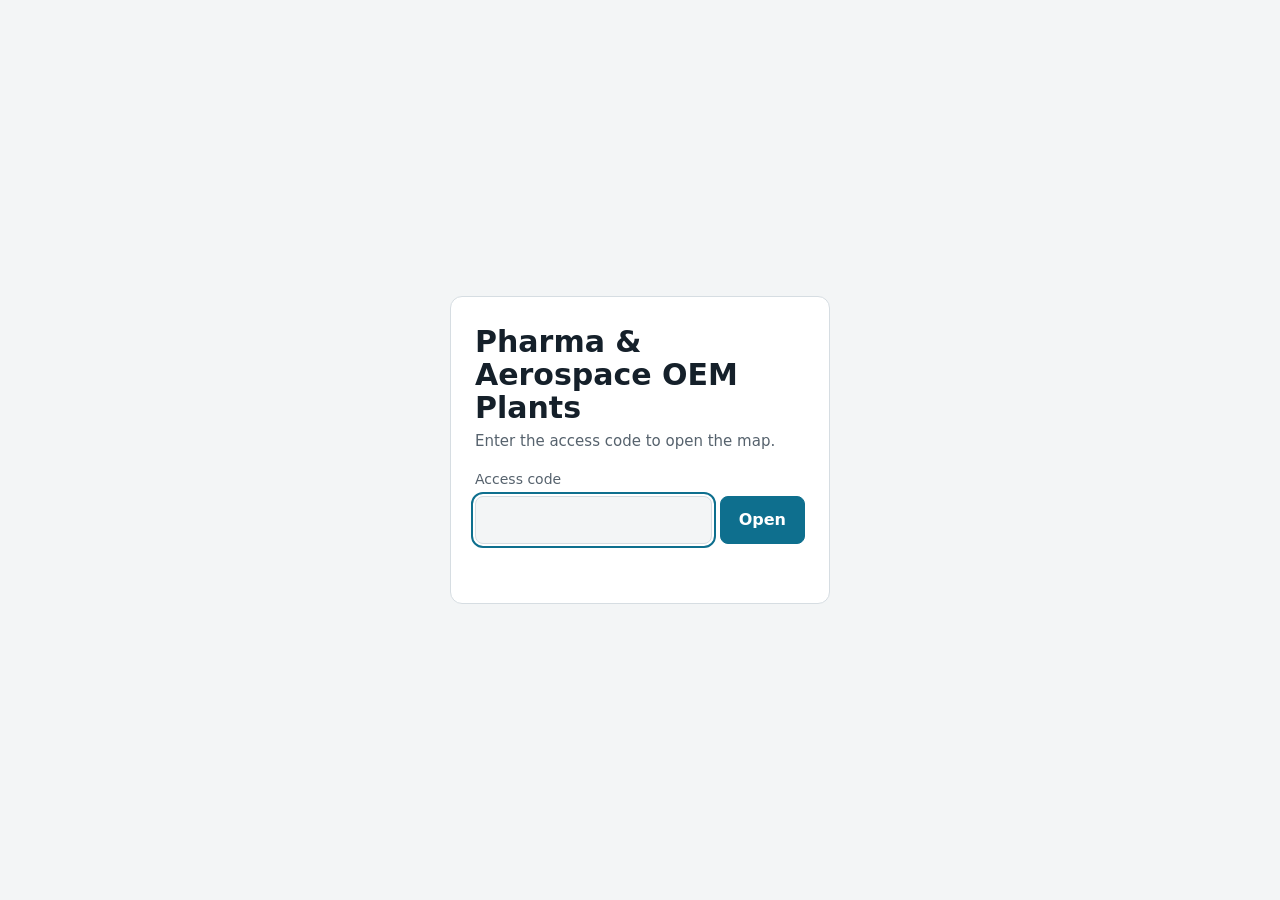
<file: index.html>
<!doctype html>
<html lang="en">
<head>
<meta charset="utf-8">
<meta http-equiv="Content-Security-Policy" content="default-src 'none'; script-src 'self' 'unsafe-inline'; style-src 'self' 'unsafe-inline'; font-src 'self'; img-src 'self' data:; connect-src 'self'; manifest-src 'self'; base-uri 'none'; form-action 'none'">
<meta name="referrer" content="no-referrer">
<meta name="viewport" content="width=device-width,initial-scale=1">
<meta name="robots" content="noindex,nofollow">
<!-- Home-screen icon and full-screen ("app") mode. Added to the code screen and to the unlocked page by tools/build_site.js. -->
<link rel="apple-touch-icon" href="icons/apple-touch-icon.png">
<link rel="icon" type="image/png" sizes="32x32" href="icons/icon-32.png">
<link rel="manifest" href="manifest.webmanifest">
<meta name="apple-mobile-web-app-capable" content="yes">
<meta name="mobile-web-app-capable" content="yes">
<meta name="apple-mobile-web-app-title" content="OEM Plants">
<meta name="apple-mobile-web-app-status-bar-style" content="default">
<meta name="theme-color" content="#F1F4F5" media="(prefers-color-scheme: light)">
<meta name="theme-color" content="#0E1318" media="(prefers-color-scheme: dark)">
<title>Pharma &amp; Aerospace OEM Plants</title>
<style>
:root{--bg:#F3F5F6;--surface:#FFFFFF;--ink:#15202A;--muted:#56626D;--line:#D6DDE2;--accent:#0E6F8E;--hot:#9A321C;color-scheme:light}
@media (prefers-color-scheme:dark){:root{--bg:#10161B;--surface:#172028;--ink:#E5EBEF;--muted:#9BA7B1;--line:#2A3540;--accent:#5DB9D7;--hot:#F3977C;color-scheme:dark}}
*{box-sizing:border-box}
body{margin:0;min-height:100vh;display:flex;align-items:center;justify-content:center;background:var(--bg);color:var(--ink);font:16px/1.5 "Source Sans 3",system-ui,-apple-system,"Segoe UI",Roboto,sans-serif;padding:16px}
.card{background:var(--surface);border:1px solid var(--line);border-radius:12px;padding:28px 24px;width:100%;max-width:380px}
h1{font:600 30px/1.1 "Barlow Semi Condensed","Arial Narrow",system-ui,sans-serif;margin:0 0 6px}
p{margin:0 0 16px;color:var(--muted);font-size:15px}
label{display:block;font-size:14px;color:var(--muted);margin-bottom:6px}
.row{display:flex;gap:8px}
input{flex:1;min-width:0;font:inherit;font-size:20px;letter-spacing:.25em;padding:8px 12px;border:1px solid var(--line);border-radius:8px;background:var(--bg);color:var(--ink)}
button{font:inherit;font-weight:600;padding:8px 18px;border-radius:8px;border:1px solid var(--accent);background:var(--accent);color:var(--surface);cursor:pointer}
button:disabled{opacity:.6;cursor:wait}
input:focus-visible,button:focus-visible{outline:2px solid var(--accent);outline-offset:2px}
.err{color:var(--hot);font-size:14px;min-height:21px;margin:10px 0 0}
.fine{font-size:12.5px;margin:16px 0 0}
</style>
</head>
<body>
<main class="card">
  <h1>Pharma &amp; Aerospace OEM Plants</h1>
  <p>Enter the access code to open the map.</p>
  <form id="f" autocomplete="off">
    <label for="code">Access code</label>
    <div class="row"><input id="code" type="password" inputmode="numeric" autocomplete="off" required autofocus><button id="go" type="submit">Open</button></div>
    <p class="err" id="err" role="alert"></p>
  </form>
</main>
<script>
/* The map and its data are stored encrypted (AES-GCM, key derived from the access code with PBKDF2-SHA-256); it is decrypted in the browser. */
const P={"v":1,"iter":1000000,"salt":"byQlSMPDP0InFQfyVUBUgQ==","iv":"hdzdUR6aOg1qZWYC","ct":"vwPwwrg18+pSeWZ7KIERtXJFJdqUzudZ/A6TVUwxmKid3WrimuvjFYPP4iRY+LBGjcT7UJxdWI0xnBfB7TizmYO8p4Gx0xNXakqR65y0QneLTz5kqfjwoyFv4TPLMK/FZP0IYg5BF6ufp9vVf3vkVwtbPxHMGjfoeRcBLYhLyuWfth0lHF232cxRjJtfS/P4zFknNCp6DpHVt9BbkaCewzl1AJyVIB1gN9R1KxnJgvUuH+2onIa/[base64]/YUW45Dyk3781Y3y7RSFvsG1A0xXU6Bufv7ZO6Occ+3NBdIMsegjTNWreQBFzI1LwjZb78mHSCApgoPNbAShW2gy8v2UMqEhF5CFT/fYrr8biqzsDy9OMeY68zxN8isRs5cJ31EafX0JJAMj3Gt5VvRwZUZZs+sSb3DttDhkH2xAh6MfHQzce18bdnXHHxD9yQEfSKA7dYe/EM6cL28VGpQ+67FV6c/G6Jd8k6F0s7TZRH3gmB7PpNBEfKt28utjp9tYvAEK9gEQKga0DufdFAvQpgCPVoPFQmp2rVKf8mHFu5/GQVcYyZXLAX/uBOOXwUjKBRwaFxu1fPSFv+bUYX7EaY/C9KEXdLMw3DUGR5IXIdtd7nZmaW9TViRkU1MsJFaFOtYCZTTuYjbLCcCqcVKq5+SdauzkgRXFy3Rmp4SEDbU70KHh1oCLpqM4pMyM0arbT8Cc8Sk6y2c2Un1YmQer4NVb2K+oUisiu1R731WNnfNASy7KkN1m0xfWtlBtfp3ATuwvp7BhOlXVvXk/IeN4aoBg7fsdFUrExsXuPAThFykaNAm/dkply0Zc7a1nJK95G18juUMe0t992F0uDAl8XCWLqL3+yF3wEzlXB99q/S4ER2gRMv9WkjybqtnH3rYF+/Qn/otiaUxo/Ihv1OSqhfTTAXbT4AUlEYHY7qKegyiU6gwwUawSBdno4nQoP5woe2iApeA6kP0RvNWoOkp2wxcl27F8Cng9say2R6ljzvDJT/egaW0BbBZpzNuehSsBNk2QwSPmpdmmVN+1x20Bj38nBmCWyn8dP6W8QrU/oytcY8DzBReGuxRV8stwuIAfFeX58iTgzDUfvMQryPe1JzpVqn6CTfZiPXZl3wO/qSD93sECGdFoOVyos+JWe6LXBtj9LLVMbqt+dSSfNyWg7DI22WGITTGwFGX7nozNV1VpyRARhj8hWb+j4ssajHM//c0ArkvL4yuXSzlpSLt1VzHNDl6s8gB6/qsEKe4PnicUKlvVnuWRMtbc2fKui/pe4AccT9BXrvYb0JGllXxO2QVoUJiloMcOFzVtF+zGmK8IQIVNkI7KbeFydOVr5xQeg9IpXa4z+CD1uKeR7pLOUZ/o2CBH93pjPFWoNwFv620jYWHwDVHMcrrcyx8XsjrLMHG8emELllGj8QlGzJTbV2F+7JAYLCjq0mZNxTohSw0DXOksHve2B988nVAYCZBUKvzAdz/nQmWGf7MgQ5x0X10qDjk+80i37WG0b/ohfRWyElRQ8SPCx7vTMsuISwjaXBa2ODRnsgwjuu90DZuIwj3oBqb7osE6Q/3tDyGIrAMTSn0RYJbe6gYDm0tcLWnHKY+iNCkLjlnP1RFRJnszW74T737jqz/8W0fQ9NtoM0oJGX+VnBvjkG02MaFMPR5nEnFm+uUZYKwHj8COokJYNIic0QsEYKhxHNmyLERkARyzUU/+JCtlOAsb4LogUzIKI8rdvGk147WVplcyHAYP/[base64]/9bW51KKr8nQJl6rfn0DWvy80tceZNo8/4GYXMccd+cDXGYboddvnLdmRvMUP1hyJFkd8V9/XYXAEBxKzZXAeMEUPLq8m7zpDKclZgb+PmeDvECOoXnitdIBTKCr/eLwi4jXJs6OP7KYu6SHyY4AOLmmVG0h/3JQfIMK4AxBaa0JiRnz1HTAvdrunI5n6/PNEhXLQfVt9Bcaauqi0tpyEAEajcMVN/nmnq3KkfOiOw9XG81JYofrGrnqQft4xIRPwBgbsuZ3aBTEREcC0xRfDR7wkTIEdbBMXHBBI5AAkYC8tMVtgEX15RM5uMIY71vtg7F7+G1Yt3Ny6LAY3wmxqxToHhtn+ka1DX9oRq9dh+8gIcjhpDyAyLBxpVWHoipTii849O9+UgD85Tk4Vm7YqF9sqER/I8KCZDia8o8anRTbMupDXWGK9q5D0POeGiyHEDQIMIPzgHO5UKD02JOhcCSH8cs8ZGaNsvDlpLX0V/HVF6ugbAA+8ZTrQK4F1PD0Avg16m/gTE6RV1wq+zFUlVG2KIaH7f2miiiYVN8u3bs3y+XNiGrf6Gpe8Op+VfgG0m47MOiRSvOOaeMIxkR5oFMz3R+SHVXPS8X/1O5ku9xSHkdP35koXe454ERFXcc6wQfYsilNhPsqtFy7ta2UdS/ZcwAD0YfujjVMi0bzVUlZ1knyy7kb1Zb1uY9N3StZUHIBR/Njggs18uEnFELPHsfd6rKMBJNHZP3hR4uHdJNR6x/7dW1D69r5PNX03pRfC4uqKzHS8mMxvWdmUF1+hOV7krU10ajXnosar/U8OmQml13szO7Jfsg7Xk2YLrxCxW+xMx3doLmyW4SSYr+fisnvx7upfY/DyKaFfEUzdRgH+WeLBo4xFrrHNJmhgEOHeluDBudpQxWtDWCgRBhoio3fA8ly/[base64]/[base64]/cDLrwXIqUmOPnXA8ZKXFD7MTppS8Q5fEcn36nThhbvpOkXflkgmqGoonuenMP7y0CwrX7PeRAl0ipGT+Kz17ei7HcqEL7EjKxmCuX7T+wNp4rsdtFhXzWm21pI+JN8eDVqSrftzkcjge+AmZSD3g+/VFZY/6lZjhT+WPkSHItAnaITjvn1u9yclO/j3755FQ+vslmGgAICLviFkyMNgr9InJz3t/it6RcFe+wFBFQr/ewh3wYrCEF2jUq26B13ReEJybdq6ezSI6q591utvj95cIWVe1XDSIRA/YwaBDoBQJ+FvYmuEtQzdE8Srxy63236AowbeXnGDpSJNUL7R2nqCMmJDQC6nsMuu+mCK9DfskN6rMjP+67vIZ0r9xvz0MQ0kOb4d4EThDzBCoMudWIIxE2O8dlEj/wAb8VDvfLnARunjOw5jSyN/BqiKxs+g1ecAPD3tTpO6A3Nl381d2ngYHUcU/VBVz2CI4jdp1Phnuw8eZ5ubHwu6Zg3HEtIobKBBt24heX/TrDQAZxcGGp0Acsg5p1RgGYe+7AtLXt20pBF+sDAMI2Nv4B7QFmiehNU6WJGMknQ2KEWQf7RQWNvoXmM5U5D0DhAzAeDPCyKRAGbrgpygGVY7nb2Yqz+t8XQJwOqrgQTRwLW6VCPOu42sg4YAY9udB7Rdc1xWgvfIwlBd645T9TWcrfvG1L74LDkq1tXrTbS8oAI/knADB+WVTiwfDvFhK7AFrHEeXkqGo/jCUqcR7jL5ygHpETJ7Z/[base64]/y+5VOsO9gExu4cKda+fxRLvtEFvD5AHm5P3N3+FdAYYd9n0xv/BnwzXrfF6VMU9pIUq7929X4JTW6uUiawr9IAixlxf1kxmL9nG+f5uSwzx0dRE/UW5sgP0KQ/9WhTyjtzZKLiKWYMpnBzvdpBWH5rCszxBGPCFk7cYnDj7YaWVO2MuEiFWyfILXGgEDJk7p9D0TlnSvZrUoRgi8O2FFHhFCCOMkpFmLnmdfH6XMPANSLiCtlnJL4sXqjUhR1U5PYEgRjCFM9IwFh+rAfc//AhWd56feB6lZP37as6j8vl57FNm9vGOQRKAAOISdZ7hnyhvY9+fPKtqqe1ysSQFgdoZv3vDoHC26zZglh53d0RcY94qN8o8d0uhttOt4rAFlzXqjvfqMWRATkzENKUrnA7TEu2nFZ5LowZ6TdHMaGGPBmR3sT1AHhCxfQYqgwEn3sDNcC/LHcn166O5iHdRZAHUZV+y8V+r3e3G3jRcWDY0lI+dvMha2qvp2UYhf484Yad1kZZae8nlTnwsXhVPmbAYcd3czf2qYK7PX7BPyLM1npdhQKLawC2n+VK4wZYoki2HWbXBJAf9Mug1R5zqsomqREjJHPfRpkZvXBpSkNTGSy0d0RYPtggdPCshQtDFklKZ3qU/Uoap+/lqhY9suoHyVqkfE6buhJSbfwwn09XVCtDbX3/Y2sboibj80hNTIysdqOaPYYGzhG8E452eteFJ5JQIOy4+EZvcxP+CltjgqZvO9mjtZgzoDikN9ucekgZEx9HXOS0jLNstTQVH1hjW4iWvYIM/fGF0efN5eeLJsfRfdXDszW1+6LojizT57nNSRGeXKlUFJf6Om1ihujivDMXtSEvYa1cBZK1mMQVC/cRHADhwyqP36E4kBzlKdjjwORTpbAOvoobq34vG+V7i+kxF/12xxjIkVRpHV7YD2WsgrtJfWaSmfBoMc74Mqi3RSPRPDYRkVBGzRqCTgjlmrJP7UIbYPEF9h0wLrbfxdc4yNFnGSAKOXiQ68BKQQIbt9HfVmSfRNcKuvDGFRtDZHTJ92QezBvbBOOAaeoNQvHAjvD4qkNTFwwT4/k1OHq4NnzdkxZjkpMWpzW2I6sOkiIbrCWy0p+sy1o9ExecCk22/[base64]//E6vxdUFBXkCIdCS4UlYPiXq4KyLTxfqJRN8mSqj2ozQeHK9zdhC6tcvQoJCeyWLl2Ri1A4dH3XXm253C9gvVJ7kKJNC/[base64]/3JnfuofTAVq+UgN3AJr4gK+SaiYg4nD5b1Js/1w1msih3z4NtyHHkMVc/gU7I1kt2R6jOG5GrNqCVQYyc3c+CRoFkj37zaVlhXxf1cNcVpJUQga6wVHq1mphBtSv6hUcs/yY0u15zgFYWeOoWZrWQmktaPXjHEDjLPpUH+x2g5wcYH0qlIli3z/tuIR19m4tYh2Ua2D5FQPjcPE7FGdJg1s1ghIBmbCNpnDiLPrxHyTuRrsYUYrHhvKKhgaSiqUfc+GbfP21q7fdLvDHV9MGWNXa+x9/915EPdtehrXKH8RehxUJsCW1aPBYvkyOxci/0a20xRpXlqK9lBetKUUtReSMmY0fBWuhNJE6fzWwYDKhqI/fqvXmCxx0aSOpTOWsw8C68ZnqYXSYNvb0Z9Xnmw0Wzq6vut5cE52/YPhQkkvMcM4n4UINAalteHxxqciybtXJKakp5qIzC0prL5Il6BDhk1q4VOHnE7PmVVd5R0aKd9d20VH8la2UCUDu3WlC+oewTllB0ZI1nLo76O6zJ4wQHz4QcYsZoSScbBUXU/oustJs3qoKMIcNwvX1WujxEyp1WwLD9l6qrspdEQItTFboce6r60gJc+7UKwFAAsnw5HXja4L0S2sYdv1/OVWzialIHO3cQ0/RXvw4F8zTheNUEA4YcKF5/Mo+K6olACE0PyMaafb5nxJKlZbQNViDfFMOQMAXB9gEz1lVBWweoJkiwiryrnD3avPwean7eVkI3wHBISvsDIC8fhPxHQ+D1s8Lowzhy1t+o1+WdBRL+7dae/9wZmCO3otzuUhh0OK+IxpR0gxAVJfhD2Z6RCFraiqH1HG/jN4OxQmcVkNNjNK1oxZSA8GxLZAHRZbekwsw7IRoe9g8E9WNBWJNALqKjkeqLZGtrX+yPmo+tNl1dctiXUz2beKK7ixtic2rX6IuoXZZGjHHjFAszZu2Bv7AL8Rko1ynFx1fWSv0Dx4xpsUllymTEZPtANB/28+QMsA2mIitD1vkxvPHZX7DiY/PaC2SH74zP/NytDHOQcrbXTKgcg6Raq7NzuSSFhrNleLg4Fu8ihrOyw2AFt/QLFPgyCMAR5/hGGB1CS39+FobBqSYt9EMEI/KSSvqHL7AIsdSe/PjBq9eQOJHOQ60zmRWAHQR/Pj9QW8niltuEBT5LoKjTXI2Am7cN3/r7xIkW/y3h/+VHYweIc+IvMZiluZtnwTk3HmLWC5svHq7jBIHKkO9rB/r0FpHesLruQKvBerZfJ8FCTsdbZdxRdoxx4FyBG7GPqxQo3J/Um5H6jQFsuwaLeP4xjBOMMkeuKyAU/3nAfippo1umwDhD9vJtvpRIeRa8SrSITVeCXdVq1RrhpnSGZB0puQs+D5KqDMttilmtAjpqBgLkY8v7Ac4zeBGI/iGsGZCqxpXUUYtY07Hrz+A7DsBGctmi9zUTy/HNMQJ8xqR3QkswiuTFk4krqtectfm3uXn3hSmktxhvO8GPbdJ8e9AbOdp0r6Gqm0O6gPA0YFxu+Eo1eKlPqu/WKI9Ims4RGBTVvfHrfDNA1rIA0/gBD789mrz8ZrvLyJOHFW1djK7sJSpp7RwalMe0Br5iAbTgZ/1ypvwjeExBod4U4Nmf8U0gbSLTjCMqeCjAH3fPSOF4D9AZur4s6lHfiqrTVmAKoKNkdE2DW2S4iWsHWzLCsgvFYQt45+GbtrJohSEWefs6wi3CM9Vm8/aZXlDujGROo1gedoTytstSTa5Jwnt3T5yDYR19bBJhC2jzgxx62hBKNEsp7AxyO9tae5OBxzgZfx0yfsjLwov1lk2Ye9EX6pJFK08meLs9dT9tQAiY1Dlx6xezz5Apc115FJm/exsVzrxvHUUrJg3sJL6t3I/gM+bFESSTkuIoN9SHpqyAF0BXX31zHlZ4npk7KYNao9PkNPAFDHl4Fujcx378xHwYD8I5cCaZK7IPtQW2uiD9l4ydfzBpuTbYhv1bE+fqpvxIWP8rMurfPnBxD4BHK+Okxt5v3Rmk3D5ce0XqUBnu+Cy5dNl4BGex7eRGJK/+o/5CBA2+SlRAWihopUrqvWFUdaNVWz41nAcpUWdabck4x/oWmxHAHKKMOHVvnNNek2HQeMXTjZlHbIKN/yhkwD0gYf+aiQoO82doaSK0GgnJMbFUkJGAizXHvWpTSZWpqRlVwLO/xlgW/dEyiOxy/UxB7lvFmz+Q3Aop7wf693AzbnGRpmBmgQ0OxSgQuRvkaxOVeKhQOEx+NMqqECMzQc39HbQSuxGV5XURRL/EXLcrTp2QgjwmVv4YCODb7CmoLQTNQnGjO2FUrXClx9ukWW4D474mFNv3J6rwTMrSASv8xkEL8bllRty2rt3hkboy1WYq6tzufqegScV61kzLsmBnnKizTOrrLarZY6rYAm+O4nz/sJfwpLbOVc/2BsOA8nvDumjOkUBYRVSefKsvAqfpoH6Co2kUK5VuD/3GpaEgB06fTCK7NCGixS11wSnl/PCEsgRomm5LhEWYRe7qeEOHrRP+ymKRrzxGsq3ct59B8JCh7RxdziX1otgQbaJUyBNZT5Jo7Xk6QyTw0GH7Ymyii2gsWFcy5WA/GhC4lawPW7IwPtBnjjY/irk92mJIP6bV/34w9BeFpr4ScX2Nt6pFA5oZeu7LU/lsU7OiyFs6LEVVr+jJWjAXIgdp3V9ralvZ+TXhekGp4AHCUzdo8NcfxHkXrMdJsevZfZKkdbzfWiCtiRkMn8q50Fi17mKWDAACmSi7atjVoqbA0WqUwbSkoxFJZJJ+/[base64]/ALmXzHSRgQToeoksPKMYdttcqjtoUS4oZD0R/Gat5TVxN8EEadQk4//C2qZRdqMGkTsCs6A0QYHil+wrHo2+V26yXocNeu1atjLt+byRAR4Jksvc9xqT09eHmUAu4b0TK5Q1V2BiLRFqdoGmD/MQ1BVCXZZhWH7kMCsCBBBCx48WE0v7ptZXudDlIu8tMpD0uj1NiIfX/k2WZYntt86xVH1z9Kb7vvjhLNDUv/e5WXz0pZx0lOgD2zi1kCvgZG7ZChKFWiWsgdNK+JkBrYfhs3PXSNz6JUlP1ZQxARNWSgOcnPPUP9mTLlcD3mKYt+mBTGc5rWkBAf5rEXtIXdP4Fp7qjNwLZ/CcNmwiBItI3nQvKqzMjm4OoTUQ2UM8kMux3u7IgML1lE5pQducWaUzXxScPb8qoJtl/yNPpvJ+COfdwUu26VbLF9CnO3bM8v2Ha7bhBzmFb/XnCsQ5TbG5N+g9bjuirSVen022/SK9Ypyd1jgGdV0A5672/yi67rfbe0N8rWuFIbfINXbX/jTNkJTa67Qs0T9uAyf1vokCJ6gdQAJZHIOc6JuCy9P/4ujiXdSyK81Z6F9szFxZ0nJyKCRiY+Z+4MJEqmntGsSWjZcbL27CrJ6VLij9qiIvd7i81KaPvQsia9YK5AFmIbsMYOdvGlC3UrGvfL3uNIvGQ7FgC7QvFXdYKRdRL4WOb645A93yCze4zrrddSEB80BJQ6Gdyg+/xzeZOrqzk/D9wbzUVjCxcZH1Hk9KZ6UZxReByBCFgS+umlWauwljADYnht1nWW2jIQIh2LIoejDuLOlk/nNL1go4mL9SeBYb+7ZFJNRe1vjTWzAhBvvTv03E6RHOnSQ0dW6KN3D3f5aOcjtoTYuLNGozsq1FkrYQ8TzYo/NUtnAlLvByohgH1KHtUoZmsQJkw1geGF7UBvyggKMz/inVBPJ54/CuKv5jbUC1hpruqLV/JDOiBPtLO1r82aDSWQFV6NC8+C9ew9oJgB1fiE7UyK9rvdJWMBpOQ/dKWnYjRPW86W7E7Nn3bm1PnN2FdKN8PtUpueRDrkOpgrd6Tcv92P5rIh2dwbvyFX9rBjwlV3qqTfyiU1mErEvBxgbzJHb9DUFxOmUceXBoviUaxrj0cUx8QOqYQKkIBPTXVco08hnWLC2ztq/P1JxUSSJb42CuTaoE5OMM1sUP8UYZhwdQ01XBBSr7o3+r/4Pw4am62wdiedSxQfURkv72JEGtfzwoYq8m/SXRLsZLFQhgIEy2S+Vu8zRkfRznQvL8ItmAMTnA8mPQYBS8DnSaYLk4Wx9HF/GNaRFI4i6UQguhJeoEVwiqZI6U5xZZd0iewqTctrfhIRf9xT7FWvXgkgv2T3Yx9x8E+Vt6/GjhUwCO8lx232M869cNGhBfB3oFt4K8XxNtwWqUunuE8SI9NxtoUv4wI8kp0nvCJ0zvQIHOLzMUV3M7rVazI6UVVqt13aYLkYhQ9lmdjzJM7tXzopSF+S/FtlfC0n/4I1DXGhuv6fjSN/[base64]/gP+9xqTOVZCPXJcs2R2HoyOKT/lLuRXrVwxXl8ojLNq13hazCbYdOqMQjvyh8B1OWsw5iWdBOrsv3s5QpoRzdyiZss8J0/QgdmFzEVorkQR24oKTQiaZ/kD06ER9mXwg00zsqNLiTfu5nfpYil5dpYmjtKUgSwfLOPhrvQdUWvnGLGMWLGcDRVZEaYLezFunmZbaJMBMu9DGOTneZvpYDHA+7wvn57gwVSlCiklf2L6AlXsNF0iYMFf5FNxry6yu4w8AAF3ump/Om0dp3B6h80vKqnMTih33EnhOCJKk8dEcSVgG7VXHlcooTh9VEZH4g1FJDopwcqWXMcUG4jo+oZVHjJIXWukSzNGXE3O8DiZhDthAsTu/4Acc1uMTeHJxCnljaidyRs5XYolPhKHJUrNV36aa6l3jSjlRyKvSk2TQqIPedjkQx//[base64]/FzhwA0xTVg6NyRRVewerjy1VwBMdcfi72QlA+ePh1/YEkXSP+FARpmWEb/25w0x1aIXOXRiW3X4unCexKHAdlKiZl3jRoFgEjBEAj3LvVPtyXp8N1h9QdDwiARVsn6l1EQ75g5AKBhiOlhAAsi/U7stFFAM18X46hNMj94HjITNtv90X/ohMCZbBIsUIyegBmxXblmaEtlhu1W/Y91d8pF22NJntmbPS344x8rL4H8pR6ZtlcD1XtDDdC0LHqZ/fSvVrpdvvhcHpce14jJq79XlrAFbFxRrquH6JKUs2Rl8gk4JDxPwSMRw75AMu7XC+vyslcZuUu7s+y/t1mVXNwv7RRBUpv/ME2IkWLqa7X+0pRwtxaNZPbdP46i76lXj/gsJcUsTO9C/1nWza7ASnV74pb2iOP7DU5zYufG3WmITqjX1Av7xX/xLD6f0wYUv/2pH1V8nv6vbbQZ2tEhA8Ts2P33cujfVSYZzBbctPWXk78mxwM2gkSJeTRtuYMFdWq26YxLkul+ySRr5YPvmzrOl36E8bIYkZmB7C48fSNijBImYO/N1PsG2rumRA2pOWixTeCrJhhtu9CpTg1yRgFfPqX0DKNMoXniu72eJyofTecx7VFAK/zEHtYoct3sg663yfI6+oirpi+oupxqs2DJJG3zZegaIJKvXTPnnR1l+2tXWJ5BU9YMUnxSW0qV/ACA2+cETANa1KE0xJ8Rsi+XNBli65WIBQEhqWYVGMGwe4xhEa1WIsMFqm2pXYFzGHSD3CCRSkkZyC0tO7aLXuWqTgxUn6K+JOFxuNlP3yKGUtMUExMxOTAEQKCA1ZsU9ECy9nwaSMVH8VrkZiswdA1azyQRUHXYNMYj5/QMaf/t4SBKFYe0AEComB36D+sfxgQ+uNnCYE3cG+rkov6oQ8qiXjzMtlytvFOf/XuKdR5NFdHAXMMQTbMkNJBH3gf/S+yabra9kF5QfP64hYQT2350E7RvCQH4/IDfaFo7QeVJUaMVB/FUahocNnVq9gb5XcfhI1XRelNsICXlqmfA9YTTkRbphuznnuVe/ywUJYRHj3Vx1e5wXarqfTjEyTOQF3qj/ai3svxVf1LaxwQrJNOhGnXS4O87BnxVjBQ5QrRBvHsAF4Gc8k6WqNKXy2YqZeL5db99DE/Hc3MzkutcZ+ykaJCJPGPg9kk9s7tA3xrIYJYPohfST8afPj1Yb+TlPf7qVcVHGJdeRIsvXdAPJYGyzddTfkPdssmU0Ubtt8odkWO9DAtAFzCXFy/JFy6KsiDQpaemP4Fk5JZjLOMpkyRxa8BIz5qgh6VwESHd8UEr0nWR3FB4UQ5JUWSPnE5PGuHLngysafJnlSG4340ymV1Lw0wsgTCj9ebFVUyBkEZDRivucxmnrnWjW8Kq19cPVAv9KsCWAYrH7/PnXHjqyfPH/wNtPVSPSsCotikowK1BPzk9EBG8xjWfF09dCNhgjLi9LhiPXv/yEWv+j6xKCFDnYmSK4dRGW2v0h44+Bx8JtUFXXM5NpT8X5sf1SnfueL7RDU5xmCSdMYlBNm6dr9Y7Mw6HmjtcHcuFHEEiN8lf6/hmSGxyg30JhI1SZq/vrlYA46CrvxobopVeDFQbjHtG9yBTlNLXgfeKmC7pFkJu7vJivAPYag/r6V6mPLMh+froOBKn7Qarr291fGH90g2HhI33khTmUgAOZwIgOxb175xHyz6kQWFg3ToV1NL+ZAourjXIJbP3c01WFDBMdkY6l0wlawKyV2BBLCGhn7Ft9ijhMFdWjFNj1zI0RUGw0aJ2uaB8ziqga6vjI74UXFOWWCMdaY5t4gxc3wxVocWvTyQKBQDS50oQYAj7th/N3QpL6/PCiT7ET3SnLt732fxJrQo+ZSOM0PGt6O3CBpzXr7ZwUdrE2p53GHqw2oBvOBljJa4Ml9fTNRFC1MUlWFbLgds4aZ3rZsoGdjO4c/TR5FT/7E+fgwST3+NMikZlj3pH9A54s2+FTEzzOD/42BsKVo0MCuAVDdnt5kIQGI8D8WPjE3zVYHJGParc7gytv+682xEXdfVuJ0bDMr5rgQyLmsT0Y5efxZEdyyWCamrU4g0hKRNhIsvWxVZDjcXqLE0c/EDJty3KA5PMvCqUEGpVZ5eQYgMs5NDteGettp/5rgLkMUg2q5fR6mi6QtSPCgFVn0ZI8DaJFB+yj+/z7+A9khO2CpQP+1wthX3VcJO7FOTQwMPQu+eWJ4dRlT68bG/dqFrBGH3UvTix/LlJ4+vieu2t+4DQxBM4eVwq6pQ1nKERh55jYkOSAEXflUlrMJynES6rgf+EbOHO7r/l1FvJOAf5QidDB8DHxFD871Ww5IhPt31UUyAKxaR7y/mD8rMIQXHTFdrrnS81r/aHwmyVHCRYfoAoK/JiPszO7ebxFgCCNAerXYdXDxNYYv5X3kpP3tSOGmSo7o7Y06KU6md6TcGRhcYPopgDXVlIn1RydtjBYQ5zRRGgZpuRp0nxURRqDOdT4BnJ7vn9qtPVIBb7EFRCXl+BCvN7QWXsYIumlQ3KcZZZ1wbEXxKSYEUs1JGX1XAwSk/Y9z/KcE8zqG09XACAr3gJr/90txP7WlBDxK+aisc7JpQoKFIYSxr5WHAEcN8PQ3wKvLbgy2GYc94Wt8ZEESAi5IV2785I7cNcdfeK0fTYlnJOtRwTV0VMKUwR4aQx/mU/4qEYCR1YZBi7tcB/x91KqH+/Wtc6IA5gh3Gb+vjtwKFm9DKj3DC4yF36pQFJrJYZaoxrExUQUeIVB94QNC7rQSloCx30wDLBc0ljd8AwqGZyAAJDspJHLosdFsE3MF4t+EKftc2y49vgwEKIXDZEh/OpY9PCRhAonRN6vSJIs3F4NurU9NT8otAHaryy5eRv3erVPkvt5hoeJgSw33OBJm4PNBABSZo903kwgCclJIxOVC8qtDgZAWN3psRP6EHGAlOPfGCu/aBqP/VIoNf9TQhCcm0DYFUHTztxNENeUhzEQVLg1Fk6Vgbix8eYHJPZy/nRb4/+4fLh7rvu9iaAC6usdCXZ0rXoRVxr5f9T8ifVu9FdGv6GBzhrVmK6RRyZDzz0Xai8H5XpC3nQ0SzYJNva/[base64]/x09HwWMlDtB/8fqvjqDJgS3i2pMLOcjtEIqZWBPX3ywmGQ2iERCDVH9euwviL1yQeZ7Luu2PICLWP2qcfegDAwqf1cQwWb5+TnvJ15LFfGhb2qfBNFdEJIovivqNbZtFDu2OGETY/WSrjSONso4VBz3g9q1bMVr1OwV2E84MnmKaGWL1JM8P2TOVQhwHhCdPKIatOO7OeD5VrYjy+c9RidwDMx0tNU3OWn4zGwpY6+MFlSqztb3GarzNhourdXmTngcyPOhNEpNmCdSkulc+w9/5IaD1eb98pLr80ToIBaSJ2N85oGID9SuDy/eISoT+0yd+orJVWmlra5DGpop+1GXRx/9epNDMbn3UA9lY4aqkAhnpySrFjo/[base64]/4k21nKZfQUGOLhIITB8iu+ATuU1ro0B4O4GNlJfoZXoMOR1SLpoh5x6Ijq8DvSUwJoIIvvOTBgs29Z0wHzWXOwV0gkqMgdxP9qPfAZVnNfAvO3xx41o8KKDMC23GOe5/15nxrIeHtJNqhghcEfrlQ3G+QHy4uxrSwHfSRsLM7TZ5trH23l35sICcqlznVOzMyVhdBDbIgPxqk9ogbi1EK45/oZGqHMtJ6zzxGZao/9ZU1M23/cXEC1fr4Rla0y+nkwgIuFpk2fFgESsZ58zwP4CGf6l7CGMR4EixtfW38H1pmDjCVQmOBANC/TOw0fRcAQIKPA4/kqPokazAzbHSkgJwy0vNZlsNHiRTLPpIXcxuBMrKMTuVhuGWlfgyIPNILaknIhpByK5j8HGl8MlQTGvh5ah221NNsZwmM+UPEzwPFpVQh92tIrCCRQF0HeJOKVXz9WQjLQtK/MrWb8ooRPF2mKy0fq+HtUSWQx4Qhfrs0R2ftMbL+2i854kfo/YOzGDV3bVQJvh7nXa3R24qt4F+7mwa0CS1SPkFdwL1L2F3Fsg80DXgK0Gk605RZLBa8SmnZ/wvq5IO08kJPAUcQ5X5MMuhJVhdQ+cDbO4knE58XV2zNo/5GwgYCHJhQpb2not0+GgYb9TV/2Rei/n9EKrtxxk0/HtSBacRk75Fdrqj5e0G+VySts/OJcL0EcckZcHItB4HnKtt6lrl7tXZuY1MuIAlCmNoYrAUMYIt6KtqH5aj0S4xqeKKFv0R/lLzXRfRo6V/98kXIeyy8G0pfsD9JSfwb8xvzEFYtWRpaRdFrnBkJsU+fvKbIEZuwOvTPMpIdCf97M0rMUr95uYDgLXGVjF7hIlMl+J7d7qS7jhWQq8pc/JOXLud8O5sPlWh6/9uJgN9cFW2E5ffeylmR/sTKTtewrxUOQV57KUrnXpmjjqQaU82FuufCwVVZhCQO3o8fPRpdkffFfBMctNyf6tXP3wANp9vWuMwvvnsaO/aQtNrgUoid1haF+jK1jCYIbNQz6CsJsp5p7lQkjs95vmwUowxSyrVWT0GoLPw+RkzpyxQGnaAQr+gK9wMPiVs8nrLMA5iB15tdKUogV03slc9k7hXOxYaiIeqXpGdbQZV69i3lAu0+A7Rw1UjD47wBfeiLyIa9mc/Vru3HdkZVD5zd+MTPCouiRzPzrIMs2+iPr/7J6ERis8hapRH8tFExePY3DlzaxnR35wTtuK+Kzu4HozJYAyLsTKcac4dMtfXcD6isQriNcytPDKfXQj88H7tisG8Og6+WbdlZr/38/1dx6P17s5nuDVGN+bxWssqQcaS1RqIPku8czNIbBn+tkklmwyl1JjZBcU4/KlIovga7OufSP+jYreBXTDpVmZ5Es9JTw/UK5xGYxQBKhP/TK2esKMOWkO/0SpzCdBHsr7td8X3KjuZm0r6Dfkg6u/qiTjXHf6m3oytgrakrnwBEnpklvnrO0/q0qigIr6BPfKV0XPxNd0DIwWp+jtX/YRRVdS7uNzS6w4LVXmSQcOji/cqsEdm/c7btJLYFKulZGsbo2uNeulJYiyadsWYvvHpjh1OMwWTejqUDBb4rUyJ3Eejlv8jIuV6bdHwjT7nfzO54cu7I8WhlbrVhl/ojTk/uhp3cZ+MzbhCVGkB4MZE8wK+isNz2XKDLyB+bSC69NDgBvqWlX9IEkTR7CTdDlLtKntUeGROkTRjynv7uCZrHRotKY2GevZgpI0VmMbHC22od39z9L7pV6NdpHhfrnVR2ilQc1IbOGBiPUJY9enCZdR4I2ORBn/k+BEeZao1e/B2N6cwPjWwKpqX5RCNFIjzVxy8wbZTIiQg8BDSr5kzt1qG2OI2N3ppnXqq797UpDeCrLVRKR679sBeyFT1+v7l3yCS/bY0ZmeInHzqT7FgN1LulL9BWGfNG6EUxO7pLPc6Qq8am6BkEC7GxREg7l7+O4/2P/WoEEGorR41gQfIcdY+oQYLT+td8nEwxSpDWv/pA9Q/o/GtQCzq1LQVUlS7oJxX5RUiY6RzTXMTzqx5lhPa8JW0gC42gr1v/GPKk6ZODA4an2J1JgZPgrTu4FmhhLrOhNhCAvTEhN2DTLDOPWMV1AH32+ZmXzJEysIEbS1r2Q5OJfmeOE2h5+8GCypKi1knKXqRNcDPr/+aQShrQd27Ou70G1I3xYeXDqvdpGPH8AEIQAJzJIkXg6cnM3UQMsOtmlf8Tq045m4jTCfKbpbm1GaOjqB7HeOjEutGOOYlOleVUda6cP/1Q9gPhAM5QTjJ6V0TDXB6AIBLsZveJplyWsDBhSyUiJdVOUVvcwOFO1sRsLWlMyQn9zpTH1FQLY4ljJUlqHwIZdOWIMygjmGMMwOpaR2h8858SwDQEsddYy2Bg4lWGShh9wHOwgxTwMWjvSPMQ0Az6FEEl05RJvtal8kUdYCEVqJ7DOu76S6Z5PBgnidPUEyNTyF/[base64]/V8RF26A84mj0VLeWM0KWtEGY/4J2z5sSXyM3SBgoHmmdiM8e38GZDa7oYhh7ASNxlAWGdm6ky/2oPX10ZrAsXyrKkmQJPZIhznnHyhTlb0pGEgybyDlemx2bqK189AAmJ+fba0kXxILTz2HQD+lBy64kpzeJ1Cb1zt0sFJP7oR24Lujy2ySuLDy5VQoccCgQuEA7D1q8amXAd8CFt30Alead6ZLANrChpAgoOGOD76qSs7JC9FH2+Hpn5ZH8xgJxHG/e1tU/xEfxDi6JJieKuPRvP4HTteABb3zKL8Q+0ykcQBmxC1XFVf5MvC/O4FWd5y10wQ/VM2Z84tGstJsA0qej7owSYQsnFNcdv/hXX53xX3c3Pqm1z5vQzuBv7FhVRiEsUtROvZ5JI5XWFFAuPHzPmZ3lGOH7WBS7WbAnvDJNGtjVt84qlIeBZ39q1QfKxn2XQJYMAsBR2Zq9PcZPrUAYn9KtP7yEkhihAFGGdPuE8pQh/bQf+2qrcT0mQdvvUUkCa/QvMiY+64QgLlWZrQxrjV9p2b1L/HEtluGmcNoEdDTQFz9lKjIXyhPSf8TjawdOHtysuw0OE6Nav8drwr/IgCe9Evc6R2UgzC7b0vQq3/WSIJxoqKAe7CxQiNy1hTDhpdTKkW3H+Y+jWjPs0LJg2C5dtuSHH/czgDTkD8fmLy1Q+0B4IJ/Qt3sURuvBgY8i2CVmjPAb6rsU8GC+3IDzhF0TKRSSORNPFYTvcuOb3DR9aVwb9WvUKW5Uv3B3yK5RcsjJNCutRB8yAEQEN2KLTBppgw9pn2bS2u8OBmQVKY+LEoBNUlfJG06iyGMp8rnEri/QikU3jbo6MQWdfNK6XdPZvT9m8djMbF/JesCCLAnv2GK0xJnkGcAHHpBJ9biwJPejh/crhLzTJz3JLpGDeayTXEgRHhTvc7CT45fuH9LMv3/mpHz+kzKWAj3GC5Wy3AX6ZbX+PWiz3vBb+o8gNw7cMbDY16yakMAdrGP2hDLmRVct6zjnRXKc0L9hI/W6y9pnotnye+4HUHvMrAlXKgmCkLsxyV0+CAFBosm1qjoVipGOSfuPZHsp2nXKnC8iwLaKJWMhIrRwE9/Ayit3FXUMm9x9T9iHSwPamtzZcjMrE/YBn7cGJODJMrvbNkYQYmtlI8uhOgWbf5fCvDWDJTHE/t0mTWdkc1GpVyxjw+GXGe0vJKbvyl/8C1i/8wPbZ5XyAjDax+i3ecvHNVAk1P6yjBtWWqmE5l62sYpyybg31azpfeTgqOELzoeeFMGhXcTOeA8gVgqV9+8WLs1LRje72zEVDalWn3w9WeNS8PSZMA8U2WEXvqgcHP3gRDdHmoJxskA0T39Hi+/akYQAZ4qSuL4gZPUxuP4dH6eSfKfQM17N5dxPz+OgUdNxhtHFSYSBXWS2NmmTaduazhrqnFBqq3Y/jbWkXE4MPPIDY/Fs71cV3+Ql0KmTyhX/NGbtJxmQifQOxIpGuXtQKGwETR2geFvcEwpjjWQoc0/pPj4TarWWWMu/7Kh2twP3TxPV/jhrcU7cppIgLmoh3xtirUzLlGH+Wdw9QULRQ2xcAXp/RI85RPuw1Ani8tKm04L8u4iMPflVmdavUAByDKMy+ZT1AZBnxhqFbn5anyUaWBd8GSbXXlycok9mEGs2agE0ipg+ZODJKuGVdfiQwliS72kp+TFudLPwE3dceB5EPQ2vf8mKAcXPoeDKCKLurK4uelGxdK4pCiptudeul8uWooxhWrJNM7JKa11d2juz+g13S/WlRyCVq+yTkgFhpyX+tidTuhvsMZQy0qYsXGpsTc7wML6Zi6CvP+lEHA8KEpZluNBE8vKW5CCwpOOiDFNJ+DJqHcwf3CFjsvefNumAevHePa50GtHoY+lLTUmkWYRhfNzMhvl+WJScZQG7SmCRgw0JB157xKczhxB8YDdWFykqrMOIrI8I3a83w8gYOWHXL9oUmr2D/PyLUfsNOyAmqz5NiCbcTYxkjzM7cDidaTqxwTxmajVVppWHoySPQryspyZNdvLV4EeNDoldtxqnC37gXjodKVQmksHMu478nxVafosaUI6BiWnH4svpS6G1UNxlSvIATVnaIkaJA6NXVafJIjJwIYJK9zIh5rabiOcU9ORiC8O6q+FzsMs1BAF/VIlQ6cZ7sMfoFAvQPnyHcbJej9bbhUFzDOnfW27G1ug6pFKq6cerWn5LodYfDXEW9ZqwaHUArQngnRqGWPczA1BAyomXy+qsQ8SIwk96O/9v9YpkQk2PgwoKbsh80h4lwrrotATjT0Ib1jO6mFLQC8RkV44LoQbOY4z3cyFBLzgcJIUA/E0a1Z85UtEC/Ed7pu0DtWYo0jBo3DOJ1SRIXnTfP7m00Utfk1vVFMKuv41FHNo1Eo/q4GgDUElpjLulJJB70W9H5Tym5CqSjhRjMPDI0hES4MGuERSF5x1h/pZayn84DmZGpgmtfxPzE4mQy67Mw3/ZdTw63RITEjIXSdBnGcK4NwjCYiXf7+OlluyPDRbPy6yWkY8rg8iyGkCpDlm1HkV9LF29g0w7xFjr9JZIfRCRnwv+GUwhpryP7+K3yWE1qMDXdbRbopghJb0E6/T3RONWr4l2suqHRu/F5CYhn7dfDpviQQ72bP5PQDPkkmNQsH+yOtSqQOpCIJHupxSIlRb+IRgB3FJ810FY1wok+ysjgnemv19GFxCXE7q+/RZwGFLmHyjNfnTA2Nt3pQ66rH+Mn23/o2yiSA1EY9q0YDjPYk1D960lGZIj3u0s0vtNja+a9B2UQ+d/50o50LCSjFoWNAc78WSOpnXhrK0zt5+9Tcj8f+YSLY7azz3Ban1f+JUmhJcZeuq3TUUrDqKjmiCt6n+exyR2nog0nvoVah9vpFutZf+FmXcWMZp0xARvJjCIgUQapXkWjSB1khUABi6r2yZ2YnX9bqmUg5BvxpXfNquVJ9ip1oiIN3B9bY4ddVRdp5K+2E6XzfV/[base64]/jJUqf258cznUvVbMJtoubxMSZ3eWJLmG75I/jbbHC5DKRPJDWu61OtU+OeVn06NFSoJTD6SpToib8kje1UK9YTSuLS1EEmM476yATjQ4PC1bKYBXsD6gDb5BCHz+qpXwwFMUsC4HeUXm5iLM2MUbfDiVn7j1bsE5cdi9lNoHHrIRwgsnR2x1bKf7TB/Q6HtMejl1Osqr6WfNOk8iz1FFWPrgMwE6T66ozm0lX4gX1+Y03Vm5Ngg9eLSIRUr087z5OD/312YtCae/PHKIQaza76jJla2zsFyMV4Cj80upNxthZkrCgfvLJKOun+eaIIbgiCSpvYv+jmrT9DM6KgsdN468CrEID+Tyi9kQOv88eOCKaEWz0N2hoWKKek+A75Kv3fTmG8wWgyE+HLhyCl4/pqqAPRas2DrOb/TyiIIvP9/U96kjiBhqTm+KrUbt/750WubycqmjQhmCv5v/6QlEzvhXqpBTFzZs49rbYZlWwKfhmUl0cyi3oofgOh2WJW6EANi//yy63n3uq+1STUzZpJI0N/n1Rd9seVZZjoZ5scXjScmznZH0TfEIeTaqhzGn/J00+pjdMPd6rgBmEiDIdWEI9JlXTMm9nROgTaFmiy1XjqcrvOc+K/[base64]/fX8vl2w33Mx04ZVOzO7EReB8jkyVBD3am+jXA3YFc+k788u/dYQqGiMeohyy+sj7gxByGz+HY0KVm9yqe2rXDyTReJF7yRs4pnHRXEGextPsSQglq/7qJn7/5DQhX5VQjZjeAKhNX0GFRTA1Wky+dL2PndSXanfMzS+z/C7QkGhF9/qsr717QTTaHtRM4XI0jT4soUDdwFuuul/TsuXk7fLe7/iWoL2Eil86qWIXq4isLQH5SAWJvljQ7v08bxj+pmtfi7OwJR11s6EkFtww0pVrV3QbBty5elnGMThK/S9blKp5u8h35I105AcydCvyD3fflki7CvfAP53er20B/dKHLeDTx7E1BcZmZfCchn5cyLVmk4hc4qHsxWu1lofXpvaT4cwHJzsj6jAFLAhzGSP6xBYQD1j1Ib+9f0CIIVAYmTDIgZrRTXgQ486yP/CQ6cS1nmSPdaLOROUsMtC54V/CtoQUuP6W+X4/GdgxHz62fumQh8auBdmyyOzMtEFOQuCUHqXMwFKePx3yuJPQ4I3cjsI9GBLmYHHhPsBHBKh0Mi9yFfqMan/CS0dVc4H04d9bbQ0HSJcP2xGJHIw0clW4QLatexFhcULd/axm8IYzalEUHUaHu+rJ7ukEmtwAAqYa3k1+WNgC3IIVxonXqu1UuXAVBVQVuWD/2D4IfTTPUvd1fjUzgAP2uiMFLqQHg/CdYUCi/mAceEzL7K4YgtlPllVaYON7AdlDA5460IssCSsNZXGq7VtGxHZ+7tKOex/t83K4MZyShhnv/r2/GzMHybx1qtB6OW4uYQeo93qDh8mRHcjNU14kxZN3odJDpuWzxaYFnhZh5NSF/8ymfEYMC5M1a3TBr24airssPNf897i6rpcS97JSI7vF1/s+5r/edBdQq0Z6HbSkAnFCu0exeQqrUwhQTTkhcM9hZZ9KsHPflbKBYv9R1uzPrdOAvPSOoP8qJwpRM/S1hbFvRaAhb7HeEKH6wIkecf2Kc5NtadoxJQGque4EhstcaPRmu0rT8wFxdjRGBOfPc4r1XC0B3fruXCde3UTDO8r7xwM2AaHpz0NQTfDAw9K9XQ4YxuxAg/81oXrvDnu5pegEALX5Jx2Esg/NXkgnqBeJMeOQnhqLsCV3jygiI5Jyl3IqUhsn/D1STGDFdZHJp9xES/tfeR3Bylk7l5qj0t6FhxGzK/4DVa1ptoDm/C2qWq078x34G1tEfokKCFx9rN+oB3PnS2QlyMqW/vbwb84++wVsNEElHxRUf9I8J8zny8P6ZjdiOkMSAwzc33tzcoVAC2OwIanVMMl6Dzi+DwMydbrEIqhoHLQfFNvILolcPeAcB3io0AAYZFzw1LGFXzzvcz+R9Na9hPS9wfLYArAOPqoLnC/smQlqX/S9xZLUd+RU7WG0eZoHQg6TAf2ncWJwdeUTJ80ytIGzBDfh1TMoFdA8fZiYj4YZzzJUpwbSnwAMJx8Zmb/[base64]/2QTax7zycpryuIxG9iB18rLoOMd6gPQsOwlSK3xlGuLMTmH6U6Gdei/wHsJbbhzBpVkevKu2zwFMeoj7MhttSgyh7nCPXU3/QeW8xysiOmXrZvMLaYJk4S2szoTF5/iaEOOEZtTDRdOy/v2d4KGJj+4TlTnKwX825/e7r98TzYfRfNUCysaaIu6KsfHDzWR/UW+KVpCJTn8JGgesUhJ1wp+1tRI0JyrVoWobCsx1XtUUfDNif55X2f+GZWMJzly4tiIW2oivuafgCiOXDfgCqxYRNHtx99ugOyB+6STNJRF17vzFa0FLjYuH24D1LTVWdVGeKBZdeU/iLK5SN7sFZcGpnZR1IrwdtkXUaXTA7PhLfzXMjtaDR1AVpeBAI7vYBpnuSo96DJr1bdupqI9FzXO3QedOmaiPtfwpVPTTgpmbu8UKQdiN++lbnOieSH5M4yNP8Fz/SX5eifImdvTGqjBzs33LOK5mioCrP9KRlDr8xw18ZIYw+9skdq+qXkJHeuPY1P2+MMu7bKb0U1XQZGFv1gSDZYseNndkBy51Wv1JPq4Z5EbJZAxWsy0aVYWN+ytxg6EOOLepFO9fzbNICavWYuYeLFA4vlcPfZQjFC/afBZ+L8qMH5sMweS2zaIVsGHviYJTObVX5g3hesoufJTI/f5mVBcRRXW425RVBQAaZqmctzBFloFHpo0JW/yPdtSM0ga3uBbJGN1P9BflVr476JM6V5ja2XYFhuXBBjty3R06Gds2CFdr2ktd3vJ7UgmR0vsaPaavk/2EKKtPBxFqddB11kuHVQ+VJnS8+BNFF5DOphqodMKptPmpWV3sCa1cE9XQ4u15YU04hduuGlT4pPaEARR4YMTTjSXDb0WH/AsxYWcW3Pvpu+SUD/UY3QE+cvjn8ZrguOl3PPcbg/KLvUsdLEQ1CY14GWwBA8IB6SZhXL3rThkswH5F5umzlcegu5c1ZchXu1nS0lzt+zNthSu+LzEz7dblIIoOuw6l1IWDxVGAZDNNSBNniIx2ZMzjVGR8mZAL5MVmybPePPlWZRHS51FHq//zPA4mcjAjNOWVagxW5sOa/WOLCjFy6zQOb5SF7W+IBxTrp/ajehRuMlErTwgYux32mbQZq2JYApit7/NG21UdFhx+Czm9AXPk2gNeXm3nq5lYOe/GZHQeTTi4iavKcXANVBg5prBSG4UpaNWEHAcbQ+evkwGr1RqgZE7EjU6eydMZYklgu2XRfPiR7i/8iTIuLrXrxgKfAIYaEGimniA96oNRJL4eMInR/UX3pOEzM/1OZQHGJ8emiM/yKdXK4wYAFapFH/aJ0KvQXc1hg3ff3X9bkt2rtP3xfcrVzgf4cTpIfFS+za7JOnuDc4F1D+f+7HMi/7ud8I6Z1DsZU0L88vgkSz4ChyW5CGaEylgfrS5vjKe+xPcsyzrUbo28Gd9IWEDeGaxDwE4+QjtDEoNYTdJWMMRhAv3H4bVOm6t53GLw87riATq+GA/Ks38mgCJa8P5KTKEXmNox2eewTFa4HrRAjC2R4uf2UygCXStu3s/pjxBZ+cQB9qnaYbQBgIn98ZXTO29Ivq/71ceo5lPwOLkP2qw5qbxd8IG0qKcZqQYMP7I7j7cjQSDlHYj+NDce/ArzepxoVE2XX3K3dyNQgXZ1x1ZR8dpSUyQnHvrTWhAiKzif/wK3aKt3iUG4Ourx4mPsvgWSOHv6b7QJN4O0LQQBxNjlOaiNMuSJm1GveYIhWgcUqu35FccvfDgXeht01cSAqA/4e2s4Yk8+4ZdqFW0AlERtYvbXbbh/M9jbiNeJEozd2nRmI9tYAsKoclPUD9YiZFF8wxmkM2VfAeOb7B++gPkQR4IRxY6+6Lg7GFWZM7miqydMuw2KUs+48VODGJXIUhrNEwF3BlydvTvbLBjWztHW5r/i/oyxeBMWvRZn7mtNibF1AjuQ+wr2BGfsR3iUErDeKzBIU4F5X5xwFC0/RdCZY8ddm2QoYBBWz+OCEkRxhwjy8sDjtTYeFOxnoivQ8hmS2MwFJeGAyciK5Nt8likKhlEgyWnGDPN8kvF1bmhLR6o61S1OC4a/r9zJimxl7e0nuNyivni8JFM6BvRaVGTME/hP0qX0drE+F/h5gGqHQ9HutqETyZZkg5tzB0QMDCDfWNBJ+lIo8iuDR/TxwYBeJdf+t7xB0cwQAQuOLKhKa60GhrMHsvNQ8sdjxKI6ze3PpcSRCyc6U9Q95CTI36QPbfTkJIqwMAcpv+MAx2ZsTTNxiZvBEEruu+mkkBXOrwhmGVXlCAWe+TQXmRdeuJIOrZo1ZaJda/PjFCO2X1cyMsyF7AJg6hypH/Yt0U4xn66sYH3V59RAthBSRiTkk06kA+aPpnbOIJ8KhNThdhyRCURG1KEI2JpNq4PGgNFPP1QO8Fb64tWWFIFCan/cpis/[base64]/wpMi5rWJ2KTr0shFbLp6sNJhpmCE2EIXGkiA6BrFfL5EMN8IcW0SZRcqm9hPpVWUOMymdPl7cjcjxNEYii0nWMmZ1u+K5HUCvni43+ZAwEeNkc/QOt33CxBSCD1/RZzUNeQI0SUjBfjGD9yzlZTgWU/f54Z7opuIKNdBvGEMzuh58F5okduCCKCAgs8FzbJfxEGMs4l//Ger+yblWEOUDPxJFCiMNO6eumIKNPa8lGb6HnWLmdNnn5zVJOx5rDlzTdxk51aO2O3BrrvydWD/Nu1d/[base64]/wMkU/tT1wPs57PkDlXHras7rchI39HsJStBIpW9mDxcEttBnIbUqXyhBC8/y3p0EBABTsXj7gW1nUru601dkplBTq0ZyO6Q4/igW9CXGDpFB+DNaqNl/1Vid+rwYgPpyo/2SecbrnNJzdJfjS/8WGwHXgx6MY8qSRTaFRxKOJJG3SOfRT64QctT9L1kSUG7M1qj9Zg0TQ0WxQ16rG2a3Rh6DxLtQU81LLgN2BWaIF42m6/+uAlq6Ku1J/COF3UTyL7fzFN4IiHliSGMIhH+QJ+Yj2txoPtsNK05WOk7aNcgwFe75RS8BLkqxx4e7dr+nWsAoEnnfMCr2p64BvGdSyH0xnzJKuJoF1Cmfa4W/tUbH55C4g9JA/MhlBd2eEak+DM/bgfDEdholbHOKBWvfEQ8ufCJN2j9ka6AyA+cIxRw5wQzCt72O5/iWg1QwnW3LvY9loWVj/gzMOd+A58XCJ0I58Vtyy+7ve+7dFoLhishjRv+azkHujsn5sokW6sNdyicMo8yQt3bdGOs4NQJFf7R1JsnmpPs6IBlKmS5tLd3fSd22HpUYvQUC+0I2ZAfO0qdu39r1GFyL7inbttvnl4DtKNVL4KKlwsya3/4JiQU3k0nTVCJlUph4SLuVpCfFWpBiJIcUMq8ZkOyLBFwwMi4ziKKYi+oTqp3Bbqbb50d8xqknx6YVlvE6RCRF9/LV2jOSQtrUWcLMoySx2mhCO2kdnSPKdMaTRSCCxYwTgRcmDYHtkUDDrv0S1wOmzdNu4laiV8tLmi+LS0oOWNkLyDm7jnKAuMVrp2d3Kdomjx1rRgUf4UbZ4GdbSO7TlVbSmrhNVcR/V2oSig34NGrEWl81teAlVs/qqlj+LE+ypkwP+KhPgVkseH/ZnumSnul5Fv2sLrPmQ3wOgtgu6ZjqIJi1mTkrXVGnZ2mnnQ7DhOwOdkE/gYChz0LLVj66v3lfeYQWWu9uitFYGOsYnbYiY4DXU2lUQrJ5+VAnYuZRIke2+/qq/0SQ4TUiS3ioB2d/6wRLQkKkILAlWr3FsbVb3bfaePmwBzfgOCNyY/aBY/UAVeC8oUY4Y/tgBeTcXgGVlKoXAumudeWF80JgCJMFy5sxdEMMLGiUfMoLlUMFBj0Ep6WEuTSYO9ZZ7tKoUww9dxo/YnHeTfBFItbOWzz6XIMuD94jbxH4st7AMTgaE/JJQcgzwRpjguHIK7Twqnmz4smdLTx8xsJp/vbxLVlRjY+BSftAH6yocux1q0MF6eTHO2XHslPfO5NM2j7fJ9yOuihjoT9GUToV0FVIFFtc2YCWtgXmMffiN4pZD4i5SLd8X3V14v04hd/9JC/WKFW0EdsZvDSrrgf8X1CaPned2p4C8p7yb9lvuDsD+Q1C2/wUkKPVaEHPNJr5mI1oXfqdSFbH08NIbbam9DBBjpnpdQJ2Z25XPd44pRXDG8PEDj9pNFlQgsieNj+nBpwylXnUfIO8tvVReLVaVjxiU2l/Ow5xsFAC9i9eKubhqZx7tSlxh88goCI387MNBqBrhsL0pbpTeskvcZnBnzQWWtvzdzIBSxgBNOrpJAN7S/42+AyN1sJjR3H6bAi4jS4Kgw6wwgHhhRYNfUDvmhCPyU+uKfxXyDkwvmeyP/kXO6MI5GEB5BJ7H7CW9JMPjeAjSqrtfc2BTh3lt/CvzAF77jnJjOJOFanJNc4Mua04keKy/55yK5+eKZKS8eLzpA78gtq3QE18MflGhZ3k9MGljyv0BPXMqg3LTfcOWN04aX/itC113opxghfPbg54WD7OwTYyvy9f1+x1E8pKfOUxHFcF2eG5tpwbQH05njhYTrfJHp/i24sahn+2cHos0IjL4me0E6d0/0FI6rF1nP2s+irOhMIrH/mgGCCWhimEjC85iEyq+1x7+QUJPrFAjoSOm5IlpEB2OmC4oNBAiJIn1FekhiQKAM6SPEd1GNLAsHoHnwhpxYnEcWDPPDyCCVISvVxJFIzKuVD9Nt5h6w8GC2/M+EBEtZJyBIkJj19Dy/EEPEWW6X9ZPK4rR0aYCCC93w48AxohSITxpIv1QT8wIoPUtZ0PTrGZt1Y3N4MjQFaWUcr6EYMFNPdos6BJqeWpRATId8LmqFsbN3PQH6aCnw8GirGrM6JEaRGGYOzVw8sDqdBMGOguBlbZzF0fIvHUyWy/5gKDKmOxCUEAm5fSN+HBVUXE9zYIouQ03zaTh9dJw1M1CK6PW1ou+pDmK2YkAw5DoX2L8/AaaFBPsqbKDD7zWkdZK/A5hfddAs2yTU1M1eUu1bCzcFQejVf7d16xSNae3EN9Vc2SYU2/gIacu80cNSoAeD0+fU0kn73u3f4MlqBz+MEBcruhfOt9Lzrn8hj3gCgZmLqk/ORO+sBWc2s8bL3xulzKvQzZQfPEjVkVSbmAsuIFWkoQUlEaZ8nHCrwoAsx4JsEztf6BdQNmENnvF8SvxkPLz+BNe6IqK5YaGI0LI7URVP+TbTKc9HHJC+66e/[base64]/h5rMDToM9JzTf831bshNo/czF5l3XoY8HatqvJ66HJAHwCjSsQO72Qmj+YctLoB9Xib3XkcNYlBm7VL4rlA8NLSVvbw2h8/Us31hvHQ7+2h7CM3XVMFIgah7Rbh3Ix4ZMP51P7rUnaPgYAEXLvah0WzgwWFxcisXARBgAQ7TEgwsYcoz3VipxJP7Z9sNiySfKnulneWZz2uI+ktHga2ZL0Y5sWfZbShvZ/t2B77kz81ykj8bkaFjmjDClPI5u+xg+be+3ycii0bw9fz+02IegHQQT67SxR7b/h8edfpMZQEbxZAHqt/Kz8ns1CXOooCP/k6IEr74vm0gZJinFccyln6JqbV/G51KE0Ujy5n93Qsq2iRpAH1JLYOcN92v4+C+JUGad5nAtR7tPGd47OP7PuiSRZjnLihUAez5CBqIQ+vYl5Ye7qiMii+JLjrLEgJ7fSv08CZ2775zKiMcEippbpIby9LbhMhMZKI4ssc/2bU9m6KIceVK9QUUDloCdrDLBRs8HEnZSRbN66Jc/+rK6Gf2SMUNXmgW/tRj3FJAbQ1cDanXVy0XCTDGawwBrccodbYbP1aW0ADR8B/ZDkxtxwl7k/jOgxXdDGwGe22Q/q+Q0IR0tKzjKlVLSYxuxqL7iWB7s4NbHiC0YIjaLCuSU5v2fdEgCaYrr1CEpuFmj3WMEdM9DElLcAzk97wKoFLSFRQueTpcK4FmXjfkHZgkQXADZKwrvaPu6bzM3N+oq11CXNUjtD5CFi2JHgnKctnnIdB8SCR73R6oAOw0ec3Jqqrb+X5jXKx928swM/d+lUPlM1o0HqwjFH0ChKUC20z+u/ywibNFUf9mx4SN0GOc6/M//Uam+7EVp4rWa9GarmaQtPrbxgxJlvSQUSnGahiney/iMjnIcDc+Q2twnXrxDT68iJJv76ZLQsOOdLRp4XZ6FIR1I3Yfpv4mAPAjvPNt1XVQPhLaPQvJdY70Ij9vBxc4IUA0a+MCSNcRJu8aX4exs8m6I1DfJZu+hXXJZ9dFTqdTrg3m1BIxGg0GSYhjdfbi3KzjUuo/FZT9+8zSZAgNTMomo5H7gc0cKFWlvQivirJd16EZpVrvQG375q9/KmRLpPf1VAAkcH4v0406UIId7kYdJwNFluvWhiz5IAkF7eiL0I6Rm+6cenzv/YJvpvVSrKI/pPnSGFxSqJVd3eq6PZjTrNnAdmSwvWh30/U4E2yrNKbjXbJz7IE3UZb8/0aStshF+/jJangebMA6gSebBZpASBHhZ6ej97o/JgbFcPVjE0WpigL+hUtPrHdF2qMvo6mT4Og+QExaTisFHASFy+5lk/PVHi7wfkAlvACQanPCHOB7TsrHMOXGatRUFh4vE+UCH59P+UMnu3VblEQ9Rsy88JYgA1gE9Adf9fY8XQc4lkBP679VAcYSUQXYSOI0Ns2W0BCQgjlye55qDOQe2HE5AtT+yWp2W9tqUw0VMIj/p2aW32zdhzibufuc/S1k2ym50wnox41Ji9U1SVff3UGMHJjREkjxF1JD4arlb4CJ6a2wDsJRM9UKza02hVtukCh4oynve++p+v0ADa/9YThWdsHhdKyUxQ6mK6nWdQIwP1ZqfRoyyrYnLl4FyAnXy9hxLt6/QfsuLx6j0oiz5I0mv2ITAkuA6yRLm2Jp7QDAhXUf4O6rWUz50MuCqaZAoH3DBM1htCQZrmJr0pevuFAghvsn5G4/UmbBmPcU7daRhC4RwABYMMJepauRp9ane35/wZchq5s6aTksZqrg7o5UCGg4zpDJlizIF9YKD31mpDNygDVOnA9hxcy12Lf4asfsgCdn7hp+zN77iPlXpizlRzBwUD6wDxF+Ed00w0ZqtzD8cxlIndWY0s4tLXj/6CBYT+q25QKXwfg7vIuaB/JJ6v3jWHzP8JGevdHPWXJ344XDosmjdshpV7/xPdBHbxMQIoM9x8eW9iYdaTmT3FqBHrbPtoGh+Pjayy0zNj+Ja8hqgx6QD1DW3NTyiMJE6uUsXlw4KW4wf9u2Kc6ilKOZxwmfDcNKk/vwK9d3ExsRYJ7d9iL8+yLCOwycCU/Uof+eFv44oHyd1/0FYMj2+eBgLuEQ+WJh+K8Gq5so49839aB1XOYdalKDY522m2N04E0DIUjZU0CJt/X6BKU4Y8nX3m7qOx4mganMnMocLEwXctRBEKXokNlOspv4YsAyjWw95yJ2/RtZYv5InIezdfDWFyl8LG54U7q2WpgO6FC+EFAD7Q9hNQCAldIgKfRG6SHpgPmxn6Qbk3/KSLgasfUsYPYFhqKQ73fC8w5e7+tSo8Zl6dwFcQd3DW+SrnfeeGrkVRBFp6aJEqJ5r0yT2s1Lk1LjSeCdrAYKa3ZHiGd6cZ6bVkwZdeFkVZTH3PjOBTiVPTW83ecEiGkm/uIHzLqQClG0aaM7Jc/vyagPSXeXBMSMe6XCDrS0mHtETcXz9qO5AfYEu6hO15oFEUvoUeRCUPyH8unfp4wettdq8J33M0xNBHKCpyEw285Cr2GV4J+d8na48RkRpl3zQKDtKtIBSGEUkpXZXjmSdgMibep+QOhMDAA4SR7rkv/vj0LA+lD7OUQ1vo5FHe8UtdQxjo3EunbpCRVAvPS7I+AhO9Wwiygju2mQlbhsKWDRuOAW9LOzXy85qQEqFXaFRc5PpXHpDpfhRX9fM4KEX4uEO8+81EaXop1koTkkqjnOX5kljYPefozCXhFBuoluRdWL6isFCe2A/roryFfcnaqwzqw3BweagIFmzMrscBvgr/RZ3xlat6EkpfsitZoXbQPMZ6SezENImniFVAvVmlmo6A+rdixK3XHritEa1HXP1YdzodtYoTZFnPXfwa2OKNGSnYwEfzw2kjZLevWbLI+pjmdU+1i5h+VOp84ZMVyc1cMIimMMtuRfbb7VyL4YFthkKL19YkyarJZB1231oZFn5eioiZHSQYQ3e8JqZVQwxQVXWfbL/qn213mTM3D4CAm7v56TULcYUkAmJQ7KQhbxWPq9r77cJq+gotIb1UEzHzqyRe59VR5JsjZRHPRmRJJvTloUJWVn8J/YAl/KTZ7ao71iKyHBbdy29k0LphlZKSu3r+gOo7s2m+AcZN4UQ0b3iKglK35tYpr86RgBIVi/oHi9O7/SOwByUuGixWXbFSwLReGAy0K13WQm/6f7xRA+166dEEnAw8u+4z1Qt+Td129QLKFoOMZV5urd/ztFXcqrOP2LGmpZa3KrwN0MXw4vVj4+17N83xXDyDbztk4Ek/pUVwKy25gFxxd9CdNTHSASopG181ZGdQVfC+FMtXKc0ha3JMJG6CZCplS4JuqeMyWgjGrXVXSwUlhJFemSiggv45NdhSPhokL0bXxpoWzNukwDrbe/RNx6FYrVraFcAsRpE2dgPP6QRU/1ZQC4OXEPR+NWifbXv6IwasA0kY4l7fPMZrJI8Qk/iaccNiqy3eGtpZO/v9NhtGIlvihFeGZtNSscHtAYw2VxcuuVqI/QCbByz/iA0B/FIDlvcLDWXdkXIc+dgQeMoX7a9UO7N/y+ZT9MXjpR+vM5iMgOtGKwz5yXNGg+qAZw1HI3JMBAKI6xbb25FML1Hit33C1lT2B1m04MwqTnEy97MpDtY3BAv6JxAAbtuvWCrqpH9jF4/Fywe0R3cqCgEPGxQM2+RfFXNYev0ulJc/AxiR8D6r8IgACgrJQ78R3tx+wliTa8LdCR++00xKi7WstEglC7ZLmQEQqOW1iNlMsMvLjCZAFnqMYwWNmW7wN7lEwHQa7KWI9B8tlhyg68dOHiEB2Z1dHT0AdUM2XPUz6S/qOi3oA3IJu3cukeOB1nmEW/mc5o5CXRvikxV9DMKMti7el6eCK+1N/LKFu2ObFixtvIrB6vqoY65/rA58XkxZQF8oiYuQMey3xdJkWyq1JFjFFjDgAj3BW3EG8+dHsIt/zBJZ7emUa+oYmoV91SDHsV3IXbnzFCL2A6xZi+i5WVSybnblnnaAzlUwbVhWh4NNmlt3E9O8tgV1ofOVD6PNwjDQtjzfe/6YiSNOdTqzHNOCQy69H9jtJp1WRLvAuTdaoRbzQX3zXQ+JqQBnaiuHN22ZlrcwRIe8MUrzw3ic/XN20NDz/7bZXmai3dr71kFg5kQNx+meg/v9brHpuR0J0DDse1q/mSBXn/9SamfV0VD4BGPJf1JuMXVAz1caWiLIUu2hOayfCKUi64EJRESkumbP7bhCGTJ0dbUqMdnzRbUNLvYzvAjSza0bGHL0PQr6Ce1mDWKDw5w9gDJzl5becwcLFCU+tp4hEhunU6DEFmjRcw/bWHMNbCQJ2YEq6wO643TDP8f5aB2igIIpcMlRrEjmFqf2w4rsziGF/xB99XoU6wgsYkxkoLGsxZd/oOHOMqzaa6g2jJdmUTG+NrWaQVldyQ7Pcn3h42xhOvlCS4wL/hwlSPdeYLHgFrnNpBFnNvNcmmORIs6iIuhMhjKMS3J+t9zdkmPKRU0/I7Qr/L2MYuYTPLWchbTLl3bdExUU+u3diwabLwd33W/FIHow/6nyQ5MKeuRs5vyeUtxQ+s3+fHhwZ6EigLDA3L+wAiEaZExIpZQvgf/pi91nR6kWbyd5dUhXUne1QIFtu3JOFhX5yPCuFGshysktXhRH0SAGQllvMZM1nwv/oMT2T0xxroCnbAY9WiIF8C2gpmRGjOcNaw4HRkHusomSew3/TmjuK20EspPlK/[base64]/ShyJvFNFv/PyQ3a9u25tbkTgq3bV9HbQ/XW8tvGzKVsL8onG4ppz5EPPeVdFdkj/FCPum5EKjvBEawNeUSLdwG2i9Gp+tYVdgYia3O4ADWNZ+pBIFLcXbj5iU4cPfLg0tFK7UE8KoSqpJmw/Y03UB24gkOdXJCEDdh2ehXNWWJdO15CqoZfqL3IZIjwy4LsyMiU1j4VEGnRObHoie1Z+2qsDhCzW8Ab+b1dnVcmKD+Yi1emKjFVmSHFVTrsys9rIqb44Kxl4evPRCAQ8/vriOtVLsLB5++3PkBDu0Es6+U3XW/WBn8dIQCYzBELytTDT/s7RAevu8OgPT3SrY8qhDcwofDLw0mOPU4mGZfGRWb4QrthBrWT9g3U64BxGOzvSaAefyupU+H2ukwgimnUfTP2mV8KVzWKYik9a0xec3a1xD3HWlvAJt03YHEWzFFvB86qLkXLOEq9wwq85AgbEYPituzZUmsuzYszuxpwqMf4MSKxRXLOUh0Y/N4RvkqSo5HCFhH1rR9FMcX5qDPh0LWPCxy8tzBbEMbdJ+tWHyrCuKeb5klgvZX2XcQPM9ItsnAatRzseGcgZmibT/p3OPtJQ6H7UciWE+vcmjx5AO1IFl/UxJtweUpE+6b9STCXiqp4vAEH4QwhH5FdiybckrhVctu4tsdnLTz4zzf+oUGWozHcoCMrCs6oDqD1mSYID0LzwOjhfkmlHraabbrpuu0Pmv3gDapQdSqERAxYOgX9eT1foraOKVTtUXel/315jZ92SjfU30HoQn9MJdDcvX8XZbUOxI7cYm4zFG6Or+RHB+vCWRH56QMUYEClXDFikUG736HgWXPsPfcvMoZWonPQ1gpXrQ1j0CTGbL1/jtY210Ppm7QDD4ZdK2sRt+AzN94pSahYEnJ9GXT5/rApFASysb8U0zHgeFxlbM196GrAjvwBgBmCGMjXVAkDp5u2wtIn+Gnt7TtHUtDtdyyFirxFHcyWqQ1dIemqdr3b8+CNKoM9OmNk3+L1f+PuKjBGj8glksr7NY/I46mF53YOisseU8JVJQDrD5EaBOB+z18NDmKg/kcvYJJLZ8ei5vqeEpCG/v2OyhyZ9TBxd2QWLF/BzcY9OpFVKoBdrrzFjp/eyBcy/b2FgDlX7TfjQzdQZ2XbLmhQw421qDbMEBb+rLbklqv4TDc/H02dOwI4865Gd8XgTHpKYTWVOO/Yz6sg817vpjPoUX/VWTsnFwL6R0teFUSj8HKHOS2ko4TFimJe+hCeQGlaltBVA6MzL08bthaiqOYDlaylHYDYwkCuf4Vunj6/BjVXeqALlHZaRFtoMiQ3wnUDgG7SCd36u0cKtuE1dWo5w9aHKwtoTvIyJngDFuEciyPBUZ5J0et2uHu2r/rNS7QSYy4RkNd5rHe2M1SYzgw5w6d0rca32NmacFyth4ekWrKL1V2fLnAcCxHPhMs/YqcFjetPfWtSOLj+9yCPSp2JM9ckNAzDoMGflpUH5o+QQsDBRS2iGtfcz9EPzXzqKRzeJbJ5wUprX+YGUvqnK/Pk/jStKgtByrDsrb5bWSRA8zskYatnYslBZ6kADy3t1AsaE32VbL/yVKj85XWeaKcvMUzZDrihmFonARdfq0n5rXPZ+Je5algtJWXHkNoJqGA8wK6u49MZ5S3W2Agnjg5/rETucCxfIVBRkI2ToC+otD/6G2r53rVtIROXRKVCo6gHLLafZQrK5HlAI74NFlMsfk68QZDkSmpA1qKTFvs8XWF/UNfC9OZyzWwi8B3TEuL4vNfUyR1RsiiyjcKzlXde0H9djrp7BXL5SZSLOdCyKMHeHq6zp5z29K1lTpGxZWttp9P//X4Dim5OPR5+WqZoNRl1gehT36RsS6YtLeRj6mxEkTId33k25JMozhN/1wlNW1wWOY3URCPjDB4BDt5KTQgDU2O8yFEjYBVATqjy/f1ej/2nfehlXCh5FWNh9YmeMckaBbxCbMpdBGe6C+qI+8IXO0GMlqy/tHSFufZ+xrqDDHPlRKiwQxXl2e5hKLPjavNwxoz+uH7FSNm6p2aeJ1vnXLaZurVw4NCf09DAW8pn9kj1j75ZcrK/PxaMWMVd82BaH4F+2CHDCv7u75zNyp1BTMSKvKWv82W1urgc3FYOkdOF3/eprfJS+syvnCyIdJIZm1zry5zCCG+7hWTbn4GjugInzkhYpyvNHRO1sBYak5boJOcee2l2oVbDaIT3a4i2/Zl6/idtMiOxk2SRARVkKxSJZkLjIZ/fy10vdBVXahbXjm4eG/ToRR8zdP2nLbC/a/9e83LEdZ6ssx6OMiT8IzyQsFgS/HYnNWhQzYwuiE766aC1yY7PPLyGCF+x0/cX/zOfA4xr9jREqhCJS9TwZkSxivHmeUXlWG59UW0fBPRjWHDtMDDFuSlr11dfE1Jo5ooi5DLnp6b2EjGE3YH6l3Q0Buwf1s0OT/XC/7gw5kvVb8DqkBK2admx45BmVP+BqHqjEv9AhYG57P9FkU+BkabKPewMpUAeMAPGLlvfkEvATA/[base64]/wZj6fKcO4ru7vNLCesVQWvmEng58HJLW7y4LgvRrd6KUEW7IQkMm/xungzJ1LyBbxvotZuztx/RyFitk8EKB2dSAUplFRQHb65T5ANwRVORYt2t4GaFbDxkSmWYIwwEvFG6EUx7QaYzwBmvHguLMCgSc+tlJIlesRbuDOfo5tv+kURTffQ4toMGTlgHHOG/vTBg9O/cJc85JSeH3W4GNzXBkB3c5ahA+DTOOiFE86o3KATo6o41Re5OQo2VahAbuW+lhavPD0pHUkj3LzcwmzFiYp25HnY2bUxBDRZEV0DGCYnPi3l/HMWXa2cIjnsNk8YXGjotR7ShlGyaE/rhQzysgFlSpOUUizvv+6LM9kF7sO3VDTEzla8lzgfdRAQYJCAiaERoedJ+aDNDFDgDH8WxBfkpCxTzvm7/n2uUhEaGNlihboITZslI4zC5MF/SX6VYC/8dZDMeQph1yjrKo2XGob3XNQrOmaeuR+AYAEDQ1ARuOJmiXeM4ql7N1hnbyEzMdOkiLXbD7xtZCO/SEdsUqi0072xRteTxw/YZrUjJiXak8HccatTzUHzLIPjAfOrLBj63E1B4r/ps+/leXKCcWsPFuU2m4KcNF7iVS1sEfAl3KvcE4Q53Rsgo9ryureVOKtBDOZ/dB+h0dTgV1MXwYqGqXA8vljCoXQ+cj8WaqEeiq+31n6Qng0PJgJ7icYBS1kInXGWeiukPXTg9bMrWwrRZOhTXbPPZ84sqhfBX/9VzQ8CMOjhPpUibTxzRwPKtafKTBNM/I+Ud3sKW3FaMYXG9BKXVFDqpxtLhp3uJfvpN9umi+99EVaZvmtnyWHqEc/IIeFicdZ5gcEZq21xXXHL/Hhat09EyfFDmZ6fTXc+r8pVxSh80KwkOWXAOQggzATj599RBb/zAxvMXu6qbCpDZni3vBqDIzWTNIVpH0U98T5BU4iKOyqUEANwik3zXlNXj0MinVD+TJTJsx+6/uAzCs51Oyy8UObFZL7UXpIWXVyoZREUBcE/pFCu5wBnsIf6RY8kCXnQBp5g5XtYabp3gjnX7grZ9lcwi72l4RD3r4pK3h9MBfSiFf4ve3KPJqP5BeQRCUEfd3x/cCQQxrplHs4ypt+P44GLR8AVxI1D/Ol0xt7h9BhI8J3G98E0hKh8uwqM9j6G+kfaH+U1yZlQnf60x+XWcRxNM7hqae3fP+6PJYbxlxSHrqL8MAyMX/CxVeoKbdMrhusqXXMyBAsmKvhPeWIDZt8g7SF/+U0/UjrBzNntNqmhdcmqPFB8Z61U4vlCnyir7pVWmqfqYq1GoxsV8JyApvyCbn7A9eDK1z586E06CdtegwVJuSYXMXYYWybZTOVbu/BUJ+GUWScxLLQEfGz1ySdoHWFsbXBZcuK+/9uAFIAIXF59AaNLUKqo0dW4hDLV4rMkGLlx0ge+8jVoX3c/DP9XJGAjjk69J0fC98aYgq6Ufn6FA2kTRQs710bnFu/Fk4xKggggKVs15jziY7fvCpHX6PoWgqWei9P+X09lvnYwLh2qhydwKvWoOREB/zSDartgEughWzy2a0VI11Vcu/WL4wDKdL20Ut7GIfv2Vd53R8R4jOlG5wmRvY4Ghaj6+Wlt9swFAniWWeuEgGCpJIvX+t2zekiNE85crEtjEy3ptlJGS3BzLNg/GFraYAl/9lNW+u2evcFH3QNz7gUZ2VkP3oxlgA2rhfPpP41vzbcCLKarBv8p0Q3/zge41/3wZKTWJghzs228+yYkwU2/m7Um6d3u2KxmoqhJzUYS84GSJsgumgHJCTkdR8QgufihJwmaGXrrbx8RE833u+Yh/m6AXduR8e6tE8u6kFTfwj8ADOr+lVzOVyHUAcKG00/30vnjLSzZ6RkL+JtekoDppM32gjVnxCKn4yI6aFCiMznSZuJd1/b/Cmj1EEpCxRzwtuIMNTYkM56C/ZJNqK1dXXeS6OnZjK71Oh8R3nwfUu5d8DptT5BxhQG0N/5sRpYTWYFFh4FOPZVoV30rAdlYKfJzDfoHYFz5DRMeeflbg7ZW89x/Y7OoAU9BxxNgCWftwdCPEHfE9do7AuInmwozXOjT+Ps9T9ePDjs+XNvfXUK/kg20TK/j11HzL/ww0qJG26648SuDfwglgenEyXxFQEtJqXGR5GxGy9gqXicw181Uu59u5rz/UssfE9gscsdDQmGN0B9CuYKsbPJQPhxXAqIKVr8UtxPiLpY/Rf938R1fR7kggLd52WTfbMVoqUk/O6WBh9HkB8GtfPQ3+Dxq5MouBQLio5D9/XDVpnuskQN6HiW6Ro+h3Qs+DpoKpXrkthVbUsmSZi4b9+1M4fF1otrWZLRGJ3+eH5Zkyp0nnNjf2QxVyrYmJGmnvwu3ozMIUNk1CsPi+7YOka2W5d51vpViz5puAZtXuAvlxRjo2ToU4lqc5JJE+jRM3P2HIpi2+VfS0s70HmTFKFdfvD40/RaswfwhQJJ1jTQ4bUyDSgR3Y8eX/VSd2YUL9dhDfM/Lhgoao+0qqeuc3zFTG2hNVlgrmTnhyzLYSC6d+oDNPaecAWJpZYrQ4TxBxYyD/Bp/DqjBeN0ykYrmqMioJgUDywRcOwyGWR74n+nloCHld9JktoB/MkH/Ac0AZoPouhWLrT8QZIiRBJydN+q50YJwqXkIFZo2seQIiR3a7dxzV0w+Nym9o9YSXFvHpzme3Ta5LfkIIld/m/fVhxCitKeJWAU0P44NVq+TTO56wpcfu2OmKli5jfaIW/ZV30KWVGPQxgRBxgAFvw3Ury/[base64]/a19b4Y9TXcNANn/qNoUzjeGIZFyMiDRdxD+EaZRq5yn+Vv8uckWanjkG28hieUold2rX62TM7XMul/ihHqP6iNi/XkJ2Yeydx+s87Id2lJgsvkEnm4vcvgR/BgnQmMFjrKHB+jQ+RycjPs+GPA1qNhr0BECYjEf4cHAYL2R0LmDq8Kgal0XGyPAEUJuyCdqOf9+vVCXMiMy6DU8sZdcmydDp6stsj9klbD7DCPfaX6B9etlWxlNVqPY+pbhZKtg4/F8vCSkgaspLZNpNDfuOL4v224vNpbzxrd9HIi0i8PJOBcB5U7DfcCHAEJw/udjkJMH00EXyOZ7ivlKi8ZaYq5PI4pKNhIFVSUphsWUe31j+np9oZ7c/OQAxhTQnOfhP1n5Mbz0FXKYd0MOKUmQDyaJEePvXYWYyuUi2QnNdL6EMPa7TvDQ9Gv3+tpdMojn54s9ndaTenx0Y/PxZI3riJOQThMDdmQldWBHYCP7JvtaOlrVQhORnCNy1+7Uq1GenKBBalTYrjKBYezOgfQzkqmgCW8hurE5wo5YKxy2HYDG1Pcr8d4/IZBdE73X17aOAJ59GOmJGyD91FELakzLnHrL8ub/rWlpcQkF7HX/L9NGO/ipxjhGe+n/nI+GyrTaRdYBrs6NKORqv000nJJeqM2qU80vcBQzHm2pcxc8htuLsc0EJR5FeTL07rHIP5HKYNvW3KHoBVufpzAINCwnCwgr/9O+c5QEacNwgHh4nUeWTmpU4LnkgWM7n4BrT9SzaMGsgkriiwVQb0MQosC89vOxQ9o+nUAmooPs3zjtov7lqzHKwt+3rA/CdjId8DKsBKNgvvt/fW/Bzrh5NKCRrZfk1IiN2ug9ETNnPGKHrMTtRI+x/[base64]/sB+6gGfrIU7kzUc4dDhR8IRqrGJLtsOgafQADIEG+ME0TzuBOgGtUICIvdY7epVMklJxVY9tozuMPYevHCcmLd7HHLvo2VLY/GrxQnrEvJkGw0vkN/LR14tlkB3SnJM40I5xFcSmJX8K2a7F5tIis/JW9kHL6eNnDfufxb525nQxVP9xrEPRqXsa+JaBl3fs1NayL8NIiYFSUmiIl6/9FvBbD1cx8M7zUBQgB4l36ffRqCeZpgu7m8hU8MK30J5DUacZIuLA+L1fXozC8pqMyxSxWhD1lMfub1Xqn3gHibTapDpSPj9Ciw4JDjHRCYWd0qkCMF3lUAYFyo07CzTnWwCzTt0nK3st88Wll3n7CQMZJ2ahhAMlSrd84DD+IkSsp+e/gcPXC0krXlhbAZx63yHRksqQhRiYmjLGUYGHKbXcU0dlCvEifVMKPf/rR38tCQYSdW5B8uL2i3XF0Vm0pzpAUfGEgGxOR4wtwk8+AZm0T2l6LNz6Hk5EJohgeoewAtFqFBOdXDtW58qMZieAkmnxtm/L96JjMH7rY1XdYsMd7/0xfPMQ1ZA/Dl92Q4yrLzJCZ65qs3ewBR1OsDkpHc1L7cLc5WW23jgZQXUHUJR8IyvP0dSMorqzX4zb1E0yPbu5uJsHdzmhw7qpNUiKFE0p0oFdvqHTEPG1xlg5En7iFDHTUrvk//YJc4dpQ2UWso9KI79ZONNL2R4Bjjv40rEa0TZ4imqcn3NrjbhciMIQK3i63Timshu0L2+E+wibl4smOVr2/ySnl/dwS0bTdOUYCCm2T5Dev1kt0oacRaXoAXwy64P/Bsl9iSj/6gT9gqhLzysmonjKtialeE5v+dWvH51QTaiafK0WeT/Twz8wQV60gDdxw8cYueR85jq3T9mPSdf1VmM/EhbjYb7Y04hXABMmuCxkSxcUgqCY+LLE5C51+/DW9SJ7CfZr2fgNT6AvaR1EfdrLNxdG6ZVlOY+ssyLLJ1pb+861GPfwSxD5p5zm/6hs4vCyVO2nMIbm9KJrbpXvNiUFPYyMD8SgbfcabR6nQjIqsrXRwa0vvYp4lQp2W01TnprgIfwaoZVGOT77Du59R6bhtwGD7uSWR2J+JUvTEDhFIRjjfwmKkT/gtlbM5vF/FkwT1cLAQIuGFOuudEm3OPOxAmJLIcOq4ixK26s6UV0vLIUXFrYnbskNpXT9/7nHRa5lnhjfVV5D2MuuUJDgKxDrpppYMD/1S1PPkDH3fcxIYuehfhIPTYcTCLngWISwpn2u+X7+SOTDP8npKAbyPxC3+uI/teQ2UhcKUCwGk+9hsGN910E3f2tL260+QrJaa+Qoe/G+6KdmaQ9+wUD164VPwj/hQDk+W3VkrCDiigqx5RmtuJ6zcX+/aDKn2LevTkcBlZVxvy8iUQjQHR9RhVFfDcCGAIKWodCzdBvf+S9uaHTl8iXqqzYA1wcsGl/Qt7kx5NPP08AfdlVCnb/XgouxEyysJEHn3e6w91gY6htxWHNApzkB2yrHmiL96SUfcf2DRaGM3CpWBHEZDrhvcDSPN4wt/6OYMIrf6mFlO0ZWaLsJwUGNYurm8sP3dVHQ+M54LmvfOCYK1GyFWBerAREUucB6SUN4/CXra3gT+aXtHE+mlfucpblEjjQL9LTRqMxIy8kApJ2VPvIUiWTQchFhrVZtbV9pRoWusifvB5JKrz94ySGxSCN/QFxp1JL9wcSxjBIuIqDe3G1mKQRlhs2x0UylRKORI2jKDCCVu+InyzDQUDDAYastEE6B/[base64]/5lbNlaR7cpWvmjcX6GRtajhPnXM6p1gGRDr/MkELxyBJIebHKxiBe2pHvh9oKUij71RMoxDNll9uD/+9sZBRZSt/ZpNlg4rH8TaPDiLqHHQ3WQBKE5kJWdfAlB72/lIP3/on61C5ebBrR2mK87IwFr6J7qnextC+z3UTZvQFoGGvNUvBHDGouKVlXuWOQibrogHgS76zeZ81RNMBMTHbuJrSPrXsvy0C7CUQz8wxnavfIh2K4FLxb3i4btXJ7fY0XFmY+DDmiygX/CR2LyMTfaphT1kY9JwEtbKMfm+IzF1511fNcrivwWyKrwpiewWhj6JGDlYt0h+i7s5MZoLGQN8ALkjBJyMMgLaahWc0LnZWZfoMN9HEaKd9ExnaivOUsS8GLM2ykq1ljYsAYg8q0BSi6MEGQjW5z8jizAI1SmtCPsWAX51yx5Bvzq/prqxOsvEXxt6N2FEpHw7AaImFrtkR/40RyhIh6nSmGYVQWpQBXLUCz3B/1spOJuyKLhyRaKuWfTOht8IbFvHOmyEREToeh2lyhupM2ymA+U3uSzbGjmLevYwCGxFffnyg1bwomLpsLL7ka1CPh35BblCkmOgWXWaQ/DjOYv5PbYrLHJkAr+4fXTEerQXBFvASlUnGL3oA/A5reTP+ELb7xMk1UED23Co1/s8w0NHKeAICrtEhADmI76VR2GE0akjydy4q5ek9v+tfpS0ZSOhuhpv3fjxYllzEA2rfxIf6pQnAfDdpvfGX+o9P3SkzDsIhv/Jbq/Ok+XlMeMRY103W1AFoKjbnaNm9bmc2iXikiXz+cY879i/NI7VytOntxNrlQEQRNfB23v4njLtHLU0/RmwxpT7n5XIAJvI/Xp2DgkR9tUvtDWbsX/jlDaqPlKzd9ctorU1CC2S8SPHYVcj7A4i6zx5QTwGoReho0NQ4sv35As5KquPMviEbS5OT5iNFxbpsERzN2yZ18caOoBxDT1UD6KRAFmEohp+R1gsZBHctvkJrebjQvZv2XnmDFWBs8iDnW9cQGgcIkXJAHI3/nRg9U4/[base64]/MIII5tRWSKRrzOT4MfouhAg6lAzU6Ka7HOqkv4FbyZEWJkKujdHBgRtNmIi7mlmx4MB3dCaHcV9Y7aER6tdBrqG5jEUm07qv/CSmEsYTG1Ey1uR1Uc/kP7VzQ9A08MdXe2Fh2IBN1VeepT6wvseviI++K+nweCDtrQ4TnVnAvGsOvGvHc6SY/HlimsqcqmAl/XdqZDIq/7/FbkTXiMg7yBMP6UqJaLs0Nv9oAD5new6Bo1+jHvYwj0JC718SnhpKBv237sZKp9gClXjOtDKcXWKMAa0Gp4q9D1svIO7Pm+oH4tmcnslMc+lcAzkzHOLkyUgQixQurH0e/kgbEEfuHPk6VdtOTHdamgkILub61K3HZifEGCLXgcDv+5qSiEkLeZG2o1M9r9qDLeNIwH8I8OGzNPVEpyMN7yMM1/F3HFcF79cbcDxq3jrXdep6ElvAYCA8V0yPU194SZVyMG5xwnDVBp1a+wjKFOLGiisqEKIxqxbOgzwTR+OVr63ci2vN4fvMyDZb4zpEJKTX+8zQk2rfPHtuVoo8+HZhQq/0Hcm4c9FIaL3A5Ki2mtEMnRbcELuyK+wRjym0W6/uuQN5kT8WJXUvg6k5TNLZragjsKTaOmeDm2weY+e++CLVJZ61AKHf8b1+B5IRxfIXi6f/IMnt+wHj/MDyKwZL0tQlGtoqXK/Do6AnwAFE2dBD+hdHZFlEr4rC6GQucYGhSin3/Hs1PX3axlH7gVqJ/ZmaSjvpnWmQeZ6xCwJSgFUUo1zDdJ6XQEhTDwE6n3u6mN/[base64]/iMFHIrmZKtlCUQ7zZMbzfSJPFKORFMWQuhgbnvWw31bme5RQhrp7GuVMnwSCyiSzSwF72u3AVUUpXO/7h/ciZKM3U5Fjcf4ysgJYQlN2P0eyZMtbjU6Pq9o0pBTlf+v3kpWSxrKIHp5zOSPqJGw/CwkDO18kUHjYv1ebfY0Xg7qtX//[base64]/FLQkDx+hmTcRXclhTSMOWsUTMDNIwA7zgJgkbse3vuEqignE+J5gyda+qcOZ6diJJaUWHjDybimgDlfaTCgbSXdPZZYXSApBWudgXvKozEWDSDw6JixyxKKMRJhmRQfgVMNtNXTtG17+3IJtqcqgo5Yt0ly/Vf62lCYS4ObpFUsGKL0zK2BKE7MWoBTaGUnri3WBWZAMJxrvUxMXxPLF88swjb3P5P6F4OM8dxA5cApgzE0ATem6G/2Zs+fPCjf0WEVCJ4RdC+N0y17lrTql0safirbDLuO0zu0oe8j75jSuK2bHgbaIDtzWZc/1KNnf5EdhwYOitGTlNimlIwj9BadhFFCHQtP4MI81mp/CTS0bOLhgb2fg6n6TV3kV2XxCm6FeQ3KMVmkGZ5SnvgUG79PSrEiwdejn+ZzWIeUzNU9TQJSWnu29ULe9euOLp+vuItSk34H4nZStmrxW8EspSzNLg92fd9YEJO8lEbF/kHbHwSUEHUwWVd1V4c74zPDzjs3SCxS4uzW7q0e3EO8N+cO71RiyIIEHpQIXuhC2C2vvgzkqWZA15nrAz3yseuIAYLDonaJCDiXbAJuouEexfWZTscT6dJMnLz4QeDpwOK90dE91lRrmsnXy22AXTZRvDqYHfv6/ltspwvbFDMNZ7nLC6u49bSmSaDcZRH1le0bwL/r1LeMDvkxM4MR+qYQ+AzZAf8zhV6cgzsOPQTRnvpN+R3N2/[base64]/6c3a0MLdL6ZAwHE4KE6U7C4458TTU7jE61MY6cmKuAtSh+qN+uL99jfrFUReaGZhBmXQIY4jVCGD5TkkbYzSeH6JOs4CBb6smhioM0JQ0gVTQ7OqR2NRZDPX8QHDpBY3t/FOyOnjm9ar3MYPYyJ1uVB1zJxM2y3q4pTMTCToCh3ZFrk8AOyw6tnIevf1zUTi3k8dJNCavaUZPsnoSG3xkHHLeY5TzgvhQJHN5lM/5ajL/e1SALa4+/EqqPV8kWmlAZZWb4Bd7VgXKwzGacdlcrXaMN834eqrENa0DIvak/jSOwU/4c+UNWzHBjJn6j854lcP35v/XvDaOi91UZVqa88ENibMQJkeoPpXukg9L26tiQnz8NTzY9nGlL9XhD+JelOUnaHL5TrYs0ChNZLyYt3RfMtb7F/eWNnmBUGnyBmK0gOB7BLPA6UNnwHwmC3NGVY5jzXkMEOw+fEH/piFPmslOBKBqxVXh9mKZC1WoQIhzD+hwXqury4CCjsPIRwmH2QIKH/KrYIRu9OArR1SFKyIdKe7N9uwhXj3mbd7hpxgpz+I9NtIRfH4FdvLC6KFOusKjqmYlR8Hufdr4oehDLSr8vdSUPgkBpFECyiYMahh2rQykiDIaSqKqagmC545T/6/Yhmz8C+n4VFRpno+enrkpZrLU42EsWi9htCK89kEh4HM/Cto4d3mc5zLhB6rEUsxAoiCztussRIE9lTeYiZ9lt8+FDV1Etq3kPvPjH2tVjDolV0peEXvursS3FqeDzIOtIoi0L3VRHeB+OKcy53X1oFkARZ2rrJGlZrNqdZ0dwJ1B/2biPaDqYUmAfGRdhbGmTXeoek+N3oIGuTj2Ulrf9qeTYtwSpq//Bb0Z8hcwrGzo+HkAI6hf3umvJMkkIEvm3eVKu0gdx36f0j6WfwAqOl4mP933ebkf5FPY0AnxL6JWW1ASXYTJBY8DPlVCyLoOh+c+hR/B48zEhmxexTYW9WI62Db7/HCyWNxdzs+q9A2tSNrczPQXpDbSnUiBixZQga+VL0sakeW8SUq6YHIctL25aiGlUfVkrsd0a++cJn2fOUfSw34FnQOW/iRzJL5AlaEM+PepKXFFeAysWWdCHKEGmEBpNa9RpVQLKDgXuIEHOi/aUPXTWVpeaVO2EdYgctYul67QOb4+PY0OU02izuLEpT64MhGD5ibihjXQScd2mhJgqdEVGM83uEUDlCYspGWjsdNbcDd8SMDpj9sFdUE3zfczFjYB3mNclrYyDi1X1em2THM1BZj7vFo2usQupyMTUlTK57FhRhgeCaGNJKq7GNZmxD1F1nAWmfjUbImeYHn/Y236HghEAQWGfIvz8+nn9hQlcfAWs2BJRHwcHIrTf9XhE2/o/5v2u81UHtTI++uhsTesQtI/EQaT1Gc4bIAW15gxWhOgQ8RflipMuPBVGNTVMiffdYX1lATabwTIeUGzAIHR5HiE/PzMFcKVIbxWKXrRLaK/0nbkkcNXT4iK23cISa9gv+0Hp4gEmSCpG9PC4bOOaNB0KlWqPusXF/FIFvjZKIk8OaF5jbf31ApXaW6ZEfBtwJyF12NegQ+z6GVEPV0XRbkaykvYCsThXQCuqGsQFIHOtS7NVTTTh2b9+yx1k/zPryddIMfv/AvjSPY7G+1yw41IQaHrL4vV8/XfRZS73kYHjalHrMG3D/0Q2SsVh8JpZL/[base64]/Bt6QDts25Rl5Hwt5poRLto9RwwXwGEEckIQPmvYETO9TdnSLF0vK8XxwjEMpsnIQYbSIy6ZLedAb0TxJ3KDYRdaliv/[base64]/1tHZnW16YD2lfssBtonDh7qlgHrG5dd0bBe1VGQuKRXC0zrwwr4Q1ET0mra3z9+5wJDsTRj5LR9jSPQjmFebJdxBUx3iaeB/wrKGOXUJdKSRshsYvgx00uOupSwbKgUxcnzjeScmRVnKCllXtMTXE0OMvAM0W0QQ/Rq0vwbJC3bxzqiJyUrcL5lgy+aOxdT7Ss3Hb09tlJjdBqq40Q7xqEaB7+XISAnYAz5JNgvKDXi3vAHVTKBTVDYF6m3DvDqJziHjNCMJ+dGPO6yTV1Tf5re8yZq171oy5/ADYSbInWxviPUGhqnR7CSxNWGWX68GkusHMCODzHg3IumsPleRUDC6MYOiTQ8ns7yeQL1gjd1U6kdnhbte8BrB4prSZewbDegfxnBcboWtb4C40k4u/9l25zpdPV/vaeJE5vvrg6jbN/m7FKi+l0H15J+wa/WoBhoHaoejWMgSBjEpt5Z3/TF4zBUqWqXomfvLv0SVGDtnjcwOEieft+ORpcAdH4bAaKKVcUqG5xUGqqB5mJW0EdwgizgvraoQTObj/8s1guo3pn6mqKxNtaxviIUJE2Q7mFnPbQfAIbCa2yOtZny1/VUbOUSUkx1APzWOAeuTXq1dwycwBLWOJ8d96nDdBroYF+W/363f9nau1b7H7Llkn/LZ8V0ZHFQ3hjE+OufxTIxDF4WPAqBum2v6/9ItE6Cw0Nxulcc5aTH53Suoma9rBR4iYTYo7nOWbfTMBeRH0BM7DGZvKtNg/yzU6gk80jATG4s7bowVGx5aVActouiK0bRyL1FmC8YS6LlptGqx3uj+yQKe/TI+1dvy+dCKyIOfYfpoQTXFeK4m47PLQrX5ayLtLM7ftGg5lgwYflLrxv1Ar8fHgfDahoCgq3E2l+FWqb/SRFssLXyzP2bgMPZ2Sh/qfIw+gvhAM20IbPQ6PaMw9HVrdVRmvVbWCOEgb6KBL/+Xl4TbS9X5VM6d4YO5d1tnCsQvA0BjeeO3klzcOfGgHq0HZxTs+q09rnCx3ZyCRN9XNq4/7OEEYX2yAzEAuC3+8yC8HhHdYoHOzG3kn884H8P/[base64]/sjntXrhwcTPtp5oA95SOAnbaFYMyaYHdhsZFJ+zO+7+gl3Wpkevu+SbBHVIoOEqcX0Rfm8cpscIhGIM8MYCF29E4vkvPQr8mLqORN2hMMNrtr5aTfRbkXeZvwJ9XIy+1eKBm9gCER9osnp/pOVwfdDNUBN3PRh/tbrrVY/w1esScDCs/JlB9moR+P1vXsu2IPy6+hjpmyJadJMvsir0FxWbJMX9O5z3KKZ5Bw0ubR7yj55c1CBAx4VDfLP789z7yt+fs3vxc4aQgwDNoLH+2nGVIlGMGeutwV7N7M6iSlXBJfyQbiWvFuYgVeP/TB3DK0CG60pdBTvJtkUy1QaIv9ZiOeQ5WUMvhj51lEyByOjQjicxTUI5oiHo7Z7ggY6EVtVjN+KggXw6SlQLXwBzCvJQBlL4vyFgNLq8g7ZEcxtwXc397knUuEJSOtmO2F6PSoi5kJ7m+hpGFI2kgg7TrHlkz5J7gmftqLQ2iMHSk0oUumlI/NK9Ss0Ekbbq/G16NTJKXCnDxZZRpP6WxUCNqqQbPdQcBdsBlkhnXMXjDifiVjNk7mN9u19RCY016CIRk+r9BBB6/DlT1ZAanocAsQwjYUduK2LAqgeHzq/reaVAVPsZ6FMu/G4YZdCA9zwFTdeiH49NTt7KZL6pQ0ctP+oYQcQNUcAZ6LhYgdL4lR602glS2OwcNNB2jfNfAYKfErN+uioVxqLQoOfzQCtRQt4zXrTw7pAq5Ztw3OUUhJBk2zApI05X3gyxtr2CshsLxAyqoaZ5jVOMUf0wg4qysy+PQ9+Huk57dH/9Mpme5iaasZEXYn0SKDT6HfSoLaHOvJ4sYvIUEn+WFlfbgNp5yU1wQIkZE7qJWdxfPfNupvUDDl9flxaISTniQpXfEuCFeWUald/vjn/5QzzRfqc8oyM57xOSzvCb2mEhLik/g5ow13xsunSaGvajDaLXWVjoJiUBCTPUI+ZZqOVSzoF1mi+Te52QMMmhf/kePvyhFbBGq1ixZeMv6lNhXDreZvqC7zHWOqhTG52QCVFT54Az8FvPglEeIKWc4PMOYQnxzKT1lbIlAGNcj+Y+8IwiKG/P1qJqJTkzwcOZDo639w/ZDsiT5K81uMSGdlGqrEb4HOgU9GorXUvj85Kx4EnG7FSE7eKSMh5A9X6NSSj0OmdS2ygEMowCumpnAF6VtXX3b49g3a1WCzgTOgX/SvGOVuc/[base64]/wPsd35xzUfYe4jcc7q3fh06Qkekhl0KZNCLP35P56Z73q3jy5fAKTrwsUOHPSKaFgy7Pe8M6ma9QpiIEmNzpCoYeSACdxejoknvmNIzmTbjENF5VKmL9iznx0XMkixqVNA7rOCMiDbhgTqVWjbb4XwziszmdMMmDs1n8aZNwvbN3JZbi/8vQTxV8wM746XUPC9j9YhxORcIrV3Mhgt9H70qCJbYNVPJcWnRi5m2VTKGPgbL3R2bkIl0TTYrGps6GSp6AoKs/qLxEuKCmdzoGbC0vCvTwy/1Ob/ERD5fRTGQpztLjjpaepZCRFDeMmQJLn0QIe+GRbj3XZB9kfW26j//lCbwj7C/3SKD3zW+ZNDjVQkdV1CWeHYffU+7bBNa479nIbCa0upp5Er3BQAlg1Fb2uNDA2+nbFx+daayEekMgzLhFki/[base64]/9zw9RbOpdJHGITp+N5S77C9mUfcONWW5Lc3XdeBspiKWJ6dnhNST5+cI9qHdl9jkiVg1rjbswrQUgtc0ns2IF1gOpvpweDmgFZxauTLQeZbvravGJJZi/FH240U9br3OJEJU7cPgh1Tq7PODz1TokmO3eL1t4R9HQ+AfuMGK3aeZ08dEeia3QiQB8dupT27RKZQoVK+ZNrQIDt4hXzpPV6JhFoofw/[base64]/HE+wqd+nHEneKhXSDDV2m7UGcKK1rmrD0JZcd3N0i3nGoxEO8f5hh2QUubgqEl/gMicz7GYMbET6fkJht73aECY9BiV5w40LhGenqrrXkjzxhgtRoZHzgkwdhywVXrwosY5MCwmmgblbPRvKn9RyAgr+nFnJ4vJhc2Sx7ituCOE88fOyiw1AUhVhmt/QLZn7WVCxW1Q1Nd3Hh1S/knNL+yziB14dG8RYHY7hlonAtpwYrXxwl5cOGhqN1SxB/DRPQdX5IK3JynxjeDT5ng+BF/8SWQUenYDalP83UgRYTXJeT7d5vc55kEnT24QHH2gM8gyELxtgCQRALVD5wFxuULXsGuV5wTunDpvdzjOUNnt5Nu1FA0gikCNbcmKjgD/cHiyQmIXNRAczFRc1MyteVuX19Sl67nhb3r6xZleR84LMP6IkSW6b5rFP6pUDnaiO8lHO9XtCHOSY7AcpTPGC0/zEppLahyCOV5RR+lk5TFCGfJtcGNvV0CkWWucKYmXug1LziaOXHQosTbC8BXGZE7e2C9up+Gos3MjzccbsKJkUKKC1ET11+c6yjmSEMKmLku2F2y8oDS+cg0DaQCLUEpVdG6+2y5I6y1dNyPrdw/gPSyCJTilYhkokazHOb7tnlil6Hpauw1+58egP8RW++VY+CL4NZEw/e4BrNPCsUl+EX6kmhvpw4MYWDLFwrf82rtnl6uHVsIGhZlbMb6AcHiCMJzYtbe/Sr0mckvw+/Qzi0cpTKxqlotFMIw0BzPc/figUSkgf/oFnGAJ70Ii0WBebPrNn4KcJlB7zj5RSYAgkNIMXZtMFMetWlLbZ7ah4IESWOcNpr0Q94xUJtWNjYxxUrK7bp7+B76st5kKzjiawfgmZtgOQfEizWUQa4JCtimrH0V0B2uB75K3027E/ujFwiKv0vtgTyjxTypF224JU3mF0antz1Jli8URfwjmbP8MlwDjRKlIKPigDDaQTNlpzUuKw/2SE5kFRzvxQ92ririQGCxrw3Af3vgRt8txtgpQgvOo+8BweikSmVknlk684YFnkTQp+RKfg0SHo8x7pNc1GhXXCEK9NRqKIW41D1fiXJ0ux+c7W0KrbsdEcgJ8bFi8zj4PnWPqp0r8vKGsMfk0PytSd0kkgcLEn+NXm/LWx8Eyc1Lw0ojXew+V3CCBtt2khS6CiIwDYCQ87/jcBIfthY80D4jjeUOsvIhzklfWB7/JYoVKkt6vS69f5V7BImC/mH5PJhLP9HeHcuo7C990h0+HsfmhOwwVR0pcdkVX0g0pdK26OwBd+y7dNzkw7+YRRbupF45aZvlOCpaVI5v9r8W3a6k+BbXHTCfH1ITF+oxUS1bm1nZJBxxg9Mj/+KB3bssSCeirdlWuM/sNYXsj+v/oX5kFJDqcQMe9xCvAh3FpCvjeYc1/CX8m0NJY8/AY6ProXVP5QTzQo2+ucBxgkmvA/[base64]/lQUC6KKTOXMPot0B7V8NNzGHf/[base64]/EjSdTFzmZ4UUK8CpC/iL7oxzkC7D6swpqYX7sCf6vj66xn6SKmgd1vSuFPuYcW2XLqSSycmvUSJLQJWHI0b2CW4d4TxK6yUvyKYOCQR08Xq3JSJmY7uuU+DAWbxXZgZPH7pY9U8T/dK3bppAn4Sit0tyxmeC2/FySw3pkColvE89BpRvUmkx7USGPEcNnPra1TvHjY31bBRsM8zUmU84ybuBr+7Wb/t3Y2bOrpNV+vsVD853roVoD8HgG+O3ckrvLvq+mmZKVnzwCgBLepmEBTmDAdTRH4nsonw569YrGDbo8PRulbQRSCGdRYfeT2Odd5LxWD+e/+GGWjCYrYA/ebWMAFTE18iEoLS3H53tRbOQb+Hs4AB66dWUmJXqvkWi8IxiJ9J/PGy2TlAcFvNglr79UfgMj+7YHRViYmI21TSaVaNFwSMBf+YWTtqKYXYWq1SAIn/f/IhpgZdVUDdvbLmz12EOtivaAlibXr+QFG7ZNJVUqB19YKH5kC2j8d5OwPedZjUsbCERqCZW6cAAng/MUBSrOvZ0M91nVkHY0eyLP0lcrg5WPllCafXzFSkPnZLs/sgc00dvYcQGpB2gBfMhHKdTu/y3Yva1wzd7HPQeavJllkfWzXn3ohKxpaDowD4XHX+92N0zmJZHiAqY2oPJtKjZzctvQk0i0ppu/3mU2Jmr3dy9i2TfovQk/Bki/pgDCB7en6bj7U5EsMJwu8RZ2zcZNbju1acvYwBjvMDCxYP2A/Rho7l5/PYUDDD9gplL60m5GHeNTvAaI6rDp6FRRKxJysgUIbtOdpuEryxKY0ePspEN+Q5Wr8WrznM2wPa2ruQOf0qJhb6w74dah/CLQL1qlDGvQ4AnacxASDU8eYmTko1Ln1fdDOJhnXK4Q+2Adgdgnc2fW+7wTCmRB0IRhRJwVUaJHGgfkAmaku1LOdjzG/HIAvf55NnLdnbLeB4RcZuaq8uNmk955KCFV1NThKFr7v2E1S1IXvi/t3SDGexaOue3iV1178pLnM2DX5ZuxnzvIn0ZzY1jGiXF44d42SayFWr8Qv8nPIcNAeGDoqYQWI3kdSdwH/nU+C2yVTHLF+ZBRL1RSwjnYeyRXl5rRrK+EKf3LAypM2F1epjeyY3tJ3uh+sva8xfEBXs9nvpamejTPE0Dr8KEU2gVb3uOK3U/cMvYFQHXYwQGRz6/7yV43qEnoL5nfPfSpWFOr0RKp+g25pc873IR0aSE8ueo5aw/pkLRW0F0PxT+fKTTT/Vt8fl6KwlQ9kzv0RX98xqqBmR4s7CxFGYU8Uo2EKJNiS4aP/tDbjh2sbt+aVI8O9NqCHn/ax4DtLdgc5+UM2hAaZR6p0jmDcEMSlNzu6pJT8tLwQwFun/PR1JVX3dq3SEdU3P1Ryao9TEvcE5XkmUgI11+PX82/pa14qu6YicZoQR+6AC5miNG3RorRJALE5ETR0ZpBmnktxBqdBxQo6FwF/XWpZHzq+QgEtFwUxJcCCBaaDHk8trjfzXZNppDnrQ2Ci9yK84EXiCz4ne6fRseA2x/D2iQRSM/NYJiZ/kTxaH/e95uqdKYERicFiFtShUC37/ly2yJaMcDQYsduHdBG2QcISgMYIqd5JWxXEuOQvoPIhWgDUJc7uMsiqrw8ctsZRtb1sNjBwe5alGENkACjOp4poD9R49hjLbYfC0GnBT92K7W8Uz3cW8rqb/LnYeN9ihfsgVLHYhFQf8GyZUA/x/Tb77Ecu5r+g8b8OCrYsV99O8eOC4debQMjzMQQHZ6T8G2Kp616aiWf+7dEZzZeUDpjLkBHI9ciYh52jSg+1Vby3CeIJbjbHfbOTDENjUhz1f2UNdNmzAxWOc3OpS4/ZL8KBHrDWp5C+EVHQbuR7vG1h6uOV5b82nOdw5eDIVsXbSKYFwYrXqpMME6zGbD30N2CMIKer/X1RWzIRspQcS+gAlewnpJXy7EFbLRvKlQnBg4hOIlGyXQCB6tONPjvaXsQ4bqpcIAaDS/E5TgnyZPoFrnz14Lx34PSBd/wc+nbtNqnzZ6Pir28Z7hk5copgYbTbWtoo8JQ7RsYhrL7Xp5CutrGeWtdsnMtjPy79kkwy1Xkrfp1L6h1vvtxPP5s4kxJqJ63RHqzN+2ztmiwkic8C7o51BjX5d71VZ54LB/Ak5BFDAvkZGTCOG5FUqy51E4fDI5cyzXuUdYYMykkYEy2POC4pTjRqqRfzHFV74IowKT5Cw+o9HQKCRyemZ5pIc3Y608/bNpP91QfUiEb+SKxgBciNLdTCdFMsO054xjwsFL8LOPzzCOTpet5yzRP0lk8S8iCCWPT4/s8HqdpejS77UD5acCmozMRI/WWV5nWuSWQW8OhGkvecyGmX7fDKTvAJW+txWXkERjBDjFsWuCwXX4AAlvkcnWDcFLN+e6PZ72fYH7Xs5h8JdtSn4vktUaMVKKykoNp/x4FW6jISZhAPz07Ib/IcdoJe/zqXcgDAh/wIrXgutxMzC53hFUW7bLzidia5YxAeSzQTPQcpMP1OEncPRo8weGcXcnwE1AMA0yPvTflVS6mjglIBjtiPHNjcWDngSZs2GKIv7LeELTTykATZBvSwUzx1fUftli9WFGs1Iltwl+RpN+aAz2tshKVnPRU1GeGx+/rReM0RnxMcQL32fXAPTc/F6j1Vb+EQeEt3BrWGYpLk/yhLR33y8UMILpBlZQoIKnyJvzS+sf2/1tr/2QjcD+9XUk9XmBBy2epsxPNt1+ofQ42YOrh5BMAoStg4Znj7HzvzAijqfVvjXovOzCR4cSG0xHDvIgMtD+jwDRhtF0//SBiYMdOR+gB/w/LxeTEgFP293sFWRY12ql+/vGEPWml+sHNQaHl7wXJqLdhjzgFtCcJl94kbCp9KnnWvmuwbYRsxW/yJJH3pNN+FXE229rbH2d7A9CplGK6ibfAHbiS/SQ9B4CI3Y7eAnD4b+Q7fQoc9IAL4frOQJwJrblfjICV6Xledowanqf6cBRGJrJJ4kirEdjJ/R1PbQKWYpMS0Sc4X+/mOHLe2bdlEttTM3hqeHzLLO9JZYGF2d6YIXo6phKR5tr/7vtQrGQ5Dps5XHKTw9oIrCYRReQ5lSj5L1uxYzkwKbQ7YC/TAeJTynv076ea6zEgsraU1yKRffbqoNAzjYg2KLcm5FG3IJdtRgYXDBb+NderQwuZSU8jQLxXMRD/s7RM49LvdGJqgiNXRo2B9mdnxfCTx63SUZPcXM7r5LpnYFxWZMUfsRNqaovBAr+NUqBHuCd1xdZ0QU4QvVb70Mc9MvX9C72Qw3R5RQjaWyTSmq0kjojSHFlAakQdb5DffwH+MStXTXKLo3wN3jHOC5wdrZfZSmxqnubjJlfOTMwjqb3G3/GVtCFWQEPmeIzVbtzR0N4OtlfYRDhgjlFcBeocmfMaY3/IcmcRF6dI4o/Bq74G543t+zTeoBCj8eJMBNz4jase6dMoTwCz1qUb2F/Dtp+Yzi6WjuJvn//t0A4EJlwG3r3Roopup639pR8rSlKF+XlR48iwLcs9jE27fTXJ4KQdHhtdStAgMpHozRxBaRU+qow1yDZX1VVEhJgoyiYKsNypmAsvlpJIxFsmgHv4UQt2sps7zUtyFgg6Pg2Kvg9EDIfeIoa0MQUwdXVXoVg8zIfTUYY9G5sjhwhstl/W29vjT1miiil1jPEdE1fXI5ZNwEtglk589SxpZkbnXiCs1ZxyVk27JzyHmti8uJGiJWfExo1mHD70H039Rk0YcyWxI8vr8u4gc5qRK5raE5XJML89Y0XXIDx8TTmk93fmgC2QX0YBfO1YK6U1oexCA5/5MnCsCufoDWa6T2wy3VE3zu7CH1atk/2yvxnd5RAJp3V8Q5r2uF9KrGbUv+U3oX8PYNarm92nQL+/OZ0iZoWs2d4PzI98zuNveLUEUIAwj+1/QkZubaoPvk0rw95N9xmtuDLftNFZJNx+vVLCRedRIo1VF+73ubzkN7ZXKJDX+yzlTVzVX4i/KFYyaW8ENvlJO7poswgUEH0hAQ553oa11BW2mwIjgmGgbQN3OudVlg98PUoqxNiwcdiA1xLRszw90fGsLUgMufkbjEQTGuTZVY/bFPu3nvVds5mnhJNX+NmC2SkihDJthenkRZryH/3ZKWjOfxzpgZto1YrvhmEAWeeVaauPlkWRoqLt/4tkPF9MBzvsvVA/8nPXJ9VCCcqNY2tNPMf7a7dH93xnC2H63tinPmFpOKYlVmgM9L9eHcZ5IrloYXfmuMRbbA9LDA2PjY3f3zGN6qL23NmK9R02OQeDepCtS4NUDJEKkN+yJzS3hSI+XPSKLptHrdhJuMedieZEb+MYnI6NlkbpF0bV5V/kd6CPTeMaIlQdghjyya9WxoIIWFQYg23ICoak9pST85wxWcVCwAi+DXdiOTAX3L5OdF9OGaZdnLpMfc5KefgbfI0wk39zQNi8Pl6FskpwMCzHReDoNPhOKCWzWp//fhmGJJb7MKlLK6BGprtB1tVR9o9Fgq4VkNL24OlCiTfDAQpaUJnX6vTsrn8PpahnUhTZj5+ZFCFcuXQox0mAmjS3VeKzBEF7HwRfvz9rr73S/iIeLU7MYE2ZGn3wz9DIbjBetw1O5d0QntZ8imvisyo118kkV3GJxVatiNFzh0jZlTOUBXS1IARMHlQ/xn87t7n9D4xf4m0fnbmWdlDiucmliSDTn/PkcpHhVTUyzRxM6qDO42tDDGLjMOtE5xGPxljxeUI6K522L/qUEyGi8ThyAWFdX0Y1mGiJBglQ56lU/ywaPE1l6U+qEUgkkka0S6qE5KCB/hCOAQM6V7hG6H7qcOR0GXtRoLKhU6NZM2OcJqlsa8Zwo+qewt6Q/91hBFPonBsFiWjJrFrF5SSQRgvpPn7SNplz7w8kQ6rlrdplm0Do3wZTkPprO6KbNKsz9bsIdLCcEE9ywaRvbdb3Lll7wk07cpziooVg5c9wvVDbhkGsxeHRfba2Mwt7q9rV4iYlQ3hWQLf81RCxCa04p272+qFZbIrpCDqmlnndEr6C7EnN/Hzk8E9pu/AYh3ANPDGoTee2XluUdd29hU6/eujNVkK03pFBFzc8xbucnAMHCjixFdFYnSn/M37eDtHbjorPQtcv0kfp2//isnqaYQQdBmd+sL8b3VRgkvSQh5arN+i8c9ONpgt09r5VYpI9yE8rirX3nwoBRXJk0jgl7e/kJSbmxB8wXdPFXnnwjQe9D4pLosTCYXErw/d1O1LRsQcDQyjRzrNKeWEf4CBu53AF++ZgMQoZJ9OTfKE1Uvx3jLtKY5KBuZ56j7/eF4qlk85peQ59GzX0OAmXlYr6JeGmKLxxq5iRcnulhzGIg+xGl7mGIxCojewLA/OxPI6uw0k9PELQ8YBeqoFOGwAOFgaZSbabR4zHQNhnMHj80JJ3tzapgi5Yv8F3jfjNjm+7LYVzwjFZDvcKkzLO4qJmx/W3u5tTliY1BnZpn8kAYsr7NHppMP4LYieoIA9efewq2FS9Pe3qDTFHsATa2PwcCHFt5vaVL5prL/WSlUPQ4gwMG8TZpgbjuELj7yy/IpEbu2ZXBKulc5ck54mUox1riiARVuaAY2CG8uiuRiLrBG663yUdNBPYG1BRMmFxl8lHggWqrcy00S6SWIeSpcWhMJtvurQrLJXtSBFaT1oBwX/g4jS81mSLqa7pfdUyp/iizdYGt9fyVkXs+TG7YAiKmTSJ2t4i39TeJ/+gCe5QPbxgNM2xh+QmI/rTeIkN77nEMvPp1ya39rIsNNt1UsiugDdVvpwJ1W9dQpvpnyP9e+WHSsJK3t2e8ngU0Rquy2f5dxmaCBA09t+vSw/XiT811nDBgeyvz55yWb+epmYI77CKLAtQ+bWwmD/DuRH2lBNE0vU1lxfQH7qmX8RvFUV11IBcGLHgzswjJ5STJWj1+4R7g+EtetMagt/6YCmwEPXuwU3JLGyZ6mTIqGuvWOo9+p8ud6V79xm0uAYjLUutTFeictj58qBbcN9Eex+bhTlVZfCAlYVEURy3p6ZiXpXC5mfyXM3QM6ywdX+n5FS3u2a6TBWkPLUahke3ar+b5cdmr3sEO0/ePCMUSneqLYAEW6i/imw0/gN1YRMhgc8hvJJF2hE5G0kktpRMgGEJV5Ky8ZeM7kV4BRURXSGuxR9zNfx7+iyU628aSkftoZQhc3pSd9qb5gJsjFLCmRJ6hjJ/[base64]/vLDNxUTY0QJ5J/Emmz1raxUQG3eeDMUTEYq7MD3zmjv0qYvcjsllxk5Cf4pqj4Sq/MwtGatTGaSCFEZJaIZtyJMe1jjMY8L/JOg2WOLGOn5U/vQCh87tvvqZdiaNvzN3vUveqEzWOi5GzTmywvuvqewPw0CUtD9PQdLNm3F6QpTf8rtbdM596p4SsrZW5jJM3YZeMimz6xSvWjuwIQdapTp4H5lW85wPGpafaIcOSb5dQDx2TTzIX+Uicm32cqkhXHr4otPAMwOGZH3S7iS/wTuOgolc3jLiSNZqP5GFdDo2ypzl2jxuCg+9uiVXPC+FwWTgHjKlvA2gjVBoFwWtNvjgUSyQQfLBh8WhMiLnRrtNvqBWGmXgZDxJ0W24eZHVUGucBkS3NFlpqpRMOx0r77WGN4Zqx/LG5iM2X7IU7YdsDBx1zfzrHERIzmKhxIMzRwauuT+QzWJEELBAegPI6iDFdaA6JR/DL50w/NZIF5R9pc8hemBoggMyY6wDovG89J6w1bmSgwB9+hcRgA/crDeyxQ7Or6Y4NTQZoRe9/PswI4zpUg+loy3+W2xsEnbE5T9eQvfJCnLzBmuW4MMmnoLVnWOWJyXS6rUBinK9TV+Dl6fY7WPvl4TYvAI68mkg86GPfaI8KDce35UKWCW9Tr/w6uSCREywZkcWL+hJR++qlFIqtsJjgbF+aMrR4xzYmjEM/iz/fENWxNlHugKs7D1LA7sFz1CUBSFCYWa6+014D3Js/WymWQo69gqM1qaLFuSMfi3UQfV/KVdgUGft3vosZS+sxpkAIkMC15NAiyURBp/cVjE/qLFrF+1qAIs4K4j7YdyRGiXk7vGYcK3QxncMAjIQcwXGQcWe5bhqDNmJlfP/KPFPpDPsIHACaCNnZRiIKXRbwU/[base64]/98NdLCODjzo780pYd0D2fgwo7E8a5581WgHSlYMXp01vYXNlsvntsuKZ9tnlduNCwkGr+tTF+PFAWFmH0dWZSQkCXuRsvCCTOkMj0LJKfoqBZZLw89gkctt55NtrL85ocALAU3YlnGkuOMOyakDlqU2miXvbqM9ZMcnTK8G+EgpEYQsnMMH1oPU1jc/ifYpNe45Avj2i83DB/WRrwQF4j9oxhwTQVH7jdCXaqqpaShRv3ibmKAMYoIjsQCWqnfSRzJhWWA9rovfye3BEVE46bAB4w9d9P4q+n+ahrCNVYPo9QVMZ8llCYDsmSdeLaj5PpOIPMouF/eP0M9cSp9fpfADQQ4EDbbf5bT2KRuLgI9ZekStmoDTD2P8oJK1V1X00Njz6rehOSOjdsTRrr/YINET95REYrNDvQvJy7JRtXJ8RlDRysztn2cOLdhx2sqq8Am2ZerVPm3cq5NDYmzpN4RsLMq1lZXPdK4DoL6liU/NvC36Ks3eswqFjUKS1lTUQ+g5br1Pk+rT339c2qv0l/W5KkWeeaJKZqJgf7nXUN6ixtmx1sEj/HGueA8STazZldRn3Ks6BJIZ2jpeHUvSqui/LJD90OuXB9Hu0BzeCwOM/PP2xyaLmoNalELUnwohb7guxoMXumtT8c6NtsGPgNyA4pv3ib5mT/SB/[base64]/j+D7oN/cMbb7E6TNbMB37g8trEFIQFI9BAD1AmCXh3ypRwwhnLiwKCBQQU4HCkJMsMtS/wC0EsOwlRVY1BXURc8zOsZ/WM3I/[base64]/C2nHjKxOZuDdGNzuHkAlUXKQ3zrSrUibjhQmzgCzNZYz65wiI8F0F3BauEK4smCeSCUxE2zfbjep2ki28W+fYxs/3/[base64]/f5ch0sOZdQxVBhBypaSY8qDKIbuDp1Xhgi4VcNB/k3w0gtRxFov0TLyr0YFL6JlVyNJj9xowvPbC9AjLJWfTcLozZUFzVV1Pn1ITRzkpHCdJqvgNmlvLyJLLzFVeeKVZ5T0608mMRsSSuY90S8THDBw+mKFmtpO22408YxTlz+0BQsSSpseJc6ZDCzGxBPEoB5XTejIAi+Jzj7heV7aQBas3S/s1YNyqslWySl3rVdyXifGMS51fDlgNmsx9/U4HGPDGDGQ5bRaz+XLhrnzYRgVM1zkeEAb02Lie8ltJd1iLMWiMdaDQNkbHYOezxu5T9KkPJyESeCRKNC5QwGKKOIiO66GfCuRG/Me6k215q1pUZ2Gro1BUp8dvrLsvD0n/IZn8eKfCczSj2L9MWwG03HLhk7NnI6v/N1vPpOWdBlZS/CO0ZMDm5U9P5X23ZuHFVc2AFNI94/lZ3nHG7+NJgBoFo/fFfOlFhp3CC6Ln89jrVRMd6+PqqSPHvO+THUwksvvSHvi/ywDyD8xyN1ru8ZKx6GoxHjP57Hp3cWRp10sbKY6oHsRW2nYvD/VHv8eXkSB/NyJLgZSrNZz9vwJcDaF0467SWnUhDjjHArd1lSsu8M6rM/3sxxhrvMmGjs6hDwRLfPspc4aaMJ+Pd0pX7kizMMUD/[base64]/p9xKyIahtOheWPme8EEWKLqyOV+TJtL/QQep4decqcsv0gGCW+1GoPf/7mAG/PbMt4jpCjECPk81EbPMguGuXrO23SjFofCeUZ0qCSjYObeiKsVClwtNziXrKzQN3vgCenUt/etIYdcGZbdyeee0x4dKmJjmTij8yWEQzdeOeXukJlw39KELLeBiFnZHScAUUASz+BsiN4AIRPjKO/[base64]/0moxilbd/Jwb8r+OcZ5LeVkSpWkra4dX5KA5z5PQjh8SzaZ5fKyh+jOETPRc/Vjk6OE5RbmSXy0A5lJraG7ifzdBp8o923JVqPGPEMbBg8tsmHUKqXD0k85JhjTK3v1Fv6oMArTY9iVWUa3dhCfdfzAYJkwoHspsb2A5lgmDwvoTNfukaAa8bi2hOrcPr2UFMXI2c3+l17BVhrY4Lz7E/hMfWTdIPn8/pCpY/[base64]/1X8lj9avsiuR5XM96U2rwRuvPYQZzYzTnMOjrpE3z8b1CTHpzPT8miHJEkyePWV+T68MUiM9f3w+k2pvxPmaJ3L+Z9VCZK8h0s1qVmIxq1+ibnzOVihA1HV1j9PGxDZILr4/DHrKbPqc53qZKOzVf79E0ayr5qesS+jnzpLpEjtttVO+4aRWVkrZJm44oaB24UoIJBJTm3Zdm9jWQUOtOl7XQBJq56x8utyML87tNavKMr79seWHEe8xCI88mcD+wbMUUhfelrZJWHCB+t4HBRB3AkKE9S9J7rJw/Jsv/hpzkQDR/aRV2qYoC7vaNHCwLmMNKKWXA4jVnJhIW+THty3rZ/dUTo8g8jl9ti+0OHEHypiHjdBMszgSaCVqKqPtT51i7L5lzOqnj3rhJCyFC4ta3IODvSO87rboMpXyQ6jG0O/tfYeMfITlF5kgT0Y+PQav1pTP71Tw1AKzgeSr/[base64]/[base64]/J8as0pGbHr/Fue05uYtqEGvIkin9pzIJMiE4xa4iVlUp53AWn68Cg3lxEZonGIw0TzTuSK+nIoaeMd/8ns/RYpyaj1a8PDvhe8pmBYwTA4Nzlq602D13Qv436U6//6Ptivm6q0Va5z++g62LHjeTAORNVdZy9UqYLUd7ZlLQU3KYOr5g2MeAOf10SuHOeu+t3BVFI9yqO6eJ05x/QJlnoFK3HShmnwaPWTZUQStXl9VE/TebcBo2gC720T57ib6zzFfcjVT9ySe1I8fIfWnsYTdX2brcKTIJw/ZTC/[base64]/VEftCUvQEOkdIps++uYAoDH3luVQZzCNhw5a/wFfeEFy5qFIf1jOaMpme9JdGvFtsYugM3ucUR1D4Loorc68LK0lMkkbfkVaX3LNAMK+ItgVMmrNI0AGX8OBOQnz5rSCjJ/a3mMu4CjxrKe42/7SF+cQG+m7tXrKiICJXL+JP+ZomzUwpVuInvP3sZEELKiw0NX9Vh1xDVw0/2xv9FhCc+h0q7HzonZqFx26ej+YrOXbO4rmI9NqSZk0KoBkWxYv2JpGPCLratg0U5i7vXVrkV+3qg57x0kfZY9O6u/0dTPE8kEmAaWHK21N1Z7frCU79RqgA5Mq5bKdx+Scn9TKn3naM3mgoEpKb+V+z2p+l1lU9huUSuvSstBe5CdISnQwD7IALhggS+BKkqMfV78G6T6AEVf0nMUnplX8b+Qqv1s8vfhi4rvST5R0UmZ+56bKqK0YjtlAETJH2W1oNmPK/24TRZDK5j+nOfG33R1OGmZQ3eh03GbwYY8/Y1tyaG4CY1ZbiHqpjzu4qEfzG2H3uwIZpar/GaC2QwInmJg1F4z5722EmTkFLWaD9sCxzHVCkAlQiJANXuT8tJz0EOBBjYYB3qL+W9d/XEN3ScmrbP7G0dxyFNaDipcniA210T+7RL961bbP6AZj5UoQ3i74aPy5QdikgSnFwlKYPOO19RtMiztinviF6OrH6mb0vgBx7vzcNES9+9pVUh3BqU4v1Z28G+DlhyY2nbSBaqTvFzhE9lmzJAmZisx/2Ikir75q+mRJxKeih4tj7pzD68pCt/k6+cHgskaUwZ25ijLcK++nzkDgUJhBm4jnidSQqe3gjGOfhc7nEhFmMiBlgNtVRA3xcA3EV1zJpyevTFsg07cyR3wWErbwmTofi1POX2OqvHcOD4SqH/AsU/[base64]/iJbM44Fd+wvgCBO8Yyrkvx5VkwGiXV/VEIGTMdbIsllfclLdIaM4dg3mxY2DmRBnFCN64qBCNU+R3APeVLI81vLR9SvOFR7Hmi1o/pk0ugSSdxQVNCVicTCxz0vsZiLmEtkW4LTnkGWOitjTxZ8cgjLc8ZK4l7TqU4gkYx+s2M7oh+7ICuE3txhJ587arTDuncqGv8yTdDFLE5tqI2VZxYztWVxSWlUmQ7pyKp420idsul8q1uzZOjx26gI0LRCdkdGHOJnhvUZNQSZWJWiHXmC0AXrZlJaY+99o/6yvXYG+OW5SG3XMwGXo/omSoql6ElR7ATtDZz/A9J2ZWAOG0NuBw702BAD5EJXuflVDEPqBKivPYiEl5Xc+OU8YVCSpkFNlMHTtSZWQD3ueL416Ff9Lc3CCYTIi4QgqXdmqpZXfOVGud1M+COhPN/0x6XB8iPJCpyS4JRdKHpBJAYOkoA6Nc5na550QMPpKBt3SPnYzKGnxG7IIH7bvn16O+wnuEFCtkW0QzZQAF7NJENzP+/C0cYXvLiksu63S2VdVwvx4ef8JzhIW9s9Q9z3z3XVbISfydRjJzL79ld1OvyjqObDfch5S2n/J1OQkdJwIJpoGhSHzer3dabIYS7HSqST/zrmB0rQg87Bjv7SBubGqatNpBBgAWabK0+SAxCH139DxHCDAkcmjwWwix7YN9bV0ayR1bqO2F8lY00+U+kGgwGSRM512qAlMiw8Wrjz0X5yeRJhVl1amMksBZWIQLzOuc9Rhv/T4EI0waoRb2sIwp3+iKOuQUu8SbJp2en93zgSM+SZNmdih/i8XuMzlzbSs7ukG38jOAngbdAQMvPgLl7VAiOpSlgPectlAHNRtowrcpQqC7sQH051IpeWSBpizPkmcl6KkBWzOnUomwLIIpr4YjLMFZ/ybJziWccwhYWhd1pEoYTvBhtmhbs/n3VScJcnDrKyJDB/nKHN8XtoZlFRoYaEeVoUpNzee/NMXs8htdvi4NlixYkxiact/NGk9WP2BDNP/GvD1s73wf2u3jLyzOWKx/A/YjhAMW6Qw/vFYT4cUXdMvtTolUhNDPzLXApITYA4VEezUgYWAUAfkM+WuUh3fgxdllPEF3KgJc0fCJP9P8KKh9W8HepYQQXh9+ZYTx+AWNHSQF5ofXxWH8Qpm/2oDcj4wqsO9B1/0OPwiZ+F2oj5gQQTuq310uUXZg8DSpVqllNn49sS6mbq4H6/2ll/Ahu9vVkKKaQOamfejW2gr6pp3OqYzIXQ7eRYKN3FWXC5XMjW55tiRubPNTsP2III12uyhYff3UxvlJuCfkNZD96rFm2hXFhsjPn64w61plD3w+2jxoKSjG52l2nNzw+KdnsjydUqGau79SmRwfS8I1ApqIVgEs/Otn4uJMEkF0DyOg5vyjY8qbmJCJ3WKSnX1EpEH1CdA9zo4L8ptNLjF9s/oIZ2FqHnVrRmvDO25oWCZfm3vbyxgRUcb5HyYxHL+aub+igVHjmSvMvTY9tjFuFqnyDcX2fxmzYsADCYwA7HMuJuqhpKJsM6BPuy1GTqD9KsG8LVIzfx5rZog5NJLR7XEK8v3r74ploAiyT+14bKFAztpCIGfPCrqnC2gKSfk6wGBj81MB9adyj1tepniTrh/yuIy3uv6QAcNcMabYqAnIAOROlVJeVRDqatU7i9cpDx6YJWN7rNa3tPTdb1e5LLFYcNLwOmK0tawew7mb0aVYiwGlbIjDvC0w4A3fjmKfTX/w9wMlVP+/ZG1vJryeOCmkeCdUiZg4GkdNFVjwBY7bg1pKKnMQSXOao1/wcs9sdzl0NNN3MShTrFj4uH0xtssgeD/cYUrRLsjJn9tF3IVPQNfQGtFZt1cXpmgMcYGMXsjlQU3wI3k0FdjImSo8OMXBATPfrBDJDh5R6WBrLivscXjd/hTopXOzVsaLFGNpdb+OhhwYtBfjiH4bR60W9kY9/Ay6zDMNMQxo1H4MSWm1M6034eGlqkjvvzXkCAEkJg6VMFOjvLOhhmRpe1xayg+2mSPcHq1akwXM2hGJoM9e0QRlBcXFF98XetZxq7h4tCVLAnwwfjHbB9B+xeruf1/YT+hwTCMVU7jWj1UfBG1+P4lI/[base64]/hLuVH9uUJepzZhr5NKSCFrWpydWCRtfpKP+MB6o+RfDVSscVVNKuy0NeuVmCuWhndlHRWFal+JT90jSqYqZl1qBqsj2nTPtQUrLjp7OjcPS8850lhNS68r/qGLIF0/sIli57rtIIo+rjz/ze9UIZxiYzuokMChLAFyTw7zjG1QhCT8JoKVmJByzIsiU9dyqc3R/h1syCYdcU+FoLRtWi5EcbuKa16idBJz1zjG4OKOrmR+OGhPyQQjGsG+bSCRI4kCFn437pfC1GBq23Xg/ABRbkS2Wd4S5iy0aSDVGlFL+XuyQCnYtQJFbcXlii2DTv3tjfQ2iW4tcjpzQDtMyYqIFhK7zI7biPndf9e/MH7gwfC/oHcNmsbHoUEnUoONgYCAoYq9v44wqq5ZS0iGqlZm/WETR5r4bFm5LnRFuVx80TbI/PftTnfwugARLwLJdbNWnu9k411wtLCD5X3byy8Nrv/aPIGNAK2ft1bnFyNoEOLSDrEazRtNmFHcB1hwmX8sMcl0iiGS7NBwS/caeZ1sVDZDrC8Y+PheU4CPZGgHoijHC3JKZX8momJ1bJh5KjzYdjU8k2RmX8t7Ub7yyfRcekbbEH4Gt9TnPq36BSG3AbcHx6BY/CXssc0JCYeP/FjqdNwWEgRB/k2JMEeJIVBTYJyllBzYJi3DWeU70JcTxeRdq7pC/zY/mBA34UcOl7x4yxQqU4+T4pWr9uNdWyPLUek4P7JuGv/ojXkemznwufq7qLup4uzsGx8G6fyuqQ4ViGS+HwC2Kr6exaSbP94rFCTLB1jeWuR3HOsCG8/UTBDpVIf3TZx3lv+4NR1w7XdMiSxplm9Be/CDeOtXlObJZPENsO+aJEN+c0ZYolOSpBxJol84T3B82CO+f5wNx9DqegsOqLgJ5qJmADfMifdQon1nJQ/[base64]/5hsBeLdSpApiTLF7uRcQUEqdLaCpLwynqO0LNoLtefalLC8GBahT00kksXigGY7Ds8VbfAUzM8XW+bXe7FWMMg6GB56jLfBJbkzYYVcR9P/cZg8wDh7vf5/oBfiJXlrMlsXZnuTBK9yd/AdecWHaDYQGKzHD8kx6P5hjXz6m/3DczDHmlAEbsZx/R4MbHQFZ9UI99UTqADJ0aO6lnq26teDocZLMfWEftA77rZa45tCIpCrG92IimR1R8bqwsZgOQ+2kxTbcGrcyIfXFEB6GAbGbSeVLTqnDscgw51av/AkusBLwRq9w8idCMK9tE1ebrKvYyAdHo2L7rl+O34jbrFsHgdhkz+qGXLhXBHInQltvv4Cf8Un0my4Cs6xYZ3Glta01tSxqmIDAnDKj05MZjcybSS1UeGkvpcL0OWZDRyEGi5z0DEan3AL3/jEsYg3J0lOkCFiZPkYidvbXgKyb8ttWAW7SM5hyBNRtk4DG9x6zrmm6pMfgkc1+Cfkd1kpCF093/gIRBhroUbqQkkqC77HpDyLYuyoh9SEgZaEjV0kwLV+gzaL4tKpXe1uojf7tHkhdU0gA1EZ1+G1ah/Vc726qBOOv5VsOBZzE8q544SACsFibp1siqVT2G42UCbT9iF/J7vlMLRKLt64JgbjSoggcuyfHhtj/VKu6BjbqXU/ZZ5fTmYR6oxL45/[base64]/WyijYXgoE5ZmIhYosGzQEtYkqvsX7UOLgrCR8rVGIXbk9PyHS2VtZQEPCOzy5aTc3QjErr6OAYP6YD0VFZQ6GBXSVU1ty7fr4jrfyNj4eqTdxdgo9POsHuJov4vvnHaFdUf1vsmctWi7hRrgK+QUkEMl09ZPSb/iSSUpFMOY8iI8uwNtS045bU9yz/wmdov7SNQaM8+HKa8U6StZ8rttUCAqR1Kv+NN/EOLkIr4iRQzjouoo6fBd5UZ+dlK556Hzb/T131wahMQ6VN8sV1bG6qO+SVg+cgjAI3x7Jo35cJeupASFev7RXNVdKcCgdp0Loh5zp3FzFLfxctCkNKIzpZykaTqqccxpF9SYZUHAi1/ib2Hzz/jtvQFSvHI9yIcDAQx7t6KmQ6Bh/D9HYno4Za+9DdNw/rr8qSm8quLl7Hqh6MWT28gyCa8QY/+ue41MsRAhi2tk10Giwb/XQS+qZiVp+OvdQMSzs1mYPGdRV60Xk/hz3FAG33VvVldO4sE3nMl3VpSgVZF9gF+nsidEoqVTm/WVaag1qDgiLU/fyUdME7oM4MF0yGI+4IbQIyuT2lSbHY6zSPg2pSfx4tezlvVHHdSVb4r+2gbKx0AP7OI/U2ncVrEOGrukw+2SakdzMaauedb+9HTids2aCYkEh+80ByJXVjLu50PaMQo5dd1H50XE22SWfd2959TdfsgyX9dctvOyG7tNcXweevQJgKPqnfA+DqYjQKqWgbQ5ARjEySpzdDvR95J1EQhF/kUm0Z92vOsATLJEqERIP7azcfcZ8d0Sa8o6WuY1S87NuASKDE0hzaZjieV4W5B1JXC+zONvpdKkOyWfxhvv4FRePr5GBppn1s+vstHjs9SwjOOxR070cMA1ScejDfqMtHpEB3wd5Fn1dXI+06BC/Qb6mBT/hUelx9yCRLaIMJVj7GmARB8wKiqw05EELMd9t2rD9D6+qhWYR1e3Z9OOMH1mo2p2HE0TxEE3rDqSqTF9trGf/k4XqfoFk3gYPw3we4Ge/2ZrFFfpnkuVtO7uZ2q4QinfVo0d8oG1c8yfc6mt2z1p+xZT3WmLoydMfRrZmFs5opQfYAXEfGRCyicCk8N9G2X6o9JaOIVAMMTZCeygfukDzV1Bpng8v29v4/pBP9IkHk/cupeOgBNW9bPiMH/5Wpw/cCnbP6II7TxbcKZQd4fOkfGU4pLtFVe++7JV9hAQ5RTk3HlgpED7OghFhGA42hF5+U1vGfKNyMmXd4Uu3fuyRxGMEpavTXUlc1uM5AGWFX3UjIIPiNSqiGJCp1M9Ya5H6Ug/elfyu38I4f1MasWHFTb3TcNAtNV1DTt31w3matXJL1pTyHcrBJRSU+o3YpURaYlBuzVC+fhsi60t+20JPrLDLZ84Eo0o6EgjsYWgiWaKK3us1AG+IV7trxarGbd+TOs6vhzIJHtqzulnMnREJKazhCPXUcoAzg1ogVgcQtsxWlOSyQzSH3q4ezCVy/aKPQfo92v++hUPe5ThPaVndCoXtQ5QBWWxCKTeDHzZl3M0KQwKqZXymv/Wa0NwH3PzCioQ8FNuRsAA7SBZL4fYlD8P0kfmLkJFzAqOAAQYZ3tAm0F5marSIirAn2801s+BrDDJeUuEk2dif6MAlQJp5bnoIRL3K4tgevHIJk6489NlTZfEvUyuQdXVQsA9JY3e+zfpN2pVoh6j20SYDGvJLq17VDQ9nNdQ881lStfJjX9g20Ca/hPeSYzovDmk7SmUv+MuSSvFZM8xOrD6Jd2O+XqcmmvKIiQpzkn3a6a3o4Yeq35qxTuJ4qrCGH/nEya6auzVw5eZEHG2J/hwcbJ2TZmE6W2Fl3+bQBncTNEPPEOkcxzod55ES/CRY5y/g/D3ADbg+DzI3tHw6Gx6HW9wCqDqUwlz5oVnx68m07iIrm0gD35sCnd4WpUvirM1CWqo0uxQKeVAUmK1p3Hc21JRjngn9ypzJGRNVIUs+aHeRSMUdudHPnY17kAhm0itYEHjYCJMp89Tf03bTHu2JOyeJ1Yxit/b4HMHzIna/GWxHYKZL6usoIZrluvUn3Hw7hMZsqUNF6YyelJ+/oBagpTlMqs0z8j2ZUzGinlwf70pKtf9jZYmZpK8C1tP8FcyZlPk4gZSF1NRgL0z+N94oWIhLAIkLtWdXupKzvbhkhtU4xjxUqKpvJLMR1y2Fdjnxzrp0uCnpPcHKPOPGcBT8ew5f7/U0RnlnkUvZybJ1c+ZW5BBPIWtpDBfqaoxJ05j1sJyF8r3plWQCu/IjRjfXup3SUgu5T4T7K4TvDeaZyLk2pwEUufnhRBKvQZADaSxorNvfNmdOe8PqUaLx4i9eED5/1qTrYBZFIeH5umdLuN53j5zTtgwrzEFOGTEzhM68dNGrqdEzFkvwBlOxZzXgQIMOwfUjaF3ySYEOjV7KgvI+nl2otFW5jChWaeO3q7LMcDPjYGhuMDREacemXFa+BdqD8v0D4wnVHX9fM+C5RaEC5b8vU57OBb/jarlO0gwyucfOS7Qdro5wqSTOR+WBcEfBllOB4mRQk1UxXmEK8L7b6cw7i6OyIFtVDm66rjDgslDD3g1okgZFyRTJV4icD4IRkw3BI8LCn+be6rd8/[base64]/[base64]/yPvoWffRPX4vhRX/FdcZdv0LbGIKoYQBkhuqeiap6ULcQIHZnfo6mB1IM1b5WJIkPE8oMWynI/ihJM28/ly6r6aMSZVqlnNXihxl9DJ+W1VZ8OK3vzcTOo4DOYQAy5TVKrFl+dRsKtb37YbWiXz0f3UIjhsDThSDoC9lGsd/ZCy5acqVGAk7UpLswvXnPomezOwvtCqVp46xXaX4TxN4taO9Tat+gjWxL999FNoK892iWX9aAutNdYehIHSKTbnZ9hQZ1RFM8cmgYuQRD4AZ5wPmPVj8uSVTOTbvB59QDqIDDw2YqpqtV6BoE03yX8wu4J0fZ/5WFPn0Nlaui3TVWSwTtRvQgRSZo9WUIoHGFsQcNSDL2Eh8d+SN+diO0pLabcLWCZOLy/9CsLwGpb9s+U8JzlIFRTT8Z+FKTHFfuRl1Z5ZXPoe6FXa8W5ZkazLoqQcOiRPNm5OUyr2FNJyCggBVjWXzwB4hpIYNLCUfCLQjRiGJrAxot25669kW2mmJTvh+6P4eriEjayzpElaV+WoLK5MVoDZlCCKzSSfQYIC/0HbuoMCre876fyHK3Zi5vXd6EU2/XmKcFvXvBL75hzB7lPBabZFl0uy/Wepe4pchUn7pz560QMYFDN5U4d8WASFYE8ZHm6a4J7/vFU4/sd9KOKdVV6YrTg6L7pU3Z7C0spArGwZld6WJwMUFd/sdgEr0cDHgugoKptsSHVAvo+lRXulf4BVHCwcpvIdtU8lmhl0bqM70X/2nBRSchOw7Y+Yk8fPVq2IBCaQ/FplOAvQDsLlhsrN4hkvT1QMU1YvDl7OZcOkBTTiotzy2JjcV/kOSe3HNwGjzkEVDyDStex43JNcaPBdZYEpNDmSQHqgPztx2B/xiZUUIkEfXeIsRJGMFSxAmGvOFsWqCYWEyAt/URRyIPXH0TgmL/KEb/k7YCRLRZmM7z3xQ2BDApj/pR/YCpAklee75IuaHkEGi5CZVNrtumHTjb5SUFzN0tWdE93bk37s8NorIe/d/6tG/Ca1XiSiiOINWPBFxBigioD/OZS78FHHELoRbxvEQs02KdkBkYLhm3IElaHhOC31Kdm+bYF4wCmzp5z/b/g1kzcHLpRkhoDWWyvJ/iiBXfBjOL24fXYuQRM5yzEmF9fuZmF0o4jDAQr3hEohUCOV30zDNIe6aGy7SWnBrUVuEpLq+wH1DK7P8PZMVmHFJKwkA/L8XA2Iq/vR7NdRU8xcPaK2+f1/GMN35SWmfwHukIQy9AXiLekcSLmSsd+jyvu73Lr7N9z3t4N03qtcinA079EYdgAgRwoY499+tY1AISfypZh1y5UQtL7jkSKwTREy5D89eFeB+1nTtmQmDcgk/m2/ey/zwAIXilAkmEAx/cmqg9529ssA7XF4P9keQnlKBsIAhdiTcl6Ey4FEgRYbUQm33eCiDenqjWgQzadg60LTjy/mE3HxOTq601PWpCWDUQYfhP4qOLJxu+41kLEuVD+berxsLVdFhR5CPNvC4Y/EalZnwixzWMiGkRDIzVh6iGtdkhNWJpwoHZ37PY6uC1WltBBfRg5wSKAmQyVHgrAx8EaQJYjdPIDnsiLy440AUO7eGaMwbMh7jvykm9KJStibBxTcpEp8tO5Fe40T/lMZB9xygFyh5Ktkg8HCNKtdyBA0FAGK9Us02AYVXJXq2EDZarHexL9r7Xw0DACWdTx+ar8sRhMUmEeZyquNASRMfW46P12e2wJybDDDv8HhWBevOUgACbexqliMANHxzGxSFly+g5BTE+ZFpvw6oGW0PnOkNHFYEMUl7VxGvawGVJ38vIj7gKOpiKrh/3fDTO45JLk6XRh0ti7KWp/D9DIcy4WE/pnlt9d9BfMmm/V7Z5EUTta/fjQz1V+y+MiSZierKgpT5yz1QWOee3CP8CsmS8X80k0NwxO/qHwRob7efIpS7UDR/maoTOR4o/GTElx828ZMVGUs9yGKFgd9XcGAg6iOaFin3aPKk6VNuHNqSxt5nMTECg8EeYZ4QjVbV/9Iex5Tau5HQdOFzoHNXpTfKI8NdFN/ENaKmWDM3/XttZd+EHy++TOlmdC6yP/CqRE7BIdol8oxccnxWp7K3MnKczebYAdU6PZXSbZI9Y7UzkRQwpC2wjJ0+1L8CfraKc93M5KwGaIoqH+6NNjmKb/Mn8RqV+mN2p1i7KmR1v+Tl5Qhw2/[base64]/zcRZb9jfAtqpQCwj/RCjvanqaVk3RpZfWAeD79+Iolrj9v+jSHW0MamTtscIAvPTOPqh9x5GViaeuoHF+nL485swPQr3hNu3mbtN7RMN8xAzp/nX/[base64]/8zz81g0+VnlqysgjCnP96OT2A7L8OM6/pCKfTOS8t/7FD7Dr43AFRIuoMSNuGEjI1AuRwXWqc4p6JbyRKuPbnPE4O9taJgKREQY/M7wvSVsZiFuHdOY0S3//PE6+QbY6ZDgn+3jlOW1+8WGZCQ2Cj1lJuprZGcpotGCHIGOMbOiO20enupsv90Do3o/RvHPCDIy8AAZljiughmELC0v7yJCwJ6rD00hmJSfEWcBHrm7fnkUYpA3nj7j7f8hXuZ+usFaCdel68yJS/itpqUhP/lJkezmo/x/B7mHyMi+Vc95LmoiinEs5BruOIVmHCcBRBskdk7jBnJ8OhBVn6SQlO7oWNpSN5GNsSl3nGDde3eauYVsCsbgofdzNCUXQ8irjybnjSiv8bMw9eoQ2/sH83atckEzC/MrU9EXRhy9rGy6bAEdMErg2wVVZlklpoHOGQ/OSlJfG+rRZdB/1UQzDw2eDb5Irfv1wy6iC6IxCtpVhGha9v2rmdi+lXvzSsn+qYJH9Tt9HShk9AMEcJTz7VGwzHNR0vywxIyUzQMgzPgeitJrd89/[base64]/WCU+5ppW971Ru11Lqam1S0WCyjsMvGeqfeQJGIZzVzgfOrwuEZWIyUejxthhsWAd/S5YH5NjmGcV7+ENynEnkPkRPpGExszXLdwXWaBn4t7QT/a6aT0hVjivPGJvlm4b916aGY5u6i5TArxiTDfIlomejWI8giZNoR6XcZIBmrrEeVV1KUqxIAEYk3iPamJ689c3GM0nfZQzSxMEu9NZonvsYMG4L5jZ2anv4vzymOq05KIVWvnKUndT5kV6xS6Np0Wt2I4gjSKsNBRYWxbjaVN/PkhHkLo/wK+EU0WqHt4Rv7Vg6LNh17HNkrc1h1R87vZrotiflY0bPppqVvnlBQ2MxpaMqP3WnLcSgxmCmjPlRauhO1/7x4AGTjBeivb2+oQ3Bw7D3J4z/Akgtn8OLuSc9uZLEp0RAAieXb2w+Ml38t3altFLU3E53ESta8Q+cLiM+em8fJcYAeBMwXjWGcVuSvygLWmpXiCp8m9JGANluCJFC53ERFKp4rcZVgP2lM2Sjo3A0pCmamm4/vPkxPYMIJpAO03IvsI0G95Cc2JXIEtkQizv506sAsbX3C/AiLN/4qgdz6u2FyVHUAbxD9b/CLt2HRtluM8ABkeG4COTbmvRI5lgr9U0Y8iiXwBtIDMJAmUvaD0ryDSScVRyUP31MUqxblPIdKlS4wi0abybtH+uvgr6ClHnkJIPORIw+8r8/zpZOQnIT+ICQDlYo2b0s663iLbgSvv5TyK/CVx3GqgnCZuPF0TcUk2N1fQ/wSWK0u0URY68jxq6jUJdd9speQxbmn2w42dnsJnmLgT2znQRwPE6N7p+pZyxW8dho6T8iTB9EzK1MWLzlyLAIvRfm03SSs3RYt/6ywG/5Ko16IoztKH6NlBNEpQ6PCU3Ogj4gjC8b24wMCeRjErVJQbgZL3JM/kp1GD3OqFQEhBVkwDFj+E8t2keopYhUjcWtnS5DX7H3VuPwWqPlbr2ImnM7/RnGLCU7G0fEUb6E7FtfOHA6OsMy/RgFHnNgsxrg9YLAgNKXeczWxeiSpjO9yGuYYmOK2gmZoAH3pItt7Juyxv15dpmD2KZbWhJoeqFSOF7XR//6oUJ98cJj4NbQpuJC592eQ47EQ9ZTuKxkZooH+aagV4gBHVhWCYYc2iao4qSfzjyrEgg0fsI5/E1u6d+My9MBdi6vudJ0BNNYlB6ocW50N38A5iZaUs9iB84N4yUSE71a8jkiXbINc3mMVn0t7vyFom3InDvAsC13k2xy7yjzWTp5fQ/vAIayf4xXP97rkK4NGEPNNq7xpjYPkc38yuSIjKM0w1ikBRGFpwWPjJ/AMNnxtDzLbnv7ey0q6wCdErI4OVAftQcC+O7aWyRWjOFqJzTHt1p9/nJHd2v6h0E92guzISEcFaqn4F4IA0oJmvUOYoj+Z5/[base64]/G8Wv2tiqnTDaCsWpjgqUlk7bMlOP7EXoGEj8TtTTt3W7kBlzaqkbpKpVsk/nIlZNxL7oVdg9VAKcwFgBgBOlprSMKxtjDUxyEtUUlliYozQkaNyEpF8hdUvOxVjntgaDO9xOpUqOdqBYzsqlUl6JaOg4mkjKBUikFLmIVBTVU1BJ19SwOIRa21lCpM/26FPDhZMPyyWHaEQpFqgIBLrDcYckcaDLIjFSUD7sj7L66mS6udf2uZ6uanQQgeOn0eHGM6UgK44FuvYFKVd4s17GO4IOqSFc6/zsBsf5TakePUgr7beMlk/lpJY3wyc/+iii6S1LXUPwPOEo8Gzsmi6qdNhjyK0jqbFwJr2oaG77pQriVZSgp9o+rMUZnfeZ50PzEYTA6fKb3ozvguLNG6DQK6WEbdUvlEjqDoJNK2xJbh1SK2sNCZm+Lmy6EA/quT5PUD6+B+nzqOElbxZVVtUzg6bg8NQrbJcEOtcLx96I+ckn50UGzOLb9KGgxelEX84wMtPkewp5BFruOF5wZEU2xp4YRB7RlxBTLrFZtqOXiLfsDa5slDXV63lEruU1fn/qXfEma4BD5DuQJMTINxYELoNr6Snw3Aig/QiQ/afk+LLajueSr2qxujR6e0qH59ApInHnRhUPi2blz+kZ7fVk7xbKfse4W3IXpWI4VxaKT6Y1gqUqC2+pC7nG5Z33Vf20h4D18dr8UuG8s6N/FbE6VQUdkEnMby1l2lxju8MV/ELItNWzFqkQE+fp15PIpfcDokmLIK1+AsapQ49awpO8tc++TUKG+wTcg/A+7OFhsoNUxnAaTBdh9ZjdiWMTLYkESkxBZAwAGy7G5Xf21zz8TMoct9IwDi6nKUszPPV951mnJVrpGq+WypzE0NMXnzdgs4/[base64]/[base64]/x/[base64]/ZNuuAevb4cN+LB8xBo7LPGhzAWmnScEfPdbrQudJcGMqeqxWPph8LT5bmUAMJQ/nyGGrn8liuM5WZ6gSzXs9lUVubF8CgFAvAF6Ptk/[base64]/JgAVrUCJw5DTecYiZ386VHeW+zfoPP+XeuMM8B9U3wsy1jH8hVhsKRjxuFOcOUxQl+yrnXlbuRZfyEc/k/X1Lvse5y5ccz5nvZHNkBGWqHsa6bwI0Gun/PuqLGNAaf1Jr2sxOA2k+hGJ357nZYQpUPMvaqoWEEMJTiJx04nmgTt/DJwj7+DynEKyDTp1Zda/mk37GTYYOomVKKBX7419iZpk0fppkyyiU92rejMAomX8wPHSXPTH+XxzEnRfhbJ73JaZcM84Hr8/bEtvifmcnnpL7CdB2K47nsUe51LWPWorg6gBg/tpIsz7B+9RpDpZN0VqqdJzwVubb9B23K1hUoYPDXyeXemD1/PCCoY+B3sqR6PoEX2GYmkBKadkub2CwuutX8YJnsn5IZeG5plJ3yaUAQT1wBtfRTVQqBpF0OtAiBPB1xATQzxwiKesAnbjVIuNC6hDKlLTxwTpcayulvSoQvYkM8sPDasDtVi/bgxlvxgDdiMMihE09n9AWk2ExPnIA4eQbwdRL19t88oun0jOftyZ2PtgRI/QaY1Em16t3HoI27trHPJCm4soOBk7IUWnczqMDrBL0t/DG85/HIqohSt5Xt7XaG2VJocIoRjYH0BZKKZQ9aVY6wNWvR4MZQni/cRN8fc3Dstna1eL3tmzSaG/FhrMoyeGwmDTBR+QNhgL/cO7IHoRDGbydVjXRt/tZhY4svvji781muiAnQGUEgG52agipw54wlVQSrWm7DOoR5OmlGEIrgjdLKXxYozfDG631eO6YtcjR1U9LpsuH9lZWz7E2qfK9bFFG6LpMsdFpApcfDnNaP+KP1/6+4kfOzlhUp10+r37tfSvG1iq4w+Wt++Jw6zTSZQoQdt1VqkjK7/sYAM5CiNSDhqcTV3TSStvwOHsud137c4tOVkGKxO63lIxBSszjdwr1V0BgWWTmjndN2xyLWcnC7z5UOrqsboCTBQJdNl1Zc8hcZxAYfoH+lMaDBpZJ2fZRuze1b3lYwU/DQVcS+yU9RI4xQVLPBDBR8uPASUXHS9yVzMrcbkrWBKvh4aRAHT5pMewyj2b+5yCV2OQEGJPQ3keY/AOqzwxdKdroa/qKlt4XLrnaJBx8Mz0I6ExrQH+4qEVqUhazo+xSFwGOTdM0WxMi8PD4mk4AxUoc2yZuDHJ1hqofBaEvfJOS8rNRkMj1ArL1ZcyBLzHE3e3CURfKOThfAr2ohT3wy9plOGZr99SljNr+xKIyqhwNK0sWuA0ZN9Vw6mxKhxwA+lWZWGkBk2p0PE/1L/+En04gMyzak722xyWaCi0Q1YyvO5dappZh2PL+WfIqkoElPd5ix5q8WAJy38y8mqML43KXBA5fjIrdL/NStAqwwL4XZWEKUpW9bMmIyMNFRf3Q4E6hQaZusNsI/7CO1WqW5kNKhA0inT0rWFNLW6OPYZprXiHwTeQbVK1pK9ypjac18BaFpgLFM8/RbAj9R82iWflYXi6B8qXhAjh3z0ir7H21FXLObAQihIE1knyf4xfwShv7yA5bKSEqIQut/OOSjESKAMBZLuh+M8yzVK46h9ur6RWDTzUuzChcCx5nfk1/nhg0IqK9zg+/6CFvpbBCB7CUmtK56J/tiIxznCiL5/YFwR2FtCQ1J4EG2H6Zjk+jnbfEXA2MHDpehglw9KJaUH911AWh8sraOrChzoFwAiPyRkvAchyDDXl/SCpmu/ak+NVGfo/Mug7GpQiVNurfBe+OWHLfg/041RP4uJuvX5UXq6/04YHR9i8ZQiipEzbGps1gjKGlRc74f8+AueK0g1KKeXJAkCheA5zmvK/9cMwXNL1hSwfc0PnkBwH1G0e8nHqRdtdQcCm2JLdbZNgO8XKKNJikVmYGaZ3aS86Ajw+So7ZavDLF2cr40gVA5GzcW8TrDnhb6h2z4SeYbKENoH8ZGWjr1spOMmPvZ2/iticY8AgLOzdiFx3Wxkv7juiSOHJlBfRCAcyz/cuWR8KBZtDaRlEFUhH87EcuPKAeYXYMnWRWhMyOYP+9xrXxaDwoZvQTSTk7FYoIVfnefwgOM+0gdtMcfA2ry4/QZCggwK8uc1jfMfWShaPR8JznXM6wNQkzm2JLNgC53XsGWwf9dzchwKHmwaiQ7cyNbPL7xiDvUoYhHgy00iTgFx6Ity0HHvAIISF/H8Q4iMDP8deHaTO8BIq2TsvrQLUm5Q2tGBelfp2PCg/5o3wgA383zTGrFWl56Yi40A4uL6Kb12+J4eIfYMxbUB69lXMiTRRwatNP6WXHSZyYJmdDEQx9DJrRp4GO3leGu7P6SPfvTX3TzjnolT3nYWQ9FsJboevizFbvlMHPWTwbIzs/V46dlYBI1i4fEBZWVVdpLjVl5NgVq7FAa4Or8iG1/coO8NjGDRd+5zBR2kMtIZ8jWnls0R0/p5S7xWsVQnwkuWUlQs/bul7IN7LWzW36Ulg7nWjQNmnqxL5hsKpsuDu/OlrsK+M17TgSOMP021JBjVU8eWOJxjkSoakAZLPkfcvuMvIIuaVRDSGrKkqtzUP4KhKFd+mdHg54Myx0E396rL57PBg/KoKerjCyM6qXRvVvpivP/1N/DarD2LhtezO5I6Liv5UfpaZ/yyEoGD3D7usYJOiMFv3yjcbzXqiXn823jnrBaNNO8NFbVc/asA4Fb7yu6e69oEHLW5bsg/[base64]//VFxXb52z+EhzednOyp+wQsBbjzJ4qrwUAiY/7GxwHOfwPWrHC3wuH8PxZIUG0K1zXpXw3ObvK7LFbvwGLuYPVdVPovRRHPEijDf/a/xGRnWH8wX5dgAOuA+FYIghaIbfds6hiMRPf9b+t/8tFtNEdNSRqudXQ5h960cfL8+Ql3gGodCuhL3/oLSSk04R64tPMIWQtWhJ0pkqjqNNv2Afv8a8cyjlHa/BpJ2crkG96jE9rXctOtM1n25qk2LhykkPCJavwX1iSg0VVUlaLvI0YvyTEN+rtM82nbJluVBmQHKhXngiz+85EB1/5uoyd3IuAC8FX1ymkj7e4aRFvXmsIc2AJMc8ExBUpjhs1cBmiVpq2zq8g3oOzvVMyhk17WWb+g16stncOnn9X05bjQG8xTvMpGAsr7yQSdlUgOzCyYrD2l+35oP5uIMUHtqCAMQBmmhBedgnZziPKvEyzb2yZ7O1k2I1bwO1wzXNTy9BEiYCvdPQ03SC/1JeBL3yei24uu9v+5WrTWsLvqWXNvHbIAnJE5aHPZA/WO6idrXc1uDDxTPDr+1KKRtwZkuAagbt6nUolYYVU2CsdXfTdS/p7OX+gKIXGmUkNha3J3FcE5yCqLegdN/3uDI/[base64]/q4XeSnjjQHnGlb/zzUaJg18Ivp99UA1m3KH/sAoEw4nY2MKIu9ZU/jebRVHx9j02hm9vV8FCGcMYk8m0GUWJPEC6S/RHZKg4XAMSi3qYVw9CYsXkgw9dzYNXchuFxndpkrQDmaKoj1AMT3n0ahV2WRooV0XECfTvIuZK00WZL7XJntRiK5A1mDkmmMnhM6CinaMbkipriQzfXk0h5a4uIuZV7/p4hvhysQ2MF1yikK0606Ea5t5f2siz928er7okQ9Li5lEl5CZ6mZEJSIBRA7qDEXfN9fABbVswq2E6dbL4YsD1L/qnfoCKY0ATtOZsSUuJ6GMYZwqTzFGUsxjHoRW4SUnZjJuf1hiTAznyzLIiExG//9Jesm2V71TNY1PhwnL3+pA/05t6Rq1to0l4Siap3Hgli3bDYKSr2NynXHcKLxJ6Brup179kl2Ooy27E2Q3PY2+4KYEWXUrek4ZAh6hTiOTSPm82Wucd6C98wymi/VRHTBU6KikLiivlrGdC62b/b/XI8ZKgeW6rph6myTgHiUxH5JGMMN19NnQjyNzr04KPWKdD8pqV9CGGw86EAN/[base64]/+Wyqjeg1D7WJ+0PAPuUJmTOrAUU32DJP+5YMVm/SjZ0VmI84DgEGP+krC7O6/4UNApCtx7ihpOoz93LVR13Za1wXyV+S86U8/JRNlAq8fUFRJ8KHV3lPM7TRa1P0SoKFgRJxTccxnTOcnmbmwMxH18s9kJahp4/2rXSt0mhTjxCyIUG4xBorAATF1b0v1WAx0jgC/5LUw/Ckf8G/ukSx+JQ9//xviUQNzpNe9yCog1nyWzf61ywZkbQEzm8kTDlfkTpns/RaMCojPdY8phwL7WtKwvJkj9dNt5rPD5KkKXZlrJngue34aG1RkJzVrwM28WGBdSFXLltuUhy69beo8LKNAY4zirDafukuaZwV7iJPvKkkFcHvMWSi065ErP7PErMdkSYZruY/UGwlrhs93aA3GbUSSiYIUJ88wSv7E1b9fVPl8vGNqIMzT81zHQJ1nSJOYySadLN5lTdYfwymBoh9xBzv5heNgeQPGZgqREjXNl5KgoRSbtftdrwmel9NVR/w/6YU9ZlLHegH9z/2i4deXPHwUndnwDDMQn+ozo3h/sItkrQ2Nr/n5bq0CQ6LkQYXsE4qimC1FOzFbV6hfRAhftfHx2zYegCohdJBiQ5IosARaOIV3512f1EXnrFbgbxoykWvQJrQWaAPc3FeGRCCvpYUJcAcSR6M27Inj+Gqo3xx5B1ErHzmYK9ukTIB/gMNQ3L4jI3XN2uW250Xt2ODtUPxGH4XyhdyMxRaMCTDQ04CmaQnydMnQbhlyMcKy6DPJnn8LOFTKnCT6ROHJZO+r/C5GjdIDo32EnnhPa9RTBH+1NYRvtIC38lbGIquTl4y2jg7VBR1D4CoLm4QxCJTHZrU26rWmI+auBGi3A2PhQihMwrH5hoiNzxwtcSGwYkgVHYdRY+IGF7f6vXbhXok/20dcM0wh3g1/fKWmWop8LHzkzpNHt2WRhMY+iDmzlWZVCOOnklPqTn7O6+Qk90VIz8/P5Y8Me6YuiKjSm/2PEGxjsuioiqqr63aJspWeFKPrBim0wyNWdubOue5pOU1BKJpjca2FanLRrOiyaFYPBrlQ58EJExMKjsWwpLKDB9WeGtrjdf4IFxgAgmIifzXseuDW8F2hYXXDy5UMr/iybifUkrSya3S1tBRjiiKlj+r66WrigSMGWYS2DpLWeGATVtbZhEeAokkHXPI68JoaYMMnK7YoqIYGQ193mYOYy1WlKGo2H49kla6/nbWvNz8RkoUTmZunEFhrDKfknWCT5mxQr/KIiEgCRmXGc7YlQCTs5G747kAK8nXvu688MtblsxOPT+JIdJ/Oz1JTGUt2/V5FGGP1o1zE17G4rMp1GV5Gok5XgVtGkgMXb/KgXmlKSF67/p9ECLGRHRULYsPMKvry/LrasMnbdAffsIiv1q67og4ax1YU9gCOBwWTIu9ITsXGvjoPwo2Eb7qVT5+d3iHjmx1w4mFnCtMyv1KZiGZrGiFHxI+BoRczDNFP7hg3HwQoD21fkCEO3JfnJPB0v0dF6uZwYi5L9/JFgvcGn+rI/BCPsWDhGBPFznqrgVS+aWhHe0/FsvWTya6b1Vj5rb6WP64vyY5dFZnbvQOutgamB64mmIKni08S9qHBP9czHFZeSjlMPOE1hOBMRg3wO4ozINMPTzUMUnfFZLuZ64Yj28KWK8MGpVRktzmMx/fm5FgqnszNsTzgJa1bFXAnHXOeh5xhVempVOlFnUoXYdjMhly4JDJlPNzxCS5J/XCDL/M/LMO0z+eJif7+I4CkiPWG6FmsZZegnvFJTQHc4iYYpJJHqktuwT2e50YTrO2kkhjRyES7c/vDUuG2xDL39kos31bl9WJQ4ECzRTpEJ75SqyBTlug2DWpQINNsrG2MMakhKC5dKLZZZUKIGLiChsWrU9U6WX77mtXaMjC1PukzviqjuHPgzfMhnBsMynoiTQZfGu83XdHP5/v+3X9gJJpzoMJCu35CGbPzJBbC1jlWORpTlanMwbxE3AmTQEC9z+cnJOvDfhbmccBi1wbzdKj8Sh0o+ePa9HAztdLvXJfwgBSsCMtqJ8S9buZXC3TqOnjt4gqrtRym8xJmcJNgo1EW6XPLz+MIxWf5JSH9mge9aAUacj+DUWy8XNVwLfMM2ChQ/mgwU94qFDXFgra8xPmlBY+m+VNu6S+0+nLkyRmbNLKIRdAtV711+civXLypCetn8IzlnshBVLwc1yNeCRrZK4w9jt/26ReDEyvfgmWqmRrA+euE6S+cgJ8vQmuvelNOhdYMa7TX3YoUHt3vddvsXpy2m+WEqZflC6fYxk8C6O+sj7sh3+WUnUTB+KPHDoCEwoN82H5INoUTeTtplQ5tSLCU7iR42Jy9k2tjeBtujZxJLwh/[base64]/pGcW9gQy+EMQYhVat15Oh6Z2WmkY2jCLsaCHznETdtqKx6bYjTPRLYi7+O9er0KyJWuzNfWP8T6iU/Ni4+6RKkCW8X/jLjUU+AH6V9oLQhiLCSWkc7F1qAkTxDSHOJgSEEk08TD4INMVmrRh6AssgI8Rly+genqh1awXEqa+Os7raCrBTg5Ok+SJiCdHaVbu5qMXiYqwRGx8AaXn3LyDlIdVZsQa8EurFq3BN7iFHRyr6/nocLMC8TozbLa7aeB7saHpxliYi4yesUF18FWAU3xPhAH8VRiZG6o2IcMbj0N0trGrwTklGLlE2bMLZ0jrc3mhSl/pitlqYkd1C68x6EQIQtfwJBzT23SKflyXMfMLpSbHQH4cfDy/yWhVgzEfZ9e3F1VFbisbMES9W4VnDsGKV1KhOxtt0aEQnoY8gIiYgm8bbDOcXk7FQYhBla/ZRRir3rHSjK5AWvzJCd6F3d+y9AN1h4LGLYlKCuba236fo+ydx6MtqMww/oX+DRPLdaCa146qR3GpXYETKxrFyy4LTjeXTQZ0ufI5+gV/6AxW1L7Izl9Ln7ZO5LbyTBWdqqtOsjeHwue826u/VY/5wXXvDbUie/yxvX+Wf5a7nxUy3yBL1Fj993GVZK3PoDYalqgTwf80KBWqkQLpukmjKwjzi/o+tTdz2TKqUXo73ACf9MwkghMJOuKLMaiMZVVota2yyGrFe+mGUgaZUArDd/1UE7UGkDx1MOqyyXCWxtPH3Zlim4vRuvfFQ48MsOQIWBnwLaNzTvTmUy24alfyFJ0qNb5vU8Cl+GHBEzrMaO3sWKloL8ejf0cAm5IQ9Vtza4ksw22IIaX5myOnxkjFlkMS/6HeVsGy6tFoDDvolPAXBtKKS4E5Jnjdb3z5yK3aDCtvJ/gKbM22z4qXdtGlSfs/vEsURoin16O2kb8d4fvA1VOW7EKkz0DGmDUJBweIVQ4v3TWM3gieBjKqDVnyznZDz/NNTZ1vW/21wk18NN9j0Brxaxkv3YfDFaCiXorg1LXmuPV8ihjX93LKuSCML5bphZG1hMOepp49dbyjMpZi0NK7FEW0fRlX66TI26AnI2f/u9YekWWmGrqKv8TgzAvxh6mChQr03Nl1hrYeUIOx2tXQAxbiNo8kxXWFY97ibLmkkACMUeEDAjN0psvwE2Rt77IO4YLSW9XK6pJuLxbhyEa8iccyQsgHcYx3bu1WR+QvmYqOTqfRMPqTuBosk1kb+W1osN9GThH4VlVFfv3VSU8AP/O36HIkpM4TME7/dLmop6WXKPeg/J/NAfIiMUqmjAz4PjpGT55ztRFp1VS/9wiy5AsR87Z8sw1f6WNf9Etv+PpXJL8nJ2NPaKpIPstQmPsAtXAY9R13OSo/N1jfgtHgmzsamBcypVkbIgcl2azufMJAWCVUEZRGv7BVX0q9zaJjFG35CNfsZuMvtDThsssLa1jbtiKy3mo0UAQkXfVf20zq3Q7377GwItvp5XpQak2ofvzwXokv6eHqWaE9hiLS5UJOfpGifBXeDiG+o7tt1ibvmO680z6U0TkN7bhm/+wzlMG6wVloHpjTw0VBnBDw2IPJ4vRymxVIkatjPDOs4U15Mz6A5dFdRmEn/rnP25BQO8YCn72yKczHKozCkJMENQ83qSdFXNNs2OYQGIAz3OEjmoGufTfZUKVCcSMPmECXDdh6QSnazqdsvT5RdO2nEMkhMVP/CwzYM3Xa1LK26Nsm04t4OP6UAsGncDgAQBZMjTAQHvKGlzibwMQBIH2llr1B2jxijSWCUWs0Kc/xuSbZFSUDiivuyq8YR1gK9thAGbfyH2lsbLh4T7GivIa1aYeKqk2ZatEm+xCFM/ng3wOEaV0N8+fUA8LZ32l6pUAF6ZM236aQE8FJiHzG7s6+V7hURIgyZsAzJMIBMJPXEXVwV/ilgxiCqvOxLJ6GQrijKiWdSAM2p54yoIfBLUEC+twrlmoHI1OYnoo12g2BC5FZlJfeoBYaAy1H9ZyyUelV/hU+o3uXv4vLKtWOvA1N2K0y2VDTqZcY7iDCP216XctUll5S2y7Nj6PU/2nYOkS9VokTxkl8LiQjqrYykMtiseaQ8aYzD+Hh485dhqgb7P1xWDwm3UJDalQvjQnjxgMOStzJaf7VRYfShgTLl/gdq8xptVCtQdrM3GA2m2qDtUVN+TmQ54u8tbK/oA/E+HFz44EGauJ0cqewDCnaPWvMqDlCLVW6w8GDr7+YlL9UMW3qykBwuFRa17ZMuylrYAEtIoEvTgTuBNmV1nKLsG4YKbSsp/Yo7SmCFccdVtmh6BFUgqJOL0N+vaVJEd6al1fJweQy4Wl5/IsWk2betk9+HU0LKyd4J2C/TZw6uUqJAm0cTwHt5zhiJhka6nZ0sI01K294Ymplov0uqdYb6FUegnL1tS2Fu5pP+CM4DnnTUSb5U/mcSr02u10w/4Uy1RgiFdDuSOqwLYCJUeerpoYrKMP7jGoj+GUo3b5AoHm68ug/XvMFJXu4QkBs4Qfe8e3VudTrHZyxNopEp0fSaggskLA4O5+wFdXkNBF0jYeoqDDKQyVkERB6Y22epW8OfSd4nUXCp4KF8uoREIaqmxVCO3noY25PbXEbP3N2gsdAdhBOm7ve04wnq9Q6EEfhonivYJxq9VU5XBXHqiqbOdUORyN4xo8gt0/ltjO2Ut4j98J+wSj5qZHT36Cn4TuP13lZLG1Pbu9VVZ22DBfIks3TiH027GPxXpeXySAYHmQq6CMVuHPl6qMFh9/tpi6wJ7ojmd5Ag87N56+TwaeKwJd60FSVx5ONInc4aULZUA4hnn7uL1GIWDKVPrSRFpTzyRI6qxpgATfHFl0OfgMHpysnIF0pNJ/3pzAln4XmT46VeNHD2wfPDJFvtl+SexPnYq4vH95hpiQQCug64I/+k9HRjMYXfy4DdUOqox5O0FrpYEWEFqfv0cTS9GZW6tBfTt2VLPSrlWuFrPOMsNIzpsBDkx4B7axIr3qip0+iY9PSDiW91MR8cm5b4FYW8Ramc/wW1G37+uDIWqKBy/8KkTa15P/j4JZS+ahtd8aPiwLaNd5aj0K67CaeVj1w7YykVLETqfOgxXlD6Ik5DhsNSTvhAFpI50G45N77ckyWN/I3qhN6L8Nk5mjC97pPmxgTKwDI2ELdQBCw7D4FAaIlh4gHZu9nc4EL6zXbhaJICLcrmDjcjW+uYHk+h9YjHJCQwxgiIXDh+Sr0cNaPJ/lFRNep9q5sxqY/5n+sYPKyMV3LydBe6bUt5iVYKH9lAd8ABLdPnrks/hPeQxhKLyZRCIR4G5QpufdAZnW4EBJoHIiihatYsJ64Asfi+mDAJ9NhXRRiNsRQpDRfTvGoNY4bd/mD/3Zlee8hPBg+mBAZ0yuh6Q7NrgKc5IUwiBTGbzhIN/[base64]/jae0i7ihqzEbCvN4bTzk0rhtVAfDCB26vC+IvePJRi0RHwYDqpaxaDihR53rR0TLkYgCVGkBAg3iCrFKNOGWSJkqlqvcn3hnZkPpiNeJEtm/pRQYmxegd3D3SpLGI3zgALHlyvs0DLMWx4x+AJ0kT8jgcBb+d60d+7fzoszqh1/2jOLixlsUFlosx4H1afR5pzwI6lt7whZUqp0FlZaDpZrbPvVTQhqqQeC9WLuAog99K7PO9IM/kerkkwvg0SDzaZx/EyhjlCZGbDEMBrJFYco8LGIVCMlxDPWGyRQh9ziB8cimaf02x9DbtnEaoFbTUGiyEiDQO4+5CiYFHYzvUR8yJkjx+EBaJKPt9sxwf1FEWxAN2z6tvFrKRJJPWcCuJ+uVhgrb3UZ9BB2vDC+I5pkqWCNRpSBbMli+9xwRWAJs6RNsHeUwnW/21SJra/WwBOJYM42tA2zUs2F5PfkI9sXAzQjaqdvYTLFTHaQfmh3gj57oy/ou1hzl4Q5zfrt7HLIiZvq6HnumwJ471ROPuuP2kavC2y3D0ihmhY71EcDP5Grw0dW3/SsutGFhNsM16mdk8Jx3B1lm/Gk4r76dK/3L6jvc8ZQKsOmQeBeLiz6jHqz/4dvAcIuVTFhPnvvSbLaJJUxhX7B9GntwoHeF5Mi9trrU9Lai0AM2JOMq/OY+htw696eU8UKowm9Y4V5biGMtoQS1vV0cE32vDI/jJeWtcXCmU+d4vVDB4dzPk8hryMmyLzgZii/[base64]/[base64]/oDnBQFXewr7mGBuI07XbtM71zBiZ6FYjxuWj2peeY7YXqJxlAQ8qnVIq+HmDJGzd5Zls0MA3qGpTB42o0bfMVSUsEeaM1dJe8/prSEX4hT6jGS7Y9vZAF2acDQx+9GRlG69Mo1OIx0T/2arVf1SixPxBvYKh33FCct5lpgI/aPiQrudyua4kSNj3rxjf/QF2jjE3NV0Ogy3S20Q3ibsSPB7nA3IV5zMy3Ebp0owYF6ApiEJPFfVtPoIdCcdkKXsCvUgOT0BmSceWTgwckj/OCg1pWY7Bo08zpivLsN2BBAbBSU+Kfp5xbGU6mf9N+spkycxzG2D03jMG2z0uCzTndB+08lmveSgP65yO/aHD0zBZqH9TdWLX+u5qih63sqVwNQJboavZATIkbIsfUiWDhuyno8YJ3FQkXWbmbt2FxuUQLPnHVfIHHpp16n7OAhk/31/ZnXZlB74v+cWcY7nnF9M4nScAfn/NH7EKRd7lqzF5tE8BPUBDGiRZtRXMTMnFNsxwPqoHZYZ85hpe+Eu5LrmAec5ghqKTW7mTjGfV6h7xYwtshHgz+x6nxJlOlbFsPUhVaSEd8o6Iom+j8/3I2dO2nlIP64lDKC+BhJ8Qk8DUU6h+E86l0v6ZgiE8UzK0ot4vPAMHFS4f5+DQU5cp4cGCm2eb4V65ioi8aOp/z0melakBY+1qIGK2ZUSyZcd/XmGk5XWLL1EBrg/aa6ShFkoCtixEKFJGOILLCU8N1f2yAxTX2VSnaIq9/dH1t3Dl/2Ahu3CIwktBq+PM28l3b/BYY9M/k3sf7MkvmBDn/[base64]/cD8zdYMCOvVElfMG15ZkmbIt+G1JbbS5gxlDwXrwmN7eVPWbsXuf+P6MmPfZufsbQet4R8kllCNaeQEg3kq4MgC07QJISdJiBL6Qq9zAU/QKltYw0VvOQq2RUvFe7KAJ6E90DWFqCWIYuoaPQWvDDHFUbfY56KEpPm3XLrSB2VKlffwI8PqXVve/4wqaf/U21OjXdk8tIo6VS6gh6oy2S/gNSdY+u4jMzdMIc6pe5KITw7JboQj2JqBgTt+NfqxVrIdI5Q33ab6EnVi1dhBbwkn39p6Mq0zhnxCygWtLaK+sk/Nd83cqxvVE62OMUc7DfWliySPoWyXP7e7dpmJI8nohR65/uDUJ31J/KtkfQSmF57uDup/Wgc2RWNEWTsUt/yp2kb7wUbFvSXWGajxIii7iM08oHBtnOG1yZxkW/n2wRUByXicGELaA4qV06x5DQ1lZb0q7wGpFDG+GYi/WqHX+4qcqVoYJfTYphq3zl/MTWtHmRjW0eND2362lcI6P2JkT77TXxq/gh1cFoVJpGmqm3fAGTtTC89v0wQ8sIW+D+IDYbhbrpWqY0jvFJ+/fIbWNxTMvLtBfIOedlgulrkAndJcY6X1GO+DhAnLIezCz/z6aol5mUL7edeq4qWrI0Le6M7L3nasR56DazHJWOdVhy+UKUPy3L3/t0hZNghaAsPwV3ZWaz71ahefqFU4pCWENccLliOvoUm4E3PliakVECHg5CQEmGf4EOk/kI/XDcDaHzTCaYUA7oeKe2aCCqbbd4BynvYhCX8m73m2C7fkLCBdy7eKC4Wu2l77QKkZ17AziLe6NeMpJy5rbsUZylY2E4cIM0LJfVvlCEPNN/pGLJrlSfHi2PTkpLXVLQOikB5SIHVm084Vccar2y939of1FWvHEXiIdUFymYtQ+7VgGjbsMV961bsUzHkmyami7yKT0AFv3K5rUgQOL8vl0IZDJhoMVoA0XuSZZ9CXtEJO5Sh3IJXs86ItDaxaeovJNq/QwGXr1quUXuO21YQCDTXDN0PtiUJi2nFZNIO53yFesX5V6btTP45ThHyE/471RGjg/WxPZmJybSeaoRDU6A7rpW6PVWHP4oEe2odSI8M0UgUk/ItzoqpjxQgchpcPOaufadTJ2AE37NYS1iSWIuFb8SztIJR6KMDbZjKkYDb4dYuvbCaUV1asTNcpoWLymWm6D6xK/+TBByAOaoE9P7rTDUyzGEtJk/Ln7qcDnzO6tAPMJKJBrhC5neTvI0SuWw/E4HlqySdcwPSnZrVmaO65qBlJi13pmW+1UvaVWv4zDYmV3JQafMcH6ZvWFQlPxbxsv2YuTYPvtT9lgDICxKDc3rySS3adyfSGkHz3GqvJZUq9grFjRUjsBYwAF4nxndq1noaBCxXSDjVkj/RPNLHs8GNI9aQLypqveX2DawP5mAysMCvvZLJCnVLnV9pqFAok/YX5dYWkh2GJRfTx/[base64]/EkRXhA4D6R4mWqjZGyNQOEkenqOLmTc/ooOJzPVesU6CeWn/tKAuKDT0S6ZlPDcqedif76C0tkL7/[base64]/jXNrYnl0hGPtejOeRIJ02WYB+cdjxDxASjbeQrXqUQ4kTcQL8qO6mb8h8+3jxoaGNZ/r8AWjpongoRGGGMKKKu7yoS7AD31f4Pp/+DUH89It3iwWueBb7V7L3XrVvu7+16BW9bfSkqgAXnsp0dUJ7zucPuIZNcw8wpIENIPOKi4g86oUlblEFFa0ycYWFk+gVs+BlN9tt35t5VrOSsfare2S5Zen7ljcsf1enoH5JMkzUU7/3B4SGi3VI2WPHaxVs5gNbTg8/[base64]/e6Boka3HL1ZPsPRICZ85+PMuhG4Nmo83VBJrhNPSwJjeGZWU9zenFvnnCg8+PbT0l4nye2fCSsZ8vfGoACXB3M3rSfH+ac5d98xkqHOzKyO2Q/[base64]/q8I5n7eh8QYFVbUmQQtm+gARlJZWtiKvnBmRPxGQBgecSMnezB6y7DuqAO1//1m2hNQVa5eIUhfi+ePikqDgh8yeFClr8I/9D2V8ERgQ6whylD0gIrqHHxe6DMeKQLFWF0VsUz0pMVg35cJvHn2XXHk5grni5VLv/5TzXV0RAEWwWOAXTbbAUWfw0Bw1EBhUdqjsXf6UWVCl2XYVcMTWs/jMjm3MHb2SPb4t3eAcyPisAaI9Fs3JKx9IjHGtt/BP/o9wYef1rScXNleU3DaLuRWzDm8gLupMG37ZdhdFz6FWvm6GGBDON8skQp5Y0hjHYno6eMTbDqRedmSTxW+wI2zEzy4ZS16dQMd5c45kxS0irZn//LbRVlS3a4CnEmddqpPoOzi++KjK6gL/TxTLHmBNEQLebiSUqjLVtee+lyW45IIqDmxlEuEW20hiUxp8xjG30nNKHaHn5FGyuit5C1z8Zf/tyTtMDzpZ7kX1YUIU4cCMuJ488Fb0jNkPzIvxbRS4remVbA99G7O6aZqNHJso1StwHp47Q0Jb6CKoi3iEvfussHzkHAXbYmljrrA9rDoy0V74Fo0pNCxi2wodhigFDycujqKr8hSPQ9kIxPjNAj2ssaERL/5Dbt9X6BRpkSPFOV8QRlJ3dLouIpAqwsAB5jPJdszLe01YounDnrnYL11UE8Xeq1YEt3VVFdARXUI+Bed/WWa9mwRXPp7ukgPGDtitHkx05R20xXd3TVXO1JQFQh7jKLQAfvuMQ8+CqSeuJwaN/[base64]/TA/E3EqO8pg+fWEUpOS4xD0OGAZD9Xon0JKbDaNZGAh9RWvp+mhczUfz4IAP0BZAmEk4xZsRpZ4l7k6bV40M5zchYTwVYFI+VeEIFhy7coy5Jq66jhHhMhZ6XDrZLJ3wZijzVvnu3k7+16i/Ic9vk9eUwqfY1intB2OJn0iEkFgEc8akXvr/hWigp/dLb0jCS+6BKATbWGLqZ/1K4WadsyMJJhE+DDKgdqfhqYj3+YahD9jhnA2pc3I5p9/I9z22fHNJRe676jwnAOFMRDU2kQwHEuUhIuhc7uGvYka1jPVfWHXHBmOVhn7jPrHhDAbzzr5mVI7O/1VLD8iAC/daZm/e4WOhCpTZYbD97RUYzV+1vRUeXquLoEaWWNi542Ev328NUHmJeT2B92w9tGLkwIQotprWn7VK7hXcMvT25gW5e52ntjFvSKFjC5TKVZVCJWv8dfNlL8blXfpYmsj0C/RTmrJo2bsOtZU4K1/3PeOMAc06vOU+8mJTEJZNfnvACljze7i5eb8cXOMRT080vK6QN7A2Bj2wN0I65yYA/IHQfe1XX4dsketqXUxWzjJa8g02QbZhGfKOeZO8cNeDSAjg5zL+KOlONujhgWcdQhta6N6tBN269lv1BvDOqgQM/sw1v2JOcuFlr9olPm5x+FwMgYiRFxY/VNtunRkWUGkHnyOL+rTdRwVM7PJw+aVfWSy8GCyoGlhDsi+1Ozzik92YrOVcZTuHjV9AzzxRGmxIMQx1A9bOA7lUIEXs7Mu4y3K/3FeISZ4/kn16/INCo60WExM4m4RCWpdIGdyYOWI78Dexswi3wdU6scZ98D4DEt5ChrUNWdZ28eGd2ezQkaP7vPxY4jtCK41jh3+6WOnhDRB9mpdMH/TWwrOk3V3DeLCiMSgTHOnrr/DtfzOTeIfcANEUJmnnKWN07bjF5NFlZvtQjfOQ90g+37DWCXXs6ljafeIk2QDLLrWoTmbJvi21w+m98vo2gEQu/orEcXOIZXztN4daoCLqNZDAWBEB+AwRDGjAZcGzDtdLjvhWbsSpyTk9Ne2V8VUNyVWjfK8EFh58ndIMt3kOw4heGt1HC7CdxlsWpzdV/OyTvb506FQLoBX+Gal98L/eKh06T/Z376ovT8OfmIzwefsX8br2malsxg7lEWrcHXU6K5PisU8iIWij3TQn/3vaNjQfgpioLR14uAt6QoFIXJ+K/Wi09TeB/gFWO9ZtpCoYQLhGrGrjgtMAg5M7yeb531gHIOyOhdSq5mDDJys/XR5uP9lb4Ft/d16oSP8OfekFf0eooVDevMdsnEAKCOoBsTjKTc87EaFT4bIHJlVycLcAzW2CKAki5cSlWtUBEUjozPUiuyKLe6R4aTRwBgmpf4AqanvzxZRjETqfd2Opkw7gubATSYplnQW6SBQys1F0Bf03iWCI7/2vWVcnXowac7de3Lc0hD/ao21+pAUmOGadewJioj736+9mPUYQrC7b8h9kjVnQJYqxkkjLy54/oF7yxR/WtXRcA36GYNlWXgE+5fYE51o+rNCzJrXLxbTJlDt/DuubNfnSRe7bOV2Z3tE/SLMWNBHY1UJ2LigvwwDOvWT2apoxJBUjTYiGKnECJyDH0m7+/XOp40L6LUIn9cYSsJktWsEngIy862Y0trf6VSWEaz/Z5STcy7bwMjbIMMDnIgQzfjsEU33jIk/A60xjErPZX+CFp8AJUu1N1JdHlpElSDG4OrCl+P29MI1hbhDEaKeTjaXQWXXYQJum/Ll8pNMUAHlTp6XGeqPDoBk+9lu7+4CG2h6+ajn1DHw7Xf+z0qwD9ucUz6K8sr9UhpvJWaOcSEESBPqSYBDgP2qz8YhvTS1Fao9n/XFDhcA/AzzXCVYjGNENZktJJPZDog5x1dtuOd4qztpgX3xGSu1Ql4hPl08XOsj4A9dlQla+5+91cEZPHT7cUjiLi+qgx2KEoC7sjJxdzbxnD3Bb8gOqe0f6sIbnAyad7mHAjCytwHR3j0aQW494VAqtKkQhGcKx7V5J8tQYJ3ibHwGcFS/L3I7yv/MQWC6Hauv5Gv3ddckAmiD5ohEfK2nuPbZvMWmMYXCjrG9IqKyiGYheTZQsLLx4rqqD2Bix6SEUylaIbr5OxybKIlIYPVEjGbqJD6spDbZ7DB3GNKJ5hXu69/Pdx4Ff6UW44E0S5stI2Keaw5w6iTp0cfcIm4UfH5TY1aC6HysaCP9M8Yx+cQFTj7ZQlHwLrAiQF4b011/05JALCyG/XPbh/UMqF3Ta5qKVHNS51KFefPGKqsKtmrMiQ1RvSyPtOFEeSc04WKrgiemDnqlF/C/JLh84Ksmv1Cs88zgvwEBUefuNEkDd1BxkA16E1wFLu16OrJfKf0wqAQAtywxUIuUwHETFnx5xqQn4xDzQ8GFoc471Bij5/lDn8WVMv54VnVLibudq7Maje60XnjRlyatU/glTuidFA518ESUQutta+x2xHvj1A99mN854q5LbPIlYCadtCGZxS2zd1R4RUYF/33hLmr2FcBtPP2TpqHC4yi/M0FPR7ySX65ikob0QV7sCk+2IlRAYkxyvBKI5GgE/jhAUnnmNpNfB9shnVBZ8fBjVv/H3Dpjs2Lm9ENPX4+M1UMPOwVjmZvN/AHmvkj1mHmJl0uMbtr27sU/Q3LzdFbl5szgim2kPqx1CQvyG6lztQlXTcAwkDu2f9LbkGJgRUK0h9V8cmwFxcE+UYxsZbOj1h5EBx0Vk76yS4TEO9WdDN2+9OjtOo7jtXcstmB/2tSZxTdSYorE44qA4DtbALHCxM5DYEtUTfxfaUe8j0+RJdDVugceI+bi40F8+NaBjtRkSdY5whHAo4OWNkj/dpkyndsc5QLAEbgi41Q+8PqgcNNjR97GoDJmbRw9U+EaqsZBZu+kTqf++OURr5hq1C5ogAnjt091QMCcRCQnm1oJpc+S1ols+ozWwTnqv2TjoHkBRW3/cSuxmZAR0qYb2c3rc8/OgqPAPT66OCtzGs1DCmQWCsNLiW2/O7OCRGZDSDlp1NODP9S+MW4awk2QbJXryV+xg1ab8SkHjuKWow7/G//Emnl5fK+IqygTnHZMytj8VIGexpoyt17Letn18AVLWWJgL5pehk7H3wBs0k8B5bPOYluE81qrQtP021vyuGMVydtvZxm1N9HL/pQa9oy6yK8RPcMSFpJtB8WAw2DUjdxo8w5xULqmBQIpOirMwcPKXdpTKok1IPB/kJ9ACUPvPpWDGruLLvKOr632dke5Q32dke4gK0qZ+cNH03HaHBXm88ib/C3eaYM79l62RNG3VWQJG596jRKWn//sTffosjHpZnYpaMtdRVdXeKCCMSSNj5k2TNcjkKU9gaxVkOEuCQn6kRe58i8ISd9pT2GJDbUw/qqNxsQ/dEAk2juo7be/DZ4IcMRWzca4ZkU+E42whJD6BOsIFsXnQcAYGoFOJqo2EoG9nGQxJPKTWRtzcij0E6zfD/4sJGnz+htNPA9zbXy3WuroLIZoG3eYUGQ5mxJ35nTrHcW1nF++rgwxHUldAr9sAHaz1am15gzKZYhzABE7o17YQw4r0QcVO4KK4rvLVOzJ9Ktv5qAQLOr/AFf11/os9MH+m+2/Ohb6/ogru9Qt3+spYyfT9gvSnoia+xhzdq1T1ndknHOBxF2H1BqPkYi8qQaZ2SU9oYYE4CyaxMG42m7LwwKj0xh+xZNeas01TKKPmsPMw2aFQ0vGASAU4K2TDtv6IMLxNeRrAzBfTcGpvMhTt58zULMv4YnymfNgyOF0L7ki2FPTdyorUKNj6/2IZIu1DQ1oxEQIRd+Up/mIW1RJJqOf9mpKCY/hIvdFCMkEXFP/dvJoEd+e22fkWZcNh/iRPLRZpBOTudiPaBz6SW379/Mu6vYhqVMXv+ev1Uzj0BLpZeaMpmRxPYcRSR/eLlIqnDzOi2R0PUCG8Y1HWQRMg/NWmSVLxzf/o79eIAA3XIuAKdTaM4plzlbobCIhZH9psXXQoccRffGdmLO1te8Kn3pDiiqchzXdTlJBy5qxCYuSCyCPn98MZSS/V6/HnLyabWvEeYnKZuAr2xxasMsLbo2zjMhCKShzmogbCHcgLFsVER7E7jKOQF2H9pSNWL8vLbdEvLO45YtsRebmb706zTcUChiTo5N4NEln3AEjqTrHFm4PdejgnJQSCwpzocjtJ8wZuBRcJ/omJiOtQdD2hooyC4q2h3G50VYr86yIYdsBE9YfSizpY0N0yj7NyRABVvFhCtlddtOC/Pz6FWMUqy/cu3IVJSl15p8prV96oNaAGAhCM9aV5StIvUXarMZC6jSHU8pf/pbnw9SUEDUWAxWISOgGdQ986IwrbnsR2hwBNULJ4epLBoMySs/qMjBrsbYowqfn3Uxu0suBU3CMxvC1Tj3/+snpsUCk6vNDXhEKuJbKqGhnOZTUzLSleTjGnLAI+82p82hvMDKT95J7pu697WQaUC0fAyJdYWsKEfPJ9/dAO38Qb8IFxlaWcItc4hcWNJ1tqzLOIxHEP/GLPbG/EbBKnsMtqAiMS3MVgez+ZI5H4/mrxkPZ2oaqBmutilLG7ZBbGrpkpKgB0OcIvGgPeF5FqAXFjCjuUoGk7915L/v0E8e9Y5DMnLpdC5W27DG0UYNYcJSQpjzjKKQDkVbUlByLlx4W3slZSoTbh55gBi0QiX59+1SDo7a2hW9CjG8MemSRF131VszWIBnEk1qixK1DjdRQNwTbL7vPiJ0eX8VqqNSoDW1XKc8SHtGOmDVRBBXacHowi7gnuhPGgS/ktroOOZnBsj3erFqlu3eqaSYQwm5kDMShxlQT/7nJaZBXMPyBnC7gEqvSNVdASSW/sP8FiJvL69tHidj3loBb0Y6qRt8t8urK8/uoUD5/mRQW0l60NmQI+TZpugVDdn6PiVQQaOT03cLzByo3DDkH8neicKj+dPHk7dtJqeLcYNaWemAkE49oAgNJW82v1kVHTgwBihffxtoArG0SIeNTCv6wt8goBFUr4tiuwZ7wUsq8SJXucAy9AkAmn7B0Dg5KyX/173KXXOLTQn8zIy3MfqLkhqJGaQNifE88PSMfMS8upA6MFgSV4QL5MmWP6GcJk3GtRTZFNlWPA3hhOE+WQ8g9HW83QY+Iw1EzYP/luzP9wCYPDDhqkS0PvJllknGl8ao23WOYzPgwCt1ZqbyfmzHmXJ+SUIqviq1WcrsxIn4QditEiEgEqxHl50yveL+X0Iw7kA+0Spto2fEH2V1IW626a476QV8c1hOlyfgY+a02Q073Pels63bKeCOu5w060EAFCj3jXrT9qN2dBjSOMPQ5N1XGXGZrkg/1r3SH722TnWQBpvVt7HU6u9yV1Rmtra508Fd5WieHIaohZK9LI9c4Z5RQIEExesFqkf1xW9b8d4ndQk2qPy5ne/rUSimI5bNqPIvQbwVbx1bp9JfaFwlMIt7Tl9a6ENwQxdUVg3zMoNwWAqwfeWGfOiDFfFk8rqsNiYRrH/7GN5vvcG88/ibisCT09iRFIGh7bkUFPvhxK4derNfp7DlDxjmX2rmJps1Yqcjr1vbazb1sl2voIkR9OGbY7aVNQN9SEW/sxC/WrnRSA+PhgzAesBYWoitvk8qI/xa/+H/cEbrbsdfU8iDuMGYijBIk20GQU4aIm8hPQTi3CClMCCrTvPOvx35DT4XtdO+ga1jfTFjULiJpDQ8F3Sy6xUGhOsR5mBn/+bq8T+zYBxh4mxuSKRElEASQWZpGNNtsASWabbZPlBpegGD9Vkl8EZe2w6e9GnKnXc4CV4AA2+xj8hvD5iw61+k6dec953lHrEOMCBJsD/epSY8+8zedlPHvwBE0ebqb6JSXGCVv0gFPSWwhDHWWsP5TvQbx+PrMkAqXUN1i6vLRHl2NYUETrFsAF45kWplGa6z/SWt7VX7yksPc0qgg/TiyCAj6o9shk7F5+8uB2/BQ6BqK9yVoUpEbY4x3DRn9HQpMdrv1GNEqctZ5ehEH5i1qF4KMJO2qMYSgkWKxUX5Hrq2m04GI1L4M9tDaeaUn/l3zIWbnOZDnj95EGGIzGHn9jRXN6iDbPz5PD7hnoM+xMGPlUR/d1LUszAH2ASqxy8dOruFRiqkDt/OXf8SB54JIQTqzVKEDlbmN1Jvx4IqmnrdMDos+vKXwpNQ6hVwOc40EBEr1ZYXKr+IcRdSbYxh/c69/KpT894sY8zdvqriiz0GWbVuwr9oeUMjtkyZxEtH0+OYOvKd9sOD3Imr3oeS8VU4bodNJXazafmjOpu0MNalckeI5Ea5Qj35xenZ3g58itnnRRhpwLZ0017TOx8rUBCS+Xuxg2QQ+ZpCLc1jGoVPPtgpUWFgr7WWVRRtVWRHjp/1HY5DXy6jstVBCklCBaCBCBwBKvYTyGB/tvNw/IVQw29yXUccAWGRUAoQET6qGSaKjVFd8QlBPGwZSPxVcNxqLj4jS1TPI3hk8jiFV23fmG5/lRmi5WTA6R9JH+fnTtbJRmVsuTpI/ADGmZ2tktgdXgWYZkhD9eMBzQfda2VweJJoHKxKvRkgCQ4q5HlTWXnlaS1tQP4H9OxqpzT3MGv4zzQLLythr9k/kHEjhPtSnI8G0oLg0VhsJAj2Qi3ZDU489sJ1b21dx3AcxBj4kTEtSi/IKd535d6ZWWBD5h2RxZIcSOR2+vYkXJVzNeqXS3dwUDgFT265NVYKC8ScSFyeaiOxjU46syCkAnRzL/sVNm5vmuWO/lM8daArbJRqXzaUA/6GvrV2D+nL7RnHb3xYosZyAhxElJF7gByMZ7bqwpUxM1PI6H4rpRtj19TO3qNgKB3AW/8Jws2ECA35MQx9cqSPBMXMvuY6VLETRRle2GMy9fAV2Go76kFiztLzti5L0+n+/UVqYxhhgGTaGvStgrrb/oaVtx/S8UD51W4GJBH8csJ8/mM4jgz5i/vigk+li4RP4LMtayJTCon6050STJmhRGGO6nNZ7uY9X/zGzSu5r26Ph2LLoNqQaBnilpVzxxPIpHYR6kVrIJ2HvWI4G4thDL82RFllx7kbvjMbUOsNVGfHxea1VpgRSEPTk0g99xUn/5G6d4t/K1mKTlwnlxjX1C9hIIJ6+6S1C6vksUkkE5zrLW0YuYBqjy0MDuhDade6to3d3bnnrNLnBv0Kh0OtoEJTrcSCLGBDHz+0+0CdOa1Tko0N/0j04LT3ki49QexmHncj/20sNL3eB060y5DOJQcNKnO8aOImS3Pvy/FISOOliRrUFAwUec9BeUWoIpmi2DNGs1a4n+7C1qchQoQcYJtnnPt7T+JM2rS2H1KIdKuqB9Nvx527DIYvjD65K2yswE8+tzEqLwNrroPR0KIQjPMoL3Mm4PQJRhPFhSWI4/rXRC8DEDB3+tZq90pjf7MUzYJlecRuNJLfztcXLnqzM+XzQ3WOLuq6eo2tVsiK/g946bRGSqi7fltkwQt7c6zb1uG4htDJBCEmuaB8atmu+0godYu79eZH+1c/kZpzeEFCUyspm3gj4sZuSpH+XYk9cb1xEaU3xaVh2fMMhkCjaeJyKBi7pLJFPcC7RGAxAN6wRGXslbzmwnKGpwuhxkt2WeKv4sqb61mSBd91WD7RBhh1JSEcWvYhapZvjES8JmYP/3k78dXhdRtKuYjYQoXb/1V8XiAzpYejXNDHR/BW7t3sl8NI4WCaaQeLTvLt7cAEZrrEbtNaFeRS8NgCH5yHIbWVhRMMlYCVGhQld5DUpiUOld6PPgBunq9G9VAfz7CNosQZ1Rv/lk8OVj+kxhyohHws/IHInzXKZpNyUTamUcGUgggzopWiFY4fU0rUcHQxetiUX9kdCi29j7Wu5PJV/DwSfhdTerVOdGNds1WghYsRia9jYC1G6KR2PuWBSwAOHA32V0qr43TdjEH35E4kymEs7pHvjIwsV4aCfDKDmjwxX1mWUpAVo5qo2wl19z8Uts6ViespX3fxuP7HBsMGlWWF49VzPaXONCt/inbDTJCpqay5bLoTFl2sN9lh0Ct63lI32HRS9G72y5q6qU+AsdbgWOAIl/BaqW9s1RWDCA4SFgacDjFetcpNvd1VizxiYUUHrdu1Yj7KWabD0v2o/O537BybudwoFDrld1bafg1ERPyD/NH+gg8bVAGgEWJ4WWOG+tbGzIIlKVlpPhP/10gwji1CpNs4Av/RtMbqO/MB1gmWnlG4Rb423+VTrOZ+jBDe39J5q87FhoqI+Ci/zxCfZKe3A15WfiNPDkLSa9ytqOsNdZ3kx2YiR6llazKvsiirt30dTaCmyw3VnbqXXnYODBxJ9Ll4jmiKNbPMIR0xo5tWywnpxOktPyYWaiRgspJp0j7xhoM/EQlXtwNHEOQ94Z1zX10vFtS+Y0f9Fhd75CIgeQarB9pJnXGo6O5+q4dZxiw8zK4cuj9yzB6dMzJtTD6eYttn/iuvWuerpmD8XVgXMkLcsLMfmd56u9uU0PINdwuSEF18cRIDfxm1nSCOFj4OR8V2ASJ+yWSXi+KVfNd+bX6dNPVrhLOFz5C+aGf9EwaiVm8kGcqVVK0DA1nyRoEL4MfXOPWuD2T47eDUEw/DX+bgaryV6sT6SkywZskRMQirRQ1O9yKt4nL1i83PPFqKfoaFEvhPq2bCEOd4Ewjn4sMzgdBFpkmzjcpjQh5i/vU++tbtAdGkXfbiEJ1VC4THTSkdxibpPv0iUEh8c5NVsuY4wEeBA6qq7QWH1XooKiSwi/5Fn1oQVkFHeA2NqtqDtmgamOTYwZOnmhPculGHsYsNC/P3lrAydQ7q7LXTw5RadUZofKJSmlWViMU4Ex+iaxDuAKRxMmozBd7lCdw6s06mZ2dE5WJaVPsghfJwbs4ChOvHzVKdEDDiOLG4bGfC1ZdLVpX6I9xZRINCUGsOekc9aWILMWZFEDKFcENHl9upSk54W876VDjoKvvWsME9nON1dR/9ANPIYO2+QUe/i1wkDqDEkEL1r7//rr+/mKLMGjSZtovCc2/BDzKb2UpakXBETdrJdfqwg+3vPWTOCl6lbYRPitwKcRilFoEsU7qQYvPVkR/SGZ2Yo8zZYESijFlZ339WXHUvhQXJr++twzsjyYCEsG+aKG6qDxZj5EyuFJNOXp6y6e1mfQYPFays25QMms67d3V8HE2iHCO9A8FIalTfICtPyKeMFi7zjeHCuoXRU8ORQBkRoxS1MFHb8IYcehHi8UTb1T8pZ1T+thzr3EHhpqDnGaPEiz2/yMwwhwOouei541QYEK65BNiXiFRntjboW+z1+Y5zYiqhjJB3JD2P7q1rirz8+bOwBde92BIcCQ/D0JSSqUrYOVBKkIjYAT0V6ijlKHTf9+r5cwB8fMzQEmVArwbxRkB07LTwCR33+MGAxWQs6WPgobyE5fYwprvLRkOEb/WHqitRbQJHWYtKQnUvHBPstesYV6OnxuEdbjtvH80cFp17eA/nkZcjj5/59bVjyGPWDpd+ny7m5PJ88YKqNdXFayJCCo9XNoCUzNO0NWLrJ3G7S0syJ6vk3QR7y/OMVQtpxxPQ8zLb+sngpZyFtW3tonXvC+/C8skR3XkxQXEE5ucdcQPKYJYWX4xq8g1kA8zxXWiesvTiQIthQtmsNaVfwribzz/z2QnyWIPiYQ+GgrKjuLZHKUk0F5wpUoWumaKAaBf8vUcliJJeS+T+9DWme47JotFx4gXR8xvYXaOE0FK/PNrIWht01B+3ZjusLODkeHOFKmCkP6Njq0xyrOoDGdPazVuXY/RsHlmUqfsxW77vv97o01XujV40jnEiRzC1NWvpZtVnTqD28j1km7oaW/6lIrRBSumQBzX4tjNE3Z1hY01t6yymPw99/LWWEXSqFuchKnWqPYk2H5w+4nnWkMKFbnqCb3PLmjZ7QW33pSE5DoUSzI9HhAvxXXvhypy0r8LvmckL1iXCYqwmeMIx7GO66eRWszZGntoNnbKbxRAz3SLuhlB3wkdKeQQZFvuF7I8nND7zQZmHepu1bv2rNgoQcW8andVUdIQy7q/OSsQks79v5XbPFERCsRHXqPRKVNG7UR3gqmDGgtOj2agIh+GBOFuDNWcd+l9isHeUkIXL3kkolecZeb7RMUpSyv3LtfteeST97K192ru3NPD6iTYkA3BlzzpSiAMEGubkY3mwYXSuRjdDQmAoY79APr11T1/BEzTt3JbJW/[base64]/Di6Oa8Ph2FHwmLrWT0RpnKIx5uNN/S+qE9lUYwQxTi9xISnrQIiKqLk+sDv77+hHuuo/szeqTK6EUZ5KIDoDCS+0EYgr3CPfJZ4f+tfO+JSuIl62BDaKpv0mflSdPeC5OATjEjXxW1KYRbzHQfSCqBfwWJOhwfM1H9SMH79m3G6TfyIEXAWYfibaKLsoN7YTgKCgd8vr0KetAvuITDe5Nyp4hG7IV+vuwZnYRjtokK11XnLAdYL6Ul/[base64]/f1Lssg2h+wuSULGd7/x5C21KFY3og0Ug3/vFRL+YrrLiW18RdlJEHAgPxwtJ/bEndwd9gQo4uHdlCq03oIg7CPyCwPhbywC4S2feQuzw9S7WLoRoTNwBEBf+5gnSNFuWN25mENLRdM0mVoRnK1MGCXf0+7vgvf0kxWfJN4BBt1ywyFK5MTshdXvS9vJT5t9YeASU8uuawoXGPjhGIk0MLGgR2bYCGONfi2mnAe1FIDx6DYA/bVxvk6FafJCLsJcQVtSuPhoxrJEnLHxqmTMSIkvkaKE81w8BKRyCqBhkbSSQINg53806hUPk8QkjkhQkXdnwYnZnrtDC8KsCH9fMe5xTGWZ1ZpEodElugZ5DhLQRTkm6gs/V/d04s752CZatOkP2PHRVmN+c9nnpi846Fa22SKZeh/Id/V1fqEAWTqlQ4+ZUCk8BKdWMv67+QUso/POjAQ6SmnGWLPr/9mFdRPlAd0juXAUQurNo/uwlI37JcRVJP34HZKFEjs69cgg+lnrZpbqGi/gb7o4rJNdOJWL/CKJSYyPgX2OjJvXN6Rbxcc0Fx4KVeHJIZPc6B74j4Wuf1vtckCCWYlHvTP2lwDcvIFAEf54x7RmTjA1tnF3hBdqQVl8elbW/Cm6DS5YYU39e4Z4Uf8KXyMs/ZGlMo2BOkqPh28Rwlm8DZCTfR0EOSCqpcxl/mL2hWka/OHcYcmgQt6J4PNyuPaiwv7xzxkeMG0/0NxkWBOgpcpb01VBI3rMA42Jn+qwiws0+A8PLMfkTP/ZOjdjuf0OlNRqS1HB56FLA3WNcKQMSP7jKa7PPLs9SuazZs2U42ktmtTWNVBxBMTjaHs/yM2ocizQntSnx7a9xSL00jY5MSedKbxL/MJfLX8rDxdRQVgfG7m6CrOtEULw/E2jm3+YRtvoipyWcV9b4qZguLbDL1ObgRJAOCCzhHhiLTdIe70tyrOgVGpJu+wIxvIGMRRVDyEREzdbg9ziGZ5+6XB2KkWl/zCNzBVPPY9HMfAtMfKdLcIYkScwz/[base64]/tgjA8DgFpKSH0dNn6pFuyE82bNPvCA1pU2hOHXp4ycJlCU8DLDtbYsJbtu3+xIObjtWCuw2KeqsTwjN0m5QalVm9s9ETBnvkSV23lPPJV0WjefLLFNFCJmpEk10lDe12sIL2F+ym/H/6MK9IduZ94PLZdnAlBcX/6ReToAA3B8EEKKkW0W2NBOr8AiUqpG2gK7CRgSF3y6tQo6NSp63Muzo5taEdQ6o5Rj2f2BVFGwA1l0uSCnY0T9KfWqUkQliV9G9gccORFr/r9pAVp/8dJFiJ7BjNSN1u7RtSz/K3Iv20pBAkbuHnHgRAfVZfg9TsDNbMoHoG/D+8wi5QVP6WHlfOqR34MWpn+Agn4ljWUP7qNQ9hNuCemYL49b/cdLKmD7leSDTbwF4EpTHb5ro4cIA+LEmd5Db2HG69WNrFuxw8xIKRZzh92IPa+VfpbLzsOibq3ZtAaWEqslVwxSqh5n7Y4k/BD8uvCZjoivEcor6JOqHRRrpk1+RmxsbOeAX8a71ZE6e7ADn0se/q8E/bieAggMJkezgeXPJ+RBNh3RbC0Sj439jseODWD4n4OJ1wuwbGLWgEa98fDNOQY2QGa8jCQitrc6AyOypUrCpj05zLhPHMFupwfQZQgiUWa1oRzv5ZMRe8CTYc5KAZvaQO+k7fT3LCA2nNGDZn2ECGfH/OPIZ3fNUrrnKWc6EBrfqTP6rceO+kYJF2FKnycVSVcMS37LzLbeDyQoSOsRBi3g0f442M1BhXIEc6mQyTFIyFGTJEuB09wz6BGnr307eGeWY/hdXdtNAO8hY3rvy4Wk9QDFx5rCL8e+/YVKbriPocLQrR0w7a/uieUDjb3su7NSFyLdFd4BduJ0MHQ5naUGgRjLphBNs4hs6aa07C3cxYflCYPypvzvYaWMXXkEqyKcJCJsgr7mHorX0oae8eidoQnkrDC/05SX3dfEw4JkQACWshEkMiAzxXjiccu6mtL7LcyQmP0sy3T+ss30xmTUhqPGRn1bo5KI4KvXkqEFH32K9XogEABvlpl8Yfhr/F54TvTetRLPnrwa0dWuBLqz68IWOHf5ByTqEB6VF9koeaaWChvvnDB/WfRxoHicWArHxiAk7njmXuuR++SUG7vau+V8cHuGTkd9hIRqq0fWPSeR9+s5ly82bNjfJ6JlcMIy3AaTqdt8LRGcLJBCbuEtVKk58GAdRvLlNwmWsrdTaHfq64UiBeqoKgKkEJ7c3YoyT5f89retf1FUSVGmiEZegEYMz8VFA7Q6N080HkJEHlGSojP68LvN/Pvmda9/+XWUaRI+57zHaEtqZjsbbfL3DUm6FrMMl/vGFgpmIKr2gtk0wEkyvIsjL5FN3h08UxFYrxgG293G7cr0r7r5yuCMH7Ggy3taYxf/JDiiadYf+Rm4gHKbCvT0xtnyMXtiiLx43LqBkkMuSNwsNT/6A3FUOdKM4pOR3Oc504zpE3ogautVaNNVh+r26einTrphdV2v1mbVrJqoa/XMdjxoE1RaLNGxNgeNVrrUYtK6Ziu68RaUJiLrHEe3rWDoLznXP8wPxfNVJo09ooEU/dcrgTVZpIEFtG0dH6CCnH9wg4fVDu6yuN76IQ3x+o9GqhmunC6/J3J1k/4WnutxIOR52ls8L//jOk49ykpHfhWP9mJ1cFafM5PGa9C22ZCFZVij/eZZ6Mx+/PnTcC01cRFmywu9HDt6flFaWppzw1DNeTCM8v2FRJqjqc6nETclbbfvqCkDQWyoEIeffci41VPVgrxMIhjxNxjPcQTNbUxWA2/8IEoDYNbkMTMm5ZRCEg1PvRJ+rhaZ5aWNr/Kkw/g7y5EF6T/dKGn+tYxEOVNeR6fVO+tugiXXuavm4B4mScL//PWb6KY1vznE4kZOlpecVVNWTkPsdpAySVBv8iGbDmXSoKxCW6rQ67rC6MBgNzvlJ20pOC7Rb/j8Zek8wj+nE0MMItdzxbm6WZoh4Td+T98VsI3X23zHMyvPrPUI7HJNT9/lBpL7ph7+/a0GK7oRRh7eqx7ZwgMTkrltEk3QIUgcfRURRa5W17mQr4julDYxczWbWLU9FrGU5mhhO8/1ErFlo7ryyBTaRRpGP9zGC72NTHA7+DflJVicjoziQa+674yGJ5lw6OOxZZI/XmsxBlfaJHeTaFvnXcc24fKfvFe6+QJAY9r7QFaSJarq+4KHEAsTvKSd6H4xkhbtNZmdV8nx8pUwI6FmHmvawhL6nZTeTpqdhEmzi+Z+h2Rjkqm65Eo9zRWPqouuH24IkQiZ6qJgE4xNX9k7kIpKAnQXpmMPU/jyOfnWWwB/DDDrW75h20Kmq1jd0V1nPA3ciSNzwOMDy3qR5F8dbbCEeprLrGh9zXPfrk08XENEqUe3tzYxLuFHNsPfMVvCS8OGzhcBK36o6dHQklJYCPH6qPV/Iem5/5rXJmLQGIYGiZi6ZprVYgYx37mPb+kDDwMQlNNwy5ldj92uma/0UkZ/TS9dHvhd1oFYW4bIQ0WbyE/dqXXht/[base64]/xdgc7YlcnfjyvZxTJudshtTON8+cNhSBp0h4/+I4+0LhmwootY0fS67Nw/6IKnPHaUR4jIVUOzZT6guxH2ooIDWWZdbo8lf0vsV0dbK9k8clhClkQ/qtuoAGIS9wJZjQAozLC3ySurq7eBYqRKzz5rsko32NsrvdGYu6nrqklGbzeaQoLUps/WFMBj438HsRZFy9Bo7ZKwH+m0lGm2Bm+pQ9meMgIQUj9XxTtQomjv9vNHVIKmeRgsM+s5w+MZ1oguoxxgRahoppwNWviZ1RO5RnvHYqqyDiit5WxCIVUbceNc8PaUi696Rzqf5WyZKyhpUPbWexOAkihOrSfXf/ju13FYVtZ3gcywwyD/l6qOVbmaAYeQuKr2+U2pWahHWyr4lJxGq7vIE5m9R/XHpJnp9zRy799xpXJnxPmQWRUvd2yikYVoK4/hMBhcW5QPz40KwkAXqYsn55pTzNheRBQCOkaxxFNWP7C8Zyu5w1hrUaEFWiFgJthhetpkw2zctbmArlmvgFMNMOEZg5Adfr/43lvfLHn5Akm8VsA+vr2aR0dL/BFb7/DQSnGNIE5r5DtnskA/[base64]/EL//grre0bdlsHFRRW/dhyIwkyQbIt0nzhHctSijKOYO2DBZHjbn2aVfbEN2T9Bk3yBzdVSWmvhul0Je4yiepngpSsr7VhXVOSFa+NZC6/EAzJh0U5L4XRP+WchscFTTk0DbZZ4YDn5Fvc4L3/My+6bTtubjoRe+JUhD2IIDEgPlbA1t/9wQtuygXcmHSir8vEffN4BlWsR7P++mpMS7UmWeOdDYc1ZnTLWrZUor9t0jqnAxQIMTxSlKq1vZV78dkPBsWiAnR3+rIdjGcoE9a5W7t0TQsXHwt0A47rt57bn3vSucxboJZFchM6qwpIGIJmXFWshKmnUmYkg34tf9PGyc65edD3ogGv9/VhOnYhBUwqlCZ4XkPpkikLZ+eVU7/fhXQ3/V+Lo/oooNgSUJgWmr6GdgjGiZsdElo9U2VcY3+GLj8nXao/0bQdsHVXGFe21AKYJ+f65EuKBE/jjw6a3wsiYBX0JyMq1ADWy+Y2qtOUHDgbTD/yGwADogLX1VJj/SRPvKxu0fokk5/Ur4oz5LbOGcGBpwG/+AO+EqwXGvl+CUYIGOodFe1X4gomp3Dts7q55XBvomIIyj40JNjt83UZ9f835/UWwtBg/CrBVywRp+omBsMExrIRXahUI0QTAzz6Co8MkC6BqxT7INDLhuH813H8BGBiAMKWZ/a0AjURhDxTkow8VL0ZzX/28GmrqW7D+/Ejo/RZpHVZiEgLjhiDJ7h1kWZbirbkMszVYO1jO/0/brfd+ce09bvxozlEvSSZ3IEtc4OojfRuzSTaX4GQGvtiUmush3cj7QgOl3TcJnt7Ltwf9lilodfQN2bs4hdoZsKgq77gKptLo2ZInf4+NwqdeoxdZwPqHO38hAQlPxql7uGwFjekWZIV1typHfDxV2ESxL9fblSB1ibak/YR96QUJJsbaoDsT9VVoigtuZxoNRloaAaJMmx9wYJ70tuMfRtUpNnyDr4rjqOR6NVnfrhriROvgGN5G/rCAGfzg6q9GxwipLemCizG4r2yrto6CBC8GYRYq/a5yjbpV4mABvvYjAgO+zLT7nB00E6rd12gmstQP9knUOHAppfKvi4s4IOcOulKi4kV1/uug93cOO/3+wstKKH5c0pQ34Yx7/60CRBFKSHZJTF9QyUqe4kI0vbBQez1HEHR/xRBuA5fj4hn63GYCGobw0mBJqVZ0yfVfoLTrhs7Trbky4EU+0UVJkN8lCcWQNdcjUDitO9ctvFcA/c+NIAzRWnQVWch29oF6XVPNbYxZSUGc++JumDBITYAlPzysnHLj+7Pgix67HaTG2XWtNlxB+MCFcuRZqa5YeWD5ZrbQQkLaRj4S1hQrfZN9QEjocodNz0mJurbdiChtDbC0hFi4SIpq4EGGU2Qns/rl5LPpZt0qXBou2Sq9NB6xQKht6jWOHkEcQaic1Zb7EluLNYjpuXiCBBIFll0uI1Kk1iofjWUZni0k6JLUv8XpGRjdLBY0M9T2xC+q6MP7YPHi5HvzwCSOH6/Ig7Dl0duROIFfXZm1KeBvH17CGcXfXHLi27i0tlt6jA/vJ0upa+XJCdWfCFBUK1oXVQoC7sHF66yNVlIe0aRzZJlLemPBeDDn2O/Hjmy0V/PkpZcGxzGZljF4paXGwgvtPA+Gdrp0d5U7awdu5SSFdv/y+fb64fM5Mc4THuZWcyrpdq/rvmI92ILJiEAz3I0s7gtMeBOvDrMTBLzIRUph0rI+QDgZNCQMJ2tzU5Qt/wyR7sxHQlk6hyVOJCyOKkBnysP4+Yn8UHqAuk/vyt9pVWh1R9M9HoS7KPxrcnaIeDwLC9r1gtE98FYkajWKp9j8r632NGhBRex0htK1pqZ2A/p4oPNKoARsxLXw2gxbSoG60PwFGsTmu8fXkZ9I2lPFQ4ruwp2TV7lTzNt6WmlOpCIewg4OlDz1bqDcov2BMJvhDtg88IpgnzDOJv3q1O8v7O3oxP4JW3GoBm/BEIxCFX9+M+ulqnjZMY0T9f7lO0Ute2qVRLRAIM5tF5nsWtZXtaVtWc/SILddoRlpbSWr/K5FUR+oG3dKvQvSAEsLHWg35PD0PKM2/auaioMEjQ4rFKc9SBMc0R1SfCr/SoDut4RYdlRezHa38gVZVPJvA2w42xA/Slb9pjSgDghylRBw0SDGHM6DHIlTZAXdvR6KNwt4o0Zut9tuyDcldvj7VG8CrWoTT7CS0YGuIE7iXG4PWVaK57pY8df7DYmv6bUwv6XfTrozPUZzlx1KeUkUF6tcbUGLpVJKYW+MOKNFVPws+h4/alo8t6wvXOi0weqvRfW6GoeFdgxGDe62U3yObRgaROx0QuWppYKhUIpC5zLvtozIBefv5websGHNoYm+kygNN8jjAAkcbQP0/cW4uvr3MD3b9sXMxLEJe8b/zjrZ/zrP8RbJzNhFy/04PgdKErHobbJh2S2wzxxwGqOeKVnzKrfyRlKwn5xePL5p6qZi9J+S3ptQQtZZl9YFBCTNptPju+2dAm71Qk0ex+Q16uViZbhuwhYldwNE6xq+NxKJ/FWiZSbMgjxQryMClpLI6GbvHXiQ5RdqGl5YEYXL7qq9cRbBA4s+aSYHHfHBQ1HNXl/k2OmetG8vGskwRXYQAGWc1rTX+FM3fXoWVStRgd7EJ/JcdwbtLKtrAv5nBmr20zShmvgn9fQXwpyN88nhpvFLl4A+9i+WRVtsourOj7N9GmzBn89sxHWOcDLWvKJuucSgS5Lbd3qiWT6fQlIZr4ul8dMN/6pVI4/Oqr0HhD/awjc+X08xeLvm4FbQ/[base64]/zBcFfs0OwfHgJTr6uu36YflBuNZYG3rBunG4mF6ltLTGWTk2GknKsKYX8wqYmo63dPFM8ap2I0pyfdZJaUJhcM92cSLr+j/oTvgygAs4r+1tPHtR06kRRlH7LAvEmdKzW9Righc9v81YMonI+iZ555lGkNTVidJAUh88bFhs2LhgkTmwKgqtDkEAeGQk6KLTluI9VS3ty3mG1PWvuqGgdu/IFdYgBy123q+UA5OcbtIiOkOXHpf6UcBD7s5FMsSm+9xM7BoO34ZDzXKCFYXhxN9dznii63GZGU/LWffZEVpbQ4Z1kaX2hNLgIZYTR4/ssvZxcY/17zBZ31EcXk1GiqcwHfhFSjpC8MJcKFRyk/d0xzClGoflLJqFZcOJxocM/ShtNM0eYVQxkQQRxO5mQDtFkbY9u50t7rBHOh9oiXJ7hBlM6Xx+yOBOySIESLJJe5CUahAzS8yDE8FpV8rPLUtG+4z9aqo8EkZVRNROMbs/HnGmYYDkoh3iDl6CHnMNHKBtNH21yeR7c/xQqAuYpjAifgEaHsdeVLyHGK3aP234hSLzCR5DfODf9Oy+rQM6EmddfoHkGlgnwahETy2zyiuJGtSIAIGhT67ld15NCeq/VjLsEx2mdMJBUZTnexLDLxOkhGj2UhSCsYbHzZDeL5TijWdbiwDaH2oyDEsvYjxDMfcP+ZWsh8fqbmVaLK/9DytZkuFLhZZEpQBAPD7jlbqFfNJDVa+Rkb7TPGx8rdw96oUTMySnXPuMu37weLg2MOrWl6s1Yfpb9D5mS4/xpqXwLx9fpn07th4TQlan/CSOOWBvDHQ1+f4vLpkooukPimQDuYzXA4gdjWUne3EFbmdUAEAxJ8Oz5CB9kUgU+37zo0zsMNIiJOFiI9WyQph9oCM5l2mjzSyLZiuERI12cZnLVi4uGjqov8tMIXaAPwa7CXFkwadNP0pRpYbemwhbAtDm6gYOs9w1y8ePIva9kZGiMXq179S9vGX/8R4zfZHJdvcseZJ2ZVB8PcewtTeqcsT7zNVtLUxktRKludZUEoVSwQ37/xMitOa6qhCdedecAu6VIwmDKxJZZLhLomSrQVhHRSwnTwc66c2YaGo/IGggxkun+WGw1uthDPxybi93QQxA05PqVCAgd1MsGJM2UJFhKwSrIMuz5Q5YBnhyI2uPg15WIxuEqVpCdgTHJSrYsKdqL2x2WO/7uFATUos1fN2W0blWFEhBda3Mz9PxMe6h773LdjJQNb2B9/M9i6elI+xPz2Mg3m2t+Kdnv3qGSIdXoyeRRxe4PkZNo83SbdW6x5gRJJVX3PqKMUdZF2w/B85zgE6No/zx7670XQrnRWCiutYqeF0N2GWF3FncJHMOcicLVgVRQ5qCX/dDNaJ2WQiH8Xr/iqBAciU3iZeDcRenETXNjEyikpRHXHCP626VR5tORoYPllm/[base64]/lfNnC4aU1gxH0G3CHeEEMe3MpnjQn/pX/UxGUVvhACsLuTySnZkB7emiuYZnStdYszjhqigpln8yrdT3hOZvlJLIfduHqisrdoOkx04O4uSypdkkbBkV9q29tkIr9/JNI/PVY59Th4NjF52V8AKARU73rYcO1qimgX3kO4Wt9DALSt8qzjwlHbgCMxOr7oz+FoksFYDFyi63UhXTkTpC9CRIig/zpyFOcOk3STbx6SBha+Yt6bRfx7uvfq9ETY1ZahM6ZCLK1QvU0Mb8jciCJMQDm4EqY7asPVtAjPMiNFHw8IWSo/u+rJYhsd8ZKEy7sBL9ICg5Z7FV91thw7tzB+YyMO8zI7XOJhoHFy7znlkXZ/t4cJOPfqrr2kZy669e8ud4FNdg0OgFnSX/s+AA3mFLULhCCO3Ajao0ayTe+5hV9v8F9feWhW0c9MIcok4gvVnGMbKtd8dGunZVWy58UmHgonin9/7eF4m4znyFMsPT69Euf/1ALva+IS0FolHaIcZxfhErW1Y+2qMpT1KJg3GMwk9nz5bkgpkkbb6OIq2bi9XsIKY2gUjr7oBzsOWGsiByJmhlc2EQKFRIQfu8c3XjgGChDhxawBRvnyiO4cEqy2awOA8TR3Ze+EMDrYjmVRXbvOKuvsMcqg0/g4hAqUCqdTh+PyZyF4OH7t/Eqyet7FQj7G8Jm4h6/LBn20tjIj4NyS5cP5g/oRHyGiL2yRzC0xGaswpLspdFVsWQ8KqVCgi8LRCj23O2fMX1Q/ygJo37Cv8tuLk0Zd0f7mMN9lIZxuqKjGfynDaGbjSLulDdH1QWhjHc/ITGcKGPFdFqlFp1rRTbNMTgHrRV7S7DqVDReCRWqTO7lWvus1WDQYBjDgPyf/RsbkZBf00bSi4k5zb5qJPb/njzJdYvt7zcOW/G82FFrQdHo9cmL2uXkkPsLwcqMkqoy/hIJoQWEOutdW9wiqddlxYYm2ZbdN//MDaZ1MPxjamk3n282vLRT51qaZzAcIxO+JnlQUfoGF5JVXafTAkMdUWI5gu9cINvzUeLu5fsJvyDLmLmpuCI4ALCI1nqLPMSYdCkeTs5Mfg5ataOoMFwuKStqIAsLKuI4yL/F3F6tE0yXOXviGk82GxKZcXYpFB5eS4kth0w9WGf4SWvQZz9IMJ7mDissfo7zzxeV/T8/tKiV3ebReTE48SxFGfv2udMaMKsMgHQf888Y/aWEmcgV1E5XqHUlV/HG9lz0VJ0RCk5PT6TDIaly0OXt0CwrNmvSHJRbz3zY1kJc8+M2I5td4zRyBfB09rFgnNRbMBLe+HYoDTVQD6hKZ6LeSZxyCDYz4Ns+Ai7I5Al9bhaag/[base64]/w18vQba5wfTCYpaIjMYUVZ/3Vs+z9d1i9hVAa13g9oM3ofy0495ycjPD//fop7qO5Oa74wNsaEkzi+/cZR5vA5GJ6ro6GIv92JDMmoZNi6Z3oNpwS8a1t4nrF5F6pkpnAakqqqUK/TuEIKH7Hi2XDpftX3hNkE/4LctdXBHjQvbDYiVc4mOZcdCrYyojbrHVdt4hEy1ADQLOTAaD31Wbrk15X5DW9s7qowZJg4fy8CNUxARUPiRd5UfOtD/ehZII40YxZ/Rmi6R9UkU7Zu7bD7vrVoP4Xz2Dn9V/ebKw5p0T84u+hP5rSr/OQGzsBUsBAg2OR0KSF9yj8Ks5pNQ9E7KIcbplMzK4+x6xz7wj0yeWBhO/Jbs7l6WSosTzmVXibhbQvj91+SDnDrOsygLYj4XnKmQ7CyidbRKfjyzRqdKlJBkdQGYbGJlcBPlTQLhjLzNkRV+L2xqT+4I2Jgb3H1xv0L+AU0LQ6u8TsgbPAJQYBuhe2fCLK1rxJZYCfQcsK4oWoRaKZwWy/vQIs6q7vJX8a+uQQT6MHqnkSCgJUGpkZW5KMmdp4gs/HIKC5ApMrTjpnZtR+prf9ub+O1Kh9Z/UuvlwabIepurrZ6tAju5i1Ny+2M8y3tj5xxPG0yTYoZkvkmv7TwCBalqC29WdiyeV1RSnerRge6qifwglXPm7OHbnTWmX190xqAveB5gXtIEpiY3joJLSZJRZ7D2LrlCnZ/[base64]/kyem33Myqu3k2tHn9PdLO6xJsuRoUB3cZvIv6DHoSWWLpQR3GAZloCZfciTV5G66vj2lMCzrM0ztlyCr5YQA5M05O7wWLi+PGKMWOPA4D3lRYKfT49TzytFNQp7pCnVHkvSaSYLR6EtIZ+ZnFo0io0X/5KOPlCVh4ufixBYJaL2ozT6KYf0iXzU5t59IN88U6r7vzmnnU3w0f1hcBoDO/QWAjg+q/FrOzHwudMF17FaP2Nz84pUZCKvwTXEHmGQeLP04XH3Yoid+diJGW+gFrSZ5fxNXkU9rBvegpXWAIMrxR0sygUgQljU/dtQ89zBbNpFERtloZYz/p9bfAuMNmrKvXfNro+uQzMSDBi0XmrhLffYfC9bnbgrt47hSH60Uykvx/HK0s2ymYUP2DS9sTGQLKtT4iAjs0CF8l2JOtLnIadXghgOR1XU7R1+ITWSTpXtLzMTD+21bCF3Cq+P/o9+RBvvX4EOSaDFoIlYqhr8diCFn+6O4LOY2CyAZddHtOA2mqLr+KPZTo0MPhZJ3oQZPUO1o2kl/8F0jU1W1eXsJsfx/loqG5q/UeucUtc1Byz5sHe/jp8OOesKQHJBZJAudt7Gsyxtj9pPOSDk8IOk0JE4UlNTrLSnhZZ4OpNPE4ey3tCSpygIeWuMuGNZyx+3qqCbyemRR9wE++LE9AbfOTYHAczawNblcLeCzyIXXIcErvSWtgW6SdKHnrrTklxzURyqvA+u5xFIyR6PVPZk3NLNPuGijjjOLjY2zTc/J9D0C0FDFq1paRQ/FDqr7ESzlLZcSu1GdvPuX7ZmR02k9+ZMDGEX2+hPVYP1diWhpFoxZOBtcC1kqE1lTQKyl0lNEeGYRGD6AMjMzpQrI+ojrwEdEojuHnNWf0wT1UbwIDlKy/NjkKdiNDNw7WSwQ+a1Q5oo3pst2YdBpWR544UuyQKhcVRL8onT1CEvne8B/kyPiu5O4/t2MnstGJi1AQHyeK41H4D7nRf5ew4+3eSHEPoaJfUVhUAUqpPRwMJyYWsQ+6OtBlN3j9pFpgAnkYM/KzZjvH6SCrApaY+jiLrvwbpcEjpJ7NC4/093xg8Yn9vT276wq/[base64]/BEujNy8PhiiGikmFb0rADICgWKdy+CfJ75sAyu7ZF7IJ4XiccKBjxzZAsFCgQJwAygXEkSm8d49xIJ6kJTp0KWSgNkExuI010k4vcZw0P0stexKQPd/Up5nrXyFHgtO2pI4nSgMdYL4pCS4lZsi9dITh9Yd+XyWeZysjLwfTwALYaXvzgHzaucHBzJXyAjoO+rm/X/o8V939GIsjlDPSg+rTjxIOShQz5wmJ4apOSQV1nYZIMKIXXAXTsvdgkNJAub35zGhvkZfjWbbXYrM6/w/q4UVGgOQYOqiUxFKCQTbeBankR3uCMsiXn4otcD2Bmfb8rTfozEbNYd6WZpwzk/f1876pzAmbGrWQHGSHTj/[base64]/I5VyAiSptmCxlb9+6cTuNxWYfeH6Zt1bLv82njELkK9V+Un3RGdafXt+iaOZxyvw0flJnXT60nam4RgpHstJqq79fsI98A9X/sLKSXMzpwuMj9Txxc6JSYyYm0pyHT0TkSSd9MVJA95ZqVOLOOU8Y0Eu/KGR7MQRs34s8dfrpEFHjfu8bbe5uZ6CkfHTzUAH0CroV3lb5Wddp4bQbxvrquwObZq0RitW/xVM13W74WL6eeoXovQkvwRAWWJBYA/u0LGXv1mznoUrNjqEeRPHK6nIhVWGHEcI9xYm/ktLOskTgtO01dvX7MzdBbHn+VpLwaVkJHzRLq7wCMCEhcs9DWHa3w8QOTBkfuvrvhxTAzwY6L2v8yXj0cJIEwoW6s07UuUZ+Dh1vg4FIWQ858rZwjlLcs5uLKWmx19MfBWjkLiWySeyPR1/JGoERIVL5o15yX2IqWHJIYyfIEzqgPI9T2zACntDUmhvJfrHf4PaV67IB2DhVIew0xoQQ/Fmt0x6LkMxJGhbbRXTbPf9iyxt8XxDoeEuPVWXhMHlqgUiKsSuYmiRJBf/[base64]/KWaoOtm/V+t0Qjd4rZ4i25BHN98O8F7DBgBTDw9GdIu/S6lylxTHnpIrLHbKwIIybAZsHEw5FonA5YvROSMa0n3vTWL+NxJjERMZiNZHz7WbhF0BKzy0lSzpy+5ym/yudx/oE4vk56YMRQseryTMBM6NJTXLC157ZL0ibqSYfETO0S7CF+AR/bysSdtXrkTzHAZDWD+TC2Akq18aW+Ui/[base64]/ggA/INuKIgIoExZypUI0iTknCjHlDlvjTP9B6S+0XR2m9/CirKBGdwlWiTgzHIXbJahCzCdlFQZIX0GmWvATDwewRds23rMg80WZwimQZaRsrT58eYaeZxgMHdFOF30rkyYmsX3V2AOX873w/4WxpkscbtGYvr2EdCCuFQYOz9aIQq8WeT+hB9lCWZG4PtitvgH9KBAF/LxApTEbfES+A16m7eS6jTZGCnj/MiweBZgzX4IGbQdcXbs6OOmJ8+VRMgHXxjd1GxyStabEs7al8hubtRlMF5kl6Q9aRj81yPUCAN9sTQbEvqRrwp5AGafMtpPp9R6e6YmcLtKblVxAiWxpl1uxfMT349NV6/wVE8Ek2oNBF2VASgkec7rAVKrsGjaYm6OSi1uSDLfmNlSnsDSHir3tWDkEPWrLyqlXAYgjkDlSLklsrv9rpEXPkyKYDXMkcjT9f5KauEFeroueHd+jxuE/mUWkjyppq3RrJ+qY4yg2+DByL9tn79SCrm+KKnXVJKFeAn/c5EMsXKlTlMamp+uTR69drgm/[base64]/vyczBkum2eHBIuTHX2A8XAxwzJT1NL1sCVFlv6R6PV+NWsYDkV/CHbI1pVJBx8Z713w/iwtFTKwYMkX8xgbfQAkphk9nqAkhyrDQmQ3pkJApLbqqNjPJhf8AaKsql2IkAEXiKUO8u1AfL6X88lqi24VxHmOLDQGpgOrPHRLUkGpqhWYfr/daFREILlyqGk9uFbyck8AiW7ShvOnIaTwp6FPUZ4DD1LDpAAAo5R2F4XcYcqtqsTCRH9RC/qoe4KUYPXuMyNuqoOf+yEikOCesyHdeufvcsSjruX9Pzrpvte1ZD8KgvJYqKN2wK8gXSW8379TCXet6EkdDHze8ax1rDSpQ23kJ++mQQ/04H8MbnY/y+ipU+UJW8H6SUZT7ocbfnOP3hXgIBSXayr/IRFl58WvveehxOezO5C7vTZ/unJlk/weF4q6Wx2wqP0gx5XKeWPFF2sXOwKf+9gC/uvDj8TKYx5zb6rf0CUwbUToYboN3HywAQeYFOOaHxRmhvjNbzaupelt95fg2w7Ec0qBG2137FQgjthxhP7BRxdd3shOVT6pM+9ekWneXWm+toGolHlw87PwPp0Rnqe9pLNiZYRVudlAVcF5QzJ4A5tyrQIX7fC8hqf4MhZZoYXKA6wm+X/9fca0Uj6wKAGWxkzrYhyINmPatNQYEa93rTi9m9DXP3rvJMiT26ZTI/nk8/J27H/0CBtAirLtHHmqXJDXQmQM+9D92QvgX5O8nqQ6gYB7BakMCHLWcO8vJDmjSXl6IoGZav2P5o0S2fC0/tFikXenoRaE3HUnyVpX1jwh96XKLMzQotNwdk5rBBE4BNo4jOAHpxFljkVnmJWqIFWQYq8b19plMs8mlfiOiHrjulffDjbSsvwE2p+o01puzn78hso8Xb4sXR+ZnftzIHUVKRWgSiVLz7cK8F01/7ks4a84/TFPbWt67gRwoSlyoUnwTX3lNFgHnfuyrj56JPBcMpv9alFqFl6NB7mtetDqvrysToNP0oaFePMPO22QlkhSVZ4ZYksQZ/wGvihohnY/GClOc5cD6sbLw6JATTaLRw2HjxtzWaLXdmN+j0BW0EpXWQH7zJyNnMWJDDy14zL1sMLihyHGoZiTsU9eE+hBEsmo/7MQApZlKHVl2yZ8M5YHnywet5wijO+xPceoAmz4qoD4dJ5xZfROwvG6Q6nsEfOcmpXAga3TnVbCAl2jmCtDVlDEhhEeVoBC0i25Afo4QSEMY/YhD7+o9W012976BsGpv1dR+Q25uGt19TnF21J41GGSxZx4kO2ZE7OzrmmCdT1eT0Ss4gRN+BNMlqUEcSt2LiNYxjvo4afQnxyJsfeuBc9M0CsbcImqvWt16mqLLEFxm/mwMUVDKgjUxOEEqxoqP8yz/28Kwt/0V51lcf1voVb6samRFqpVsDM6zJgIatXMxYp7R2AgW42bCs0KlFx05S5Ho2ACSM9BNKkIwNP7tMTGAMdUDrpHCquKwhgv76t4PY7RBTDBg+x2a6R53DqiYBw2l/rYZjTaUuM+mbpJvLVR3JXxJeJ2jFdQbOHRX0Mj5y6ZOfw+rq932EXUgSB6OrGqAfrKl0uey+YEMAtTuuSL6zNwqL3haNVgdYdkj4yLhvQvAYkiOhJ3XuDOEvWR608ElkUCyuuNp6Caiqi6elTJua7EoRQo1w1btEcUPHVhaSd/UypKeOVEvYRCygLgXiCCzTWSSSPBW47boVjovO57lesWCDpFgBFv16fEiwzxz9KIwaNExSQl+3pEEvwhx9YbATVTdEkXKGj3lmpUJ92VkKBgSe4Cam/cco5rcMWR+ap+7ez6JnfD566BqftRC5CtaHgu4tQnaGeH/DtOhE6PFTH02fHRztTHeq6Djejkqy7eordKb+2FIDIwg+RKyO0mnm6Fqb/ZtVu/fYk2PxU1T79LcXFYBCoXvxSPKQV7vU1mjtS3J6DRoFCpRkk80rsKOQmfWdFQCgQBrtFqdEmP7wtB52lnNQOWvY5cnpSA8FYyRtSJFM1uDc2d9CcoIkl1+Vu3AsEzmvi+UGho+I9BOPFAqdneTvNBJe/kufHnE0MO+94lLwg93c39y7btiCDz0YhrE4YNgGREopEIRTqa5Jv/sj7tuoh/6s/TuFmPxfuGiTA/7S4wxpc1E+U9sGscwPKQh0vmanJ1YSVDGZp3FeWVszSu+u4ZXizdiAhLrwTBBO/QhVW2k5SY8WhnOAX85IauPXf42n44kRV3xjBztYBM/QvKIcVfFDQ9X48jDiAwaRdmPn4LEAOX6M+OkjkysJzfUJQiftruMrgtNrc+QZ9iD+d/G33yvJjpaWnCKS8ea4kKFxOrK8tRDX9EP9O1oSAHUp5vjfzsJxhFK/QeZ0NYrr6YxTsXnZHmexFeXcI7i4eZTHs47SCGcyri+v6m+9HqN19/xc/[base64]/kQXRKEIEH8EbIzD4OjM0HQQHO49nr5tGi32XSa4jg49RWTwNkPc06WjtN6fLWJaph/Ff+dbUAhb/qx8ukID5BdrsC2A5e/P99wDsRfSIh90iXC32G/6SXCqxSDSB43WlTkFIo2e54cwrAnbG1fg1k7ng2zBKHj/sEVZCwQNJEATeVaVppEaeBYEdn/fjYYYfM44YviWjjA4WQoXav2C3IIj7nnX1z6e4Hk4wG5XBO7Kh6r9awxpNsZFqgPUP9vbiKYhMhkAQ8TPs/1X/YsHfse7Czcl+ulXQR3/OA/vDggTqJ9QfYT7JQiVxRN734leImWtjnVzY8gpYmjVKe1YIDMxcfWv5rJ1uoJCurMQl1/xf2lT2+6Mpu5qYOb9kX43Tw2qh6KbENqPn4y93herDUWyDVvCSM6QYgHH1PtuoCQhelUf2PGdwlhvY03mmkVmrePaNLtyoipCw1EG69LRaE/LzWTZC+GIAueD+wA/qNTeEi1l1811bgWM2Cgn40ed2vkoB0V+ld2KH6lbjEpppLwYWvGVVM1+8bBEF9tXtLZDl14s4Ke0j/ZwwOfY842UcvigA+57NQpKL4iEcSKt4iljzfAAARxKeFOrFzMzNy3D2YiOPE8y8t6i5Tl/NwClu6vgHhMQcUGIniK+QOC/fiOek2Sf8X+VNPuDsYDjipr++RyJ0i7m9zbeaH3gYFt/5yP/FnCJGN1NIQduVrNbU0Vl9euCs+nJYwr39iyDOHd9QDWs/SmJjhTfifLzN72SYXK3nKjVz3uSxXq5ZeDQ8xP8xSj0dPl3Ws49C97FTZpHnek24fXzcka5Emx2KaRINgAXJQiMFbvt1wM6t4r1C7kcO8FY/UYS1w8aOJ6/x2imSHTaikErIDyBvbt5ECo+d04TEmTGPfw2d62YOdj0YVDhz97lYbHfpzGo4MNOQbp8NXkHVTCSwxYQDuN1JWl9t6+hfmsIFGIpPrUqp0PnNyWZg0wGXSA+7KE3vU705Ynb9owLjseVv0/X6c+bgMCFYWrQ/[base64]/l1yGJIHMlZK3c1rLuEgGEkFCc6cNpTp1g4PBA7M6LcfR9FIpsqL2YE5oaUXzYyx0IXdXGZ4DBMkRFBgFcahrFB1sqVC9gjrLDknDFZkm6BHbwygQs5lVYjh38IhnD9bdiexOi+c88iK9sdpQgIP5eYYJfJUsOLvu7jgMjw+wQSB0vcxq4ViFNjGX09ChH9r/sh5JoEXiU/JucjU1lcBhq1HPzJbSPhEO1kjxO73p0yrlXbEMxIX61THRZ/Lhbdh3U+7qLMZSlufCYN4OxOzneIaxfwHHbFPOFCj7d1EN3BcHHWgipCVBNw90A+iHG5GOiAay3CxtPqkOHgl5qo8vS1UYu82cOONbU8r9Vuz+s4zOxmkew4T8+bR/bVhiT3Fpvw1nOLaAtKfWULFX+Y7S7h1phR7GZLQCf/SqMIfcnDDKKqwMRckQ/cD42zuaZuS/t5SK1BFhUhmRIePezTINPB38mXbUdDLk5rxiFK7U/b1dJ8TrK3XfgpcEaBwnE7ExTum5fzodqmGyayzH8TrEF1WHU+AkGAjKgrTYAceeBjcgXQLxdb/bN+pakCLN3FoD6MiBh/oLS/fGNIBO6+tLPaVITJcLliMZ7qVN0qjbARTFG5FP5JboTd2/5xEFpOwox3PpUXiq6UIhRzsINAIdvNHvsu475a85nfpm9tIqf5kYkkpJI2cAjqZrh9aH5DInKRiA5T8k2u1qgvqGsOpLm0lnFmJ5ps21YeZZXqOwtL8eE+y7SAl0VGjLm4/R5Gnh335STuLVWpK9t4UTYhyxhy7RfCuomsUuLcjpJ2j4pww3F47DgyY/uuXsXAZLMO2paNuD4wxPm4uaU8GgNDQgarV2C26YbAT2oPpmCu1Nn2unzQ2bONS64qZKQQx9vDLiRqA24uMD+qwXILL9FMNoN/Vk2ehyCL/MrJs3JvSXjCDKNXUEf1afmBJ8LTFs2XOkQE36MvDqGqI+CGVwkRT6a6bxHKuRTQr//+3VJHUBZVin7iYjlwFIA7TgQxWVo03C2Zh+VzKYN2t1MsdByegNAIlHVpvRDbgXb6OdLSgFYelGWhWJhmsDgjrtaAwcV2s0EwJEfyXI9EOaweJyfiatMvv3CrMfG1bV89JbC5CcoVKj5MGslDqB5ZR9p7LsJgFgilIrfZ3zb0wmQhR97R/dGwY29q+ZldKzGumq5gpAE4BF+ozGPoicT8xPgQ/9EBglURSQNkexCJd6z/VLBJICMiXjVpWiMxQv1c+WuQTiT1XCcwC8HCJcJHaqiEsuHnkwTzWzvgAUKl9V0QmgOBZx/tpMVsnyKc/+dntdQU/VIiYLhR8pZr5tgCD8zdIJs4hpnRu0S+ZgqY4ZFGwZJaByjg15cWfpMl36PwHk8GXCRvBKSLpFLhvAwr8nTFSsV/KGZUYA8smDisujwa5/GDmVa2kYxYFlowqVfGf0gd0quOhQA30CFWhZZSL61desSvEWm52IeapFPF1arwP2h/oo7vdV8a6YvRyUMEcHzdAR69xdoMlSbrsOt8PxqM6+2hJa0Ys8Ymx5hsF6FxXTrw+nZvlLVwjFGmEU2M8tEEHBAzUzTlZxcjbIwjnbXyokD2taPr2wswvU8IgVkSyi1W7+GwHX0t6cpqJqMYHHcWr5uV95OCYFN3ESuINo8Ug+G/RPaLFtZSlZCh99obKDkCCJwcptX3cSqJLu5B2iphNU2+W2nt5ArdBYnOWUeJp/MDbRIxucZOKaqsqL2bOB7blCAyO/[base64]/S8KYAK0E6UIFYy7s8LDwHaXH9Jf7LLIk9qXB6WNB8IXmzyxRaDzg6W6suK5zRuFWZQyv/AwWsgX/fyZrEpR316IWUP8RdGHmfixgvnjdQKeFOyo/pF6wG0SGq100GDHmd+pP8vpYrd5gAMzOWGKcpcA4a2RBCxec/Rjl2PL3eYTS3X55HzYON/eFpS4uFGeCQ7cuhSce0zsMhDUPOwusL1DcHtk95D+ctx+uJdBQatBDhMsb6Fjvlnu07DjwED0AB3I9mYB2GZdBLMyvfwoh1ywVa2NOWsrTdBoIxZIMAKAtaM/XUGcbii/8N4bY9HFIwJQlF7QttuMDrHdjsSb2lIoNFeTXFKP5kqI4YaA1kUQbFRTRNMPY3mc0uazN3gxtiEsHZDW4P+T60YWW0yld1Uvqegq8NFQU0lUOYb6FoptHaSvhNQ6vFywm5PImt24G4d63oQIpx6gZ2moh+WXiOEkFo84MycC3rY9zMuZq7MR46XEuk6q+6Y/y+Xvg1+9VORqU6r4ZyuEIEOs7S7JAqPc5Znz3bPIYkHO+u9Vb+MCJBdJscxtn1uT1o4FGf8uKLfLHpsQ9knvzaqvDUEi8BM6Eg4spJj3PmRJXq804xGw5CqtIq9F1DORImTh5jTjMCODudiDCUXCnDC8XAg+x/rMGCZipoKGTGGt0m/9SPVdsvB8TxzV33u0GabllGom1qV/XogX/lBMcp9e8SBvjMVGNKUD/8viwNBUntPYsJh6a0Dq29UBuJ5UxNbLeTsLCnYZ0hixlN2/IlOI+K5nioUCF2TjMNx/Kg6+pxS7Mc7tFtnQ79f4nfZtnbbUrZd49qUwAwvMS/SkmO3zqyUA/gks67vnIWxrxWpyzACsYVOJnuzMoHslYuDP/bpaszKcW30PQPKgkOSdswAV6oDvZ86cWaJ3g53ywND0YSQeusScc6RtzeODr7vnqe8ZvWeoDy/zK+FQySYtY5hUM+/KUODOx1aoEvdYDtyC47jAbaN55WlA5hmxhgno9QwUQeJqbAyQLpv32bemU3VL/2UdRoNMYwVC7m3ehVZHUjz9PkkafEr+KOhY9TWbdJ9+OrAASeOKeuEf85Ko7FKyAS7QvCZnkQ26DfKwzf+9NE3oTR1larOskRDi4T4imd3jnIqWt+HIeg62np8aaJK6/OcKIFp7RaK0VqVJknkK/XBNI0p/QDo/qq0OUNtSlQlv8sU8eSKhd05YgKKpa+kDFeUlc0pPLdT91pXX77gc4Y1RX8yoY9B2mrG99wemZj1TzbmQcZ8bF+8C796dlxMib/qoEY1ouwxZEoKCOil+hZN3+4ZabrE1GurIa0ik1dWYJxsjc08L0ExswLGGW7Q3ah3/OvKgNotEix/6mCv1BZevPC8EcNv+5SKy6n2k8jXYACm5CJ5CREBweXHYqPSbrBrKUYOIxqes4NqXKb6n7A7NRvn5EQ8EKa6ZEeflYitI2dZPIxQBewkEcgFdgsnkUJ58BQ65uVdVJdLtrL18OrUWK0ZWqtrXaHvGLCojyRt5o7/Uz0O+Q+6meKnnV0iDhrpBvdZlorHkD/Kc9+gcuhI2cJphgGRgQFYBJUIOu4FWk/tPjVQ2zDUyVFkvQL4f1XStgsqzWlcqMWF/llYCdto4fUO7luiraSJ8WEUA4ust+ZStvLP2dMWYBB2e/GYK7ABa7vdAq49+YpoyuvovnLl9s6ZUKqAU/XnjoD0sfnfj9P6WqlqEt77caenjYodGEH14YuAg2ontIRcu9BQzmLfyvuMk9K2N+UsS+wvrJoj02p7SigI7phX864tZUNNMp56hlS7a307a+ZSYa6gVBvgYPoUUfVCzKgT/kHOcjXN0A2o/q/QhauSW4ZlR+0UFPPdgO7/NXfjKhn1eIkvTKQHGm0JfhK0FYydWYfaAyQwuFdjQ7H2vYGqKUE4K6r4ESVImTg3lWEsza3IRmVGbvCCszm6knTlRleiXDJQEGx1z3IpO9qHY3/ZruYBDiyeqdTiE8qhBudUCilI+JVqg1gJ8GPY6Cq3IJNV8Erj8NdKXUhXTFoNkHH9kQzdPOxsQEQgoAVusj+VGyZ/iR9F8XZlZ5sP4IpgkNRNhSelTsttwg05k+ZRkgTMGarHWJ7isfdiG88p+UxJmwEd+d1wmIARdt1zU9RaIis0Z95alUk6ZQ5YA0yNEHTG0kBSdAwxfNn8mVKCNg5f1ooOCuZMcCEqbdrFVTyUK22Q51SySEkwlWep9PoIanWYIzx04qeY1/8Ww5qSKKH7cK0Yz+UcoR3NCPdFdOdTd1W/lglRr5knRZzJ7yEj+Ib2/LukvxW0yDLMfgEWMc134vCoE9n7QG/[base64]/RzefNIv3b7dXS0+qt5BgLkrh7kBUbydTGB1Ql4He/WnCE/zJItUFKQ/q04SI/c48iOgq2vZfp2SYEHO3OJk7Slb0DEQ9uXHLj2ZuMdQ1Wq7sK0XMlIFdwqkOTLSfo8zJ5MMaCLWFlK+Nq5LzEAxehhzFHa3Mg4ylVk0xUY/[base64]/jGOoK/JDjJ3drVSlXcfawglOYVsPZMCIdVnnUwgWtMQQLFuSvqxNbszteHVDdwoBszxy2pCOxJ+bq8dd7Dc7ke8hspilY2zleWdGydU01WL2VJnE5BSLD1nP7KzxgwkaOkxw4ge1IIsizScpbQ//lG+AWX3zIz6/p5uaTFdt6U4M1p4GmeSjCiEgIjtg7iUmJQDzn+nzmrJ82g9haI8b57csrjXUoghQI6PcB7oHn6QML9EcWKs/Rgl4/Ka05Zjqi/kNQPKhiGUFUzjOKud9NUDV9lqNPogM+CkbLb5DHhf3DknbkZxQzmq0kz4ocvc+6Bkar6TUVyfRMo/7YZZ6iJj6UBJVHu3iB6ADqWn2abual7i4Ne0Af087yPwHkvDngC3aGsFTbLeJSind9dBn01t3mQTtjgqQQ4I7r7pL+GoulXjXbzaUxDZO2zns72lBMBrHarLIg1Ua5LFSG8WIEWHpkh4urYXajg+pOaxwyJPIKcrIfhCawmPBjv8Is/ngl8zWnM5DeL/qjkCQTyeKziKYeCeUwuoIMIh4iaQz0sCRG457dViguYn6WQ7KFt76ToT6fIEYhB/s3cOMnnb5jkfMT1MCKgnkUNrV09euv1NqaN5jOSb4qAQj+UrzCDpb02efyzxXlMmuZQtfXPUDVRWhILK2jbJrelvuOMUV64c89GgbeJLtGtnYnsdbFcTcTD3KS2AFKUdWMjS7+SE6G+oE/zSKFhcuREGlQBt2OV/H/[base64]/TYAt8lt5OpcT+aYbcXxrA8MKL675s8XTdck2RMdpBe1wsoMAPli1cWAbroXOshk1hem6KZACJtbkD4REJfgF0qssmT0ZaBnnjHWhyGbU6d96cf6rX3R9IfLY9wYMrTmA2MxgAh7iA2NPu6o271YONMu95/4rKKTDQXIkbpZiplUuIyLrYMI+7mjENRhnfCakbapicX7+0AxKNv3LSK8NWbtbJAE71P5rPo6TgNlWbCnrH6sPb4ymlfJ2aDN5zWuC5+KTqJbx3lMW/3Nltr8/rQdA+6dhHK4+08hEr3sGsHeBFmh0BQLXqZ9DCAXnEHtH2yAMWdS+5nYiyN1hkHgZfgxtNNXKNp5x9dHwJPOAvGqyiWl4ySqvf+wBk2t9lPe9DtpOnobIRZjKX+nV/[base64]/itDrTRXSJh6JdIkO73JaLLAhQqum+IVZlBbaainxl2+nCDukN0lYKzS73l4gJoQxCP2neCakpx/xHyXx0sCKvY37lLrlqI6X90t0FyHyzCxqST5E22vwRVKD3S0jz8WzXr5EOephfSDA4l/Ho5/bfMKgnzoC3WrOfbk5eMEOCpGM3v/heV0GMWwBTuHe9Oblwj5Sq82FPlY3KDx7+PfdCwEK/PscmQgmyJ5/88RE5nN0f+1l6zeEa7hQl4H8KwmsBrBU3GSkGQ6cwnZFmlMabhuEqmMHoLLuyLnu3Wxx1jcF6r+46zwNprugTYGiGtMgFDfk0DD7/YQAUNhKs7sX4zvExCf1qxjP1veZ9MQdjgU9wZJkZ54QkckbgcL8j/Cn2RaHxOTNoXGCkB00nnYGT+H1SMFfYAXWRoooJQb/8khSuaWrwfl5g0byt1hklIdubXUIa9KWdMNoaqI4C9OvKqAZfrLwoQEeBTHRcI/9wuVFf1GmRWgOEQAc6GzktcVpjRRY9zkii8/4p1L/EU3WAEFHR+TqBVzPpRMu8BUwTKUyVGYA+8CptqUx/uc3mIBLbMWfLBjAsXY1IWUCuWDb8M5cUXa5WiYrI5K3yRGWwh7a+UBKAHlOGUXVGXi00FXXjLWbi9khWhPzob5rhYHreLgB+fIv5EZHruXO+D0WxshJCLfL8G6MlZYwmzmU6vcjLeZ1FW2eBOyS3AzfzN+uZjL8IN/QzfkJ1i0eHEBwVPicn8/d5ycIF3n4ybDqTRvnCPVjZLO+z4fg7NSP9JlMW37EZrEAK7jF7ci8IXXFNYVpx4Dkmqi5jvWN31HreEEbPgxd+zShqpUFNxt7Z39oEdZzv67LPEAbRJ0pYWzi/Y+Kne9HTLLiaZ0nX0Y15JNb7gYAnJHvTC8kveI+Wf9CMPD0JCXoXV2ZT9CItYZCGkw/rMx8s74B5My2jVm8ZPRYkh81MCrp2zTKsAH2YoeJ3sbhwT/OrT2RYNW1Ps9+Xw0cJ4ICOe1ZceWEkeTdwQmFE27USomE2fkyaNW0GLg1nzDKmgiLCBWaoUle0hW3V9GdbQs1+QCui0BCj8MgwDBqawVBaD1mHB9xkbUyOKWknjHtCMdcLeNA07AU6aVI85bt7fTVJOX7oj04y8deGr6T/HTRFyLMp0ijwKR6uEH81RofdQwKh2HL1cguYNHAm8qDXIyD5tKhzZHhOn4K4rNsUcPzIZ0Vr6rMyTU2oKEtj3e5m38n65tb9wt28wOFPqNeZ2hbOm0sYmrI4SpgVUpVvoFwJ8BOAlkZOduv05ws65e/7oZS6g7jhxf02cssfmos/FF8RqprHTwdfqHQQQbfKwOpCeSB/msRaad3OKQBaiNZIYF/pC/XD6W2j6FtxFHiqkIdKLXG2cJGa3yOl6mkzCuiJlk+5Vd29P4wGQEKH4SLImLGq0tuhFQl6KyxBx+sFzohnc1c51YMI2iq3fVWQmQuCAeiO/SnvN/KnrvuDa1ZtSlULOLNw4HdSQZfYrSEKS5cuC8pNMZ4WVp22+IkZdKOBy3R5Z1AVnFIua7Xi6/34sK2SkvCBgr/U/FvVJZGIXAw5dpnd/zizexvjuIqpKw4qJ/jzO2K7YMuJGxVqy9nWwtJVz7G7YcO8Mo3AjJv2SSDkNt3IodLbSL3XJMgiK4Sh6YIcKeeBVNmnd+AmoYRLG3nsTnVF89LZamJZ/Rg5lK985reZg7v+BA7qSyjnnQFcL0gj9rHGnw9JxbXXCdE/faQw9vx8I89Yph3m8St1QBKtQYaMqPfk42zfj8TIem6rKAjDJgLmvCdZMux7R5cy8uqwX/V5S8/QIXC+V5I7MyhMgmhUTVirNMEjWdp0kfW1eytgYKaFO98Xjz3mCVW16lO+81PjC2VB+Qulao/vqwmRWrVWKRGSxjw+kMAwZd4LYD+MTAYAvwsMQLCR8C+Lz4EXw1hr0fwWT6eqKjJvA74QCWz9TNc0X6irZtZxd5MSN9AZ2b7nn6tXZLh8zY2MTP/YQrXJUIdqcqhrorIpdTt7aijBKzvRayFNuAdZui56koImAV5IwSsiUYC7aSln0mviV2W0+Mn4jMw2qvdQy6AqQaV9PcKS+X0SLUQezLV4Jldnz5hPB6EE1ipC0/8JYJjtrbrBCIHAHKrr0nAtGrhIi7a9SbD6V7BbLftJTeBY8qh4YsKreOEv3PDDTOsziLDPYS4sZvqGIRyAHGL7vhSsDwyqu8iTsjP0Qly+R3YUjcwcOhDAvQBnxUy/VLLiDUtckSG4ykhucI8H/06PMEVPOfXdoz92oGmTBdwhKYE69RbshoG2XfaSCM+MDKxdBn8XXZOn4HShQwAt/D8Ez3u3zRr5UzlRWoKc5EK6QzVnctEjnm6xE0AI1rPdD1BVWzIPHqIRh8WHAlpOnhLqZ+ri6TUrDVP+JOv/rG2OuUgx92sUo+XUCZnzHkh3V43Zx7L8oMVAgpuZ9+AvNbweYXV8/eMFZAchCeSi9ZA9pZnK+4rCe/ujkovZ0lfT11VoVFd2OUDhA8rPMpI4nXz+sX7I6oD/aOwlzdBFsaOmdGtnBbzzaczHAyj7c/rV0DFK03Y+GpyDLG8BuJ7djIRqyLosm5044pTTUKVZcguiwMtFBK/7Us/DJ9ONv/[base64]/IpL9Z6G07hjp/ruPyHE6fRq7pH2ZP+05MVrUx+tvMqVcfV71dB3/TuOltON93VvX/bM0FhjNJhULdyAfweqUQDOeFIrEo2IbQOu9CtPJxHvKsKbsxRrBkHBpLHtLNcXUslpxnHT9oBFch+kKbuEww4Sikuq1bDdNjU14mcG8GbwlVjiiPHhusxYU58UOZPgtztZ08wQPx/8u152ZFA3M5QWSluLtbVNK6mSRNvHCQo5dVSyDm6glqU6PvKzGpwYV9I+/TkQkdcfjFsEMjGPKjx3RkMzmBIT/AOIARB33mAk9QjgYBpU1mJbizKA4dcjK7kiyLDMjPi1NAYMI2g2pC/XhVS2ZGo2pHsez+JK5xqY4fzIWHRs6GUqZ7WR/mpY65PL3g6SSLD/l6ZdbBsBnHP7SVeHx0tEIWUR4vSL6ZgmjE8c8ap0exL1uMNZJra7TyKiQ9XbVSfGHob/AryNrruMUXrdsBRQIk/EjO59EdvydrbQLC8xZ4pouFwW0s9uxSEzl19nUWJbvY85ajT+c+unbLgdvgkThPCv6jW3hADLnioQHAqO0UaIpRMiUVhRdiiYYQaNikDvw4IGYFQKPYHqLZGecZnOU7aX1IlWbwVQ+dT8D2+VLwA/E/HXy6C8e+jtWPHjdq5XMbC+jwlk8TjgzJ+bLQhB5CkEU01RppMAZOjQMtdbS0sfaVSm2Q3Rvr0q3aQBgLr/FNZMSwa4FwUedpXkyrZSjROklkg56L6mqpAKnDyaAv4A1sB6yhUATk9PlWzUtvb9o16M1yKQJS7tUSIqzUX9aTscUZPOJ9QeAJEu++SNWI6fll3Uk8Q6YVyYRbI4GxlgJodP2M/gDrMC4UxiyUDYRP8NjkLL/cwKQhkR8vz06nj1JyWpp5O+xyQQafJwIgFTJWWeK2kmPXNzOItlG9b0Ph6pjdUp4iOi3KnZKC/e54aVw39w+wu0G7oqhGnCtAyL/oudDf3HaK/tSpAahkPHJV4eEx1Qv41yw4AmV8i7CplD4HDPkLACkv/gMPt9XXVHZQwPide3WXSM0NO0n+Z0ImF9SfWVbs1gNhTdPEJxEzKNXwRRvVxHI059H4ZTvl5JpZmwg1i+O5q91RS5nzNyBr66lZ7GAbl7z7d18PGtJcn/T8OGhhzNbxFCGEwr17iM8wOyD8QHF4HfAc1JTjM3m1F7blO6VnLoECd0R1otIUm0emQYiKjYctNXRfJdzc36Usa+2BJHd5qHkYCm2tWtY2bayUG60P3m2rUPz/qll59prJSvonxy4Re86DOagl2PtbYULYni0fKXJpyRzK6LawLjAq1s8gkcewoHEZk9uA3hJTW+cm4QX8iTW6XF5uh6q7Tpg1ErRpbiLlpRQZVWXf7v5+J8KHzOH7QS++aCS3njpI3vugxVHNraXCDzCYDkstNlj9ugL6A/ByimMXTo36SoTaCn4/U9t9cELTvMvM2298+RYtrUoToeT4P46m9q0HLiiUftfbfhC02FXII9cL+GJFirdLus6W6xynvANAlg50k3UlPmjMwf0VheQql+k3J/HN7h1xRM5eNWdXldnO9IQvnJWLhiKluuIBU9uuUe93OzFac3K2h6ttZNROuooX84o9vE5t7tOEVf+plmc3FQjk2daA8T3G6+cr7g+CGe+s+4hhA8P6fBrFesOw4kmc7oofR3NNXfG36q9raz3fKjtRhTbQDpvn6Xp1zEip/81Dg3LOz9kIlqIap4/tcL9fEktcOoLzda2wfkP2EJwtSiI5I5uAmKDE3zWZZk4lOFVqwvIFLTzRqtHi1J+jsPmIdcCEPZkXn0zEw990qPvffoakFxRk2r85vgj91iNL2qSkM9gf1Xkrg0pjF0/YD9nbeKcJykngU/xW0QZuJDJueZivmMv2ujzTivbVOVEhn+7gblpkmASKjHykbs+RGCbOh/QGBTtV5ZDZY2fm86UmejZ1R/8g6Zwf3wPbzaCPO9UYsqnJxJiWOEE7YvnaI1QQ9wAL//UKZBTRKaL0FJpAIScWPNTAN1BFV8/[base64]/iyd0MdjmrJhXtE2eJG4la/gdQx43Hv39vacGealxU5/2bhf1N2B1heZU4/[base64]/OHYSG8E9yD346zsw9okuYOp7tFvwb3oK6d31t7mzDTiHWNg2bdH6GdxLuZlZfJ/1EIMi7Y5/640b3i0bucFdudz1WiO3YSljkKQP5QYlF0WK9si2ELb2QaEMwEe3KDSH5kr7ogY3N+q+qmJekxVFdYTiJtFp4VLdKTVPiQlfJmCeSc5GPS/M1D4/XhppHyFR0UKPE2e6yyvylXCId1f4qCf5pxJW2bkjO2XWyJfvqW2tuz12XXMkasvitod/PYKGxqdhX1tfPS99KeJu9KfEuUK8Gv7z4Lt33Jr4ZDkWhsWx6ZafGQVJL3BveFrRxTTI8o/cyJcIAPSSR0wz5w3RahuW2nw9S7EIQ8BSiirZxiBOTPb2VsbkiRAlYkrzG2mA9cVLnfRWY6DTKuaxm/Ag8yqHzE+wMFX+eUW+xNVAUUBta7x3KbIa8LbHXPTAU8B8Z3kdzDL0CBC/ZYK9EhB1BkgRslh6Tv/C0uFWW/n4eW4/5pkE0zF2iZOSgYA7YO7R9a9WHF60vvXBpQ4PdMMtuMIZIgJ6u6VgSa17ZUnw0pSkUqbBHqN35Amka+4A0s1p+q+x5mBsfZcv56zrJ6Cd/aI0DWX3p5EkqdevFk4gPetNtR48Wp78yfxROum6QdJ3xfbp/PUl5Rh6myyu7Scrk8WkdbIAh3KJeI2mTyRdNQ3BuWJXbJHDScAIvwU/PCq8bvvE/8VHV6lnio1IbuqX7nxdj+J0068rr5IuEfaX+Wn3fECGLx7S5bOEIbY4T3gO+7UAXGptMDTV0rCpvlAW4VYqZR4V4/AcXIIGyBj5pzSrv9XWBc1lOUjLWL6KPzwtFekAzu7039rDqu897oWVsrS+AXrfZK2+NHUGlPzg6Kci7G3q9wdL8l7qYq2sLqkYyUYPFSXsyptQVzW/9O6EQyy4n3e4XOAvym3WL0nD84sIJwJk7aRB6NjzqKOvt0ZNgD0AscybyTufkP70Yy20p0+YxOjl+vclqozexWqAC8u6OXiNxl7q9naH4RSRIvPmlD9bxLXslZW0FWRA2YTy/U1yf9YGtZ9HGhpuL76EROLEmi/svcbzIE/9vDUMhYL5u642Kqrk8ntQ+a5pdGRsgXeLv/[base64]/BDdTqeWZms+iXLaKNA/2JrsZWuJ3Qs2aWqQfo+RzhtLkzbnGlhTq97Y9wajQv8oas7WFwsZ+nPKNbN5OpMud97uO14BHknxWSqbqH1Vw9pI5LzsAw1uoMnzznrNuDbIenNIdRBrz/2dk1TEzRN5tuTEPayXjc3w15Fo+9W8t3gRFL+P4OYf0LWA6+XNlUSHl32OLmo32oxJJbmaLLq48QMYCO8ILtEfuDT2qn+m4S4As13D1X6Goeacuhjv0r17uVhJDYrfAQfaO5uFs9Jhc9ngOTu0FjZCU/ANK1I0s3AuOL3EVeINRxQ2+uY+WICuvpt+PiJWKomEdzaEaUKQOERFKKV6h8h9LV63cBtUpcjTUkpS9EoXLZtarQFhe3LdgPl0XD4Yhmlmb4L+E/c0DJz0IA8QXaKyQm6wCpK8+6VcAiGYNKXyXFQVG13bBM8Uwp8UeNy9/Zv3+cpNhF6rV4t+j6yi4TRnW8A9MGqh4tI6JHWF12vfks3mGoePdHiZBpxbULa/fdHc3f2ZET+aRjdZ2zIzHi1gPliFHMknscZ04DjoP79XbrK2PWUrQ9axwHXu5SPou+Wd0NcdwmqDSKtJclfdxrTo8HwQC1Lr/mzMsH5CLoIAihdsPYcPUx6KEhoIUnABMfdSW09DkOzqPC8doudIQLSpyBno1L866AJCHVlNQr5DZ9DFpikusM8ZFpvFgdfiuLpYC37zCdLR0DYS5sSnMkCCZZLiamH00zVaOtCS3e2RoEuMzcLXJbDe82uT/QUvWnSaymXpzHpuMT8wvSD9vla0MbOfKczRyt4A+inp07BsiUoVphNWxS6GnmCG+OfkBOIKJ8toKW2fSTFAj8D8PTlc65AeOx7YSufppGzzTBhC8tHaOoakL8P7Z2KEZemLbZvt4XraNGAJuRSuGnXVX/0elqfphi0q6OsEg0Jwhgs6J7jVm7F6S8J/bKqjFFd/WruLe2HzKOH/Bj1uIdn+IVIbOq/YTdqiDd4zb1s4dQF5y2uklTrleTuODChWk3OO2JX19juaQyRKCR9QjVhwSFlBuihrf2Jhp/0ro+GrN3/GpSQJg3KrCkh1oEriRNEZGyqrSgYvF7wRxWzWBGJyqzK49aZYenJHDkHZwkUyVzkldIpIlHh6kkayNzBCsRebge/yHbVUCfOWars41XZvMeuXi5B/WmGMdD/PPgcsumKY3hJjBL7bEbQvIe+ILPKvaRvN0ius+bCauH8Zgt6IeaCm2fbPCbzzwZF3pv45s4XkmO9MVpkzNImOt5JKByTpwKbrPOam69e2GJvq3gMqwE42BC+WO+nJsvRM7EtkIHcmzODfjwRLFcPYEej04MxMYTkpiL6sjI/A19aogDxzIkrGLSeykErPd6BE3e4R9MHDcxUWTXPzxNqDSTrLCNgM74aJk7CnUwXiU7jcDR2bqTveCR9Jh3PFwXaL/[base64]/Z+qLHeR/jg73S/Msytedh44WrL6NhyA123/kqbZyoApmFrJVeId6QMxhBX1nNX22cMo1o0pY8zLVzadUfNi9yqigIG+J7BhUPpfMY749HSBqZNrh0xpSaYgQ9gCf/ZswoBO8PmPyLtD2rDYvzeKwK130Gnj9QabSCo1EkVStKz3pz/ICgnKeeq3p+iJCjuolNHEvbFfVwudWN8L5It6v62amfVvGzytPUGckCkYtFdow/wRm3d9wqwe8dk8hq2Gkt5m1Krq3k9PhxMQFqnM1vT5Z+nZVmWbtP+CxfbgUJCaknbcCUpvj03aQMXNuVUM7cfVFQzQf1n/fPavRykr7l8RLdUTSv2n/vjFQUK2GCaEATR7aPt4Kj5pDkbpDMD8tYqu9oeSsWn0k9izZkzeGhZ4VNGKzeoQLtH4orhxhBp279VZ9lAFXH7e2NRDsnOKUf2oaPRxpuvu9LsXylUYvUaJXKsw/IS34iN1TS3kaI/1es8v+HpLs4z5Desd/cJIPUdecKWHseQxfLJdaWtJGPn/JmBR2zAu+KAaRBI/BMU6FvIfUwpjLp+B6bBRXHHYygy+pvgiC1ksNxBX4PL7BEMNtQ+KMHKpVUZX15R+O3AL2BQTWMJ4KUKBzwUAuc7lZT0j+KqxHXNxt3E8vj1ABW43op/kL2joof9lv+aaiLCkzjSNpk9vELlRxrAU/zrJZ2OUEtYwXW+bscV0Ec5xWMtfaPXVCQo1H8efVFkLB2vK1LMw5hpCwSoKgxWB4qQnEtLaDZuUvjTAMEZQjio2fDrXClOcjho2WqdHIGBG9pM14WTyspAP5e6/42Bnk25AyvgY92+oWmoFwkCKVlDufMeXTF1bRgiiU2PI9FFUXLLs9HEDMlsVBuBqxJ5oit48lvjMwtt6G7OUDfJsZVnKXjZVbNlQeup7PhnLLMQDo/WFn5/5FGSkia6z2EDibABF0syjAWmls88XqR9R79LvsJYDuoUxHBE5uE0UV+2QrKVkmHTv3aOMQyL3OqcabqTKcTggid++nulKh7DlXnEWrlKqdgWyzOq6cm1Gr24AUCK0guxdYQ+c3CoybG1fe3spCFO6liE9XhDwM7mor9eHsqR2n/cYt15Glk0xeVamtyG/jJ0tas4FbqAc3Kmy+zA/FTSGtBOIxGivnPb0jh0Fr0gjQlQDg8mUM4v+IlINXrc8wp5tBLU50azhKwzzzg+ENc8l5RFtG3foBp1kKOBPs7qhmepeMCUEjFxbLXUx5TLCuic0WL+lJFJ4KilzxlKpV5xzpGUq8fO0ZHTThTQ/1u+JRxSXgXwJP0KlXbJJJaEvElnx+T2JRC433KgeLI8R5jVzBep0Ce1PF9RZytAAzhI9GGs7+EHjmwV6N6LD45fpjDa119wYFKTP4fUzLGfx8xvpWWaljwhIcHN4ZgK7jaklWRzP6+5NnVv5WKkVS3PeUw7aBLqkSoTs3RWihYzJIQoz/lxnvwnVnHFry0mg3vX1y4jiqjJK9FJkLSBejhcgD3dnarqhRbuHNwV6HqEgt30Qj0RGOe/XJfGHfeUsB6qmPveIVfFDTTPnX1M8Obb+zESdnaBnyM6/F3SQtPMI5kGtkU/IdVTZgchbunH+6a83ffxTNhxJckPBax82sagcUhLNKiQX3Hec+wfAHOsx++0dsJvrJNTVZUHfoYpUavZstBV5ExMXrfOVN4NW4OjOBPmtslbyZ0rx63iSEnPTfyTpLw/[base64]/NwXgp7RzN4lOW/tNZLDyqk2yMIPpftJ5F01dU1a8wZY9ksrAzhpnHixd8jcEordIEheBCVjPpOqmDjnGr68XTe5tM0IF1aUoq+Fbh4jYUb6zEiJN/ZGwKvSIsZ2rZfPQ/TbrcvcppNzJ2j3xJmV8RmXlvMb1FEjOR+3l3s4TeS9c7cAvoH08cTAhYGV/25fz10sCp4XxMv334xRuDrQgTBiY1zV7bMc6Emp2iALn3VC9cXOZUQBwMi5jziEL+2udtjRxo859qsT/0ToX/c+YNxh9sdGMTrKOZWKwakMcIV3P3zyRD7g2MnSui0p0g05sprGarQcBXYzO0H5747xOLjC5VLimworq+i+V+/EXWPEvkwcVCJ/ddLYYzqQfPivhgBADhv+b3+OSSSAZKtNrxRbVBIlosbrKtMaKTtdf+4/l9K4Uh3HVUImyYzhqERDZa6/d+Gyt9ffC8lfMIwAcbpAppt/pCqAS1uGYpap4RbMMy8qz/ZXKDdxo184GnDhCFbHapxOru2yq6e4ULp/Mp1NRxhRRWA+TbNoXMaXIbBwH7aUtH8dOIYgP9ypzHZhMUDBD+0iYChadxjN9CEAYrij8++25UtqSA3yd5IsnkudxODYGtfiPzPmLpxr9mu+klke7vTJAfDyyH7wYeTlGhHpFCX/8leZKoQQZDTWso6/v76M2tvH/WzCDG83fWAwhmAy4KjNkZiQ0lkyXMRiKQLz781pdrRlLf2CBNGyoLgD+OO527X4Zh0IhQnQ3MSVvllgBjPWAMh7ohRMKM2ZhzhNl+qJjNJ4v1ZbghKxXXjOPyzdTXm+0GRsWRDf2baq4zFqfU3g6/TUKrVcwXF27TZKgCiUl5bVNcAK4sfmMEXLfUn/3+/6Vq2NDTgpNj2I58t0zCN3hotpZ8vs1j64bASbWP3JHpef/rorc6IEEIxwq3wSDiLWPMXgYgYb5gr/kZwjt553lnwKuz9TR74wiRgQr0FzK4purUGMBAeJMfYOOUkgHsIwi5xZY5e5IGLcF5PakSsKy+4nFGPq7Ru5MQWM5fBtRWLVvvTcodwVqXB/2dTcwtfG+FKXxLu3mHXDkA1QAdiF2Izw2N9rxVvILx3Wo+yi26UCYxmcr6ZNWAaIXKUCWUhH7GkZwWQli8QuAVesQYsbw+MQKZ4bPZbvIl4qTCwHLQQsyzurEm4DHTAcPcf3+X7aAonYQMY2oMwb5eZR6Qo5JNI1DTkWEtz/[base64]/z2GGSqss8YMEAVDRaZoAJw0nCosVBKPzVQaO9aF/z9/rz1qkIYlVuTsy4vU/GwBJ004+lzUzCLUc2PpChOLNygQi3qhddO1V3iOumKW4ZOAtFj+QtXE/fTkvFK/KFifiXC7mD3IyylLBmRSJsQOKm5Hz0b6JLK0TwyIueesR73FwY7AmHvUEP7Xzv6YwmJZZseJlXp3m/5gONU4DKDYodF1Abv2rcNTIlheLzIelrYjsGH/mG0yAlckc751/Q5mkYxtq3WuoFvkU/wKtKr0iVreEWnoqKvkD9yCJShRz9y/L1Rgvx05AXzMIK5HTItnBXmE0eKEetKZY76MinQgP4sPIK5+A4hCEUgKbXH1jlT1r4i/l7OXx2/9OmfZ9/dpmpaKlevoOC9/tZ1pU/Y75sg//9/Pg0SNr5wPRro2Q2U9BoKS9LZKoT+mvidFqiV4srCxKyCcfbs3c0LVWeRUXyfgLeojIV5uSy5sXTYv1YGeoymo4uTYdbwvFinxTW/1QCUbn8s+6dfZbwJkd/qlsg4lM2Oj6lP9SkVo1MVO1nH2bqlljzSWnUcZbRgEcNGDNaIwtiCkiqrJWtEpyVX57lJeGn+UzEJHc6RKEOJppm5c2kqpolslMI+UT6kMKZbHya3a/yyfraT2ekdRYz03PvsuT074T/ph4oRMZEREqTuJrnj92VwZR6MZGviU4yCjwjclLRG7YEKHYQCCg04/[base64]/8tcaa+fBx4gohfFJayTU7PzrqkQEE+1MllJDBO7v9eygt1u5CE1VWlIHWNS1eQxaSid805oifeRhY+/[base64]/xKRNGa52Bri0rAN4CA8xRvmpGLszh0VTZgW4EiE7zC3eG80vbChcmZ8BReReDbpePOrtpzF2rHs3SkTpN2Qv3Bxf0ziSRF5UOX73pINRUZulwWRda5vRBgRY155xpTZpL4TNWLVnNzOAV60HPczniUI/mFZ2SZrQixTzV+KDcOVOdCJfZDpmBteFIf63EQGPwDfJYRY4XTzEmNWiupkKTP0CNtNmc1yOcS1dizWvTZ7KaZ9ioSYuOQ7wz+GlqK+W6bOwJ/uLXJGQLj4qndhkS3VAaxWhfgK1zHfAqMsEDGVz0k/Prtq3tnIh6IwVCp5+K/WTkcMUSXNUqqq8hGbvw5b7hqGcrj62AAIzIkPgc4lk22KLqEKuBCmAqaPkYWLMAgux93Wffp+hMZ/CfzyDDnC2du4PfnJVSkW6jNhn6/NVPlTUii/syqWVDmf+qQXgu7M44ym/0D9CV0qT+ggqs2OUxy1Zcqx4DZuLoWeWEVs/4EHREvPDA2T5qlJDbKdMuQU1NcMNeDs3CdgCBcFU8NvT+GVNSjFsRwfWUo7q+usvfW6Xu/NXh0uzij8uxzDD62/rojLTw1oj26/4oAJxrv1YSlp19hOnPcnX6HZp2Yoxzdscjb+yBYqhybymmvaSk7RcFGzPUdm3Ki9ptdjLOP1gF7kiKnT9MffCicOvwNG+qzmLLL6yRf29qoD0byHgpuAPTJ8cApys/mfMF+xMeSaubKiQxOwBscSxm1ADgdkHR+Asqbx78GZ7jIQKxPJpVT1nkdtegabHJtV1uFKKsSzukfTVCbHh8Okt+Q3G1p7mdnlXd7dnjbPU3dkor/occzWSGaZy/koTmcGFuKdj78F4ekiyum7oUuEhV/ZJeCfAHd9SgGOXL8SHb8DInMNOFh8d66lMeU/BPrio2cBPc/egPC0nsDZ0ivZyGGDBbZRKJMzeuXe+PrVqRgm6T2NejG9JjpJZFuyZqfWxu4jjIrxUJemCvsLj6Rqpl6YOTie16vr7QfA2HBr3gs0TFxnlZyCYLWwB8TOj8yUp0CXO7ijd0z0gpvqWzqawLL+8pQzniR7wNGpHYE1Wu+nBr09BI4H14/Ci2f+bJvMNZ6SJ9nTK0GierqQKyrpv7RcDcd2zqHU0eLwu816K2M20f0gPOB1j/deCllDtpadYoGczqdC90abO9dmCt5VuD7oYJkb+7zE9lcH2XueRo0ozkhHqPK6+hgFsgaMHjHCyBbPnoDftXHQRf9smWOLGzdy3Yn7eqaBV7DzmETifqkTSGWlFUwe5Ia+HcVKfqm/B53VauxfMSZA85q6691tY4NduGUb01BOMkOVATyQEomf87h9WCpgfsDdGZj9a35b/nQ1Pk8bpJaNTFDc1rot8B3uGoTj2fyzzdVcejw26BrVdtjQ70Trhfd7TXl4prxbTR1DhDTKy5iQj1YtctttR+seOmFri/HV4jV28MytOyyegZwyzzO93XofBR9BFnxdQWoNd32zeE0W93xGZYgTpXqziNSzE4gWTTO3/cPm1aA3RkyZcV2YToWRW58yR2FVSXLjkEIRfFTCnVUKp+NnPOYqIi/yuI8m8DwJzVuCSJ27UHH/38bJgc43cXM+Yu7CEKF8bwf29X4vw40/uubCi5sagiqgaN4cpsc2fN/oqSLvsy9N9wXob+THqYJptmUeYKNMtkaq/FuENyRl87ht9HgGWPEcOR1yhbL32l8BzhOT8R+kSFudIvuS81PwleDwgj5m2dU1EoRxSC4Z9MuX6T5+O4ut57h8/[base64]/4DWzg8MJ7NeRWCvJA74NNxbXqrVtqJeI3+o2g2Bjk3w5HmWM0EacSbLlr313mvsWZ9rfZL8KXia1N8D+VGbKGf6KkPLmpaE9n8rYzq6XtOkbriSrETocOvr5bfPNHeGZ3yoj/FpVF9ikUShgOcXSvG+ToRVFvG0kX8UXag/FFDnvonnY7i973/[base64]/A1g/AJi+N5q7K7WWWqjW3HFhhG3iIGsOPk6qy/I5Gxj/u7I+KC3JZkcSULCWvC4XYVvXW6/+89WReXvZcN2jcHhGlYYd4ZS1rDdMrctJWVT3fsO08k5tCMN7PjIRzMd2lEzY91YEDnruGHhbR2FABPXUz00J9hpMoLUCl+b0c0J1BO0acEOYxfKdS47LTiWH0Y2vkT017XgQjmatFUa1H8kAy5LbcpRQJrIlxN4gdkU81DL6cmYy/C6TktUovVv7uY+wtpFzFOqNUnmb54/TanCTJyfpmPptrhdEdVJqvinGcDKriE2gT4hyGqsxFsC/5dOW+v5XYhm0S2UjxHbSMXO+8s1ZGbKzoIUhgxhcaBt8X0FwZLvcBQmDXAxRcGZXSurM385hSeDhrSdrLJKRzqe2n0yuoKUCl/Bf2dvvv46iqayfq+IGN4+5f440wkUBDAaw/pMrvR4VSSugCfAzhLPZY2GhWSWYI1szNFvsXY97kIip2vJznkmyqrQspwunchky2uGhRKaNIrePxrz/hyODi4Jg/rPwI2i4IvyDCEULVFB8sjtnakd2Xxs+EKmhdhTabFudeshLdIclduZtAp7i0UmtLGqYTi9GGWnhUJZO+9q8wLmnJl6WJz+ah9vA3Jt6v11mFilZhDm7ogVtBnuS34/KCgErU/1wsLNOZnkP4F2nqOn2jeynwHS35DBjsGKBWQ0W5EJ2ENKwiQ/MUumIcja/4leI/es1frj8C+UfGXNWLiqCI3jEZhaJETzGGHQj3HAZh2SLUMds5Du/S7zszJffan+SPppMTzgkqxgOWdDjM5aCQOTUT0Wdw8+//gfqxCR3Xq3iSiOKJa2Vcr5UBGQOPDsm1Amr1kL9IsIj4cV/cL3xIkvzOhZ5G3KfHaUaJDliGuFTYQhtulYEqn+g+NzwTPbkkBOXhvBXV41Bl4AgkCbyczveLcIWvV1OxavX39C0t4dUQjNUMD0evczVLNbPA1vKODlawIw0WMb2wFtxOKzIzzK55Uh+e0Zj2acP0NDI99s7jPBwzr9hWxXo/Xp2dP3fRIt4I2p1+KKb9N5MP3cXpOecC+MdvU+CDkrLdg0kiRf7jQ/9Qtuwl9pf0LKAQ6mRgSuMh/NOuf89pvg4dOTTKs0oDCwkZ32pZSiwiX9RQTeZYMTCEaI4LfmjIaMh4JLNNTvkVF8DHjXWcC67uF8s69a9g7Ya73cDnhbj/4Jx+vY9wLjeRDQ0aulUdxa+g+k/BtLKJr34JkN3ta9iJpTj1kTnALoihrlRa1mblCt92fqTfmiYPKbUKAhBwWTSjqMCKerXYIdOyIIiMO6mdYclaYef/pAvTzoMI1BL5b7i4dLInSJ6I2EgH7IxFOoSJ1iYhgQq85ADawcDqzDZScn1w58JwcXBU1qcnRRVGvfLxJXmYLXcLm0qH3brR1HV+i/CTf1jWOjJ+VTiNL+rwnhGsMxPLcrsHoYlxdRU+lqD/ltcmL1fC5BomXbZHW1ti7rKi8dJV5/1A4rRPP8fQamAE2LU8noZwjTH2kbkUW8rpw0Otd30++/Ahrs2rJIswoHb5UcRqH2tutNpP3od0b6SHc4moTs5bpV+afI8teHckrajIzpM+Bk2rWTSfUP3HymDAK9aG6hC9LvM6loaiWV5965Cw1cWI/ljoxECMnCLjVne6Q92047Wcn6fienyHLsVuR37AeDykJzoWvLxhDY4KfUOFAivib6XJ4YnR8bAV0Hs7gUYxc23hn+NbNomp1KA6Uol2/z5pDeCFbFdtXLjrvQXXQVaKXwf/0IBlNZZx6cX1gSNwrNjk8RSSqwXpbXwXg2q75IIoLyZ+9Y/ranOltt6hEoThQZWet6uAf2xu8IOXT1oFKezYoLwsT9yi4pfI76qbBfOeOBWhzxZe0ijZZW7ZHUp6OGmNwmN/ZKVbXRZisAXvg2qm6abkUHf1XnGCZIhJCzEez98jgtZWNARVrvgyucq1T5EOTVTBVF/hBnQXW0+dhii35T9QKCBkkd9EcyjOOic0dL64zrOqYlPxiFkR5JUrWgfsPXLM5sDC92pPgBQDMCJE/9u7nSpo6YsBhVDmGnB5Bvu+57TajVk+ZA/z0ir8cPhMufKWR1nqj7D1UxQR8/TR8aECLC1lHGN/6U5s7+wm+j1HQsJ0TWM55mAdnXiCT1Y/uON69El2S2SfIPop7tUB8r9GuL/IKkQAcfh1h6Vvz+L+h4IOUvQnMLdv2w9tGy8qaktsRsYT54nJ7bP6TsgIe5NrONarL+jJxn+AywviLnhTGwLcLEEBvN5yhLKWUEKKLIse4/7qz/UgBBlKe5F/[base64]/CoMjz+dg3Bw+NYBXBanuZL7ZSxWyN2W2NRm8Syn29KIh2Uao+UCUpRYLHXCiQx82Q2VPiKGTNZXNj8ez3yuCIsc2mQWbRBVVVdrhGyb5Vz4JEoAm/saPEzAS1gqgjJDD3Dw6jSGTx3C9sm2AkdHETCYK/kLv1QscSizXS+MGNKfhKvaLb2PegTcoDSlcPf0xNWAXjQXu1++h2xJz9qdfNNm9ZB0EKc8qrjXfdO0llrqvuww+l8hT3VxumP1bapJMv4MIVu9gGKtBNiF7M8SyeXuJKkHuNoXQTHKElpzSMVHLSbB9VphZG78MJ+a3IjFUefB/TuVvHa8S8aGgg8rMJ7rtmna7LveR3w04I2TUVXRZh5HpyBbaigqG1o92XedIMsl13nxlBor4G//[base64]/GvseUAtw5ccte0I5DEwBHdIhZoa3w0dY5z8YSZSS/fxN4yxpO8ykAZLuHo4esJo9+Pyd7vsrRkPZ4ndCSrTTFJDdd/bIhcRibWHIluJIG8o5tLdfg9S623CYQmUTvsQogqQ9ORJjnQrbi8Myk6W68INbGfE8o9vfVuDgtU8denIABIUM9063JOELTAGWHYl/qO47BsBFZwaij2na3FIWY4OiyqmA45YOpmz1QaoOQTigoSZ7EXLH2mKtkEbblSRSl9Eh0RwoJGNGIJ+6EU0UyJQuIo25l9nrk+V8anxxf0rgY7bHSolZlhHO5HHv/5qI8f1RC92sSwhLImDYuquTU+CEqZuI6vyE+Zm1siV/u0L5vh16RQ4v1i4owIFXyHLszyKAMaZCA4Sv25yuVJ+3OmGxGbQD/Z9zjUq+guQZwtczQCn6JSvCtxpDD05DvfldphukjzJdNQ4TVsx87EEQQGr5WKOrkLB/c3U9TmfGqyNDMr0huuWTQCrupxNUXaYYiWnhdJQxJ3yEAeaszkIAVL8W5PKDzbhnOmWr5u/l9ISWw2g7cYCtZKzMbjrBtKyOVeEtXz24O6hPG0JLBaOFVkgjogGpf2VFglSTKMytnyocmlueHsWO9W81owbRheY2JndLXU/m0xwB+h07orpuIWyE5usCsmcKurTdHIB7Pu613fYXpZ5pBAwyRnLDGMEillEqnwyHgdpyv16xFZafeCL1Ir5dBNmF0A1D3kdwlRlwmnuiIc4wwhOuXpYXUsI4BE4Gb3V1Qs4bB4mNAowpZiSy87UvtWi9N6k+sr1/E+gBiaxAIkVEnHXSfgIjZxP9OnreY1omxP/cePJDPWQNt2N/zYoR14H5kVJ1miwegzHTqeNW+5YRM7HTfBJChr7GmrGZlBE0vg7ErwD/925KXYKlxWm7g+CqDrzJIpi2RlgtAuCSY5FANd8orA3puPb6qaHujRPw63AE8LaGZDUOhRxtNu6HVF0UgQwriWG00MpWEeMd/HlCRNSE52YRanUgKY4as7OC4TqGBJXl5/CAtHDqGGFBI6cSebfjuDXEaNHvkSgyec08tDIgWf3Ont0i2rr+b9zhXB+x7LpD1APZaHIG5e5er0B7UxTKW/AcNMQnB34I1tQEUcAXLAesb4NOOpyEFEvFPKpvBsB2+dN8n7cW4qmyLpWvGvOxbuExNSKhICv1gm7SHIayvVtixdhdEDp9uOT4yyxCFXJcIJrEoe3dM9OI6JoCCnFihEe8za/E2MPdMThmqM4ulm463t6jmmS9MDjUrY42E18H0VWSFWbIFBKOeRyNClJc02ATb3hyjir5Sh6yHalOMImasF16eesrhZvLr/KWdA8WZ27RgMwuKajr5DMAApBpuCdx0/9LYj0JgippgWUidP31F5nZD13FwMUUPH9KgnAQ6nwBnPfpy7FoTk6rwFZh4OgkD7z92W+MwnXS7CV0BJKzwwKwTQ5m0hlqgXk0GSWamH0bgmNhl9gsCrbwWv8gB6vhTGLQ8usKA2bjUiRKY/gnWwL2OFuBSqaZpF9lcYZBtu122SNro8BoyeM8JqHmDnhpY82ax4XBjpFlk/TVmd0H6uaoasHbEgeEXhVt8THK1QjBDucFvQJR5AZ2B3S0KIoTuKmCvplprcDcetzM4EfSm2c+WVREKT5eHKsNGnyg/A0SxpxUDXBvvjvA0oaAZx5N7HlL6QQoeKfQ9Glu3AI76UhsHiaYeTYbMieNVbme+qs1OoJGXhRefUa9/hfd+0QZQTotIpwC9bvAHIogUgHFcurYWWkhaZW+cmHzSs4IfS5d2HpdPzwBLKegjn1Fze3AYbyE+n57Ad+Jggoxpyr0Q0j0vJrBseqIDPJwnEVk0fyZ12vVquQU6gYbc4SGPbfLdrPvNQSiAC2UABPIteA5c8u9mcBAi6OuP1EOxq/Regn+xD66wX8kwb4rFQednx6dK5jq/ng2v2zd7i7+mNLLUqMYOLRHoNuHXMkGyxlFVeZ+XKg2BRnbEG3jwQiNe30yVhrPdVNWVWYToPLjnUtsAr37m7/cEt7MlIb9eC39eRfUEqz2Nw2yBXcaEUd6OPAkAbdEpGVqtY7JgsV0dIX28rdaPtrmD6ax0LBMYSbCb7rxt4cQPZOMw46+HzU8D/EOie+cQUfEOcQ5ZP8NTc23v/F2HwErZN4BX47uUghqxKfHka44B98++F6CU5KAF0M1oDnxiiecgQb0RUDohqM12DbY/654WLGTU/KOltExYBPrvkyD+G22G5N4zIENfT8ZYDFTcLYMAfoKSy9DQoH2ls9DfYu/opfwRlW1VGhPlZpKosKEbmho4JrdSsn08r054NM2KbeIGQzMAem2a8mQY1GtUzULrHEuxvtHSkNKt5S4+Zi1nPlwjXGldrt30jZ/8w/zCeHqPpICgjHVHI2im1/Oir4fsOOFV7dDjekQSm8gkCH/jL6/ROxVMLo49R0VCqYWRpf8C/mWOZD7+JgH52bleWGj3b/OHbricxo1uP2BkuUNsVTCNVQSOVJn5qEnk0UKuCXo3X+233Jb5rvBs+P98cAzKMn5s6mtJCTKYpV5lHiSe2izFbcvRWiNyZILoG4/00Skmr9yfGYdF5dp/z5d3wVk56eHKHtK0nIOldlDqJgqd/MKBnzXgQBErXVwuivekFL/Y0e5QViOVI1lZu1ZM06e48IdVnKUVCc4mMvqzmx0RqqH/FrNDCSxYFIRyNHwaQq9+Ug86R9PWrP5oQgVbQeA03FVlwOMMTDNQFac4laNbefc+mE8X1riwthmTOY4+Rq08enugLxq2muuF0mmUv9n35VY7dCIST3ROGRB9dxfDa3bY+GFLqpu40AVs1Sp1Tp9YV2xHYTBePlpjdcJMnqV3/BbPPhDwqf9cegneuIoeZbj3d28vViNfNzb72yrhLY7hhBIRQUKN2BC1A0XLFHBYPnb/1q7z53UOg8ZI8NLx/HwZUmQZqTOoe7AkvEtBMduadoF3NpHJNkT8SJGTFRsmUK/Y0yXLRkUQdVHP7KfHSDu8oWKbsgseqvEcxuC6iDYbQ3y0SIOhfGwcPYKyO7RKxdKb6598hrAkxAb9fNk03p7i1gr1jK6aE3tRj3/[base64]/QVePR+Of/SOqZuKPhHigjl5aA4kYTVFe+bS3NOIiMHo+lkQ+3rEHA4SK3S/zSMvwJXLnNp3AnNg5a6edOzgODD1chRCiCoFf9Ay2IYkzH+RmkJJ5xiYIorb4tfvkTwulhxA3QjcCSZu+Uggr6/UwmDZM1zZY7jufek7g0749TkAEHcBQkUp/fEXr81KpFBtZ6u17CVkYxCGufr9Xdk9AkQxebICZs0oFh0d4ninZrOb9P+OJoo9DUbEbYQFEIoXjPH7Z78SsO07wrh8NPk5U4af2DwRd1pJEO9CNuI7Amrdqi/o93EdrLTwr4lWyDKCqqV2wC8oMIOdg++jyr6FplXkALkciBPgGhn9NUSu+giNmhQ6JJjgeaocWmE9lbEvfSMltdGgLOhHumqYeBI7qGEoE59tPwQo5+RPgMfSS+CsKM72huh14lJaxjgl/m8LTUSE+Vwu77zeGqOYOTzdzKu8cRuL/1AXZDniDjyrVyP2Fu+edISkm8qgoBXYhnVrCjv9S9BYn/XZWCRVKhyIo0LtFDR8TVk3BZSnNKQ7JiMatLR/ccLMf+bkIvdHNOKFOke02/ooSO5ujalmO1oQ39bfYqzdbr3j+GrPOYXdrIksUTh2heSSXY3xC+R+fiOnnqqEvKDWGXsqkNseEinRB5JJrMOg1DreR9NY8wCOG43sEXOyLpZw2NzLfIrRV2iL1KRd5pRqD6kmuBP5pu6X1SY1swmq9g8geUZQ7/YUftPzC6X1o8GxElIFXXrkh+NcJkFYPinKzcz/Ce9FMFqS9voFaqhKlQ1JShXz5i3sH6/Mwl8uwcDoJBhmU4ektD+hhAlGxpF9iwURSVa7RGWxeVoVMvV3D5CHkvC9tVo2clCdMoiLw4JELZ2CvryfR+Jag6YKcwefM6iPzKKbTCtjoNy7fcscdpEWVi4owO6yqU37ymScufjdhqpY8SK4w9ccGOPne1Lzi4hLro91/oQZXxYxFJmVMF4e1Ev1ZCiixoyWMfx+01BlaUv5kS1aaNCh51o79gLGZc3SW0niuQeg0BQ92lqOwhXXxAjUqZKfiia9V2EHYtFeAajH89phRjNUglZzOI9zFCwZgMq++HemLsRmHBQX/W9SGODWTwT+dcd4ymX/LdWlPDH/T30ieXnbTkaEbqX8Se7cHcdOzbp65Y5Ax+jl2NTdOQj9W4/P0HG/3O/hKl1eYGdwulDOEx+f5ToOoBN6nK89bjRiO6q4g3PgxyhUoTYgLdwsGpqAXA/qK4P+lOu2vCcr0OKKfGxUqXBOzU9Qpg14LUseKvQRKPvmbCJbUaFJFLYhugs8Q0hq9ku75dzmeMkVKizX46neCvpEdbzUz9XK7ruvAGKxuyyzAugEDsSqnJaiAFYK3O10blGpkwRnvSrqeAfNqCGdJH00FfFeTvpBIbrUWK7ThwaDFMyEAs1h2GfKf/LAVJVA+ZHT3Z9/3xp0URYicTiulxnX5lHZnuzVqGAM21RpjQGVsDJNd8it2MI8N9aIH2ieKHF9YhAZzw4Z2nU8A+565AEMTBUiVf0uldrCZr/UX/PCuZpLd7QwT01MzAygTartSg17Z92T2K9fM+TGYzrFsDRyTcPugto1trHql+HzwHhwuJjjlT3HpLR/lC1PkHb21kMLqUktrcejO9YYMIniaWllzKKsXNNfT6gMO9JzMBZNjmhw4nFdwp/7ZGg2Jw1MZw+3EgNS6Hum7vgVCCy9pjZRXbuGbXTw9I/[base64]/MukytB8yGHCfk/+pugJM8rxN0JoMocWMrm/qtoGrsoiMmQwz7a5rJCNy1qf6yaPy4wjiwOzb677wg7NJYc3nhhDBLENJX755wCEp9a3peU3evtZQHvwnpFEWOEnoNDdWtu17AXhBXOtWhzuwoZNqf54SBXJC/W9BMzoB0O6zwWC+Q+Nda7lUxQ1YcCFiWqDuTkiR5Zv0weD87y7wQxD1Wijo/lYXySnUONqpnPq/hof+2HaNJD3vPaUbkE9x3+WmlqwyYDXsCoXkcv3zTivxSBbulv6lbPhBTS3C6UrupYsItM2w0J8gnOfZt9SFVjZZT/iH0YKf56CczymvMvDCc44raPiivJf8TzBL9GeVN6ovGP2I/vYz2fIygIIJNNIveRzVP150veEejeGF8QIsWU6a/9XtE8CXZ2hUc4apQqhO+LGNB8yjZ6s+Gd6fHMiD3hGE9Xo/VZ2CDRdzb959UyRVt2Xx5vqP+7qxIgFchLiYItwyjrI9qF3IHPpA8oXQfCnEncC67CRC/QoCUltX/r2+jITiu51uO7BZ0eB5lqEcvEGQlG0kqrKy1BCMhmT7NLnkjRqXHAnngBq47r+8JsXyhkqTj9PL20CjgR6AWmM+eK4imJB6AIdn6FlJWkV5QQxpPr/RzE2fCXOTh3x170v1u4k/K3WTuXxr76I5SOduj0wEaAoNRZOU9/U7E3azDhCAObmT9aL7aDM+5oSZbsI1ILdXxS4r5C+PQPpEegQFbagHMPDBR3JAlVAKGqZZ9Q78H0C5B6Ax/6xH5LzqgT0eKvkh8jM0UwyJIY8fF+sacpvpAB6oDq9qRMKvncMyC8x7v4rThQyNJF1ptXyvqzG6uIHA2Pu2CyWGRsjdDxyHjJgiv7OqdTeFZGZfFmHoYl7sHZADy/B/VX9BSNt108F2SG0zxH1potJ/ubLP8L5jkwsK4tKjyUCmuCeq73ZWiJSN7Mg0uorV5zwnNfIzgmUnCYI2QVvOqo635ZLQi4U4FJm6g++7XQfjdTDdOBIB8Abjjz2iwBuacXHINPs3Q4iWxp/P1uP6O6WN0GW2eBSXlXuMeDWZkGM2NJNnA0/xCI6CQRB0H59eFQTfkg09XS2nWNKo3rsuneeP+yfbwtbtGJ7AXkdRvOFqAJgKV4A5638XsGzKB3QoVIqiVoBRObeZQpVIoYyzn3gGJ1PSpLL5WjhaUPY8S+TN7fRrzMRLiBJUkxc0/GHGVfmTv6AQX/KvI30g3quEQ+wDbUyvkBIYHeKCJpch9p0MNomw9r6uhjbe83kwUOD0BxLSwfVtG0LOPRpwbxfHEsbO6c01HOQg5MxiNn3R14EuRowM/Z85laQ6HiM4VTqVubhYCDjfySdFzi74f6FLdT4sDFAJgRytwdJtnyUpdW7GZLK2/nvqqxxz3MwTtEUYeg5EGuHkGcuU7njfop8snw5PkwGw+izVRKHKiX5lWZqXAjCPS/1AViN2Nvqqrusof00+lTiwUg3PZIextLBF30oGZjrNacBhTAneNAOAiDp+xRj8xmxRGUeCue427VHyI++JTVI93VMmRAgVE89aWTnWkH/qKELZn0B8urq/CNs1FSkmopTr2GWYFMiAJX72QbxRpRVWaKYPmhyZS/PJFR4/zmD7JpU6J4yMPtu/5O2y2TMg7PKUEm57cx4wGGt1/[base64]/FfmS9dryK2TAsWgnbUy5YSbp6yw4s3zENuztFC4+7mimegAn1lsaXZYtTidBuw+aruEdP+euYsS/4oQ5tDCAgXIW05kJ4L4Nb+aC49vHTgZT9vLIrmNyit6lSWmvl5Z4rclcnVpEkeim5SPY/1ba/bxAKN5yWSIVE1YY+y50k7BKEv1GW//Od1/Qx4VPt5d+sNOtncO6Wo6+3U9qxCi69CfX2xrY293AU5sRB5AmkOiIdHJUjtHQXviJJggro5ZCl5iLDcYuOZitQYnq7Nqaky9smxsabgtcMTnuBZg6FODMww0/LYfgg5cI4N7d0f8BJu5aeFFhUDxKZcDtHJpACO8b1+C321/ymt7bjp2MhT/W/GQWGziz+Uovtc9iPh2GdY+jaPd1vd6iDAxqlBl0GP+pV/Bm+lPi7S4RizQkaIgS8YUcsywPVeyA0KTt5DDxcSS3S4fmON7dDGrSyDxf6s3jtnXPQ6jl01NLIR8N3J2qx85zO6Cr60P4LqpVBFCX/ZyGnIEu6m/VBkSWIJdq4kYE/QsJ7hLjt14zYzsCFTvYnXnhK7Ps88IEP50zCR53fR+RFEHJUojoX+j42idAcTUb6l1uokAR2BDa5W5vFI1zSJ3Sp0Gelb3+Fti2XfU/MMB2BkdTIU6acdfroafh3+IQPvhQ6Q54/QsYL5dYk+qy3+nD5NlhanvERltZHXRiTxgn7XPTDS6/GBPPkxAcJK2JSRKpPYwpMesWvz9BlEfPGhMws0LhM5t0+QRb6SfQ2YW7C8afilGOrvVcAIikZ1PN/SLm1TNKtoh0/Xb93hhA7Gfp2mmZrnQtRIdDt6saV+nJPkIlTHYOUnkjwQImocMzhRX242O1+zqIJpfRTEjkaIAECoh8h8gT1KiShgObpqmmSBCIptgs57DuuNlsP7xWzmJAXzkZ1gjlAjXBmDzsKsrajgE14RW5G/+fcet6zCFGAwpidyrG9IoEqYdEUma2x9AJ/sxz9B0zKYFlkDeAIKlIgk1oNGUrX6iCl567HzVJmS7D2rIgOw6oxhAxYQ7eNXC6tEXfTjWA63c3eRzNkB5WaPGoBlKgnCD1TKQ/SzH8ic3duyTrgeBliLnjDVONMI7Tz6M2nzafd2QADVE/obIA1F3GeDrIfkNkGNmBoVNB5Ug8AmMR7JB1hkG0xKwkh7KP3NdLlV4dEvDaZHcuOdgdZHs87ZfHEraO4Coz5/Heg8Urkeg6lOP5sRDvOUtZwshwu2C1gEWNh5UC/GMWndlCl66XY2WSjmQxnRVVcBzz/6vvYI0JIERpLcnde//+i5od9Jiw59gbEVWF7RG+aoy3BCpywMA/wvCOX2JL9qbYnvDm5oHmJAs/mafjwUfGcK2n696h88+0cUgIksAo8tfVTRiVL5aiV5r1T5+yqKmO+puTBv/GUj5UuAALm/fVj0kaSh/[base64]/C7i2UYxdnPL4fmHkmLusFT/y6doxgeAq3aJeD33+DBydbZnM+nKfxSB5RlfG4om/0W9zig68l0KNqr7ry2FpsvLDEpuNWkuf0n9TlNphwd+FprE2gqh4z7L2JU5AlZBRKTf1ApiAt3ONjeT2FPEmoV2l2dIbLQExGnkvX7K5QYOamQKA/kuDrSf76UcdsjTfKM50VRx/M18AcbpYh2EtnUB2w+2hSS3AzUMUrZLfZNlTKXVreX48ukHNEreFYmUH/l9zyxQW2NMJNBLhDZPUeylGBKyQ2aV0rcVs/J0YyUgekhwwCNsEvaLIP853rAAHKeyPHLgW9629cI9z9LmmCT+KpN5vhckYBA8zxKeG/6GxxZ2Z1torpy6HoJ1bs/yVwB8oz9M1C8o4bya2eYhwEusvpq7ymfJtUTACkQEj6lF+fRxDQW3tWL7YIDIttYU3g4z+CHzsXz3v6KuwQgNSycl/O39P3zK2/881qvxLbvGlMfJCpBnK0nYGhMfIPs3WH90A1ar0AafBzhdnk5bG0ZO3AV/V8tfzUFdwCZz09KcaQR5F7t8VM2T4kDieyh9ffqQvamcD//aBYaFWe/4kuNClUOoLAVfeaZ+B+B1lEP9a1R/CQZjW7AjCf4F7o8KqF+6lvvJsMjcmHRG5vcRt6gQc3jLosEDaHJ1lVS/NtdgrXaBL5F2a39H+fkHIsyy8T4uumnz0B32EmR9HfrkFu6L6Yea57m1ASS0xhlUD1vFnodZ6Kd8brv8Bzh6UB71l818XKf68/n9bSs2qiTZqRNuGqBYYbIbSs3DzPEX3wCCHKCEerd1hRWA4et/mO2DFfjjrnl3ZSEjtipx3+TL6K7M8sgjNA1fLAiVZBFgA5VTkmCWR76YzE1MyGXpQFTRDS5LEkZn0fW6LjWSrnY/T2yo8RH6Sw61X1wxqPX55TasvQypSAmKY3c8YhZgWXRlSFPpHSxUoyj86TpEfnAHQpdT/ybb7CxVuKkYLh0LIjDvqTAODES4J7eifTNneAEqnAvs8GAmG0eVKGHuFwU0pGnt95cHNbmFRyA9++IC2xDSdW002dV+rdXzaaJYXP8yN3AwdGe6pIKB3cc7m3CzKL1NKIsRJaIPk1RhlVeRHWAB8RFtcjZc/[base64]/nHcBPy6SvTTAXTdw+vp8ZJkpj6OhmJ4Q7oQWbMoPmXDqzBeG9lokAuk1hF6qeVF3Msv/[base64]/RiW/HjOLY7qHpI4VafBaaJn7NNlZQwei1lAdYxORjS7aPPD807Lr+BMVMBkiwgMVDaxHa1gNevCgnUuJgFBQcmpqD6KxPleFq8cicGxl4c+lM2zpHJHKyUH3yrOi2ss4Ly9HH41Ju7moTJRGJ/pTcjzkj6IFTRUrkFBi9ZJgCUb1K8DggSbf/57d7mhuK1yKMkgAW4ue5/UBz8lpaPakml/80AUDpmA9rWnXo78OZ+IoLo+ZVyuhCNofKyjd9G024OXk5QDl7U43mEnbbNDpdPaKJKChwhG6BiThr1Tbc0eT26YWlGyEK+EiTrG8WKZxGjZUtwpf1dSrOhuy74FetYSN/+ppC0M4gRIRwy0ci27KtM0EMoHGs07w4FZXGRjkhbivjiHlcDHsrayctnc/ZOuWHqsxka0YCyejqI16EQI03X/+NfcltFg14syQOElEuUrd1j2MSRpY2nfkUSbIWnpMdo+s72QkJ/p02It3KM3Em2s6kui6aIESr84IQWzgCqM//mPD9QR1+eQFPLBa862BfEpYOO+WEc/QlWHAYjGtJAS/UHtzuwC8vvF5nfGBqi10VlM4zby8UOev6OatVABgU72Srn3zTwn0NEfDSuraGvQNImk/k8ARK7aYryzBC24xeLnijtur5zHjWciFE0WXsc25uv+JieHd2hBw329vnzk7/KHjmdYjjEd0840FVTPiBkReetgNOBRIjOg4iK0GGmfj+lJmNkj7KrNS1gyNK06keXz12m2wSHH9qyrDEX0gtgPuPUIiptBO86L3YKoG6N+5lIZzjgvpf1EF5IfEoeC/BDKrMaw9sP20TpWZKmnwbLKvR8urRzDS5DGC6zvTR9LLvHJ6Pylt5DrPjOqdub6phNhQhYbi8E5mo47SUIgrbI/MPwErKhgErDDZXsI2YoudU/ISQ+0Nskn/H+goORvuBkqCcCcstu9nCtt+tRBtSJ8r2hAof07GQvNKqsmgVM/UyVyowXWSal9CroiEOLNtTTbUqZkP0tg+vGCwnjIvE2p/L0Z2iiFM+POP1ICkJWgWZF9ynAe7arZTbi8xQXduj4UiNzNLkZltkIChCXMiMl107O8XQJXk/CMoWtq8naD04Zh404836BZXETI8ySWjpz92d6azzJYvLZ4RZRoaIEYnSsshQGdQXYRDo9E7mHnSZfDAsLiaHMsUkQmqSfJl06XfVdbS067Kxd9jFNBoadOWfnSnTM9/O1rTQjDL92dNx3NyHegEklOxs2VLUK/itjbPRnz6w9r0q52BFsR1uDY54FU+tg0iE6ZuadosK184/[base64]/j1ZPCkUOh8ZBa5xOMLbA8T9oCnyeaDlnvTqJyWOAXyEfqjg2OtSmKxY78GoKL5d/KWcDQftv48t/hRX4/wyKsHMK3UQZAgnDeX03ruzviTmvn0GUc8rq1PUAw+9DNnHqrrrbFmZpJpWqc/VlDGuLMxwpbt/83evZ7P8DKLB0oe+NARPiav4EDuFnlfiQV7WRLoDa2DrcOyV3b34xystMsiJttw+0u/yGp72f6myiP8LSyVfZHozsE9POZyzxQ19nXDXTORqlL/qIl+er0wfZw8mNOwBigcOF5l7zXIM+E1JLTa80s9iyRIQ31C1WzjYMzD3bKOBcRWyPXrzEtKqxuwEOkGgo+CCiFoE/m3mFD1FcVyvTrUj/KjA/i4aFhh9s5aTkPwGbcOM0Mf/KSL3vFALb0LXYzG7KZGM9udZWXGrMn2g1CMBzjngkOE+1TAnzpZN7hIESh8rK9Mjh+ifv3HDR27dHsKlFThrlnWlc9FoH4dmSz+5nNxU/r7QZ9tydGj6+tb7E8iNvmqFj1d9DRzidQ8eERIIQGJLs8wFMHEeJQeWjJPcMD639+YxjjaDYo99n+uygZiQt5TCdakD942n/giK3HWQuNK8FzMKO5A1s0JTgOAr5mmQiKswN68dW/lKeep2XtZhGQY7468SrHP9HWiBknCMLX2jysu4QGoq9QN+OUDQlNNpYiuuAePlQmYKU1nQrJhayF6RiAZfdd0XwZLTojaBlVdUMaElaxoxo8AqtB1HJr5EHzxvrZ1XJNnl87Q49Pr4TbtiNkD/o4zdE/ItGhsgHfkdV4RMBMayXoqcQ/wMgpnzMgC34GGXixu9hwS9SmLhEtpmcfPv+9CmfgRrJ7MUCChBBYMD1QEuAGB2KJUatP+naclgJY5z8xNGFDSQeN1dPYKX/[base64]/6iHlIf4V4BJ/kgB5XBHkKobMDmMeVBNC8w+05+63mqwBFjwWUF8hg77YANSlGyjwLSIS3sODeK2uKKcbdhzC99A34+u1/DgSXXIOyU5FiOX5HQhCuG7OOdEx0PrdTHTg43GdrzMCsIFE6QqHQDE9Vw5Zmt32e1e9jAz/qHmNdBbq/KAzCTLXO8Ji5hGddIcrQ6kN8//BZCCmhQIRe8zOoZWPclws6zCVfFv/GSXSY6oi7149818nsT+uD5ZU25DW5T0b17XuY206y52vj7IueXH66wRZazj//xFz/EeWggwUiN3IdvJdNIX0Qm7kO0LtE3yH5mnHytEz+iTnF4WEWE3CD32+gs03bINX/jK3JOo0xBCxoYh9roBfAIdzz704UDypXhId8dKLUTmi6Ng9+NYpIUwvIxlBUkfI/sHMrizOdp+BmZ3m+9bB+T4LSb8JaAiVyxtMijru0ouzhwb6+dpE+9jyPkXj8HGRWxx2jAD/0nGj3YiNFjWsItEqBf6OVdbg0iY2DCy3iHdPA6VD7AvP5wvSv7pZCAQzFjQmis5sSOsFQ+4nPP2zbbIDT4PURPP+c3/iWKzv79NM24x9AjoxAVwYraVOBe4z2cAWE2M3zWWvnd+5zuQBWqqbEttm0AuN5Tg3MDlpCEmNNzlMjlXFXdbnKiIFmrYXIg1fWYy4pwD+/Wxob3NM1ItVGGg9JCPvW6p8RpfuFBk9IuF6+BawUOJzjDE9/DSJjtRHD+r/CdiJK9Vy+R5joIVIYnciSwrF13FS2ztIcjsob2np9tol7hLfayNpkccyVWGyHpJ6op+FrXZV4uIKpgGRL0Ct4ihesVZOB0+904wQluovZV7pyEplJ1MpARZO6DcDWWa+h/++ZbgsTzMlZDFnkA6rWxgqV0AKq17MneG8WbTHmW8UP+R2iKffLnJMysNZN6WhGNZw/4/+B4LyBPXAxLuYDp2dGru1HjxA9QKwDUBMJUTklL8n8LbqVmaPtCqz2h3OeQFrsA71rpXrywkRTcKQRR3tBTPi5tpwGtl0UFvzqVGPIB8Yg/HY2ADhduFYNvn4etNpmfg1OIyOVWKYW1kgYHSeWKYKvaN6M+5b5Se7GzoU0f2N8kbeWoXM2MJ6AWJ23EXuANqmw+SUKb6MKCCZXVPLW2Xpe6ePYziFKewJYByC2pC/iPmXymF14hayXorBQQF06mNdbTU7fOeHCdxWxucAEIZcvDg65kecBGQJ4m1ObwDyHJhQLr4lr1k/QsVwe5ELmjQoAnuUvp3QKhW0QnkRkon2I6u0H/NE75TDMHGr0ET7B5vZwQ2/7gmMMfBKS82FJTfuHtkPboSf7vnAgt4Qwos8dyuP5xPAqmAZCLZ543I794HgekNRgw4zn7OJLgy9j+hkwccQHHHwHC3xZ1Rv4GQ9jnx6b4/ANKt8UNFgIrJzoAINo8V+8+zOvHEvHF/x7EErLRLrCjkYQjhElYoNByYhT2A3Y2SLh77blz/lGarHwxkQot3YIDtE8D1u5uB7z4Us3dJv8hXwKAo+IWZu0cnhYBcohHWSpDnCjseToYINlgZ2yJKCp88B9/U3cyhrTmEEqESq3opRfVLGdk7k/[base64]/04Aza58WVvT3zpGgOYnI1ABZrLt28eFNgcmP2RmvBwSLx/6EiwraKcWwCIg7wMFVjAZQLoF3qs/[base64]/0Q9UweuZeb3Pq9oJTW1eBdsaavvmR1OXZhpQG7n9fXzhYBp7p/4bgAC67NCKZgyudjYHwYCZy1m3h5bUD8zeLtGI9ZUBiv01p9IPB1OYERec6B/x2pjFPqG39YvMUmhU980YuhjY+pOP86u/ZkbqTuz5e0Yg6vTs7onXbpYODl9wAoH69uSbMfpscfHt8nhA2a+wR4ONT/M0otaFRXiVh/o/51ISvReQfGVR4DowUFv92lOy3N4yC5VLqfg4YUNN1fb/b7AawH9Q2lNM/Q2I1YENUTwEKHqvxSNIfgKKMND7kJKb0dsFJ7hyVCPRv9VqYHG4iruJqlkpdcvKSzsA5yZosjzcllikdAAoEQ8NexqQT/j9KmJOeyErbFYwNPxa1L7n738Ee8D/l9dsfO1WE9lkUEEDesV/r6J1080C+9mHJ7uSJ25jllV7ftDEtpKTMB3rvzyNaHuwdV6eJXOT5EE0ThzNZKiE4fGEdJ49r0FwRR4KSHQwzBuswU2C+0CWvWBPY5Fcdn8/04V7q/tE5yqdp9Q93SXEsIx8Bz7Vn5fzOfljgFzwApG0zODZv3SItiW4CAa8pFXyoPOUMYdphLpalIAaRG2LFsBGk/weqR4kAxvaBtUv4gt90G0dCVHyGcTNePrLtYH4Zi9HtewXdRfb82dMMbYy9Ki9ZBj2ioOoIMqoBBYsPT83qKjne0K+WU/[base64]/2+5ct1A3p0LB+6xjZKJwfpf/XVUkxbRofBYWumjWDV3Mrez9Ecy1S0B+nMK81ZwcmCwTimWDOL9TakpUW2LxYmi3doRt3M+vwfXEKahVshbXI4XL/[base64]/UuL5vjO/UPJNcd/ewlphI/qsfbvfD9pv7w6GXRkmO5XoLead/G5FrEhhBjYW/n+m4DK4wgrV1VagWl6dmSB9KbejiBXGCakHSzudqWsc+j6XDyiV3Nq1+OVzf7oslGYXCxVatZ8wWEdoLS2Y2NHQ7277chMlhcUcuDOV2M4T1JsHuz4+eDdkXpTxLM7Q/w/4i5ZnvD3zWcDCcaJKVDs4ywcJMlvuEAAKEXDzF2D6xCUtdy2m0NqZYbtDjBuX1yxD7vY5BwXPHauzBuHeIKDVQwBa0FEUwHRaOFzokEoJY5pjNI6NihY/cwKcaNTcQfIXZCkip0PR33jLAsmz0MtlngIPMhF7SDs8sD8mpq6EDibMix+iMcZ3bTkjYoJJotos+dspe0260ac2l0pVCBMnJ/wbFvSNll3yD/InWSpFiNsKrBREXoGcZbe1QjFJgLQSoXgHaxpGsgTevZWP1CsAPZW0csSeev/[base64]/xB04zr3UjX0ukUnp1sV06TXTMSlrqkeRTrbV0el7Mya7Zbfu7eacdUwZDNQC38okKcCGjOGTpAKjGoVMkIy0H3Hg/lUkwrvJIBIcCgmuRUJiw99GWXfiDEfR5ig8ZdZJJUVIAsNiIWNOh80g6WvPfP69odPSpcXfHpm+4/gF8Dkcd+7RqBRBVyFbVsx7Ea8Zks9PvOlkm6W7N2AOfQW4lhQJACu8gxVSzqkeE0XnQmYNcTHgtsZxjfLZ2Ddn4Pp7wh33xxWhCIJxAbD4zw94PTmccpGsiGMTo2wXEo7kOxRkCl91mHC3uj3Ayyl4RW0x9+bgArydC0B3jNDH8tErbuBqhKUK4EKw/8w4BhYpgE+qIHHfX2y5nTaWf7GovNWLXL3MtRVOmf5LRPEqz4yJC+LOULAnM1boPOzD1OcVLsBt9qwf95pV2QzKjbXm2xwl3HM/gF05xOp/T2zkXy+G5TdgJbZIHDU6fVS/5gO5TQr3sIGMHlLLvZfeyhYwbYGdftMGLF7Wy++Fx41Xq93gTBG9WPgN1mnjNsf/hRdF26KCihOhsXWc2i69nCPTyQ7E65s+05C/YYTrOjumfTIgvoWqFwKv0fzqjSYuQpgM0W1gyeeT75Cj/CN+Mn4anlD2ZWLah6zuYSP0j+Oj/gyVh6XDFMNzX/[base64]/tc4nxdHb/aAtYFsHl56TXOx1FcKKm05gyJ0vUa8URxZR18z75MbCI+X1mHP4iDUnIm2m0t7Lxan6r4sjJT+0uJaN1PXBIUcl6bgwhSBNw/dGbgs5dJoResPRPL0/1vDy7VnbMh9TqYYeyXNy0MobvVf9eFs2zdOUhI2CG9sUopi99l/eNv6pd/YQOTOwneAEhxWcuP9GUfPbj5+rQmQ0cC1mD89rf/[base64]/JU1xlA1O+JeVwEkVgr3VV3bFsdlmijps+20ycptDnS3C3ul+2wcPIKxZu7geG0JYRRFGFcGmyP0tdoFCvWQFLMOS3w1torcOejzmmMyDsFeCIATdlcHIzDNFrQvvJynlOZT1C5mCbuNma7/+9qv4fh7BGWYJOf3ObX28S/3VQ2t1N6l/I/TroUl8ogs9COuU/rv2Ukoj4bWMAwGUYHMtlOrBDBaT5dJc67AF7JsQ3SSqhZw52iq9miIH5UD7GUzLa1Jvv3wthNaOVsba2PxLpyOHodYISiY6JFhC0N8EmSfD+VpSs4y0rJ2UopF70ZL5cewrgjLh3ZzEXl6kZPyFyabDfiICl2pMT3xFB8d1/Ofjy/+Vlb3w26jeSq279VgDf9oQw4Jv3uu3tRoGUOODbt0ptRWxTfQXFKKxWPG2vcOsHMXEcjcI9DW5I8q0es7PYtrrj4ndigwZXL/shmO2TKi9pugWKaseC4eCY8kuK5mUA7Hu07Ivf8VIZwvIhfDnncCljb4OAOr8SYPJeYMWykSma+A2PR9UgLiak05MB0Atjwk7U3qe38S91s2OXEImSfcwfHcR6ujzaoKFppMjGzJa4pFOqo7nx2ctLp7JO/GAtLH+tq0UOm1ha11VxQovv8cSqHF63RXqWfXV+O0Fpx86tIrP2Ps17K/aTAzRO2T0TJV2cltvHE4mZK4VvcAqWaAnH9wSUynWk1nhGSf+XpgJu7SlhyEWPZk44pYHstTSK+8P8RhaDWNZ31Q0oZgLnikG7NaUfFYGO5zUITtGfs1xD3XubGX3o9XduR0WyEdW5CDyDz41L3Unxk74Yk/IM8v1NhEvzb/Ojvn95xFrZqyGYMKNUVh1phT0UKNhwoa0pkfjSjpaDn26dQYDHFLVcrlTpC0HTP/b0BK4FaisJIETWqvBiHif6paIS9NgsuEnlPRjLhV57wz+MPNo2XcJI5yDVw0vHkp6dahNWf1LuTVoNNxTRemeEfRjcgK4GzAllFJ9TTGF3Jbi8pjHiGOI8Jlxv/preVrdvkcOmRHtbWiWSECPeOvc0xBM9aGxwcDLm6tDCeoaxFDLRMZ/dzGRD1rwZaReW0lCoNdEhoVhKt/[base64]/WiwoA4IEJ+JtzRZsdjgj6xrG6x8QVU25HKNMz70Hh3xNV2m+65DswSj0Ks1IjIP8ABk2sM2hWPDBsmdHBeBD4Uf+qNp6FfDAShrEBOhS1UVIq/bcLhu5T+MtkZybkudn20VaWBzavDCMuJa/NJYisIAhL/Ya0x+SVQGA2rTiSmK1B3zcS1PAwkVPESMXLn/AVmTxmKHFClfkwH6n4OxaNwNBNs35mXWbHKoPAlJWf2HhiEW9JdnbP6sfw9tRlSNS+2IW8ovVhDglB6qx49CwJGdz5HRc4qzY6o2vuPpTyqdZcLj7YT/[base64]/rzL3Ak7WDC4a8mWdkhuGzC1iUHA4Y27t25F+ZNq2xSpuR4QO1VcVnmRtOeqCE0FJKHFD332q6KZZxGnILfI63Kh0ieSXF+r3GT6ygwe/d01DYMZoxQ7jHvxQUV+8YUmr6fg5WTdbEzZPtRHbLVZjTovkuFcu/7HZqANqGfYdqapd0vE+d528/V0uoS3HOMTRFWH5trlZealIt4hrphKr754FxyCHCicis+xwrsshjCZ8elzGbrzqrzAN84eFhLDFrmX4fCN1HeYKnLd2ZI7ltdg9CAkupf5jNkCxc84/[base64]/0PY6+7UzXt8vRNIvxRhsAzNN/sXPR9lonaFPBPgSWctNX6BqBIX4+d3jwf7yPZ6E6jVsyjKwDfOHYKDG//+GcA0Bf+bHGe1UpY3QI0tE1G/GcLtCTi9DdWPlmOf51b+XfNUlqmHptYcTdxnzTlGVikjZHtuQWYOvifbwD596oQH26yscRwpC89ThGf2sgnON87JuYc67oiI0Gv/rysfUEtbkPGOOm1kqL89y8hle8omwDWmqtREZZF92U4m5lVqPc7B3Um4x2GE1k3A4B0kC5qMHUs7jzY2PqhR2yw6XhvQePswLJ0Ys+PmtWPQspE5kFobjeONmM2CZ7sAnyDN6QRKTjkl1tSrMeGqCGQt+FWYqCfAiUKgnUuqNVt/sOeMgt7GukW5XMyyiklRoOvX8Em42tLdLmtJXonx0Js6h/E6tCsluIA4g6X1zmj9trkho9oF1JVhssIS24j1x0kgSSmKYV+JQ1jNeoOg66P0GSO1gwQQTuXEjOit/wD4Mt2dI2GMNOUnGv/v7VFd1bnGRsFZGsJRPjpDM0TDhBv0MihwCVzIsXks8Ejan+mFz6v2BFgNt9RVP0D8ZyDUriveDDT9Ddm2qNry3nN+G1EDxGZEhgMr9/nhjzH75vpeX/fuy02lcHvZBuJIj3FSVUwHDX2McSEl/+5jDaw9gKh5nHt5XuL1GT5CGdNAQ7Hjy7xE0tMRnOGj4UBta3lvsaY9uT55XiIlJ5Hs/r7aPCyZ7883v7BNKx7hWIO0XpzayT1FPggeAbHiKcZBw3yEH7nJ8X2JqFFKkHYI7pwQZC79I7n8xBkWLYPj4jxQYFhF95Hq4qLN93YZs/U8WtYsgGbpvlpqrnW9zVY+/bUnx76z67rJn+9HeJH2VAPvdx2RuEBwLuC9Wg/qorhhnAsIgiLIQjP+hWVrQvqR0Qc/SBamU8pRU0pO1O/10pBxYl7AbP5zR47Qzf9QAJgKHZwJx2Db2AsK9aeorBU0IqdgJszS2tSbvVSXYPxtZmO+pHUoVDvpGEqmvX3eB6tH7KWmLDsVVCrnl1myynYUdADAIt/gOG/LRAkIy9pJFKiRQ8Ep5ykIRuJnBxaNWuAFp1y+CHcjKcU+SNJMBAf5RPijdKlC+qlVnlauOOpVI5r2LsSAz1sKhsYs6y+y+Gktu+J+PmUiwniv3xiE4RzZTrPGuyZiOOoSkOzEBHF4lQA/sZ+zA/mKr5HWk96ZVEuIXGeojgg6nc7/APOr5DOdH0Z/zCU8Ioe4Q4PCCF+HVeuOZe9uNVLxurpoVWJ5qDqtPDrKlOY0hQx9p3MeIYhTFMlEtsG7vLVjY5J/aY0X3gXYLTNUyH7Euaq4HGxlHCer3gWdnPrTjEyFofId/yFVt4N9ymlohsfi/Y4s7wUstt/DAi+wWoNYXsxRr/bq6h4UgDzxfwk50sSJQD4/7g8asjlaFtm3q0fcew/O8bhXdRgjZGA6cltx0U/e6uBEr1r6bK42c6ZI7BsYGbWDApSXm8qqj0/9+U93ngAZeMS79XDMTH4mT9fKRr/sA9JaDwSHcrqbXC1HrCURnabGjuYWzXw92ChwsP7BDM9CE3jol4g0a+m5QKfZlsW8dBepl+X1IkM1mB/7VC5LR89BQqnN8+jw2TZfmnjSFfXZt7etRlVdfOWCTYIqFZyDayrEz3NS5dPK7z+YDA7fVx6UoyS0lwQ7+azI7ox9aYyEaTmfxeFFmqHZ+IRdGA0AKZ6OYM1GNz6Ef8XmNn7mb+zvgw1sVkBjil7HEpajAQt0BoV9TDVfhripbqDgb8+bmPBLm5mQiQ1+NwbOeqx/AolVpbGsBLMZ47c0OoPDoiINGECZYNDfjEbcW4aPDKLsPKdVPsZDWnLg0fnUxJusqdklTyh4/eRNc9BvT8Taed5df2MIoHnPT4u57r5DBDaf+0dwUfZAnhXkx0pyJtaDGlUUU6yNrqvkUHejnqp+vA2mSx81PtDA8CaC+UMIlwQgCtCkPWa77eyyL2rvhAZaaaWqvoOhDxPJq5wEQR1mBIpSX+hNL35UaEYgfifdCB1idj1+vBBezbIh0LrrhAC9KXVXHGIZbmDAP1P/ml4nEDlvISqqTs+tidzrpBM+D5JoNj6P1J3AzR6uqKA0IoPkvPx0lw6e/sj64qUuHL03tQS8FBt4Dvv3xLWUL/[base64]/bL/xB101+5A0SZmwLoPaL6cKzYoPcZGniPVphenXQG5mJVjx8UzTEpwEgOKS//rBkjWauBJ2Jd8T5c4Ew1VDgVUM85KHiJ+5htOZ58+QE/2LeW+C6Kj9+eyH8jWlvuSZpCh8Wrt4XnGHlrxBmDZfp7ShmscTTx4wtOORK6slD5+cXgLcPH45LPk/C6CiHf+gYA7/cLVa+tRJBwoP0PRzzxbygi6tgzxcRqS5Y21JajQ3GYt/673009FIyBTYuQDVK8ivyJZqfLBjEcaGcN2beVMAX9ut9S2IaGa96+kKRMfYE3rCXeNu7PhbVEGgNas4VoiO2hCFp2M140NFNGdox29+eZVzoHe17vLoZeqABT6i85b9dZ/+niVGLwCT4LxW+wwBuYRN9oMC16FH/UQDDFBNnTRWuxIGnzIn2fQL8w4sNhIqHNjpMUlDOnuoBuLNWEphuU+Qe3fvBTX+afvfOv93cBjzm8FKxgQuewg5ijcw3YnAsdP4jFdNd2xbkbCA7Qqh1K95yjTyksyhG7yOikCjuecCW+7Nf4tLU2/iR+zO2enVhIYfu/VQw3fkNMWeZWqNTWiSHfDNoJknOq/DMHRPyXFSu1r1qib2ytaIprAOogxRJTZqWGv2DJExBCZPCMHi1rIWmLeNS4gzViwCBKEdtCOKsD+U+UYGiFk/VG9f6Rl+YsJp4p+xeW7I4us33iV5IWYeY/FRlgDQuf69AeF93/[base64]/Hycmp3tN/10T7WNB9ISQ1Akkbe+iPJax42ZVf+n6yxY9u3fBLo8v+jDgBEmmeG8kxbjt8Zn/L9qv8dIfvWz+EMkgiAWuTrRABgleNyAo9uoaJI3Si11h8bfYNJ0vzriDE4QXebI4tZ/CqHYxcWQoIgKxCZbNaOxAih7aCAU+VsHyzQ9WrRLVbYnxhrIKLd8J7f44rmeJab8xo+ZSam52LVzn06ndgx947OkFNzbbwbGIaHSLhhK2E85CVUcUu9so+QDf5bToxVRWB+IobsK9OhQNKNMZzsw7w0iN/jj6aX8W2lJzYACb6xxxTVHcCMl/uMJl1k/E+7RYubRj8g6JekJjj5784vt+YL3MZI9rXS3ut2Hl9bV3svVmWR9NelhL0i3exE27Nb+6jcpX7ZNjqa1KTr6QMgto1HUPKl81SvoDqGm6n87eGKAI2OcAs75nSQjClWoaEhJ/54854kkyYGv2EaxPcTtiAm+cge4xUWE9PbWtgmiilL8cVg4GxEIUtNn93QaG/Tb1sGYJhNJkOOAfIUT8NKan/1b8yU/910okeDhIRYdWbO/EZ/vNHaqjfqChpZfT2DVQrIH5FYO/URkBiwBkNV1S7FHXSN0R2V+ajHSflRoC0qadhnJWVhyjulGL78QzUiaDg+Lhhrx7gJH1ZaRtI0mcFKMQoC3Zds39CpbPlvsU3Mnq7j/+Wa9OxacyWtlzu/OnQdTr8nVJCZoS03pLDcYqe5q/bSp0Bwdl6y4xjYGNHEC87UygxuyfiUDqd/SCP/dStutmJnjY+dzLsLIA/DbaRhYhpgmwnC9Zn55yvi1YSHnPaXziit36OwFdyQF32MX3ad+tod0ltvcB2/Q6NSk2NqhUKiwv9ckLleOb+fq8rT8PpNhuqx/dYv3MFxlCB4uK/[base64]/psV2bSyvE+9NrnyRGnduRGjlKt7GT+swFhapYTu0FwSCApJceXL1cIDciWZpAIAgxqqwG4+m/HPbZ+4R+8FTJbQ8uQi0YY6WWbsUwP8RdRSmSSgTwr39hGiBGfx5HJmOofvFOYY+f6hV7ubMzuEUiLVObU3Ci5E3Pg5wQlOMGv8yCYI/85dOl3G3ojFIv6N/GnvAIZlbn/grNljPpbTeUiUqaIe6AvpjVHDnnnWt73sK36/7eXQ1rNq/JHyjUboiLvNu8Kq2Z7FS/qPDwdre3CBgcJWBRJcpOGjdngrP4rfUbGq1DBU/uOVv8xvOac1MUENx5FxF5XKwxkSAslX0KmR7OM4rOOOQlQHxKEVmUnbVIf05gw5YHCGwXgltFvH7/8Fx8Ur5LdssCo9BX/KCFLZNSW/TEosXQmjmh7BhJH09eUPa8pw2UCwE7goD5RxUPTHtk9EY4M5HqQmLq5G0TUiaL3CRgR9kR8VGnPV5q3GxPOuaXeYKbgSk8rV5nWzXo5TRonUY1BC6EnoRfo1G+oSIf0XauEvWTS4qi0JwosUK9VZnMRygGccYtxKVomDDgiePWizPEtV/58atK7feWHsJ2iV7HVKpLSvCJ3+YD6uPFUsl/osvgRsnnkO6gh249ejQegUxmE68Bng2sdtZKXRMBdowB9VSRtfic4bGnD+uD8zzjCWUbAH+LvnkBrzk5H67c0XaDOypb01/KxnCZ6OmMi3NEuAAdf6TTiWJtB7sW9LUEOgeiC38ig1FHbwAcWB6dcsKmOKGGit2kGX+rA/ERDzZER/LDLhqkWrMgecI/7BP8AV64Adz+15dtHnd9cjY2KRAcwMAauSue1Waz3WqMxILhwQOjUzbTQyWpEOQapEaYHD20tTc4YoVLWa26q615f1vals/FUMtAx2dHs9q11YbrMXRXd1qoGzaOJGHANVYcrmMVEWla+FmoXgQG8ccoAmQdqPEKpqT2npgmMzCC/YGlMtAImw7xJWrm/DDM6fyAizp9j9aBWuXNHhP43znhJKOFajffbIV6sHCUeM8kP4dyqyL6YGZFHUQXg+GsKQwVkhk2afHI7RhvMFWsUD1VnJWbvvvpnk8MZdg1oLEgf6c4TvLwzCQbsiq6x97+j5KC/[base64]/+92mx5ah9G6sbjdlxOWMrCXez/nwe8VPfDVp8EMa+Dx+N89+hM9EHFkKdSgEZpmtGXcBkw2MBaI1nFIjAhfMqsjI0zwIPa93iH1zJ9+c9JKvwXBSCuP4PbvNs/ezWrHSQkA5L/Jns7QRHQ7lhUZzdYvFBoXMhJZ2rj8SinuPP3ezuv1XvUcGzWAhZgtULh8gnFPRHCrU1CHtMwKjxrBw+zCmoSxoJkEloc3FPJlsBWk2a1milTZEAKSiz2zAHYXa/T2Lv8pIeNna3fQtyB5ErCk4tKthpb2zgbyasD8OiSvK6Vx4e9b9JHKNqzcdv5rhFZBo5Am87b70cq4Stpm6ens8B433XFsnUyso8o1MlTtZfg2cS9S1hlHkdZT3zV6WAtpPuEAAbVZhhXAAlXkfnu2OFJI5nUVe+sP+K7X3S8uRq/JUeMZKrsw0ho7/pWcueqR4Qvl0yG20J6o1ZHQ65XfHzxd+5lqwCASQkt4FLk2TVd5G/ir4IgqSdiBWkR1vRmOSbPR11RU2tyi5VRjWs2cpGvy8/qdYQac2OPlN3fCBSu2v7tBg1wZOW5qGmpItWg6WMcKadB6i+leeaUJGTvOVcPKUxavlRqnWBubr807+kaeo5vTGlcJ9wVldnkVfgyH9QYko9TKLdNvSDZWjGJF9/Hv2ym/snzPE/1u+2CzH26li7GnCMGjagN8XFwtD1si1Vmg3ty+4Fh7ml0+CFUdv6sI7Lh11UKNf7QS7GiT3Kkq6/k1FQzSewq98gQY3JkwIzzcbuJBh8Ehrbr+L89WTbOUvIuQcphWeSOnJtcozKwjNP2W6Coqr6cMiGYhIilwNr87DN+Lxra5ezjFcf8N34K9Rmj/LyB7zLsbixM3SGjHZuow+57KkdzZcQyhj9vutiEvmLS8WqZosMSvDHG6A3c32uKs2fU2tKEHpdzwru9XfTAQxbhxbg+ChQDNmxisohtavdexGaOyiKU0gqhC6vkh2PfDfA/oxpq6tokOCE5J6NlPRAMWPyEjOmkGwPGFHX82YCKiyH4PYd8VRu5QaEnMWiLInHuah6521wzmhPQs/Nzuf7EtDwJzZxsCF5QsPrRxjwtzv6B1iyBnFkaldeurYNVpHs58VXNC/L8EHmGMENm8AAPvjmNTi2kzImJf++YSQ2XodYyGksfsRIZ4QrvmQvywGqyNh3MRoh+Y5m4O+kmXpm949eJdyNO1/4zEbNHx8gf+44MR15/qezrfAE/vIp9aEFJTvn84uW54p4CmH5XN0t28t4aA3TOvOqwDSxBgq4Z6zCYemJWGFIz6/jgJVv27KGz3TOSDzFP+/zLYrGpzhMgR8kdnQXpwnHTzTko54bYbx3QmaHc7mREHukesRBSmgd5jJwoYxfXZiJS5iOk/iGgV9kd1dLwKJ2vCrbyme9QdJX8m7LjGDPF4d61uYdWkwfgRAEmr68jQpnYBOJUG5fXZFYiCuSG90ej/skNYYI/[base64]/LaXiPq85onv3Tffzyn7W/D9j2OHW+QshB7jQnbixSKzmEGQ4wxzlSikyshGABbqV6mSqtV5quNXaJ9ecUx1DDgd5R/o0WRX7QbtSVtUjhpirHn5ZJV3naUjbv5IZ/cWjrJYScPi/wYL10KRktKcYQzwEVrNt3EwG5mJms6WKUmyIEy277mNPpzcpAWDd7iYAZubzrU8NIzATS9RnIuzd4OWo23g4NPQ9MfB+jYi5689OY/H2hGgTX1o/FDuKjU4pRXqET86D3khSDOqEFCA/gE0xBhn+Cai0cWPV+Ry8T/lcwKgcclZ9Q6ED4X4Qnv0DhwefVKID+hT2FBD1cMFNKfiAq2us27Fi7/kcpuys9RQCnZmjQqXYLl7VU8jq9hv2N/t5V5xAtjF1dJe/[base64]/F9ixCPGIPR1HlpjUSR4BfokGSRal8FnbPGEE1+LEoHXBZL7RU3V6w8jTebjRtlROPb8La97/IgFaZsgZBe2dbgtV5WxBgtAnFXM6/4MkzWRR/aI1+o+qJCBqWJmCnpdaQf9Sm3tvkacQLZUyBWpALHojZeEQv4cYoOoSEkjzCtpJhKy/4hHJ9UmAuid9frwLkrbbqZYScCbZ4ArFvDhQ7zQi/C615nOraE02M241OFh2D0qOYD+GZvwtgXHRx4V+v3USDsGoc6FxYlCmbyXtFOjkLVj26gFNi/xL5MH6SCN+kJj4sYZhVSZ7bTfDxstgSAuhLuG+2QQ+DEzldXDphPUN2qko87/Okd/AdtJxj4xVYkvbg/rr6jVnhV3yjBIJV95yibJNIiJhEtP1DBjRpZ0x6nKi2hIlDQzwLhJmARRlDfm9iWJWemiomTVAIdFUokgErkNwTSGNWf75Vm3318/3Swah70lf16H1weszqPFtiLPxrR9lF9RUXWzke8Gh5c2I1JUnih41QCUiPv9oKvCusCZomg9E9BIFEyF20+xHfXy7m0dwZvq370CqBXmnXAIyh4/BUH/NXW+hxaCCUgsY4n8BpoYiWWrNUz1eOgT7X5uhSThp3+enql9PZzCaSnAHlLpO7KYlSrsXlygw9Q9WIVG0hKs/FdrjE/HQbAckiT9eIcwdTEHZFVPIFr08iMbmSuPguB19Yf+2UhPyP+MgFNRHciu0G+0I7yC0PG14GRgdzOBc1ycDt+mHuDe48JqOlCFGm+Y6cpX6sGvUSOqvC9ycNTOe+o0UtugCpTgfhx+n/EBwR/iSf6ZG7ILzHkT5M+TLLoNc8+F8z7D8UteZMl5y64ET8W/DKKkbLYztxxU5XiwKCuHa1s3pckLi0Pk60tq/xxbLXZYQdZbv8Rd1gz+HhjykNhi3iu8W04MF5MYVUVd+LEUxSY3eyi7qsN3KmH6Vkp+mZ30EVpGD5UESDrK7pZyC/hCkWWqTjurLVYFZq345il0LYqh8EqWNg/fpsmZLB6oZkx7GL7hdq/MwCDCEKlm/bLKDYIAwy/AF0hjZ2Di5S5uk6bOyQ9iEZkeZzoteeY6e3wQKPxNL3BMoTpGhZzb7XKPMQm5dp6bnNXJuzHl2oLSz4lE/tm8gqE3Dz6cYbwyC7YqomMNaaD5x5XatkJ0bMsDIGNdUzIn+62B37WCec0uwG2Iukv9yXQ20q/XF+Xf/ef0YNwhxgVD6r8dlcBHA1YZ7Ca0YX3px98VJJNGEDKRCDwIwhJvgyarLa9VdwBOs7ZNvm6LuxwDZh2iOgUJR71bC85//+SHklHQPO6sjUG4dn8wR3fRq+NmtTwr0CpXlJn0qilhM0QD7L4qrAZkG3F3cgrOe+etMB7z8vapx7bR4wfcBfRUKnP3gopPAmg4I0jnrZmhsj90iz9ENrV3dO4CsVJ7/tuP4ybbmXryYDWiIm+70YZ/0eJcXks1cIqHMpuoP6dn8ltGU4Gl1l9aOpj16OHUIFIcCi9weN6X54FEHjSsLR4m4P9dM1i7s0zxmq8J/fHeXx00TRzVDTQ9O2GHBn5mHCHo5o8+KYJ9yVZVCqjHSEBxrkXNa87aYxCPozhP35Cioj+2xTSlfvOLYyqr6MD8TEWaTijkvzD6Zt8bgl/aybFkbtov1DZCaXpJqRVuUgua/e1gA6hf1IIKDJKPfly9zbikJhd8vP9W/S/zVES7MsBKc3KRPeQiGcBnms/5YLjdDV4gECSgfoYP+66VR58SWF3ZRKQVf/3igt/s/Gs8S/dUR0AdeOOLjZF7WHxumnJ44Ei21KuNJKDH9vgqRu8SGo3+xJLR2SvFXsZP/bN31ZB33an6PDdJ5mfmiTOcRW8+4K8WAQNGon4+HkA0PN/Qn81pVJPc/S8auPpIjITLCLHiKR7roLMst/iirQ44wRH9XJEY0ANQErWu1J/EQQuCYZZ+WJTYxUrpKuG4jTD3jTCRZJGwEV0tQbHipfWxSq83iCHW/yYZFNR1KOK+bYbHqfunkieHFkxzfWW2AC4Tft2FWileAdWdib3hz0r/zzs+eLhljJAqeCO5J8LNXPtuf38l5pVbOI5rz6Ddpsvn7eI5Wzi4ZyWimO4dYA4T+cvzrxdkFypskzRJcsIWr32CYTGZrC2AX8LT/roL2QG8MFEgdQlqu18Wn5ZxO6HiIvrLF7Wn1U+Jmjg0j3GfkrcZ9uwdhKmZZZoTPQb0QBOPnREoscEvNonMnBvaZoUeCf7wSOhubPG7WpMnEqF+pzQ+6MAOh6GRXT6iPRzgyfySyZ9q1CpEQinQF/LGJFnjGuNvu1mClNuIpRfyrbxVvolCfDvO0nxiG6M+/IH7Lw2159Gk10lAGzpBwLKoomD4ssaihr3XvNtH5EHnShA4FfmSXPhbJFgQA0JszWwYYwSz05u0Jd6zbQDA384s/FCc49MrHesGWDlM2X7WtrsWm5YEOc0pz4RWQe93+103IWco5GnGo+7mkvwRxhYt25Z7XFgZv/TW3PpxVQYFLaU+BgVBmvEFmrwmjDSqPwmr95/Ubrto65FVvGvOC6QlKMAVbKFcGKn4096UxMMehUS0AW/H5ZB6MO13LZPhj7ti0JwnchTOnJTwEzLJp4WDjC4dSb/SOGKu1vJiK/ANJ65m+0ifFQoYgE6VeQxL/9Ked2NbAlI0zNsuqhtNbqIUw4NSgHg7ywMagvVi75hW7DWGkOdOzd5e65bRvo0UOpICKvWTERbo5cbOZPGnPwV66Bkc3N4bUtvqux7MbjAcw6Hbo2ITz9Lwlvjuw/UB4ce5TYtS3/LlpESTYgM07TNQcf/GV/yBLWtLw2dGEKuJRV3N1lbNko5WuZSNxf6Bb7qCmPuAEy12ve0JrBD989tW0TE0ltj/qGDrPlIDA6oZMZHk7yCyrm6srY4239qNlcTc+cCuyzvJp2PDn9BVXSsO+xenCMBAKNu54rfhmHSDvmaq6iTaTTnTNPWK9j2twLY1m0ckiPujye0TlLcJ6Xz28IUoLhPS0UgPtRYhB2VslftmZSw/C2wEGi2RVkc8Qqz6kCHdzTBZpkImvlSCl7tzhECSg19OL8j2wo/36kLx7YA7xG1swTVBB2lsubJUylo6NcUYhsRziglZ6sO2WOYWInwV2PCjGanKnAbHKJymVyTCsSAdZ3qiMlyOys6eTTrUvsVoZy9DzrXGq1ilfo0/Q/cm2GvgLrcAxC24oYFgIOlaKIxkKB5bAb1aCAYroDkXIshneiH82KUmW2uBaKXCS5BziBXAtZAoKKg70/O3D8baHnkFi1Xpuvz3dGuxOTeuQg5vA9vMJydqvTe68OyCpEVZeRFj7RvuVrbzVnkQRTyRUf0teWyTr4ZPFtDZJRi02UbOQrxawhZV+F9yaY6JedejaZMO/79ZzFktrsxfQ+pHmTDl8RlhATOaGIkg1mst0lD21Qo/5o0ZL4b6BYPEo+E2zLXJEwtDDuBeX6vRdm4LebcD7NobMUx6EmVfv/CeAqjKfV8RCI3RVXWEmkPBZ9gVJ+Jjp9JvGEg6m0IUu/MZ23awMVqPf86CrdfJU/npU6uID3WVi/[base64]/Se/PbXQuCSYQauwGAlJz9ft2wZu4WM+IBYNd8PRe9273c2fqrmstcv17U0fAEkCR4+jrdZq4qKTGNrs9hytW7jUt5481147mn/mskq6lNnecBds4JCkXS0yUIEAbxu94Ryg6xVXHtt03H+qVPWfYj7lJVrAdcfkQ1bIuM2pi27W5SXjMfduVQH07W5mzQg1nnUJNnGmHacdJRhFgUbwI2+7YhOUakyEZ6yBGKBDgom/vFqMvzzfGRJfO6xwRZhvnZG78aQlDmSJMFAwYeO2OHAwbVUndLqlPx5gW7CS/d1pz6CZYSb33A7F8vIdl729cEtccCH+aYUP094tim6kQr9D15zdiCTTTNmVKEJ7vxRCQDb//[base64]/yESVPWTMGP6TNd819tg4Qdlniy2MlklJDV1FOTQzuBWxSx/bXvMNNE93NyZCGsmi7pyPFRGkOCvenkge9kKXyjN7gBQIQnfmj373krHYaMw9yCVkZEZ9DznfbT5HZx9AGjvq1V+9+WpXoeU+czyxkieAr4y/fbr8GD7oVLZYfkHDwmGv0W4qs4nJKW91bA+TuTZ62d/gqdqafZAds1+v8KoKbz464Ryyr+QCAjqhwalCAay80+1Dx7Wz1ZnxMMzeAPcnvuoIQfWRW8MYWZLaO+IklujB0x192LKHEM4Af8KpmAuaG3KOyVMQJ55V2e8HJCORwPLAdx0oDGXficJJF2MtOMClAnhnWTIDWIHHZkOUQ1mW7feVkHUZNJ/XmzGL8qckH/Ou+bEM/6mCK1qYig8epCsg7aj3WNm+SeSdyLLbv4894Cpd9hkix5avokWZ4VWffrY8rwFrSHipUrcj49e898p1XIJ46OplN402bCXQ78CNfJV6OoFB3B/kTleLnfZUNpUtSL7hN92Ym2RBZg7Yck6yNVdyFZ9CmXVAtRy4INoDyWe0qdbrwFgdwrOlg3ceRWCV2ITo+qxDv8U3WfZb09+pThR3KTFleVAKEj8YaLBF1JMgf1WGNMgJzW8VQ/IZ7UmDDrmBHI7q3Q6kAsHhHMRiic2UHFPDLSPXElQKareTXJyT65SdqT+IPwdYbD4Uhy6Im+jDCutrXoC5L3DtIP/PXOWoXJGMHbu6J8biFChaLBnE8Zx+3jscfCcmQ3CJWm85cZtPmrZvuYZ/x9xM2c4n6JMvMaIhgdyk385B9iYp8VY8EaXARm3Lews5aclJN98fuYjmEcrAPHG9WHAycUBD6yj0z9H5qmBj5YuSF89RS88/qlWOiJZDl+086eSZB7+zIDyCQ15dnvJRWA+cTGi8ECP/bffsfucMMkBFfL+z9WpXF7zZn3C+qTzx4JEmleaoboEeR0Gt7HTKSSiIuS13iJlL1dZQZa8k3xQDjC/ydoIgC3a0ivm0VBx77PFPDHVUXJRIL3zPV60WxTlBj74mWOzlaK4rSz/U1ZFwvMPAHVDHPCYiB0Ue0jZg69kS9Sbmzz9bGhfXe8fnmY7EGRx7WufIaNjYCCIATsSHkt3FW1/[base64]/8p8erq13i/[base64]/cgGScglaDcACaBXTRW+7BZS58NZ9S1K9JGDBAQolAZN40joQpPi6o/ZwDvwE+85noMNFgLKPvjxAJrZ0u6H4QCRtkDvgeHiT+yZVWgyYha5Nb/rqoas5cnpQoO2I913r3hLYr6yW5/rWZ/F1zsNd5GjKyg4cdni/EnMSmq4CDGkCHj2OFE2+1kXVOf6kZx3bFxWUfecv48x5TbHB2JWIVlEApIHNCg2WAYlLU4GDaeB0++la3EhMFYizEfzkAyldRUpqRgWGFswn0BV7YouuEK0zcAFkHVsZtvlB4fzdaJRbop34Fy0psHh9NvUa7yMXjig82pmhFQN914gPk6qS6XjbeJMpUhQJsiA0Gke/BiWQK5Ah+HGulr/hhe8Ka6Z4WcCT99KOyGQPJ7V/zQ1SdLq1zB0OOlYM34MNfoIclHsGxiBk0Xmm4ZfEhN5XKZvlPQyAbQrrB/5lp6PZmXb0fP71/Qc4J9+t9+zw4Ymok0yCFSg+l+ZyKrGi9PU1OalJc2F1tLStlUQ88h0HN47/5rkXptsWMXVIAi2ofAZ5t4FLvykUZURwiIilrtogRQiBFIaXy69HV6hMubmXIJeugt+by7Ywg7OUAzwOnaW/gQNB5RwaawoMhREd0b/FROL3ExjGLHZ1zoRvSt+5HeBhE2BJ9T4CQgsdxDK3V7lx/5+ex+uwHYvgDa/Do2Hxo2OBCfolCflpaHydrtH298LWJRQRdw8bz156WJTda2d/7rxvnIabgq/lXWku4+nQNhaQ8/O88f85gw9qjZlDWcVMh/SDhFqnWA1OPHUWqcm4xW3q+Y+3+vvulz9sR7gb+hebjLQPzj9wDhV3Ajye5Wk0d1QFUaManLc3s+9295G71y94ITrLDxVUPggeuILas4uCxoF8JWyEkqaGTJzVobGmCK4j2Jv+PUew8uWMZ77/bamLS/2i1qEESpWNw9+37AXTmX1rFoAnpAdaR5+KUIBrTxy2wr2yFdkTCU2jP/DJSvgoqQOjXNkO4PRHySw8BOMy+TgcTcCJgsTkW2dNnvV5CGtD2JVzjk/65AsoxkKwVvWfeBwjCMuw3fWQ6TO2xk4JrcRpmohUEfZ/NIAykx9q5Q6VoUq/ZT4Tr/AMsk66dQOt2Y8JWI7JmD7Greka665TTYjkBCTnonbdZh5VRE1qX5xZslOuwWCa3uDmE02VjMmd52VuU4IZ8ZUbN0hSkpYdYQfE5TLQyb96WnE0ZTsRTbU/t/IHFQEVpMcryisfaFsYdRkmltZNCBELBxElCEGJjfvnuMARmFrron7Eu3xQ4rPUqRkBt0UYrXQtzh5N7uce7djIPgsCpgIevwaJM/KRaj0q2IdFxAnlBuH+C5A3cGT6WWoLt4sdQIDkyDw97N/HPWJ1t65UhXSXtGtYJlsBlrZMzQE7TjhwA0nLXq10wfG41VOqfWVPWAv8X/zPosErY/4MrGxYaG8yDbIEdW2VYuZOaLLwGArZ1Eb4cRDUBgwyPw8aF75S8uQ7nLiBMK9gBMH0udz6KC2o9XXoOJ3xpYCOvqd6iX+wwkeanwlL8Z6H+6ZHWLSqURaQrE8zpBnLho89lSLmKco4f7BO/oTsfQaiqq5fb7Uo45zqZcCFfpAAxBGtyF344CMqodbokruRFwr7KYxb2DSoMbtcWbN8UoQN1lTpLC3AO0sBD1MLrU8zivqUK1ia66wXmwVx2L1+cLzQydODzPjsaLQABnRxjB8xTL/snPAw93+YqtY7MBuj1DCyyL4sSmmS75Yoom/28srz3byOXIyGhNiJ6291HSSQEydqOzKtxwDinZI7Lycg8iKG8gi33zqdTJLM9O46tm2YttVqUilseA0wrt7U4tIRHHLsrb4DUMvHWz1TJm8E1EEnVIVkvE3CqB6351g+4IKKum7fXIxyzwzR72MOwwU8hEHGatMt0IDWfdDALcFvIiTJsgUHGmZd/QwTaV/EpeIZ3nlP8DaqbMeY9u7Csf47JQNvpIz09XljezW+oITykBgJem9wDuWE4oC7eyZCCTMwcvgfrbvMxHq+xLLEyixNVmgJ+yqMDx9cuypuA9zbrtUGRKDGYN2m2VNwmZPQeMzxN1qQ7AwoVtJFsLv+25HA+oHQfpbM8XLYm/Fki/bQ/KY5eGaPZjcZLefNqChXK3wO2hatJt5TckVANNPg6M5sDl1Xi52gHyrhr1pJs+NC+puoR5YjqwID2sdw0ZLcoT79Jm147oLTcdY/qIzNsdnL6K28FhYcUJRnSDHWdMeMjbe9hJaBVmAMa+Ks22sr1L/fZI7cFvpLWpSON0fJTMewa7UiTQGLGTRzo/OmaZEHsh9kMMBeuwMx8I8w7eQspRWZ7pAZ4jwuHyOmGgbEtD/KHKYHjHjejtq1PWpcUhvs3aFYS1GEcK7abN/AE/HCCFSUwZb1OfN/wKF0coxXV+SdCeJWFlebrtz9m3Sau1lcqmbdDjZLHaSdwt9lQeZx/pJ6pJhrUKfksC+NZoIU/fkYwkEZjVs+l4dFrIfZw8UfXe2a3oOVbrMLMxcdIpbsAAptX6P/Jh5gMbxloyiYmgcjkmUMX/6x3oRl1bc8R3B7uyYvfCWAEXX984H5KrcBgtRtClQ3CwCLj1AEUShvPjRZX0+h+YtKdbKmw46afoebIT+zBa7hrx8SBeG+nzhVWMIeLfYAh95a/mWHW/[base64]/kJpQ1PQiA8NrqrKQ15xe+XK3cXnafgEYLM/6NdKbxqp7fnlcjoN5gsXBI9wfQxPEaw0uuOOLS2Amv5/73nCjvXB7I/99NEB0+JEFBQS/ouKygoTu0iJHcA0KF5Cgvkje9ZMI5pcoHlH4J3c1gEj16veKArWfZ3jrjXf9S2BOYrdJ46ZxVoHqUiEJVNdPFPW5X9BzRBWn2q/u30Z4S/gHIosz7S4/mqq6m5AZbM+zwHA4Uyqoa87V6QDe7rpSy42UcaMs6H7tjlBvg/6EQh8fg12V8xOUXDlkJYQcKDRXxa6b2LXegk2fd652WLO2zd0UK2J8PY3wP92YowxaMqqnH+vFdCCsDfc4VyV8afPzDjQQ5H1CHyANRghhj1VjMAnwgrSX0FYItaXYvHYtPn2ei8avXKT65e9/n4jH5XpgiJgvcPKNe6FZZ+pTBo+i4ST6oHHm3hFROYRAhKd7vfOAvkEwJ8JW62X4Ju4WzUyoWv6YjAOT3tX5PEmC/MX6tqLUcxxOqnp+RP6ILdCkfeKBKKKeJ6hTJcg6A+5knnOw5ob1sDZqsWhDn0ZhboR73mj/2Sh5SyGzfM7Qu85Kw09YqzZLOCg8BHTD/pjAYCZYgCYmEGV1TJ6nm5cp5zzRhctM6TS+kwz9BXBoDBtTyKU1focHpo/3OmrMpX5aJ+3S9OnSb6iY414m/5DXoYF1sgksBxfKlOAbDqg1Sxbdcso/7936To/jg6Ki/Pbjqk5LiIqHyf8Eq8gNpTHcmUqABigWTQ4gBL0ezw730N/lmYtXYiFJbj9QyicJty2FG+j8PmyhmZPe5fbLX0wyt7SfDixlm0SnF3p7dAa1vD+df623CWL0W2mQVF6O874g/0pSZ+cVtWpl566tZakWbTuFNLqZKxOuovUOB7+hjftkxKkcc/0/6e66PssBWlt0xKUVMVCmERmEhMK3yo9d+B1TAXQPQ2vASPHKh6Za5sBpTQZib/sxNTrC4/AiZu/UtQnbGH99LVz7/fisdd+S0+aMHimRns4f9u6B3vs6cO7E1eZ8/jw7Y8PogRVxt3HU7d9lKVOPywPekcjkFJZE9JAhKe60aqnC9hf0TU6LsmhOfCgzwH9cZ0sNmi1BBWZWHrTvsSZBnYf2wgJgFJr5ca8Hk5RBicaXsehPbC32UHbOZ0x8mc3ofs6i2EVdwlIc2do8T1/S5uBwFrnp7wIMqyqwgNAhOwCNa6FcYRegA0vqNUF+ERZ4c82k/budWEXU/MKDzIGg89a3hGT9ryIo8o2Q4S8DfyW3SCGJoMrk8kYHMYuSkJBgZrj8mtnGc7RvsuWR5u7oy/GWgNYfype+zvHlt4ScE/rSkodau9b/MCFhdDt+Ysp1xtjjxvJdzXH0T9N3fUkYVqoWpYvPbc2KhQQqwMOnl/U3Lmv6akbFtT5NeBR1vbUwCVjW98Z+SG9nhowjk+UTPCNF4cQUGQduWQ6//req5uAgM4Waosoqwe1NhBVTL/EVd8hsKZ2mX7IQShTo3k99qx9MKk4mSrj8qseJU4uJRwuwCNbB9YPndS7tTbZXoC4tnSTEzqlX0UY6hwWorc/917gFxoz2YzJnAGnSAImvs8SqOJu+VsVTzZyGMhmkFW0DJ1iosBTqsGpod2tk7OBdMduAFDCYuZBjQlEcVLV+ysNovQzM1y8D7p+EvLULlCoa8lYkCIvhjuIDt5tQgZ/m9GzkwShi0xEOK8/uT7bHdkZz9PS9bmSzSb7LWiuwTYe34BeptUgi8LgVbWJPy5u+M7OZIgIc5ziZ0+xCkCm/NDmLywhkvbJUgRVvqBd13mYY8g1Q+rIWXZLV7ou8fUpNlj78CIOcKk6I4qv/zWk0EjGHP10hTeQknOMtIKe0fkEZWR2tgunDF5SWeZKZziwmeCP8ZjEmcJtBOa+pIUty+NZFB46ORxDSNmCUf3t4VHlK4VKOe+03oYjLuIqS6PuDmX5L8RnqfLEmfsndKoRPKF1Mq3way5RjsRlQalutgWiD6GLlf5Xd0K0/YKX8GMc2Kl3cs8hvuMiobEzQUu2XPkNPo2bWvucE8P7S8PvoK8nJApHWwmVzACq/+cEsBnUZmlwdjG9rdmNEQoGMoNHKY4eaVy7Oncq/iCBWK2Sp580kG2r0Ed4zp8TyvIbwMWvxYzra02+63Ka3riqKl74NKBNN8qNgiR7kALV/2qrcDeNId6wMBGViF8hfjeNpSnUcYUthPmKG5uGMTYoUvUxEPVv8+riXQGzHFytnn2yy0i+WAo90/6add0B1NU3yPhN4Jj2zyOry5qgAORyA0EkXMGqRS5QrYgLpiXUF64GPYvIAv9brL9mV68oungqMmhwtd2LgU5/DEkrJK9hHT+pVbw0A1Ff3DMG7KusmZ7V5Lw07+I9BypDhrCnvARsj1mbiL2X4ikU0FgZJtNeMUz/+0wsi5gE9/Qofze61tyFWh2nsnKyK0Ov+YGXyM9MVBybXkquxEwWIjq+iHRAlidk3eQnwgr/8i7p7B0M5uiEdTRo638GqVOcG6BLe0W9EalVNHLss7TW2xGbT5e5FAZifS1mGuRos0JfEpFecHiKcVQy/uH5opb9ru2pyzVx16zc4VH7KTNy2LAC7aQfzoVkoEHR+EPXxXY1gGBNGmmj+XvR7NLlGHjN+EaqoyjN26AhpgFUwb7AzoIezytyW67bEqTN7o82aw9Bwox0r5hirK/SfQO8JBEsfW7JKkBam0/x2qoTAzgv951JwUSx0WpajRlJgDk/wiaF8De24n1iwc0lbD7CGsnHKesLZSOLxppszvQngXRDgqRcMhZvMieAnxTEvU23nVH5y13jVD9ss1KClgd1n0gUM0HzHAggDw2kar7Unb7p7g/YzFP7oa80eBEEEh0FlfP7e2peVOK0O7jdH7VWX5MX/8G4CZcHKgGDRVKFk3BM5Ym6TCadva5puvQ+ccr/b6Et5YFCVr+j44pPRHfi0OlZAKhTHe2b+F7/JScRe4hZPVGzqEzYDGNQhggF1dCsHcge7fHTpbqmtJbshTbWrXSBhGqSI19OFu5H1RS5wIora9bpB9gpuKjk19cbUXe0jv8v/M1FmOfUiG1nRi3hQR+HKDdQefLUMQZvrrCotqJxsWfMpBzTmdpPqzRQg8tIlRQlL1IwGiCQJoDhHZkaV+LKA1yFx+NYutHPnGkmHxofLSx5qqRf4QlNdhJQJlT2imNjgpFo9exyLI5w0G9U90tzgAuk334fwSx+qcu6r5KHWSz4OQ3Q/JSOsBnCmQJVnNFbJC2JaeVZ4/QhY1NjNxFvGbzseThl5Kz6fNWRK/ct9VyZ4MgtBRYGWWDXc5mediczWhOFb4rlX+NjJKe/F5iyKssz1oDJH0vSv/wbSQ1DIKkDecQeY5lMh1XN1DsHEpF+uCjhfakqtBYwDUWMTS0VyZkT6wluGUe9oIbIlcHOv1r/nBoFzglNEdtlHPn001wKCJfyg06WkdnRrD1fHLkX+0jsvGKNZnsf6ES2EYqRumqk0xMZ0LGJ5DiyaY4tbCBieCOJwt3bZ+RxafC14ugOdHFp7ggrSuV//RPikhY117abBkU3+LzQzy3I/XedUF87yfoAPpjmDkJ6XjRN+3d4k0GlBMSl4fdy5KHZ9yYvEocz7KR7oWVz7c0Db3b1WPL7HIUzHbo2/[base64]/lrM86mDQjSk7I2OoTsc6pyUZnlwlC20rwqyMRX8L0d6rdzYJrSb5WASkxj/eJisUBdiTmHMTNp+iFVxX7S3+PTrRq2ZmBxMluX2E3HGXB39u73YmN+3o7xsPCI0c1w6HLAYa/y0oZ6ByI3Z5tPEj7IQCaREgM79xSBTy6J8hcNX3sopb3xqhAg4RcrDJREF0HdV5+vWCLZ9txpsSIyNKLNtAFY0cxEgnMF21JemsfoLjhwmwQmqZyls3cV/R2+QAZG05NvC1KH6I7TOjErl+UWLghc2uI3NZVGWkFa0xrK3Ov0ZDIMp5//uWoCREhNPXkhI88D9U4D1A694xf9A3yXJsfuTLVJAdbAx/Qg2aZaEq4JtMG5poLZOstFVOvgZKFrmIaX0A0+1/sUstn6Of0wC5/8ZQxRWHln9l5lpQRKs6gTWwZxa8ZnEKVxxhGfVOvhER/uxGh+ZXJHeRipKII1FCK45v1NWmjeeRgp4IA+DXexZDtHfWU5crz78o5W9aKA2bRawoubWLv2J/qCdTDj9Y3RxsrQ5zGlm6B0f5i1O0Db9ujXbVJf6nNtnVc4vhwEO6G1D1R5LOr6VVw1P8chTIRccmyRdoxgLNKN9xBt5FTMV1XRrNWldWMQzFA7Z6ec6hUlC/[base64]/uD7mzwImxNREaRphq5BEc3rPDVtghv3zXWzkypez9DbkiOzbQPHPdx+Lszop5vhYN2ZhAlCR2AG/7R5DZF05l2zmqaIxDLlESgxfb9WW5zmV2L9v9Xl9L69gpMn6vy/ovr4nuqE+ZhepkFDpeLZIP/RB+WItjLdclfdEaZ4pw8k3cOr3NDV5S9wtua837OIrwM0b82ChN9Kn9E5lFSq3krjR10ZIu3mBLMg3w2GuG879p5TdcruFFoUgyF2S+ufKvpI9ZAf4dbZAR1/dU9MofIa6xRXYClFqR1ilfwpVY4av9Bsp0il57T5ScrlRFuZf6b8+r0C1Zyz92Orh6sXEmTBW2A3cbDGrXZD81vN7Z8XUKLnKVE5JZqenkvLihGxr8Esv5LJxGX+ELvcHu6/tcRxV9tMf2z7nM8GPkvg0TnpS6QvUNskz9caaq8KYNaLf3x/8eQ0bRSGlv4n5Yxk8DnIFbE4DCTSajBM86VTb3lzWeIhcSa1LwiNbbauuLV3PbcR/miv03WIFYmgV8ZJe1U/[base64]/kDn7GJm9t7qm3TNMogrNEtuCKnv8kxeq6wMWzdXduTVL9L1H96apn7eHfs+5gWUxLQOG2QX+pfYLHGxu7ZIBYX2gASLqQjTzoakGa0mPf5prTgWPCWlpdBsPgjD3u8ZAaI3Sp0Xt+bRzKaXddP0ah2ahlH5fcFY7C2C/GyQyzx5ik9TmBwCSRW1N3MUdM61nqvsPHBXx2yX7HQFTJIU2wQ/CFf4VBSIry2pQyC+cfrp5dwlhzXQPD8kJeQydZ7p13tVezC2T1+mhDbH9nSLWYNzviQmny8zghewxWbnAAZgLboRsO55dtvFyN/nt5Q4HAnYEfbdPpnajFbMSRtnHM2RhwOz35qxLGJ5u0QW2PDEU/BPDe6wDn9fEKcioWcRl/TKs3edHtVtc36W6b7ESInhfVdZgqwrGkQK7wb9lNUFT0wZmsNlVjfta2TcxuttOFjBbUoVadLjMnwOh0V0nf8sEYrtSGMf47h6rR4NyPJDx47I3FUkELV2/ZM4xR6PhkO7xZImS+PMFiixOHs4KvXUnTfCNkIbGJjMRDU5s+zEeJXRANcWcZoRfyil75LpS4CddepKGqMkjCBh8UgXFLNkZchavQ1uDtmWJGJ10WG7ey45QSWhg0ttl/WEdsXxyCWJF+rm5JTfOs4GBY/r0Nd9J4uhmTMmRH1bhjp8hOF77Rs5d5L+J35ESJqNKqg3DgVCEWHPhZS1T/QEfxQv6NshpQ0UPfsVGHDW0PpSAm1yt1kYygX+m24SPF46KPs/Y87QS70vyUxEeMMnhoQvJn/[base64]/OlKao/466l9QjRPxmTKWfdQ5z5ClBy30dBtphcNzHYddRG5Oi7/p2qQF/Axhdw+dlGL2lJCsiK/HeBs7jOypEYISgutKRBx+OA9j+5bNfQB3spL8ymsrRSf+IyBm6KdlDwao4h+A71bBoQJ7v1rRrACPZeLdVyZApePX9NDpp3jGZscZkFsstWvvrOv+DXu7PZX4lIuOrjn3o+NIgwXFJPyDPKLz3vWlQcONRddgRlYHuRPTV3SQuUWax7ZRxsRn04B2/7km2ZupNxnqYJZc3cxaD6Kunuw2642aP6YDKwDYg/gmvCdGcYBgzziuR79ebWdtkj3EGKAjn20mEWaRUcLSkC3/WOO/0pQ9A5eT99BvYxxG7jXXfRiydu1+7HDGulgCecb++dPcGsfTMbu3f/vXGFJdyVHhDTSMY1/XPFIzuIIFYDIdfFa6f14bdVBnD7dq7+G5Q8orUOdEzWgbmAb9VbrXOVNw5cJ+wDl/SQOqbK7cGsuW0dDvmtz+aCUjmUJ8LA1Q+KarSMuO8FYZJshYw8W5xdQuXFAH8L6wpceBZULOWgnEA35sKXrrPVLIYjf4dhE4ZHqNtPwePmkXI1EKloRVUyrQ8WnQmU2UKBgJHF7RhLHY4S0zoeiwzzHAWjEVNHoOdXFKvIp6x1kYqvuF9DrdHxXBj/qKaLKcpIO3MGiRNnPLrOt2z5eg985jLB+OtNv9ju7U2TcISDakBX5S42zyxY6a6hppJRwcOTkrND3WzjzHm4Hk3AKv54nkorFxxCrOV/i5tmFlAcTqPfvNLIC3NZyxnWevFXDz/omfmXfdb02j4h7egBVy1bzHqZep3mKt9jlNedTvIzgLbO9qt1P2W51ye/[base64]/uS+SqhvLvqerLUwyFV0Tk73UDU5irXCUsPKEpql3/fbK5SGXPfk5c/6DltDa2sSsM2Pcl5OhStEhoSjGcExi94Ngv1KcqjI4xxtU45FPPo4N0hixBMWvhphbh9YQL6hcvD1OrRYWWgC0Xd9a/[base64]/6T3/q8MBvihVOtgl30Rffhhs79S2oGkSW6/O554P/yaMRHKH9LofRp55YjxmqlJIV8siokK+Rs6o/2ZbFuUNDpcFSCpRyuiBSg0oLAaqS0YWjnJcS4cLH89Ts7yEEhph/ES1WhmxP8k8RhhKaRi0gmoT8OQ4gR3OrMqnZGoaCsQF7oZlvxhGm85lQJBozEhFozUtZ+hsjp+wafW9/lhSFQDl3SK1GbLQvORXv7XIxwec1v2uBACGI7XhbDLclPNHB9XO999vd8lDAvykylQVCVDkO76laWbGEjnQ0tpctcjiVziEY+/YxSF6uXTnJIech+xXYWwrZJnztX/82r7xcP/RVAoqZJZpSwRgYR2mAJJyvryzCBkLZQZR0T3pJWCJriKFgV13hcmijf6WWMWhLynP0Z649IxxUKohdnnLLrQWdrOu1bMs+zk0W983maMcAidT2bMwUt6ANGQxV0CM9/i6S70NfEakSkniqTHUD8OzZiH2vA+HeAqGmCRnU6p5Fo3ETOUhX5C0K9gLhv5QKPy4co055EqrIpNsl7MGAKMtYGerQ8myxZscTawMgFwSnf7XAwxBUOJCTuxWJ0n/GUs3i6vdKzUxPAeJlziS+QtFhf9LoWP17lflM28V42pOeC/WJCISlq37W+84ZKIVnOSAq3E28T3Zh8EylvTBh8EbwVO1Njd8c0+nvmJdwo56gx1TEO9fx6lVEHMPg6AjMO9306NbBKekvMpv/xDkrfnQwiUACDjJ8iIG1QIwS3+6n2RZB1OBWmRqKPnIqLsPIrQW9lR6l9U+0hNS0x/QEHNlWEKfqG4J9rIpaBvGsJNF9BXC7Ou/YJPW7wSyByEuOtDK7iXGcCfLiuzyJwA9yBUI8yIxlaXKF01nTeR8lWOrQb1OfNWTDp8IqbOL+U5YL9OtL/Mch6cMRKLNMJ5AXTfpSsJUXuv/Ew1djHkdRikNiuQ9PlLhPo0nw1EpJD5ezJBiew2ftBQPtLYRwP0Ob6JsE6qhehLScrregQyDJwgd0dz7xn5MiXe2l0D0bkh2g4f3w0C6jDxc3EH4MxBjTaCQU1T6VdwQKwDpgdb27DISp/8kGHSpSuGWiNNzfQH+Pub4/Zq9kNq5LhH8m4h45OYbUgUDYZdUujxKWeLn7jiV2kozFVrSdG4rwaUCvgAgtJojBN9TLO6v9ExwnLYeerHtusxFaSldqdOtwfco/ePzA3AGGHgfkup96seUmLL5Zgfl1Z2+5Rt1A/xrw6IOCyfSxOYJemyAzjSRMANS9Lyj1dcSZ1vmDZ+yMXJrtJRdKfa3mGsCb1g736uqdkXXxMo8ml+2Fv4ePxA1JL8cWZndnBogWKI19W+XifdAWq8UqjCQesVWndTl5JqcsId6cSBNrvrXFVjFJCuH/zXM45JaSr0qc0HdXe8xM4yL8NLuwddDE4DvuXDhgcX5ZWHmCt2noFMCfz8Yln5Ma8W6WPf/cAUXUUSS6grl3pchlS8y+f5nbXxTa8JvycbMvVhv6JBST4fi0PlbksUMJC4gRK7AczLkRiez5Oho5HH6GkfeCsDHLWNR3su/kcGt6bKw33WBSxbBLtGLkeeJ6z0rXc/Gt3066931wa7bea/bZKNWDK5wrklAEyNk0+FXgNU9gVQMJ3tTzYbgxstyco6/gOrWfBZ90+eO/GeyqgIH8xe1LDdh+zJytqI586keMHVfuHD6i5BHLSCgVqIbS9l6WxZ7PFHR0nUOqYa6wmbN0yqmffYUDJ3n7dr/AZGCF1RRLthjMghkxAlkVF/pUT3sAEFASo8zAEXN4gHViHRoxj+Y/ASZMFvVv+uar0wIxMMVs0ipDqMLKfuSK68XoGwnYeLvqlWkFJXndx9X1WXKhjgCaTAwSsg7/oabZe2uiIuDenMEacXlQov/giOsH0W617/TxkIJGWLtKwE3QO0sYKizcwdvo5yhOvwB20RvwMG17zEf4MYESB3cD/0t8SB66GWH/8TUWxdhNCh8nVf0KtShqnK1q7bNw1NU2YmjAStqyrCytHqqFz35j7sfTUCwuC5yBeIhw01n988rrQm8xefCqY0LodrOdWwvEF2iXya9kbNxqdX6Jvea8f7nkt7M4GjnTC8OkhVTywgbJfv+Ov+kjVUn3MshBED/LllsyVbhlQ5Je9wxPDsFrNg5rJ0XOuJ+2+DClIo3U3bF/4OC+UdFP9x6mRBsb041S0OQg0q5tLMFSu9QFPCQFaCRkVJleOH76wSwEaUTVo7Gh0Tk3/uXcXA+xECtq58NUeVERnUsmSDPzbafHxm8YLLQTMJiqIB3NVTgeC1JvTBgFj0yQUH7a9EY7yG3eZuNXXM4wGKoGIhuS2rwg/WTeDbIpYMFgT8axS0h6TIesvIkcHKIC72Li2ToXPMsW6XEkyWT0pscyY3JrJEG5VHp4d7T8xyQQ9WU8bJR7sCESKasOF6X6AuXw/aco8Docx/VH9CLxpHSSm9uGuhoVnP6DvRZ214Oy20LCJc2n4COuDuRJM/BNFWAxKex7iu3sw39aNNpJnIlEpclUVhDjyS+wHlUHNjCVb19J2hnRURdkWwtFuFFiOZ+V9jFcNRcAUsRP8Bz43K2Yp19Lpgr+VejJdWYUCK9VS2aDqa36hzM9b1IFQRYcHB9Dtgr3UQKWG20w2UHLh6Bizl8s9Yn17KpVKX6E0/QyKaY7o2kpO/6OhvJdSiti8lXsb2m9zB++kbtuLLfGy4Kkzba+nfj6gfWwB1TsUisfovk5sIM0Z9Kpe3LQVnmFVK80Uiq+9RaiFiLEsyL2IuOYzU33eP9C+MlGKt85bfzqPYlTDuhIfNMNINwgS1blkaJCKIjJivPhELL0hVVQ/BMLUgemqPP4MCkK/[base64]/k2cDcCZjgm6LokpbpBrHwy/ybXU+Z3V8ShHiSEdJ3vGOh2pyMRv25cZYemGXObWKuHar3Ho1mt0soTGN5kD9DvuHa28SDNCSVHUAY1xpct/MNL0OiGW4uT0u/2WCKj9DPxu2tLUeLVYUTCWXYUJR8QGLdpQc9ygC6RGvqIaRrL3ETuO1R2NCMUGOclx/XMABbkbasCMknY87GjNiewMyx9hHdVcw4o8GNY8LoGdhM+MjJsImatBac0SPymQeqVVCgQvrFk8NiB58vvcKe1V44rIifNtEktypAIjmGU0qOOsqMTidX0LVeI+1NiR6Ug9LC9Syv6StnNZkFCZ7fsmPEa6ZJIhu73xj/dw/AYhS7pGeXy/HNEP5GmjIfQJnFDky5ds9ZNm12laTMbLLHyKSxuw8RhKZu71+OERin5eE9OMFq1NHdo+0yFkZMZV7xjFDx8Z+qIUjqIULJGNX3XvIhUsTSG/FVGR9zlph3pk7uE8igC101HzGa3Ala4dSHYBFOfeYcALNK8kWnTYJT40mknKzSOb/0NoihnGKegAZkprp7hcv4IIFl62FTYJVwvw/KMvM3wzSQRNW/cCzXRrXF/xlELRd4QgZ9GfsfPsVqK4uZCdyg15RItfyQBYEDWQYTB8Vs8Pu6t9HzKN8O1sM+qwp0hpBK/0XNAsVXM3rBZdPPsAGcjbAz4GqWEUEBspiZiXmZg+jGcXRt8OrDg5qD5UNnyLikz+LB99wnVsU8wmlsD9cOXX2ZS4WrgLZHX/1FIr4mb/jMQ2oRGVwLljpSInkZonMX3DCdEv2gsB1r8jKRqkYH7t9PBWULfLV1d30eO4+LbxRcE7WoOV7sad1zqwSTFHwNHtO35sxGXq22co3WEIr0JshhjMS/m1D7EWRNKb56OunrhSyLEvNxrGtkyNHmcacMoIGR8J+26x4LeksTVYb5vTwRswgsxKLOU6d/gkFD7FcwuCjrvoyQZ99T2iHWxmbRUji3UP67O8WOtij5nGDJc3r4ialJXmtua510xwBH6DnrU5jXJ5105PKOZhRBNiM+jnepU7jbB3U1y+cB5uMC7NxfYi55FCdZ/SgvqhDrJadCLjTYmtEoKZxk/pBgBag8Y2JarS2NrX1WCKb4u7g7UUqkPfoPz9U9yDovYY/[base64]/gFOqWyiZza7ZYwZwokBmp1or0Dibte1Efud0DAx+0nek1F0KArctxRdhj+e2wakbjZnMYAsofWGcdMkyodMcY+j5s/eR1+zsoq59WbNsdzuSntd/38/CSlyiQqqXJUhUXB+yI9/[base64]/dOmBAbNGYF0+MVu2AUFkQFzzWSYKHjAo0bSFAWDaAA2iURtHwxHYiIYkPIA/NYnSHgq8flJPnLPGxMqJvAYQtuAcmFBAQOagUcf0tojoofD/gaeo0uYV6YCv6LbMz9fgj0oASvZDA+Cf+nyvXtHeoJYEz12gT20cD9CVL1uMUfbdTHOKetdsw7Ca8qxdq7DpXatJT2kjICzh0ZraLhE5eeLqWH/vW15h3uYLe/gzTuZ7FgKq3yC4ZuwHN8djNQEiqqtzaz3zzo9WRXm9WOob4LCNTlX9yAFZwr30YBKmI5k9jPxVfgXEHOiWWDppjIsZ3yYXQul6YCRqtdlc6ezQz8ITrPPjyGE5A1miG3L5KFPlJdCn5OB0dSGjVa/PjgQCJqXfPy5dGxx8QORjGBfbxxwr9GRiDKsc6eRLXbp+HCOuj6y7aSU+Xv5zXzJpDrwW7/InmdUtJxrEcTdRcighFvOArKf4YtgntgrWQPKKvI0ye2rUsBV0ErSlEfE/iNGRuOASCyK85ctFEDXgPftiBqR+HHbjNI+PWgNTzCD4OE8IkSC7OSvnapenNiAOJBpXrMgJ0xErJgQRwc3Ucw0Pz7fxZJ8N6YCBwENu09o9dD/m9Bc1C3P2DBGDTeZW/9Ep8kHOvZLo05lmeqB4x2916/VLQNGdgfTaecNT8vo2cpQUtA+WIp97AXuD9rBLryqRyRJXgtdn1RzOzwCtfsTgO7CPFY6W4jf4gpbNw5Fht3PO4ADlsZyDnlHYPKAfgk9mM6jH8khWOvtujAjqxM/1/+QMSqMlHd/JMDbSmwMS4yU7Yoz1PAJg5QBgY1lEEqw2ncjZiYkQIhXsHo4Vf70Cxg5SKvpcMJfR+qupY36Q7xPxQhtD9RnPwa+xWtTYj37EY/fnzoWe5lkO9KcN767skyXoqcC2dRu65LLi0aRvhFCdUPoE5qj75t0Ck8wHG6O8/[base64]/CDFz0TMkOSn2nMGUstGljcmL6IUGkR1UPmELsG/gYs1m/8kxn0VgiOovXNQZROykscxaZ6lZM+stBaRQgh5ZUZIJgO7NtA1Ei+IXrE9dDEfs52tVXmMueQL5zh0gi7AhqT5OPtPCtWr+LDFMUPFHw66/zQwn49tuKb/[base64]/dDP/xhp/XSTq4orOvLhWU6nRgtoJ4kS6bY38bZsqbtJdcitR15BGHmwzrheJTVpImTz2MGng+ZWHjsiX1/N3sxTqTS4L2I5hPW/NCRPxounQiX/pLnaJ+Aq7X/HhGhdDDJ1/YTMiX4VeSswAVWmq/QK/kDapfRRPyo0RbXjhASJ977eoqqeYbGlG/nhyBuL03PllGhiN2jEU3vPM3wJIh3DAS3joGd0u+3J1KKHRoevkF/r3lwS5bj8wf/7XnkxKgU53H1RrgP7tvybR1dmzPIcrbmc8K90o9fUsjTCmsU0zNkm/bgLb1Jg9XWpCXXeitxSfMubWEDPZIPaAYPCE3VURx/w4w3HD7iU3C9ky+5B3y8q5kwVHoHH85IzdmIbI7kpMWQpU/[base64]/2gcCSKpscgde/CJxVDEyyfRZ0QgaEeV2+sMpPwkfn9ESLheQfUO3ovtayopgIhPBqaSbjKzNnV1sYyxPORHKXeHrG226Z/oy6LHch3UBRAuu6NEoDVj5Iewt5xY04V4iTBQWHarvf/l8Fpn2esPtr+F8OHzgoLzg8uGflAm2yLR03sxGURFQxYU775esjSAT2Zj9NKQ9zftWqRaxzz3B12HMruabvt3QkuASGw3OdVMwu2xWdZt750zIKV0sIvl2yxd7vFiuIcHHgxWExyioL/sGbAA54Qf/3z/pefZQWMAl0j0IxxAolW8kg6LMRqhQV49C+kRp3ifD+NUZUQf+Jr5SGdhygmo3FANvo7I/3ZsTPf/VpeELLYsXZLaLHJx9JuBVDr2ntThpCfRWRVpcdpRtBBPs0/maH3tF3TrjmLbs5Ok71TZdj50CsiI5lgtN0r8fk1EQNiQArg2icWSpGS9v3VznlYJHmrXj92xn2ptd86jVLtcvLISl21oV52lrcF/NLiamJDpTq15ssNPzCndcueI1BNqG1uvqNBQ/E6dRp6tub/2mh5Im3lHEmKW+5LfYWel17GRRO8dWEPJmoVoltP9FNzlOJJVQA+3fIIjUXbKP6dFfGPO4texUF0IDlZ8kZgduiiJwa00l/ueygaynCN+7qx3OHLP6OB5RkDJ/RahWJjMQbwhssbgxs2/4l6AvQwMhNMYb3TKhXiatPr/1DrBvG919G/RcWccfPHL/NlQ+IWcgeyfUQvEKLKQ3E/O6HpL9rs6YIGNvpT7j6a0cjdxEu2FvTbAuAE7yrFx3FuWtbNgzAFMSSmTVCI1kRkYW/DUAH0nm64u0tlJuWZLXMKAzNZU+lT9f4VdI+oFnidyZQf9LIagNtmyeTosiVK2BhrtDcU8FtSIhbpnEGJv1a/sdq7yANVi7Vi1DxInQ2IVNKLulQMBBA7bnRJMOBWSTr/MQmyigVfLkYF5zjYNAuW6h3t+3IM1LY+z7atfOJUm9A0hJ2vA9R6jCqqy9JMK8J9PIaJigeNUK7PcdofXpd6HI3q+jqBxrvpBOQy4NxNX8SKRFuFzz/tWXVcoh16cmzp92K+kPR+Gh9T7aYNLgQtxtoaa+31l+1wLzLAWKP4Avc49JY4i9Q5okaNiuL9ArZZ8G4en3l8liAzPwp2jdRkrdSsJC8FFAo3dFtmrTWN24cuh8l4ra1aH7rIDAV6d/c+lLmAPrmlFa9nSpd6qDbF/LjN64hs2FUlBOYcoQ3kFAAgcobb/Yjb/+MzomDsPIkqBS9avIUdmAEu903hk2iv16sWatx0PB2WXBSfyO5SQTTMxDWF4dBa/RITwlUuv9rUW/dis9aIhupWm/Spdl3vgYHtt+o+aXIW3jj2ePq/g28nWAg2Z4ktDSepTDITUAv0ClA0nnks2Jn7PhEF1yt1lnnVOSTIvUgIJmlDfY+kPDrRthRBoQXgf0/TKPZh3JNz7aEkHxtCo7FucXakEIVZH88nd8JSqbQIKDQ46kfzaHpGGn74ef/f0evTWzOysMTPvapLhAepRevCBK0bP4/G4yQpXvaGFlzq3ZWctER/oHWXfFmpsLCJOEz/Z30eXzrml7g4SlcNgBN0p/hvbRPB+Kl1J2SC56LASbnfM1VsD1o2ue0jivA9ulF65ssRtZXsXBV3gnCVfojgDgGzTlVnnswifO+PvwovT0Kca1KJ1bx+2jzwFYTe8/9UFjNWDhB/TzVwOKtYab+AG8Xsaici/lsMWi7eizywSTbYUpU1Ze6SPCmm8PAw6VQHHkLhiGaQ6eSOzY2zNi0ylxs8oqtWhQzK+u7LIuw6HVSnABILlvklz1IKfbVSnJPWK7dBUiWxU6mWszEs8zHW+FPs+Diz6+X0sb9V8mc/BadoXFkVqMImDJZmBB9rqejh4W5aTNh882yyxvRU64BvDxuzB5w2MySLxhA7FoqSbHG7kKqkQrsd6SXkmH9ou5xSxwFh6mT1FpAPDpHuXXOGHDMDwNYPHaxsC9WASbxMAtbuasFcUYg1uwc7XOQOhyjq6VyB4S46Wcm6+GrpQZAdMpyiH2wzY2Su2OS/cVREwG9pC1FYLObSmOahhQL1uiqwOpUauMrc8UH+yQXv+lNvlj6E010u88uyJU/RJOtg0DW/dyDyqoS+eND16rltT/zD++GizLx8sIV5lfo1xf2Wdq/KOslqfWZRETqNH0ILgiMhbamXxkziG2X7hTAGiS1VHyaUb9vdxcwAyBgu++7UbbYgENUUmr0tkLWGzTPJfERzgXSjRsnLTKKKg7mjfu0qS/VgQMVSTfI0e4dSLp7vTgKUX2cM7j7wp7bYnnBjINj3s+oVw8sd74F0ub2oV6YwbXiNrGFbzXAqqJcs+DJ53w9KTmItU2xzukqe2wNdFSrEy/x2Yt5fhx0aUNyqEvhRZhWt0PDSAiDr58I7KuN9Vospl64V3TdlrHjBEn1WAhXUwRFKnpLzypnp1BhKxFxJOQRcHMF+6Uhysj1m88dDmWubhGWatN8GGgn46HHt8thakaktkHy3T+AmF4oDE2F/NgBWJMikEzSA2swWaT/cx8o4CL43gxPYn6P8oaAgTlzsZjRGAyWKEH6cihhh899yHzcvPzb+9AvklvEjb1y67WVzs3/Pc2KFYnAa3gPXR56xahcgb1esCYjxJcw9rODe8HRoMPtPoVlBY16BMaTTc3VvmH2uxygyP6Sz48ng+LreSlzn/Y/AryCQ5wKzJJ0zpbvXXAj6RS4/JjlzeeiUT4oED8NTtiTUy/kPlH0mFK/G+0asYUQYCEF7eh4sD3yvHHCHO2RV8tKl1r6rd19Q1bU7IKGOu3haTVNMQa6sh7uWK/[base64]/Be2T5WAyqejvn/NBBf4K0GINf7f5Y/T5FVw/EH8BHMyhj9CXIvFPik33CcomfNOZcxLosPf+PmhaXChDBdznBIXnUWwAMIfXNx2c9cPQDrAIcmUPxH+ZtfEq3ocrGBhi4wlQssKdRqiqR48itbONex+2cvu+13hRCrZGRrozsVMPHrYAd6DZ5Ce6BLSl0vEE1AlyaIO8nvsAWwpYnASdqCJruBoreFMpb7o7/9qtNQw6I9HLjiIdhjwx3JqkucfBZpIepTQQ2xfLDz5Lvh83JYQIxAVeFwhGYFkmYoSMPSrkKLlAy5Na4hxBbCMa6r0RW2LU3tas4P4TK+LiqLJNKuJXqk6OshMAnubNvu5j0ovnQ+OxC9/f+LI7kXhTZkuyRrrH2c5aSxdnfniN31dcRYY0w/57PWvE0N138gz8OfLGYRQXoigP9Rts7Ynz1AqUCsVX24nsvXph5FV8HnviStWGI+9KbYVCg84lzoBTJ1ilmZxNWlwur/jHm3FrjGebLUjHgvmuQL8jbe0VQA6HbbeOBYnERTuouli4GCTaQseFpZ3Jg3peRgf32NfoHKXxCiip8b2MKgPV3VsxwtSVty5zHvYE0kxZzJaCcrqFQoCdzhD+lnvTJyx+OAodWrKXvk0D4UQj/sgWBZ96QSPnM6WuQCBpk9SIJ0KztiwKNT/OoUBcmK+SL3iWz9LCpN8shwdIVy2+baYljS64ok2Ee04FoM2QrTWpIjvtIOzacHdj2Ga3+ch/[base64]/3mDZL7yB8hSgl0s0gBX5jbctRhrPYyZUt+lc2X8i58d8LVf8oj8IIzpRmMnUXv7IwIi5BEFVncu5ffznLAHlSW7XdXo696stRraCPub6sX3voAwgX0x1z0c/GQmH60dbBDrvhoNFEFQR2JG89yC4Dk4G//gomq2uxiD/gajj6DT/qtnmsgsbRh36ZEyNjZI4+N5Eoa/aL8WM5tXjC02CEPBBz10M9nR4t8mffjLbqPVbJQxATlhYYgTZ23aJVEVlvaIXnqMPzi8W11CprSjUHTg2QnZTSw+JoYrQc3Uglb4b7lRMzBd1tNhuEO6j/XvT+hv+yY7x3noF0733za3ASZ3ZOkOZgWtz/7yhVSjV/WhwHwOiOvFnoH2CnQCWb9+739Tt/O4XY/[base64]/+o/8DSEJCW1I+lo0qFd1+nUJJa8Oo4hXZcCqiwWvv461MJclTnfdKkgRRO6CEMEvxmhwVdfJr0fnsv5OzZ8mU3rPY71dwCDSExT1FSp991z0U43Odx++EFuTKGGmR/UTAJjSkIuwegFGj+CubIuKGHoZbzwFEcmxjcP0tDY5chRYIOBBr5lifN/sTAVF1jQytpgzqwLMhVlYhOKPUvXzeY0CFTScSZTWWEYtn5RnV9Bu+6Si5aX0/85qRRk2cJhcACc8tm2AuNrec1eKrLJNNlSICBVjW9Iu8QuUqNjGsLvqvAC5Eiwlhprlz+1Q7oso2aVFlxMpYgaii2jVY9OeC+lAWWuol3EF702k93BIRox+YEVxwRRs3FcYGzV2/wsHO2kSgLb48hcMREt3Bl0L6mRvoQkQIICY1AuUSkuunf555bTBlVq/gxaj5WBHNB5BN85XeDTO91tK1CTGCEwZqecCSkCbnlspWh9GpU7kSIsezyVv4cxoSiefufY9k24xAtstjV1kzDH82nvpTYexUB2vKXAHhKW83i0cOkG3AfGOQucQfpzpntrdsbtbIe9B6vjgol/Yf6pywinGr9M9HtCFyQriD6TmxC/21nsg0nf4BnYp5Y5cUDpA6PuSoDEEBtwFQkbdMsw6RrbrUPmuv3rGp74ANxTJZyBU3AGr7RoLxvURoRNnE2GGDr8wedDe7xJFuojr0d6kEZNERwoLBSFCkthL6FsfvSMDC+LHGVEo7dQrwD0feX5PIQ1BpsbRrWJhr0eOmVb3q8/y1C2tdje9Lxhb7fZPWpbtaacsbaDjOvgRkWl1Mb8rxR9q3sbhKtCG5U0LWt/wHhJHItuzGkOm1bvzCY+6RdprQWC2Dz2ir7DlG6SH46irRG1jCU73XOTAdJU+RV6N/8FRvJSKs3p4Iui30/lQq4Sj39QrsGvGw1GWUnOV5lsazIM+f7oubOGvxx2x8XmByLNpF/zFeUhQjTbaMlK+Fk9VHlznEbEWRu8Ch5UmpMtkP0PY5iAXD2v3mibTo5xw+D85BlCV/tlM816vGQYU7l2jtkCS8maSHTF2YACV2h8R4sIh40aOGqUhhLS6lmDFUVEkYffSrLMEwsTJ+Zy/6BPJdxfLO4eMJzcO1rYgyRCcz2RVCNcf6I705ItdS3UEgX8lGPbpJu+ZbzeiSAKo+5nq9AfCPeNvzVdfqnUFgMYYpISpsThNFj8rJGlYjpRidxae0Ek7pyFrD52zU9uKIkGtCK1F80y+vLekTsgE+8/v9MGrY4bPgFCgUNKhWxqyrf0uULEBo1kg2Z2A7KnPnnGkqEFsx3UKP8RTSlLDX6IVzT1ieti7jJuJgsq6xpn4eee0ebTfkE8vW1nWMSp7EbfwWY/MUQY5ErSw/TLIZ1lRD9gjDek9uI8mnJ7/OYN2ojKd52kAMOAkTV4XWtls5acTfNIjO19T91vkbpgS8Sc5x3C/1/qg+R2QlK0kBpggvjD2Vs9rbh/39AfK3GbSVcsk+8lzfsqCJ6PckmHIuq0glhS2bSu8XmhYMdMcIh5+ao+PuS8WrGMgClyJq52Qq9Kh5DECqut+X0Lfyqw721WQll0LwVCzR5fs3chQmBVIizE6Q4GdubLeP4JCifBNKkDqGt/XPOyORMADsXMl1grbbsPmdVqHh/XVwIBVD8STeiM453fA34r7HELJuvMQzLa6p1RFIUA9Jn2eNnVuWbsHMXg9cJN47Ixda/avTMz9latYLRvdzUTTcgeoviNi/SXW1RXGyWi5ijU3VxvTZIQHm78asNJOM47Uls67yo3ECE7q2rd8XJ8+E9cMbAHtqKk1AODWQOgDciChZTIiKJHkPqMAhhGj7uk7XJrz13yibis3UTC/vv/vAls+HWEdx3A+puPp9XsOohsetsU0cm/KI/oMrgMTyeLRhGZEKqZYllwYcXKgmlaILHNs8eAODi2zGxHfxouLxFd2tKyZ+8yU3qvniCvt7DxGtqQ2z8t2CCvGZvTdsDi0rXEmkZnluLRyn4otT69kqvnGwCJ2yScb469nPOmDxbfAalkVGeaOqtdVs0tGSziyBPWCRxBtkVRi6OA59mNKW8wJbciKRmnA9nuU/ZM3ETW3yeoZHpBM8SCNhyF2wBRo66gdufxNfqZsYVa2VuZvkYlm5ycJe0icc+UspbXMSQXOH92TO3c/Ngks9I/YXHVflEuJC5GsHOPNYg/R4Gqt6REDxh1CVjr81C1RfYu2zOrlsneYSqx44tipqCJtpPRHTOn69dG/KiW+MzvqNz9OoEm+uHoixHVLmzEWjvHRD/w9wbDuwLlPs8oA5nJGqqQtkLXG99Nq7arhpuZW/y26LfhuNVGswYFeHb9mojP1ZjH0gGTkIuVRz0D9s3bNLMwm6RRksXsxKZ9Y8gGJtP2Pha7MwLjy0byXVInu097s7ejyIawXLEThdc2Dt9YsW5qpe60gnMcaZz0rXFzSkvAZTBjUKZzdZ3yO53jYg+FbyLwL82Fsfm0LERopvqZpxqRGs1oKgnKIiE17Pw97DpPtCE/GHmNUI2ajedRfDimpa6/K44eUWScEV0K0O06PZDPvYMm7XFI9cHFk0KUTTY8VsTM77GJv/e9jIEXDyl8EdzvapWOHtyy0dwxWxXia6C2zn+gDZkrXjBTVCL9coU+xL4VRndbLaTo+7FsWW4NMWx/bYurgijACr/eJYRuYMXVRl0Ej8gciLbdUH7UnQZDO5B5oPzoj2pUfhBbI8332REA3VYjAjfi/NJmODwZfPt0YpokhaAKvS1y2gHvivyprE4Cw0/vv/sJVgHOUQC1KQqc0U1ziVGSvwiTqaWCpxR6oiFxopnFtVmOm3VHUvGp6U4WHQcVpZp1YaV9sooB3X4l2b+9LSdJPeDcZySHzg85eT/dz41RyLA+LPFqMEN/hAg45Bkwg+n4DcqjZSPolrEO1m69OwG01FR8KlBAE4KcYgk2co6EZZX+DJOn79S60GoAKuwpcbOMl//AR0WsF3aAzGynzayJTi/oDR62m3sX6Da8ZpqFN8zIMDwZ+scgjE/jrqI+WTOB+SGfKNcnGfXge2R/PutD6qQOwrDz7MC41lsKcH3MFQjvTo4qiL/YRM/gpLf3R5ZFn7lJ+hH9lVeKbymcM0Y68Y+k2vdOUwhaeO6BAoRuiSwq3PsEU+oUgsTggSg0K+1tlhnn3MKI4HfXzeYZhVTAR/q0pEYz/TxYWkYnfSlI3UqjENucrNPtqW+6raV7bB2iZMYBmxcKKEXfGoogsD05IbSt4od3xcEjOnyJSAjSc0r+fbewH9WR6D5xLsLNMYz4R7qAg7FA1/7NI1L5muPq5lYLAkvYpKefPzeARo7gTM6+fogPdAiT3cjy7bEiRRku6v/FPDMbiAFPEcxEjwjH3UNKPJ+DtwhDE3e8WSl0teNYHwamhgp4Dm/ma+HnXYPELdBaBPO5yQAgDUcLmAzPbOcYbfTXE0rHEtyA57oCiAy14qwTFdhuq7IZHD/HB64DON8viI2nzAL3xzS7fsZFNxcfljX2YyBE0b1ES4kDkN+8ZVhtQqoCw/ScBstsRDkDs55U1G/1QSbrLx4YAL+9FUmX/[base64]/12Zs8yGqQV3ZBE7Dw8nl3vvYNtSJM9PuxuVrDtkCFuM4EEZb9uexYMQdGHpPRd+BGKs5QtNecoEWT1RkM5y7UA/emuiBlxkLQctTnSDpE14Ral4nHANjD9nW3YQ/ar6FYlCBfynibeYBtrcIylsABdfRPCLMkAH6txqr1B0AYUchWKg8y2BzSH403LhT8pnKwHT2ujhYqfzIBIVMMoAjHLt/1bNUgwHpgJmH8EJsRsjnCResU2VrFZqPBOZl0gunG7jWtU8HpyqamW9FhvDB4Q8iNRdvEwVV7bLSEbnz/FKxItJsSYKLZnuHBOdePY1xWbgFh0isyD/0nk9cErvO1daBRNg688iIA8CLuAc7io5bumrO1c/sM10/xJnHM6BWjaxIsfLaK4dE85kMo254mfNp6BHVIQ6a4PLeKksBSahg4JP6ksyOO7KFAM8wHxHohvV/4VKoFnI5bQ8NgamSCWiT+Lf+3D7ZfvvoSmCp8Gmu1hlPdfSSUgdCcNLQ6dDJ4a/ySd+tj4AjjrQ8fsx5HbSwTQNHwjKjAZirxWmtvkv+hGy1s0dzKkSH2NQbcOdLJCP5m3T4QIrjWxzVj0/DjJ51BPh4B5mdz/1jiNx6lUVU9kPJOeOgDa81t2OPf0ljH6VcqWZMbe+ttbiaedWPGxNkT8brQ2VDgiGCaY51aZVzU5bjl+BMwosR/BHgNnZ8F3Zqf9Nfaorrf677Jp/[base64]/KuFBpQ5HFrdssDWJ8mR6PC+NfP6xnp2wim15q7bkpsVrd+Gba5TFDM2IlMABp018SzDPmahZvwmrQZ+BLNEob2rnw4tiXz50/QddEgDelXOcBwS8lQ88ZBDxEbj4SujdEj+c3ElNxiZEEMnb3ihN5PEFK6NVST/qG1jqXHlyatvDnlfFuAi3H3g/dh6P3Ni35UpASP377j6xtYRlyWe9KXLv4+8VXHHoq6Pj10hBJZe9luloDer6rsaZ3brkrIWQ9YK4AtrO8kWAhxefbAozr7aU8niE1lUXW77Y4RSgcpyoi2ztt2XStij/COQuWiWA+HIbOPOPDNufKGlajoclBhI3CKWJhETUDpPmvTrD+cBpW+Hwi5fJNowjqP1U8hqtT3RDgL9GiNj1vHxSprGZBXKBliADaj/mOcQNFv2a3gRjFJmUjm5q8MOF93LMDMOK/gaRS/JOhvXPFXiMDqQS1XG0FSjT82FGGdmaf9rjXPt6+PrBf4D9COBUU/+T5f6kpzmAqujx07JfMwLcrkLmESDBwSS70IHoD5ibA9Z9Q34uJpw4k+9OGLLkbCqEDfi0HVhdUFVH+sdARsjUPclqZ5r5jtlSWhQDmV7swVrRWP/f0PlHfI8C/1o4ybvLdIthjIlJbsAf1W72VDgOFQDWGF0uWHfU5Ke7iRBJW3zRAelwPgHhw4vXCRQIITJHzDP1j3MAH2upCnpSk/53LWIVDnkyqcOU2GSG5aV3p5jSwXTh9kUAVt/5KWJAhOBf4ShF/gaV7blMBM9cxsS7NUWjFe4/DH8ZabMjO8gdt73k4MKgw6Nhrc3Wc2H6YddK/EIKeMZz8undwxWAzfoLbY4yJ+ulBEapJmQv/HWkMYgW/BzdHcL+FgTdbw0nJc8ttRikbQNRfv9241YOK+fzHuuRFxgJDaxAfi6jAzHvncXkMWlbww0/iYdisSxDl5pD4ZxIM/W5kVb/oV5VbkNzuuoxhXFd+9xYSNwiShwYSXqhxLYwKzEvvzkW2DrGQScRRIMRgyHZFbibJ2e8A+iP4tRjjOwSfvh2cEm0UStzHcV9/I/JGb6S5JQIUEfyr0tSujHYHndB7p+PI4hCtHE4s+LDfSEJFT2G6OfbM2gySvyEUzd/1ZaT7CTjOsRvQIrOHoESFXtDtHHIKB/lcqTYQV/IRnqBtB7X0OXIbKV3NmxRitrN+Tka2/+PRpyp+OxURQtMShjiZTTp+6/NCIsq7H+uQ4fOhqz0SGcKNXzNrH2TRmuGlYpcnTH3zCKo52EJmSiEsx3RFq/8kMJTlwSLaQJeGsKEqc8SSphpk+thi4BBpEvD2Fvp9DWET6HeZLF3UWtXuOSDGn4EbnLzf5wvJBhZ74q52/ZNcf4MiRmt4/goFrmKirXw0+7Rrlzgg56gwW36EE7lhwrzlhsQw9z5WtYDFw8C30zQ+FyXwXSFFOuP10XlbA764LboJUYp3JlVUKvDQyjndSZfv+qvtQArC1oOscslw1KEhYe8483n2RJv7S243uSNPiZmMb6og9FD/bXD173tzQBcBFhT7m5K6AtNm/L/5hSUD/YTVT+d/2YGSbvg5sih4wR477JeQJ8jQOMYS8aRy8mcN6PnNYGr94DwuO303AS1h39nPiC1dhJfeHtkD9VZqPZDi+b9BvWxl9hFjBuPPwEobAynR2hui3YLVs9Vv6XurNQfxVGaKraCR5J8rqX7DS/qMG7az0KmpQtOh+U0f+h+ZRpLpnTCvKqMPY4xOH92r0occKoYzk2cbsC3rw4mzJdMlMDMSOiRk10WEXk9p6uNPrLI8LPReJQKpHuKAb9qR/6Uo07eyC59nLi9hjiONax82aeDOabFKuV424htIBYVDHkXRnUb5T+dWgJn05Nl4650R0/VqE4oedDhgEXcwmm0oCtP2TVegTdeLO9rr3vPi2CzGDzmdWudYnxmTa8zLP1pl2FdudgAQNV1LweKDRnjnbZ8ewlyfj3oJCrG0bC4nn3GSL5zsqqzKxW/Lblkz3D01RDywt31kHMs3U7fzUOhmtmNyCuB3XbDlba6BXVaTBaWOOpo9V82pWp34azZfc/uyQ1tUxkKNkaxEHhrQ36MYIj+uJVjEYkfpN6nY37UOgw+i34MZu/H3RxRkU9XPryV+XZVqx9imjyoe6iJi4PUKlIpQCTjoNhB7/u+0xHB7L9/Uy3LbggMYz4gBbdNhzoLI8DTH3QUSI5rU6Ef2/HzJlpFgjNCFTHN/4aS1RvfZN04tVMlD0UuciGLFce15mTkx53MYJO649IaTtqoL6cqdq0lvcNQIRKEGhyVCzEcUf3h0GiWj8sZrWgOX/OjCuFEKSAMmZt7h9F3p/IUkt1QmUNHOfBlf3yuUKVIfj3g+7jSobQ/kkoKfOuAUfQnRmUMQbO2uHmBzd5itLqH146YrXeBPj2dcA0K5P487yVonVqdRJsPH6dZ7ZLm/qYiQVrHTl4m+xPGhKEqLU78pHmivZ1ukPsM4re7ej9gM+V50dNc5VavWbw0IOW+vZj/O7dNHHf5G3fJHzOoEPGA0etHkbaO17XtSuyn7F176pRvW45VkDPFm6mBJkRyGWKZvK+Vi8qL31sds3Q1eXrxHCZpe2/HA9EmDIwlbu55RXak/EEWZI1CdVZ/NqUYPCiSZOePyXKs8hwZblUNcFLWHd/4eZE0Pvgi/UJ1d+QaU2YMvEa/PFl4ckL1tCXk6wa4Em+yvd9dApwSm+zgs0PnFWK0xGiP3dFDxQoxVUZJFgJ45bBhs/voY46lPWG8m06rYc+WkhWjaRRWEYQej+CZEsjMvVgz0rs8XCPWiLKihnZYfwmgmeVmw4c0bGK+FioulXAz2C5QtMN0iDhqYvFH+2A6XIjAKZg7QAIvChXfkh79/SEm3BhRkEz5j6PdmB+CUyeym/gtK6iBN2JInNPzlVCIVkgRdKHP5R05DSFCfBj+AHH/AOuPysMiuO3G+3lVTAWzwUUK78cLsYdJ0Wa5CNUh6SEc+BVABun9l8UvPTNFhogAZhaXr158BbTmErmFilmCCjq4B0AAgqG6O+hYGBMcqR2ZXqdRZn2qRhYV/uoo4e7hNAuisy6EWKn+oE6HBbicbbIGwMn8evIInlW02fVij4mvKvBossi7qgrXWsqYvt4g13ubg85WR7VH5oUFQoqksoMaTVCf5ZkSP3jPYOZv97lGpktxaJc0dfN04UcgZv0FXv1yXfLU/5VR1l4Nj4xF/ciQP8AT5fC+5+Yuz/S+QvQfs1Z5FytZlYrazKhxJsazC0TMJZGFAMNtWfbkkeCKOlwhL4jO29vXfiqyBCqAO89vgTCR6jrYPgtRluZxZcnST8zfpqTfWxqeYlfYAKL93iRUm8v6IEOjr0oGjeZEcbs+nFk6va7c0/Dv9f2sapdA5H72PhfdJYsMjMWvbTajGqTe/u88fqefPol0rjBD9m084DNJDSIJCy10tcEewI+IBlRLOpaPTDboIgMy5XB46yjqMyIHa1Gna3LPWvicB3EPw9O1A4ZBRCql2msHCHht5D3JclMcj5iZKQ4WFu/foM2iEnkAfrBD0YMmmCPHu7+GOq9u0LM7kY5GdSW43ciGgjgVq9VK1sbo/[base64]/ASFlEyIrL4/4qZCxbYTebenQIj4Uax04ALmifNjPnVQedD23K+6MN1ooUdOD7ePcg5f3x1v1CNMTk0U1ZFmwWDyyREE2u31K96B2FRR1gKEZlbxEUnLeEso+vU2GYSY6h9FJ9ynDX42a0Th/3fnX9nISSNSu7tW++6hvR2oRk7177OsfA0KsQQZ2rbfmUayOZFW61RILXAB2DykPcaFX5efPXhnBvmdVMut0+i1LOtc+t0cX3dHRmDj0tmxKuThasOGn5REdt3IXE5ljyQlmyLzh8bSgs2sy/xodWjTspsNTMaxKAwUXFSLHRC+iY2iXatYbaDrYEy84iJWEghlacotjbylHFpMrCDsBuGSCqkcW5+zy7P19G8vu2Voea+v0I5GNeoa2QX7Y413OSR0hcynIUstkHq9sp69UB1gy6Z4vJ0NQJcFoelUVxaCDJy4kkYcgbyC/xEuyuEcKC91fDVqElyFDw+1K31gqw0Zd1ETPMCH2rDUomeoLnARCnyfoNdicuBknR6BoGLCDU16SLyKWCTLAQvU9AwlbHW6zX2f6e/5QRh2LCp2Tcg2V4k3cS6cgJHhi3vCExj4LrPTSCFPrfgwVeuqPNJcrre2UFSYFvc0E6VxVd0HSWV/MI5yOYEObWVeeF4Rew8ASzYFGs3JhMGN6Rh1Rblt21RpyraUNvmuvQ6PSIc7xhQmnj9gWBBn8tN/s7UusnaSCJnTn7qZijDxpijTZJ2UqmsuRWfn3ITQSl329/lp3rGOqIR7vgMjLRHqjkVZWEGXpIkjvPGfmfpTIhlE225f7NcdGj/zSoS7fyiWfNDIkHwSHaXWWqLSmC+KTf4NXrglrjHtBoVTy7YJsXpTJ00gi4WrIoiUmXdERCOGjO0ZuzXRtU5aWeZlzbSSS+gc9Uf2OWKiFA533i0qQVgycCZj/Os0UFuNFclxM1pl0DSmjPjD7YKyb146oksijo41QSZ5QaIwsTmtiAT5j9iFebYLQAyHxCqM5fUdc+mO+kyVP92DcIdKIRX7kIIVxAzY8iZN6Dfg7wJco6oLcT+EHL7wqI0y9NhUpgP/MWXGmbRLOGNLtesdYkH/UKIupQupB18yrMMQwHOATajn7RuHPf7dvXzC6i+9FGwVun5YrMN9CX2SXqWnkNjz3+qDlnTtBzBB7JQwnA6FOBMXpJe0W0mhmUZMJjRBRrJ1ld9aSStvD0D1Y4mzMTf6eR9kAS1rHb5uCAH0QmYpQtBuXLT9AlzK2BnID8gUgCJD4+/kcbB4TJIqkmgkPN0A2DzCGhHo1V46SIIcPUZXMcCVJIp3HxFXycbfw/LmjNJ7JIKxyPRGvjvTOzRrsI/IcI4QWPmujMODlm8P17X/EXANOsHYbHeX6ZePxGI1bE/BipZohdQbppsHjbAh5dmUb7KA0PcZsaQDuN/iHZKjOehr3YWSeN2ngwdB9DcnLglY+zuf3BDKVxaiJz0rTND7AoARtQhHPO2jqMiCVjW21q6TAEklQmbNKs8DMal1IGu6tamudpFjEu3ntRDVN7GeILlkARf3yHcnBRxx6GouGf5jq8XvMRzJbPpq0pJU5esaWqlBGIXg8DWEOw2I1A+aZTMuoCWiAsYDbOpLL/E3RS7s0wxQ9x2gLDPJ7mBhaBAXRixVHyRqu59W3KlgJ3vyLJXTae/htsOB/+Vun34Toyeh4gxozxNgaj8WGg2elvuLvqfn6eDUQRjVdv+iF9+081t3PFoYbpIWJSkNUQYYxJFLgf34l7pw/vjKpJ2UGHz5XiJHdGBC226nEoZA2KH57gx9Oh7GsKLVKKMqQgCTFCbAQu0hK1Bwp73N+Cwgcetja+Dr+jwa4hEHPkmie++XuHblmw+4rrWxDExmrc9EbE5kAr3zz9RgPEA8aIS1I4IwjX32Rp+W32jXWbhGGuvNEJ/[base64]/uTtzaFvRlPBzoE0BQEKTx/nNHS1Elnr9ulSdTfpPebavtuZKKbDTb8Jguo7QyLWOozQMXo/OuQ8PVvbFDoc6do9P6WulL8mfKEtBo+qFFuCw1a2TyPwIjBxiBzqtIWaLYhbNK34LAnP7YN6Kgtl1SChy2PKYn6viZRCC5QhG9tyUNmO5giVCaTHAaLfisWcw/8CB53fgGtE4IljXXjLZQ/xViT9hcE/11YAR129f79nAxSlYZ9ctlAUfxDTHky9VZuc5v7X3HmJPF8v/[base64]/pavsEKzp3XC+2qjFeejetnnO2OiN9+YnAK+7dxqPZ181HgOSohh1pl3kt7UnUGYkB/krbpVGFgoNu8Zc6vhMBdZPeDiENbfZZ8HEaLoXIqjZz+7Yv0Zmiv5Urbi7XEKh7pQQJAPq4PMsVN1oBS6M6+0lkv+C52xhMruRFYiGcXi+p7JOiQaEPrmrkilz7ps/sgpsVErVZXgfldBaxkq6n+GTpwddCSKBcCUUqmRG8w1YpcvTgbJe5uJM78E42S4bPjcym/yJKu6CG5EsSD/6IeHTwKY2sTBYzljBSXlr/OVzj7M7WL4l4v+oMXpBlkoMPNqaLcT+z8f7cOHED3UQLLU/ucEkjEKWttXFjAUf/r9+P9Na2IraveBQVLDig/4ryTvNvHPbth9zS7kaFGYvvNuIVm2xRSobUTGRkU2ix7aM72lmr9+W7pN66V8tCCkZzNOkg4es7lCXUZgkPKFeszyYIv//XJqnZTn8yqz+2O2zh0Ag2tGtSmlY3u0QsTLCtf99GHxoEvVFv2jcKZmn/o1WyRlGZIhsGZxJtmDt43H98PYVQRt+KocEW0qhH+aStLmnao9KRULDwY2dBD6/AXdmhFHIYHN3dDfvBZdIXwYTGPFX9J4h1xCnTtCzDxdv4XjV7hQ1jkqSXKGoIzOkjLl5hWOUTr6t52MkKC/rwZz+OpnSzQR+frBrEIMlsK+4ul96kzPcVFOkJYo1Su8IF3E78Eiglw3kBK2Wsd63/jLVnLk57mO6HhqYCv/TZEobPrGwIQf43ArG/NGznoEYXe4ParGsVlwNj/r4bZEqDm1PQ2oaqbC4dbNP+KNqz"};
const b64=s=>Uint8Array.from(atob(s),c=>c.charCodeAt(0));
async function unlock(code){
  const base=await crypto.subtle.importKey('raw',new TextEncoder().encode(code),'PBKDF2',false,['deriveKey']);
  const key=await crypto.subtle.deriveKey({name:'PBKDF2',salt:b64(P.salt),iterations:P.iter,hash:'SHA-256'},base,{name:'AES-GCM',length:256},false,['decrypt']);
  const plain=await crypto.subtle.decrypt({name:'AES-GCM',iv:b64(P.iv)},key,b64(P.ct));
  return await new Response(new Blob([plain]).stream().pipeThrough(new DecompressionStream('gzip'))).text();}
const f=document.getElementById('f'),inp=document.getElementById('code'),err=document.getElementById('err'),go=document.getElementById('go');
async function tryCode(code,remember){go.disabled=true;err.textContent='Checking…';
  try{const html=await unlock(code);if(remember){try{sessionStorage.setItem('pao-code',code);}catch(e){}}document.open();document.write(html);document.close();}
  catch(e){if(!remember){try{sessionStorage.removeItem('pao-code');}catch(x){}}err.textContent=e&&e.name==='OperationError'?'That code is not right. Try again.':'This browser could not open the map. Try an up-to-date Chrome, Edge, Safari or Firefox.';go.disabled=false;inp.focus();inp.select();}}
f.addEventListener('submit',ev=>{ev.preventDefault();const c=inp.value.trim();if(c)tryCode(c,true);});
if(!window.crypto||!crypto.subtle||typeof DecompressionStream==='undefined'){err.textContent='Open this page in an up-to-date browser over https.';go.disabled=true;}
else{let c=null;try{c=sessionStorage.getItem('pao-code');}catch(e){}if(c)tryCode(c,false);}
</script>
</body>
</html>
</file>
